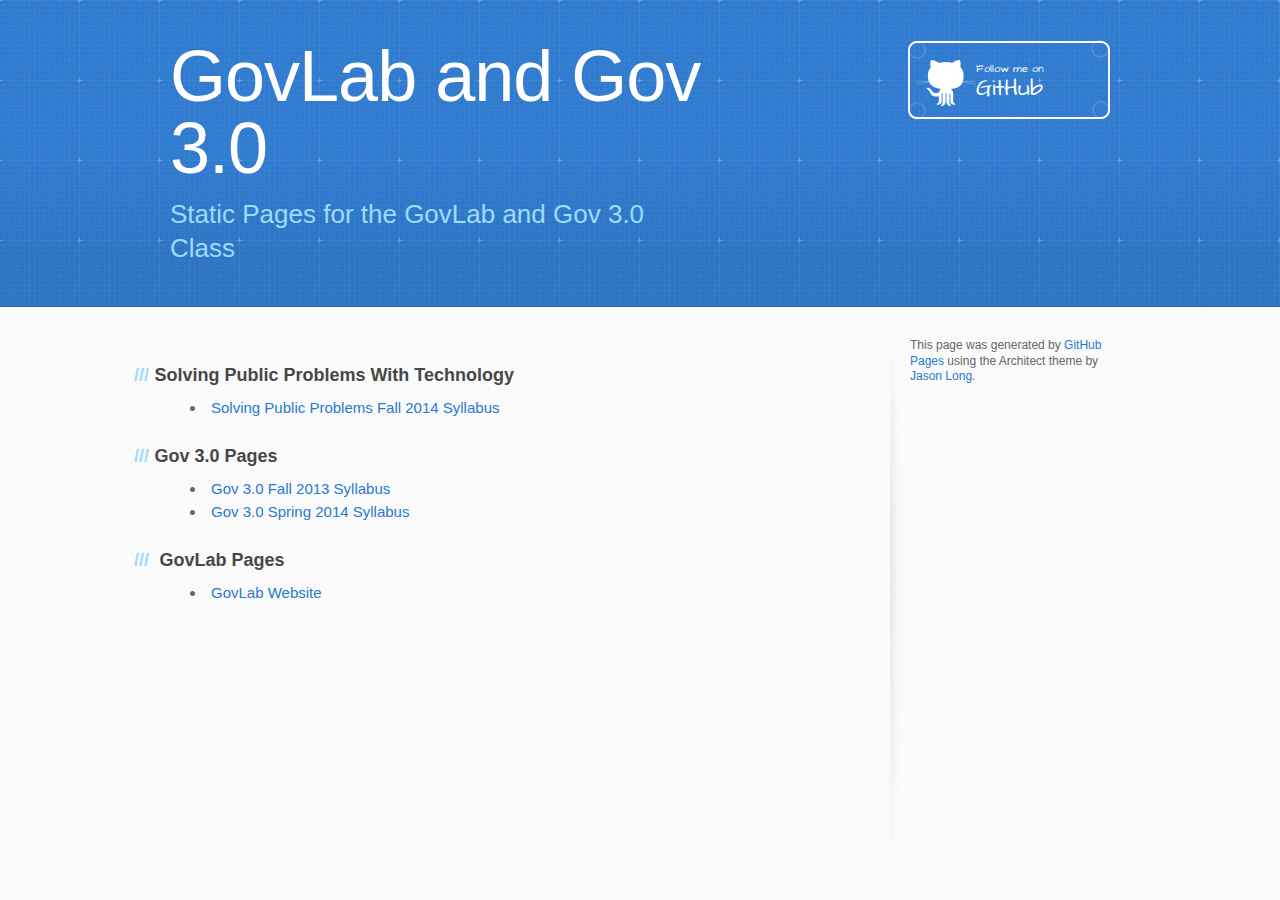
<file: index.html>
<!DOCTYPE html>
<html>
  <head>
    <meta charset='utf-8'>
    <meta http-equiv="X-UA-Compatible" content="chrome=1">
    <meta name="viewport" content="width=device-width, initial-scale=1, maximum-scale=1">
    <link href='https://fonts.googleapis.com/css?family=Architects+Daughter' rel='stylesheet' type='text/css'>
    <link rel="stylesheet" type="text/css" href="stylesheets/stylesheet.css" media="screen" />
    <link rel="stylesheet" type="text/css" href="stylesheets/pygment_trac.css" media="screen" />
    <link rel="stylesheet" type="text/css" href="stylesheets/print.css" media="print" />

    <!--[if lt IE 9]>
    <script src="//html5shiv.googlecode.com/svn/trunk/html5.js"></script>
    <![endif]-->

    <title>GovLab and Gov 3.0 Static Pages</title>
  </head>

  <body>
    <header>
      <div class="inner">
        <h1>GovLab and Gov 3.0</h1>
        <h2>Static Pages for the GovLab and Gov 3.0 Class</h2>
        <a href="https://github.com/govlab" class="button"><small>Follow me on</small>GitHub</a>
      </div>
    </header>

    <div id="content-wrapper">
      <div class="inner clearfix">
        <section id="main-content">
          <h3><a name="welcome-to-github-pages" class="anchor" href="#welcome-to-github-pages"><span class="octicon octicon-link"></span></a>Solving Public Problems With Technology</h3>

          <ul>
            <li><a href="http://govlab.github.io/academy-courses/Solving-Public-Problems-Fall-2014/">Solving Public Problems Fall 2014 Syllabus</a></li>
          </ul>

          <h3><a name="welcome-to-github-pages" class="anchor" href="#welcome-to-github-pages"><span class="octicon octicon-link"></span></a>Gov 3.0 Pages</h3>

          <ul>
            <li><a href="http://govlab.github.io/academy-courses/gov30/gov30.html">Gov 3.0 Fall 2013 Syllabus</a></li>
            <li><a href="http://govlab.github.io/academy-courses/gov30/gov30_spring_14.html">Gov 3.0 Spring 2014 Syllabus</a></li>
          </ul>

<h3>
<a name="designer-templates" class="anchor" href="#designer-templates"><span class="octicon octicon-link"></span></a>GovLab Pages</h3>

<ul><li><a href="http://www.thegovlab.org/">GovLab Website</a></li></ul>

        </section>

        <aside id="sidebar">


          <p>This page was generated by <a href="pages.github.com">GitHub Pages</a> using the Architect theme by <a href="https://twitter.com/jasonlong">Jason Long</a>.</p>
        </aside>
      </div>
    </div>

  
  </body>
</html>
</file>
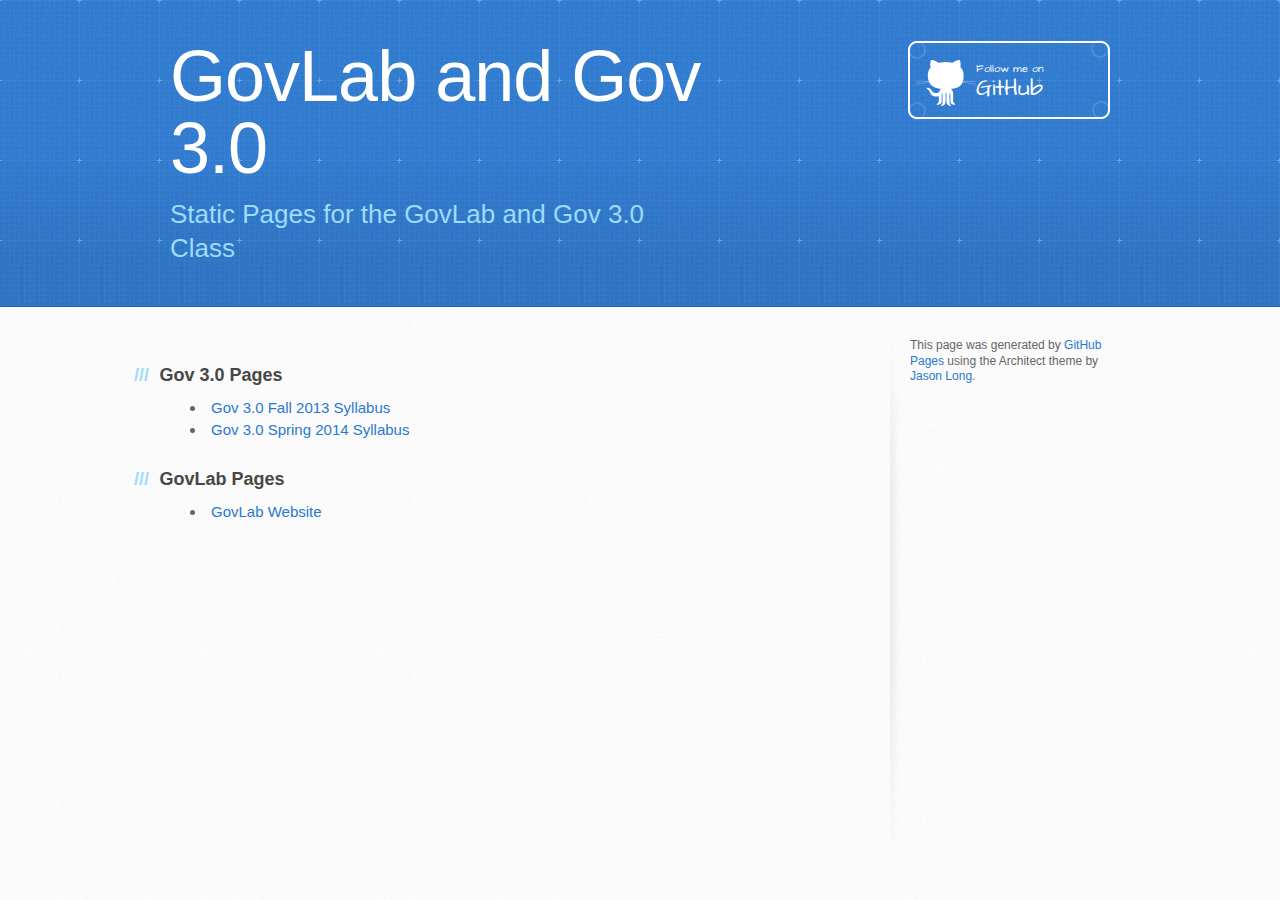
<file: gov30/index.html>
<!DOCTYPE html>
<html>
  <head>
    <meta charset='utf-8'>
    <meta http-equiv="X-UA-Compatible" content="chrome=1">
    <meta name="viewport" content="width=device-width, initial-scale=1, maximum-scale=1">
    <link href='https://fonts.googleapis.com/css?family=Architects+Daughter' rel='stylesheet' type='text/css'>
    <link rel="stylesheet" type="text/css" href="stylesheets/stylesheet.css" media="screen" />
    <link rel="stylesheet" type="text/css" href="stylesheets/pygment_trac.css" media="screen" />
    <link rel="stylesheet" type="text/css" href="stylesheets/print.css" media="print" />

    <!--[if lt IE 9]>
    <script src="//html5shiv.googlecode.com/svn/trunk/html5.js"></script>
    <![endif]-->

    <title>GovLab and Gov 3.0 Static Pages</title>
  </head>

  <body>
    <header>
      <div class="inner">
        <h1>GovLab and Gov 3.0</h1>
        <h2>Static Pages for the GovLab and Gov 3.0 Class</h2>
        <a href="https://github.com/govlab" class="button"><small>Follow me on</small>GitHub</a>
      </div>
    </header>

    <div id="content-wrapper">
      <div class="inner clearfix">
        <section id="main-content">
          <h3>
<a name="welcome-to-github-pages" class="anchor" href="#welcome-to-github-pages"><span class="octicon octicon-link"></span></a>Gov 3.0 Pages</h3>

<ul>
  <li><a href="http://govlab.github.io/gov30/gov30.html">Gov 3.0 Fall 2013 Syllabus</a></li>
  <li><a href="http://govlab.github.io/gov30/gov30_spring_14.html">Gov 3.0 Spring 2014 Syllabus</a></li>
</ul>

<h3>
<a name="designer-templates" class="anchor" href="#designer-templates"><span class="octicon octicon-link"></span></a>GovLab Pages</h3>

<ul><li><a href="http://www.thegovlab.org/">GovLab Website</a></li></ul>

        </section>

        <aside id="sidebar">


          <p>This page was generated by <a href="pages.github.com">GitHub Pages</a> using the Architect theme by <a href="https://twitter.com/jasonlong">Jason Long</a>.</p>
        </aside>
      </div>
    </div>

  
  </body>
</html>
</file>
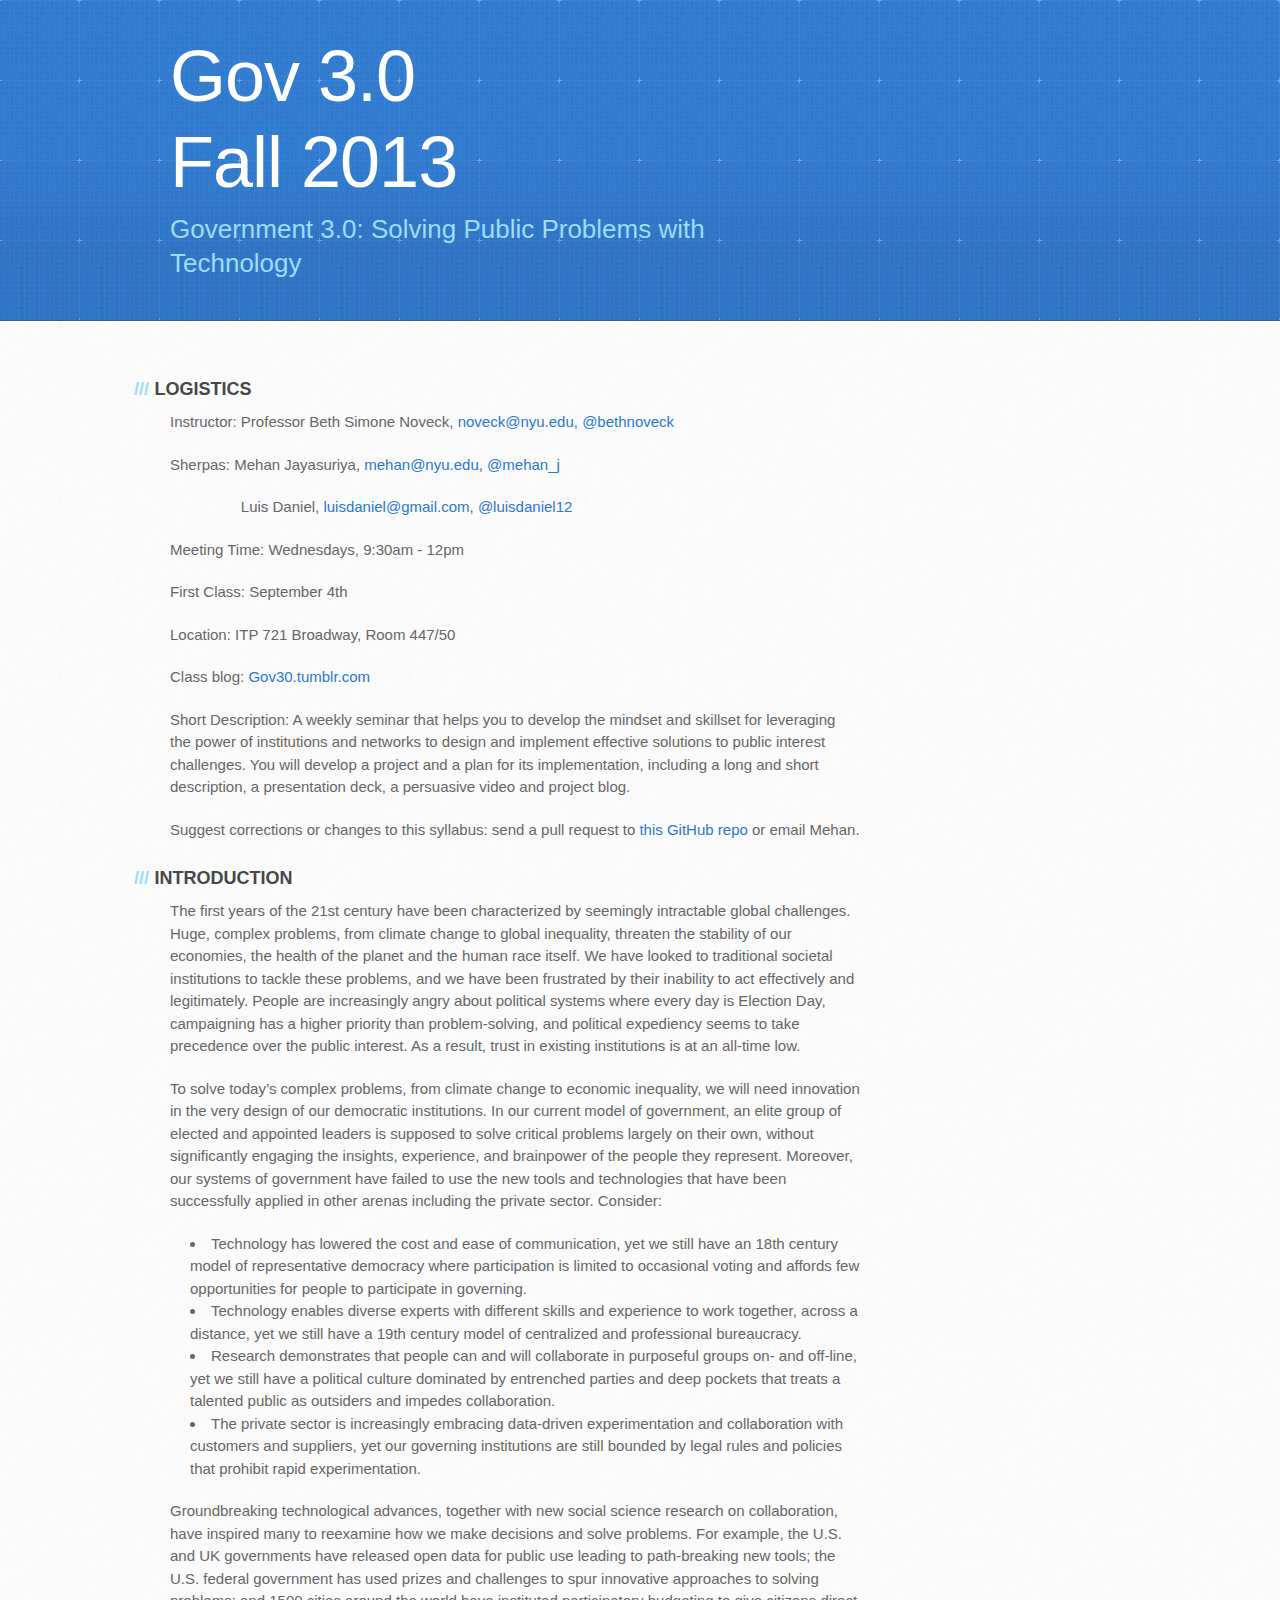
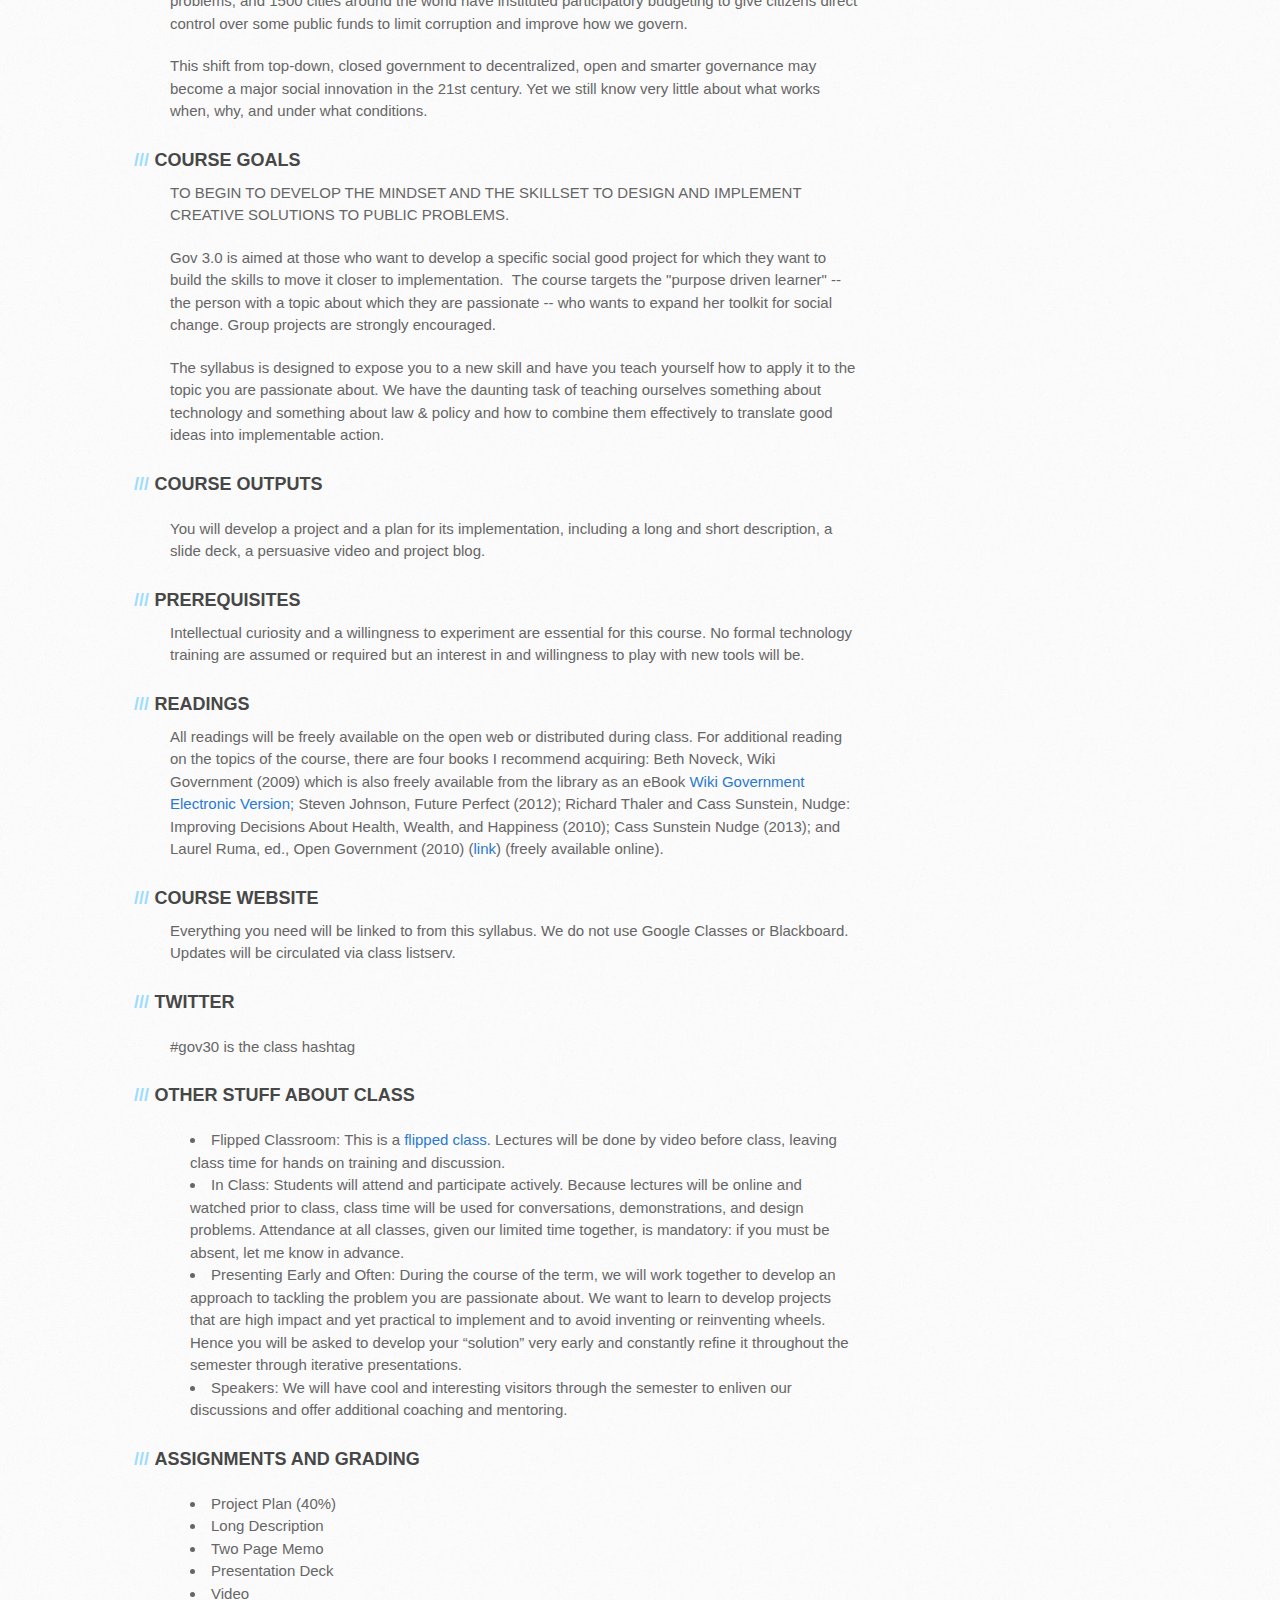
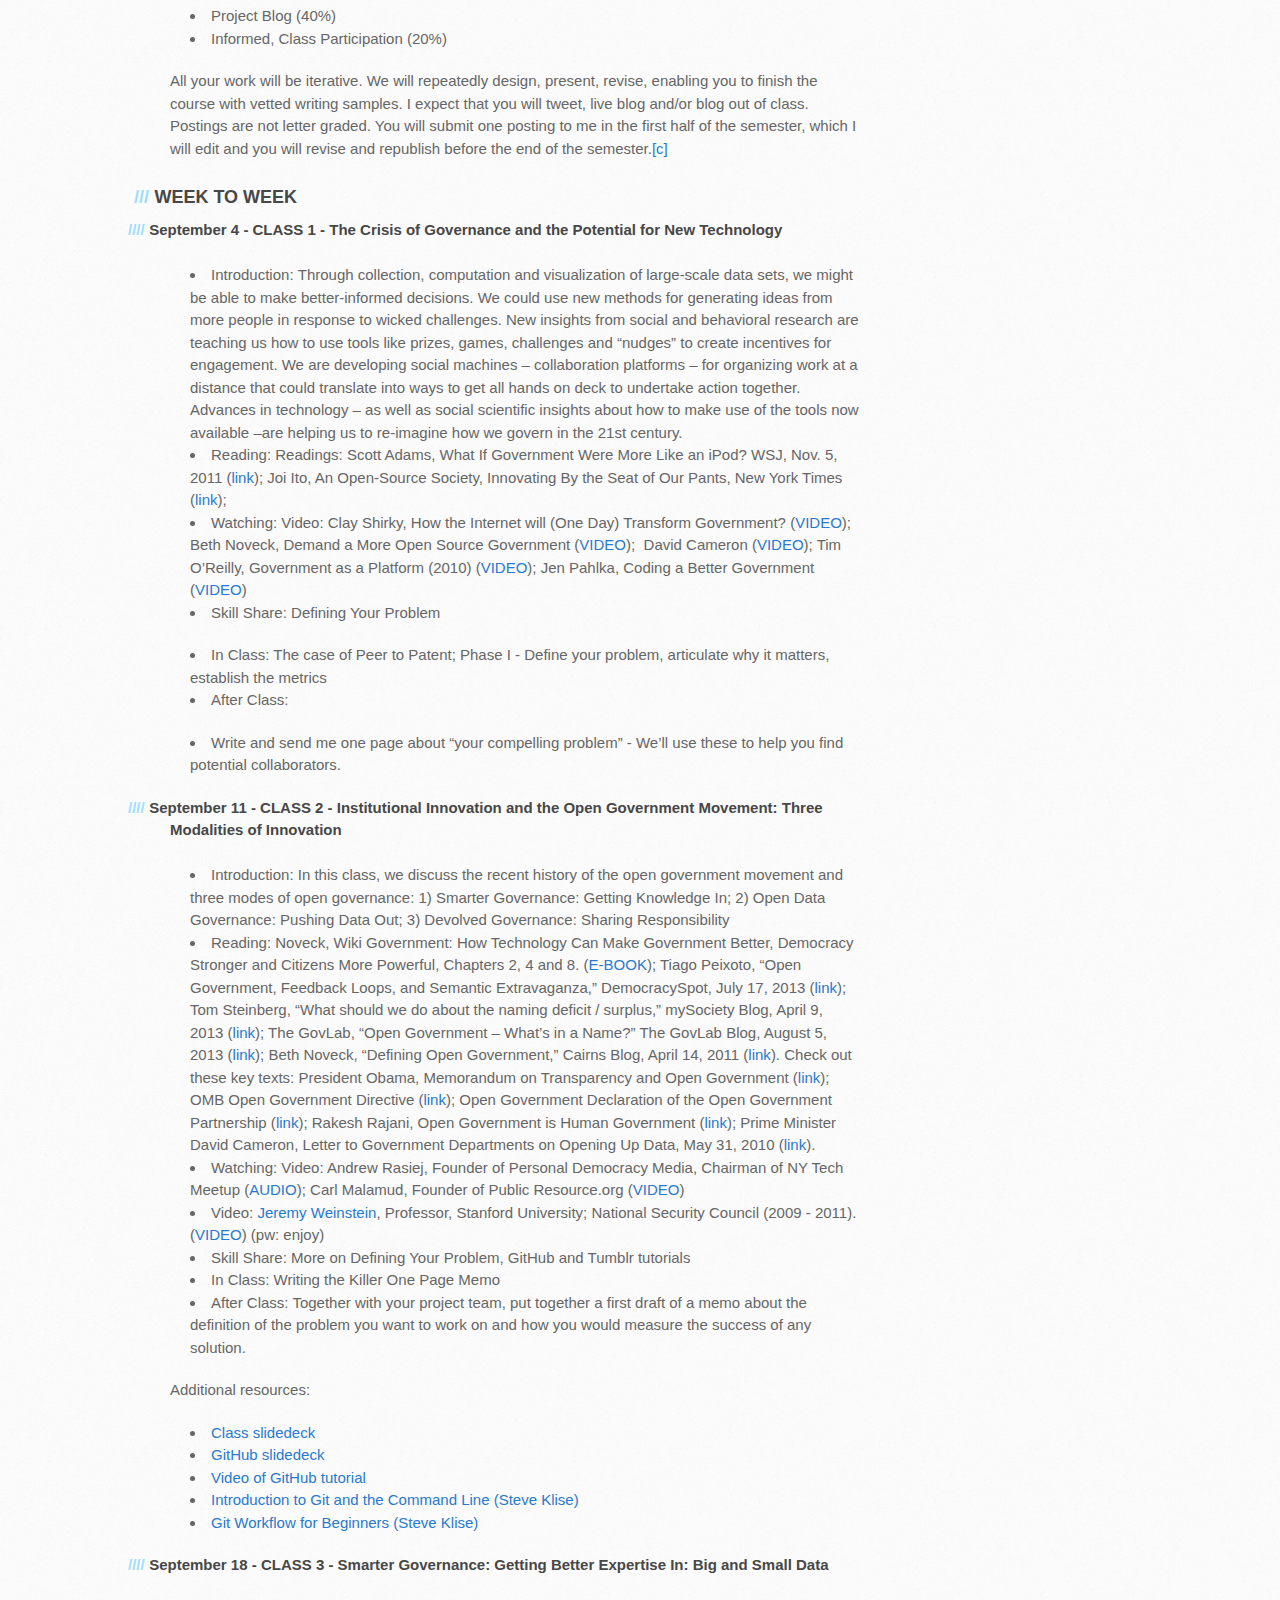
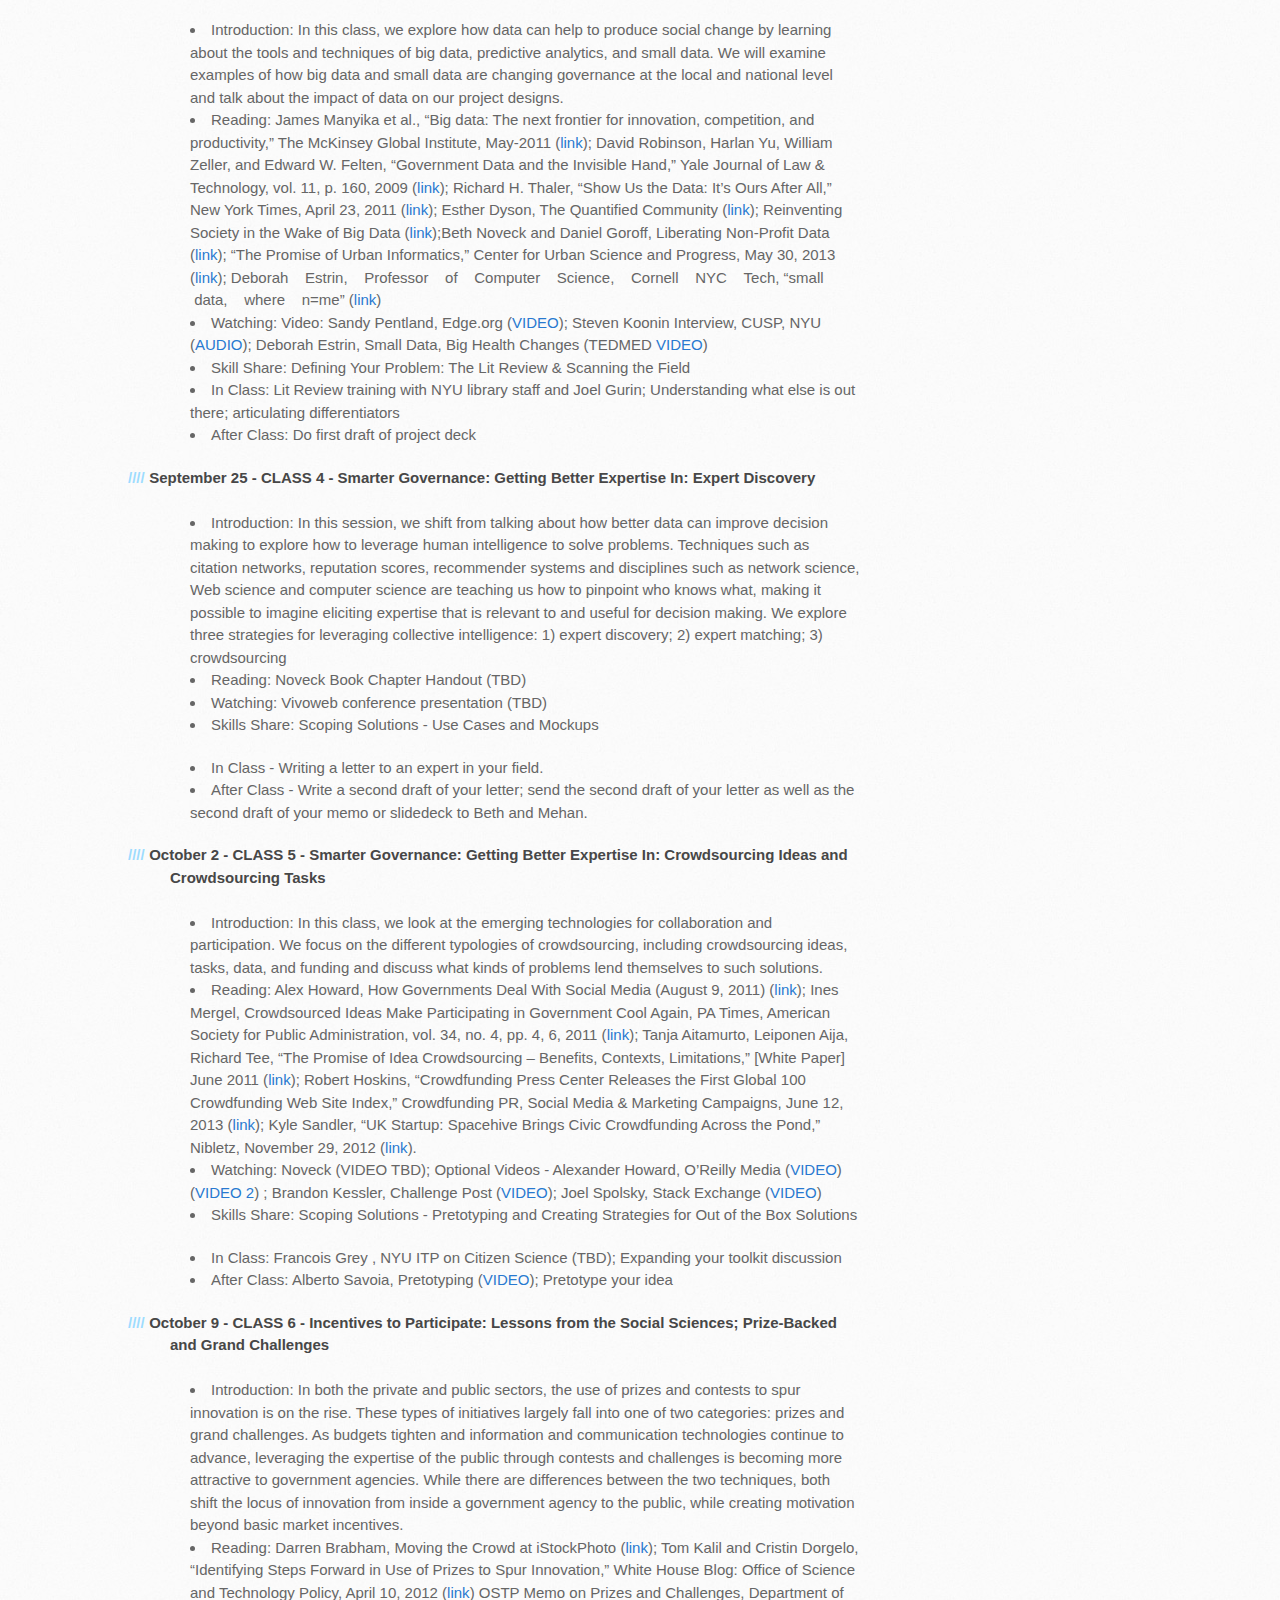
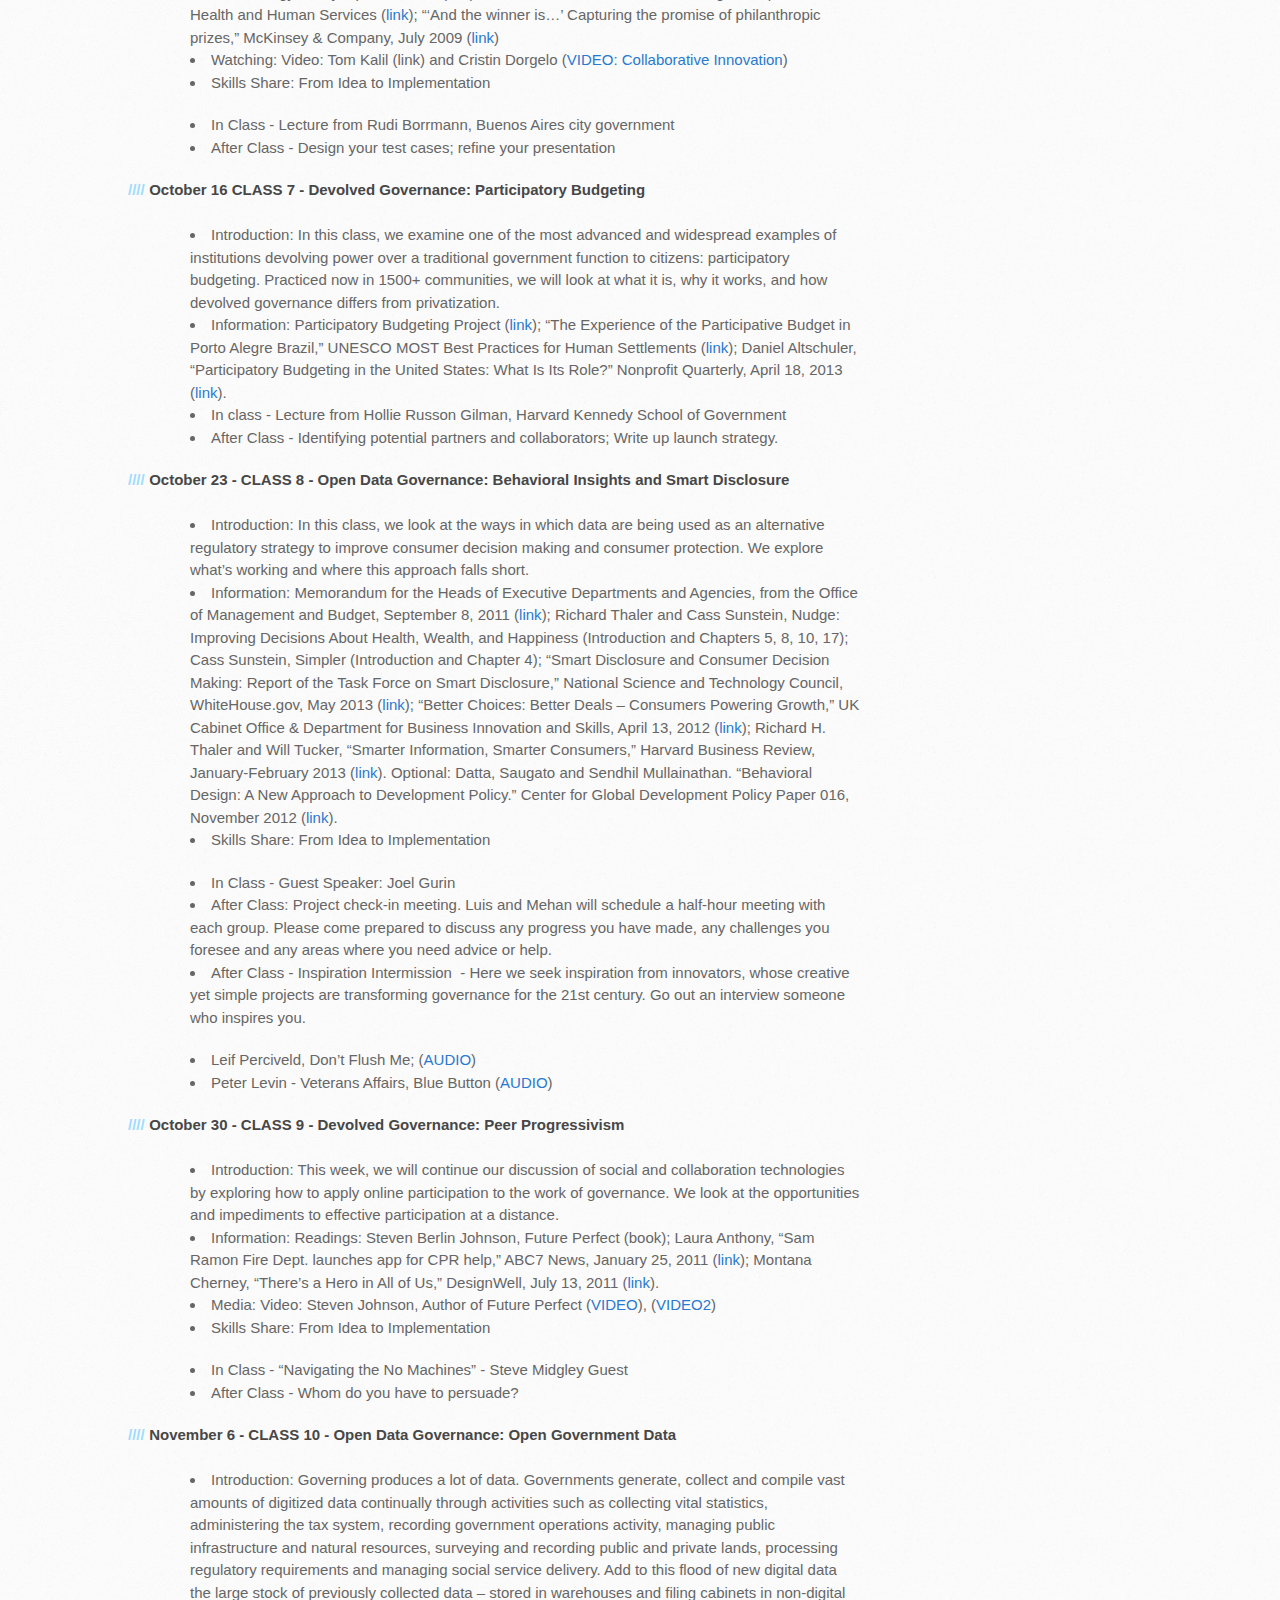
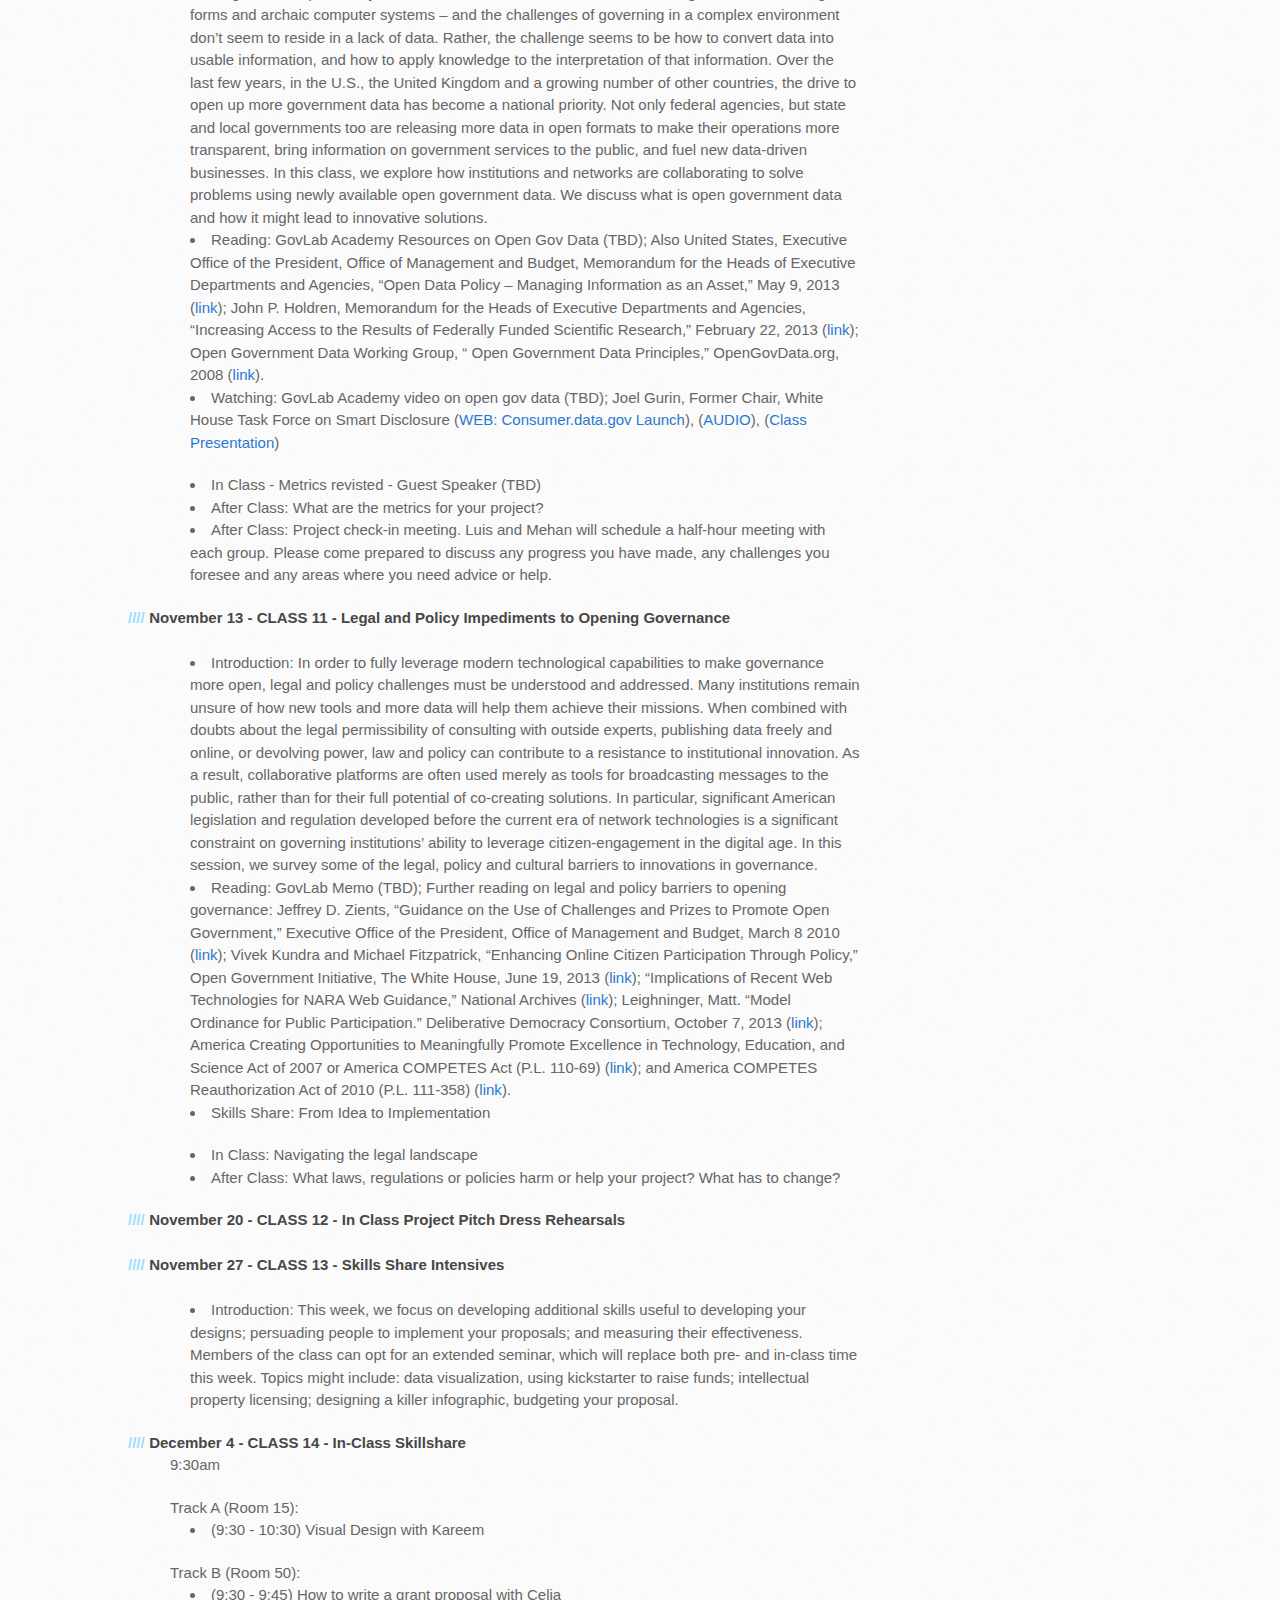
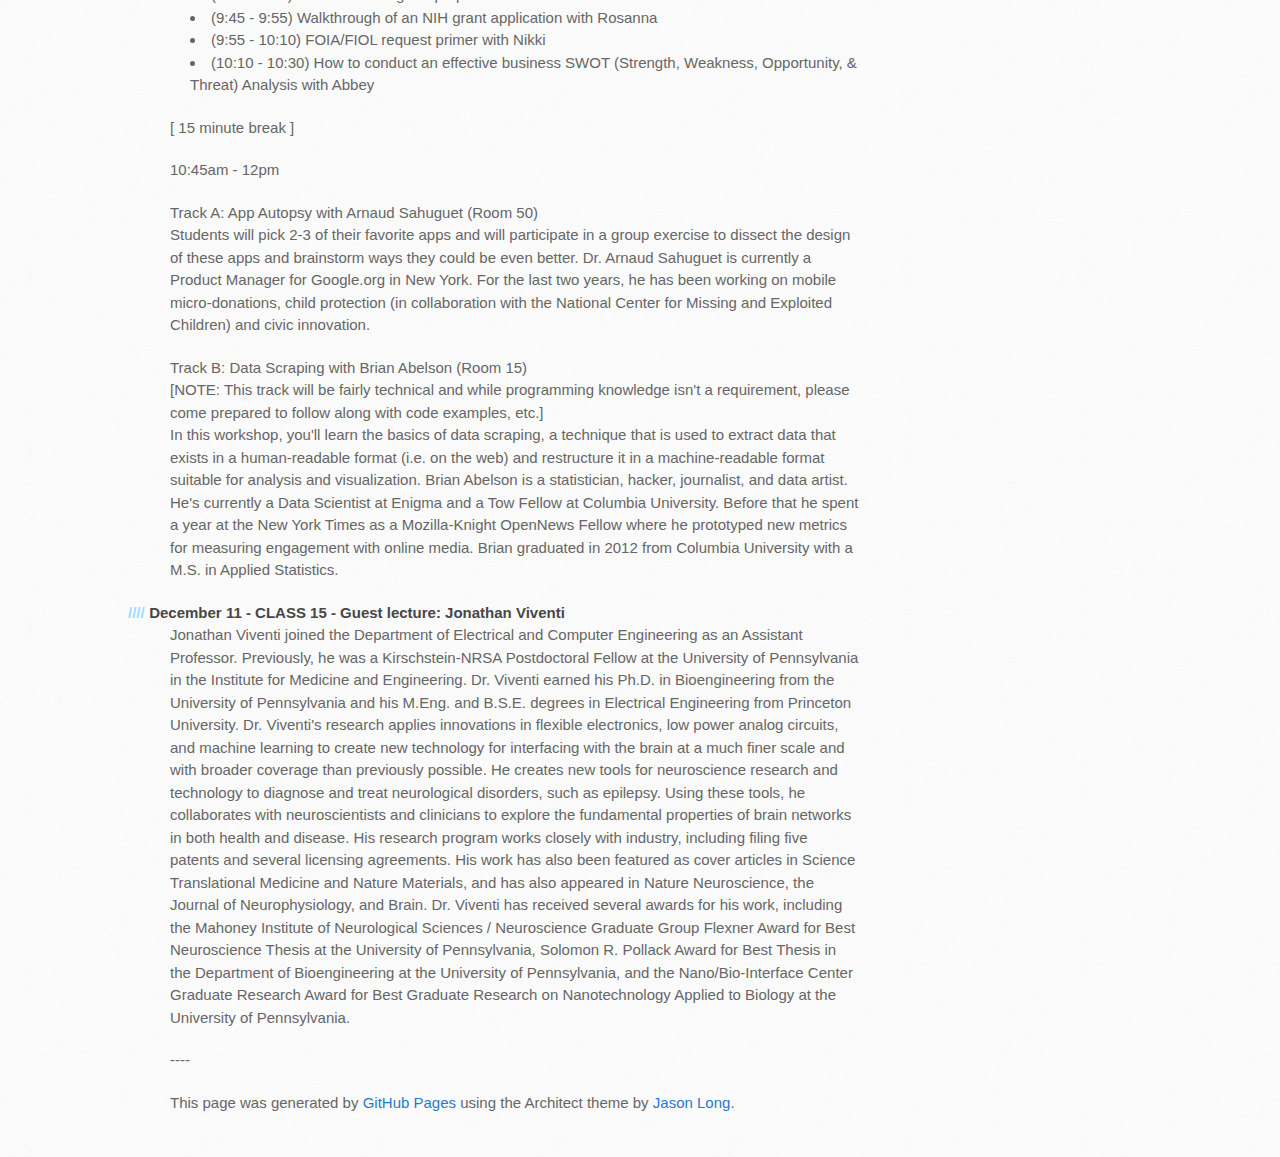
<file: gov30.html>
<!DOCTYPE html>
<html>
  <head>
    <meta charset='utf-8'>
    <meta http-equiv="X-UA-Compatible" content="chrome=1">
    <meta name="viewport" content="width=device-width, initial-scale=1, maximum-scale=1">
    <link href='https://fonts.googleapis.com/css?family=Architects+Daughter' rel='stylesheet' type='text/css'>
    <link rel="stylesheet" type="text/css" href="stylesheets/stylesheet.css" media="screen" />
    <link rel="stylesheet" type="text/css" href="stylesheets/pygment_trac.css" media="screen" />
    <link rel="stylesheet" type="text/css" href="stylesheets/print.css" media="print" />

    <!--[if lt IE 9]>
    <script src="//html5shiv.googlecode.com/svn/trunk/html5.js"></script>
    <![endif]-->

    <title>Gov 3.0 Fall 2013 Syllabus</title>
  </head>

  <body>
    <header>
      <div class="inner">
        <h1>Gov 3.0</h1>
        <h1>Fall 2013</h1>
        <h2>Government 3.0: Solving Public Problems with Technology</h2>
      </div>
    </header>

    <div id="content-wrapper">
      <div class="inner clearfix">
        <section id="main-content">



        <body class="c13">
          

          <h3>LOGISTICS</h3>
          <p class="c6"><span class="c4">Instructor</span><span>: Professor Beth Simone Noveck, </span><span class="c2"><a class="c8" href="mailto:noveck@nyu.edu">noveck@nyu.edu</a></span><span>, <a href="https://twitter.com/bethnoveck">@bethnoveck</a></span></p><p class="c6"><span class="c4">Sherpas:</span><span>&nbsp;Mehan Jayasuriya, </span><span class="c2"><a class="c8" href="mailto:mehan@nyu.edu">mehan@nyu.edu</a></span><span>, <a href="https://twitter.com/mehan_j">@mehan_j</a></span></p><p class="c6"><span>&nbsp;&nbsp;&nbsp;&nbsp;&nbsp;&nbsp;&nbsp;&nbsp; &nbsp; &nbsp; &nbsp; &nbsp; Luis Daniel, </span><span class="c2"><a class="c8" href="mailto:luisdaniel@gmail.com">luisdaniel@gmail.com</a></span><span>, <a href="https://twitter.com/luisdaniel12">@luisdaniel12</a></span></p><p class="c6"><span class="c4">Meeting Time</span><span>: Wednesdays, 9:30am - 12pm</span></p><p class="c6"><span class="c4">First Class</span><span>: September 4th</span></p><p class="c6"><span class="c4">Location</span><span>: ITP 721 Broadway, Room 447/50</span></p>
          <p>Class blog: <a href="http://gov30.tumblr.com/">Gov30.tumblr.com</a></p>

          <p class="c6"><span class="c4">Short Description: </span><span>A weekly seminar that helps you to develop the mindset and skillset for leveraging the power of institutions and networks to design and implement effective solutions to public interest challenges. You will develop a project and a plan for its implementation, including a long and short description, a presentation deck, a persuasive video and project blog.</span></p>
          <p>Suggest corrections or changes to this syllabus: send a pull request to <a href="https://github.com/mehan/mehan.github.io">this GitHub repo</a> or email Mehan.</p>


          <h3>INTRODUCTION</h3><span>The first years of the 21</span><span class="c12">st</span><span>&nbsp;century have been characterized by seemingly intractable global challenges. Huge, complex problems, from climate change to global inequality, threaten the stability of our economies, the health of the planet and the human race itself. We have looked to traditional societal institutions to tackle these problems, and we have been frustrated by their inability to act effectively and legitimately. People are increasingly angry about political systems where every day is Election Day, campaigning has a higher priority than problem-solving, and political expediency seems to take precedence over the public interest. As a result, trust in existing institutions is at an all-time low. </span></p><p class="c6 c9"><span></span></p><p class="c6"><span>To solve today&rsquo;s complex problems, from climate change to economic inequality, we will need innovation in the very design of our democratic institutions. In our current model of government, an elite group of elected and appointed leaders is supposed to solve critical problems largely on their own, without significantly engaging the insights, experience, and brainpower of the people they represent. Moreover, our systems of government have failed to use the new tools and technologies that have been successfully applied in other arenas including the private sector. Consider:</span></p></p><ul class="c7 lst-kix_c853bs2djhvm-0 start"><li class="c5"><span>Technology has lowered the cost and ease of communication, yet we still have an 18</span><span class="c12">th</span><span>&nbsp;century model of representative democracy where participation is limited to occasional voting and affords few opportunities for people to participate in governing.</span></li><li class="c5"><span>Technology enables diverse experts with different skills and experience to work together, across a distance, yet we still have a 19</span><span class="c12">th</span><span>&nbsp;century model of centralized and professional bureaucracy.</span></li><li class="c5"><span>Research demonstrates that people can and will collaborate in purposeful groups on- and off-line, yet we still have a political culture dominated by entrenched parties and deep pockets that treats a talented public as outsiders and impedes collaboration.</span></li><li class="c5"><span>The private sector is increasingly embracing data-driven experimentation and collaboration with customers and suppliers, yet our governing institutions are still bounded by legal rules and policies that prohibit rapid experimentation.</span></li></ul><p class="c6 c9"><span></span></p><p class="c6"><span>Groundbreaking technological advances, together with new social science research on collaboration, have inspired many to reexamine how we make decisions and solve problems. For example, the U.S. and UK governments have released open data for public use leading to path-breaking new tools; the U.S. federal government has used prizes and challenges to spur innovative approaches to solving problems; and 1500 cities around the world have instituted participatory budgeting to give citizens direct control over some public funds to limit corruption and improve how we govern.</span></p><p class="c6"><span>This shift from top-down, closed government to decentralized, open and smarter governance may become a major social innovation in the 21</span><span class="c12">st</span><span>&nbsp;century. Yet we still know very little about what works when, why, and under what conditions. </span></p>


          <h3>COURSE GOALS</h3><span>TO BEGIN TO DEVELOP THE MINDSET AND THE SKILLSET TO DESIGN AND IMPLEMENT CREATIVE SOLUTIONS TO PUBLIC PROBLEMS.</span></p><p class="c6 c9"><span></span></p><p class="c6"><span>Gov 3.0 is aimed at those who want to develop a specific social good project for which they want to build the skills to move it closer to implementation. &nbsp;The course targets the &quot;purpose driven learner&quot; -- the person with a topic about which they are passionate -- who wants to expand her toolkit for social change. Group projects are strongly encouraged.</span></p><p class="c6 c9"><span></span></p><p class="c6"><span>The syllabus is designed to expose you to a new skill and have you teach yourself how to apply it to the topic you are passionate about. We have the daunting task of teaching ourselves something about technology and something about law &amp; policy and how to combine them effectively to translate good ideas into implementable action.</span></p>

          <h3>COURSE OUTPUTS</h3><span class="c4"></span></p><p class="c6"><span>You will develop a project and a plan for its implementation, including a long and short description, a slide deck, a persuasive video and project blog.</span></p>

          <h3>PREREQUISITES</h3><span>Intellectual curiosity and a willingness to experiment are essential for this course. No formal technology training are assumed or required but an interest in and willingness to play with new tools will be.</span></p>

          <h3>READINGS</h3><span>All readings will be freely available on the open web or distributed during class. For additional reading on the topics of the course, there are four books I recommend acquiring: Beth Noveck,</span><span class="c1">&nbsp;Wiki Government</span><span>&nbsp;(2009) which is also freely available from the library as an eBook </span><span class="c2"><a class="c8" href="http://ezproxy.library.nyu.edu:2054/lib/nyulibrary/docDetail.action?docID=10338483">Wiki Government Electronic Version</a></span><span>; Steven Johnson, </span><span class="c1">Future Perfect </span><span>(2012); Richard Thaler and Cass Sunstein, </span><span class="c1">Nudge: Improving Decisions About Health, Wealth, and Happiness </span><span>(2010); Cass Sunstein Nudge (2013); and Laurel Ruma, ed., </span><span class="c1">Open Government</span><span>&nbsp;(2010) (</span><span class="c2"><a class="c8" href="https://github.com/oreillymedia/open_government">link</a></span><span>) (freely available online).</span></p>

          <h3>COURSE WEBSITE</h3><span>Everything you need will be linked to from this syllabus. We do not use Google Classes or Blackboard. Updates will be circulated via class listserv. </span></p>


          <h3>TWITTER</h3></p><p class="c6"><span class="c4">#gov30 </span><span>is the class hashtag</span></p><p class="c6 c9"><span></span></p>

          <h3>OTHER STUFF ABOUT CLASS</h3><span class="c4"></span></p><ul class="c7 lst-kix_lnoco4g3squa-0 start"><li class="c5"><span class="c4">Flipped Classroom: </span><span>This is a </span><span class="c2"><a class="c8" href="http://en.wikipedia.org/wiki/Flip_teaching">flipped class</a></span><span>. Lectures will be done by video before class, leaving class time for hands on training and discussion.</span></li><li class="c5"><span class="c4">In Class: </span><span>Students will attend and participate actively. Because lectures will be online and watched prior to class, class time will be used for conversations, demonstrations, and design problems. Attendance at all classes, given our limited time together, is mandatory: if you must be absent, let me know in advance.</span></li><li class="c5"><span class="c4">Presenting Early and Often</span><span>: During the course of the term, we will work together to develop an approach to tackling the problem you are passionate about. We want to learn to develop projects that are high impact and yet practical to implement and to avoid inventing or reinventing wheels. Hence you will be asked to develop your &ldquo;solution&rdquo; very early and constantly refine it throughout the semester through iterative presentations.</span></li><li class="c5"><span class="c4">Speakers</span><span>: We will have cool and interesting visitors through the semester to enliven our discussions and offer additional coaching and mentoring.</span></li></ul>

          <h3>ASSIGNMENTS AND GRADING</h3><span class="c4"></span></p><ul class="c7 lst-kix_bqwo4mgieea1-0 start"><li class="c5"><span>Project Plan (40%)</span></li><li class="c3"><span>Long Description</span></li><li class="c3"><span>Two Page Memo</span></li><li class="c3"><span>Presentation Deck</span></li><li class="c3"><span>Video</span></li><li class="c5"><span>Project Blog (40%)</span></li><li class="c5"><span>Informed, Class Participation (20%)</span></li></ul><p class="c6 c9"><span></span></p><p class="c6"><span>All your work will be iterative. We will repeatedly design, present, revise, enabling you to finish the course with vetted writing samples. I expect that you will tweet, live blog and/or blog out of class. Postings are not letter graded. </span><span>You will submit one posting to me in the first half of the semester, which I will edit and you will revise and republish before the end of the semester.</span><sup><a href="#cmnt3" name="cmnt_ref3">[c]</a></sup></p>

          <h3>WEEK TO WEEK</h3>

          <h4>September 4 - CLASS 1 - The Crisis of Governance and the Potential for New Technology</h4>&nbsp;


          <ul class="c7 lst-kix_lhahqpl0811s-0 start"><li class="c5"><span class="c4">Introduction:</span><span class="c1">&nbsp;</span><span>Through collection, computation and visualization of large-scale data sets, we might be able to make better-informed decisions. We could use new methods for generating ideas from more people in response to wicked challenges. New insights from social and behavioral research are teaching us how to use tools like prizes, games, challenges and &ldquo;nudges&rdquo; to create incentives for engagement. We are developing social machines &ndash; collaboration platforms &ndash; for organizing work at a distance that could translate into ways to get all hands on deck to undertake action together. Advances in technology &ndash; as well as social scientific insights about how to make use of the tools now available &ndash;are helping us to re-imagine how we govern in the 21st century. &nbsp;</span></li><li class="c5"><span class="c4">Reading</span><span class="c4">: </span><span>Readings: Scott Adams, </span><span class="c1">What If Government Were More Like an iPod? </span><span>WSJ, Nov. 5, 2011 (</span><span class="c2"><a class="c8" href="http://online.wsj.com/article/SB10001424052970203716204577014262225551278.html">link</a></span><span>); Joi Ito, </span><span class="c1">An Open-Source Society, Innovating By the Seat of Our Pants</span><span>, New York Times (</span><span class="c2"><a class="c8" href="http://www.nytimes.com/2011/12/06/science/joichi-ito-innovating-by-the-seat-of-our-pants.html">link</a></span><span>); </span></li><li class="c5"><span class="c4">Watching</span><span class="c4">:</span><span class="c1">&nbsp;</span><span>Video: Clay Shirky, How the Internet will (One Day) Transform Government? (</span><span class="c2"><a class="c8" href="http://www.ted.com/talks/clay_shirky_how_the_internet_will_one_day_transform_government.html">VIDEO</a></span><span>); Beth Noveck, Demand a More Open Source Government (</span><span class="c2"><a class="c8" href="http://www.ted.com/talks/beth_noveck_demand_a_more_open_source_government.html">VIDEO</a></span><span>); &nbsp;David Cameron (</span><span class="c2"><a class="c8" href="http://www.ted.com/talks/david_cameron.html">VIDEO</a></span><span>); Tim O&rsquo;Reilly, Government as a Platform (2010) (</span><span class="c2"><a class="c8" href="http://www.youtube.com/watch?v=dYB8xokkWjg&amp;feature=youtu.be">VIDEO</a></span><span>); Jen Pahlka, Coding a Better Government (</span><span class="c2"><a class="c8" href="http://www.ted.com/talks/jennifer_pahlka_coding_a_better_government.html">VIDEO</a></span><span>)</span></li><li class="c5"><span class="c4">Skill Share</span><span class="c4">:</span><span class="c1">&nbsp;</span><span class="c4">Defining Your Problem</span></li></ul><ul class="c7 lst-kix_lhahqpl0811s-1 start"><li class="c3"><span>In Class: The case of Peer to Patent; Phase I - Define your problem, articulate why it matters, establish the metrics</span></li><li class="c3"><span>After Class:</span><span class="c14">&nbsp;</span></li></ul><ul class="c7 lst-kix_lhahqpl0811s-2 start"><li class="c16 c6"><span class="c4 c14">Write and send me one page about &ldquo;your compelling problem&rdquo; - We&rsquo;ll use these to help you find potential collaborators.</span></li></ul><p class="c6 c15 c9"><span></span></p>


          <h4>September 11 - CLASS 2 - Institutional Innovation and the Open Government Movement: Three Modalities of Innovation</h4>&nbsp;<ul class="c7 lst-kix_1pu4j3cpjczo-0 start"><li class="c5"><span>Introduction: In this class, we discuss the recent history of the open government movement and three modes of open governance: 1) Smarter Governance: Getting Knowledge In; 2) Open Data Governance: Pushing Data Out; 3) Devolved Governance: Sharing Responsibility &nbsp;</span></li><li class="c5"><span class="c4">Reading: </span><span>Noveck, </span><span class="c1">Wiki Government: How Technology Can Make Government Better, Democracy Stronger and Citizens More Powerful</span><span>, Chapters 2, 4 and 8. (</span><span class="c2"><a class="c8" href="http://ezproxy.library.nyu.edu:2054/lib/nyulibrary/docDetail.action?docID=10338483">E-BOOK</a></span><span>); Tiago Peixoto, &ldquo;Open Government, Feedback Loops, and Semantic Extravaganza,&rdquo; DemocracySpot, July 17, 2013 (</span><span class="c2"><a class="c8" href="http://democracyspot.net/2013/06/17/open-government-feedback-loops-and-semantic-extravaganza/">link</a></span><span>); Tom Steinberg, &ldquo;What should we do about the naming deficit / surplus,&rdquo; mySociety Blog, April 9, 2013 (</span><span class="c2"><a class="c8" href="http://www.mysociety.org/2013/04/09/what-should-we-do-about-the-naming-deficitsurplus/">link</a></span><span>); The GovLab, &ldquo;Open Government &ndash; What&rsquo;s in a Name?&rdquo; The GovLab Blog, August 5, 2013 (</span><span class="c2"><a class="c8" href="http://www.thegovlab.org/open-government-whats-in-a-name/">link</a></span><span>); Beth Noveck, &ldquo;Defining Open Government,&rdquo; Cairns Blog, April 14, 2011 (</span><span class="c2"><a class="c8" href="http://cairns.typepad.com/blog/2011/04/whats-in-a-name-open-gov-we-gov-gov-20-collaborative-government.html">link</a></span><span>). Check out these key texts: President Obama, Memorandum on Transparency and Open Government (</span><span class="c2"><a class="c8" href="http://www.whitehouse.gov/the_press_office/TransparencyandOpenGovernment">link</a></span><span>); OMB Open Government Directive (</span><span class="c2"><a class="c8" href="http://www.whitehouse.gov/sites/default/files/omb/assets/memoranda_2010/m10-06.pdf">link</a></span><span>); Open Government Declaration of the Open Government Partnership (</span><span class="c2"><a class="c8" href="http://www.opengovpartnership.org/open-government-declaration">link</a></span><span>); Rakesh Rajani, Open Government is Human Government (</span><span class="c2"><a class="c8" href="http://www.opengovpartnership.org/news/open-government-human-government">link</a></span><span>); Prime Minister David Cameron, Letter to Government Departments on Opening Up Data, May 31, 2010 (</span><span class="c2"><a class="c8" href="http://www.number10.gov.uk/news/letter-to-government-departments-on-opening-up-data/">link</a></span><span>). </span></li><li class="c5"><span class="c4">Watching</span><span class="c4">: </span><span>Video: Andrew Rasiej, Founder of Personal Democracy Media, Chairman of NY Tech Meetup (</span><span class="c2"><a class="c8" href="https://soundcloud.com/thegovlab/andrew-rasiej-interview">AUDIO</a></span><span>); Carl Malamud, Founder of Public Resource.org (</span><span class="c2"><a class="c8" href="http://www.youtube.com/watch?v=2tOJdGaMvVw&amp;feature=youtu.be">VIDEO</a></span><span>)</span></li><li class="c5"><span>Video:</span><span><a class="c8" href="http://politicalscience.stanford.edu/faculty/jeremy-weinstein">&nbsp;</a></span><span class="c2"><a class="c8" href="http://politicalscience.stanford.edu/faculty/jeremy-weinstein">Jeremy Weinstein</a></span><span>, Professor, Stanford University; National Security Council (2009 - 2011). (</span><span class="c2"><a class="c8" href="http://vimeo.com/58848687">VIDEO</a></span><span>) (pw: enjoy)</span></li><li class="c5"><span class="c4">Skill Share</span><span class="c4">: More on Defining Your Problem, GitHub and Tumblr tutorials</span></li><li class="c3"><span>In Class</span><span>: Writing the Killer One Page Memo</span></li><li class="c3"><span>After Class: Together with your project team, put together a first draft of a memo about the definition of the problem you want to work on and how you would measure the success of any solution. </span></li>
        </ul>
        <p>Additional resources:</p>
        <ul><li><a href="http://gov-30.s3.amazonaws.com/gov30_secondclass.pptx">Class slidedeck</a></li>
          <li><a href="http://gov-30.s3.amazonaws.com/github_presentation.key">GitHub slidedeck</a></li>
          <li><a href="https://vimeo.com/74353121">Video of GitHub tutorial</a></li>
          <li><a href="http://skli.se/2012/09/22/introduction-to-git/">Introduction to Git and the Command Line (Steve Klise)</a></li>
          <li><a href="http://skli.se/2012/10/07/git-workflow-beginner/">Git Workflow for Beginners (Steve Klise)</a></li>



        </ul>





        <p class="c6 c9 c17"><span></span></p>

          <h4>September 18 - CLASS 3 - Smarter Governance: Getting Better Expertise In: Big and Small Data</h4>&nbsp;<p class="c6 c9"><span class="c4"></span></p><ul class="c7 lst-kix_xxx6bxg26vao-0 start"><li class="c5"><span class="c4">Introduction: </span><span>In this class, we explore how data can help to produce social change by learning about the tools and techniques of big data, predictive analytics, and small data. We will examine examples of how big data and small data are changing governance at the local and national level and talk about the impact of data on our project designs.</span></li><li class="c5"><span class="c4">Reading: </span><span>James Manyika et al., &ldquo;Big data: The next frontier for innovation, competition, and productivity,&rdquo; The McKinsey Global Institute, May-2011 (</span><span class="c2"><a class="c8" href="http://www.mckinsey.com/insights/mgi/research/technology_and_innovation/big_data_the_next_frontier_for_innovation">link</a></span><span>); David Robinson, Harlan Yu, William Zeller, and Edward W. Felten, &ldquo;Government Data and the Invisible Hand,&rdquo; Yale Journal of Law &amp; Technology, vol. 11, p. 160, 2009 (</span><span class="c2"><a class="c8" href="http://papers.ssrn.com/sol3/papers.cfm?abstract_id=1138083">link</a></span><span>); Richard H. Thaler, &ldquo;Show Us the Data: It&rsquo;s Ours After All,&rdquo; New York Times, April 23, 2011 (</span><span class="c2"><a class="c8" href="http://www.nytimes.com/2011/04/24/business/24view.html?_r=0">link</a></span><span>); Esther Dyson, The Quantified Community (</span><span class="c2"><a class="c8" href="http://www.project-syndicate.org/commentary/the-quantified-community">link</a></span><span>); Reinventing Society in the Wake of Big Data (</span><span class="c2"><a class="c8" href="http://www.edge.org/conversation/reinventing-society-in-the-wake-of-big-data">link</a></span><span>);Beth Noveck and Daniel Goroff, Liberating Non-Profit Data (</span><span class="c2"><a class="c8" href="http://www.aspeninstitute.org/sites/default/files/content/docs/pubs/psi_Information-for-Impact.pdf">link</a></span><span>); &ldquo;The Promise of Urban Informatics,&rdquo; Center for Urban Science and Progress, May 30, 2013 (</span><span class="c2"><a class="c8" href="http://cusp.nyu.edu/wp-content/uploads/2013/07/CUSP-overview-May-30-2013.pdf">link</a></span><span>); Deborah &nbsp; &nbsp;Estrin, &nbsp; &nbsp;Professor &nbsp; &nbsp;of &nbsp; &nbsp;Computer &nbsp; &nbsp;Science, &nbsp; &nbsp;Cornell &nbsp; &nbsp;NYC &nbsp; &nbsp;Tech, &ldquo;small &nbsp; &nbsp;data, &nbsp; &nbsp;where &nbsp; &nbsp;n=me&rdquo; (<a href="http://gov-30.s3.amazonaws.com/estrin.pdf">link</a>)</span></li><li class="c5"><span class="c4">Watching: </span><span>Video: Sandy Pentland, Edge.org (</span><span class="c2"><a class="c8" href="http://www.edge.org/conversation/reinventing-society-in-the-wake-of-big-data">VIDEO</a></span><span>); Steven Koonin Interview, CUSP, NYU (</span><span class="c2"><a class="c8" href="https://soundcloud.com/seenajon/dr-steve-koonin-interview-rc2">AUDIO</a></span><span>); Deborah Estrin, Small Data, Big Health Changes (TEDMED </span><span class="c2"><a class="c8" href="http://www.youtube.com/watch?v=lAEhSGYEHWU">VIDEO</a></span><span>)</span></li><li class="c5"><span class="c4">Skill Share: Defining Your Problem: The Lit Review &amp; Scanning the Field</span></li><li class="c3"><span>In Class: Lit Review training with NYU library staff and Joel Gurin; Understanding what else is out there; articulating differentiators</span></li><li class="c3"><span>After Class: Do first draft of project deck</span></li></ul><p class="c6 c9 c15"><span></span></p>

          <h4>September 25 - CLASS 4 - Smarter Governance: Getting Better Expertise In: Expert Discovery </h4>&nbsp;<ul class="c7 lst-kix_6d4lsj8euyz7-0 start"><li class="c5"><span class="c4">Introduction</span><span>: In this session, we shift from talking about how better data can improve decision making to explore how to leverage human intelligence to solve problems. Techniques such as citation networks, reputation scores, recommender systems and disciplines such as network science, Web science and computer science are teaching us how to pinpoint who knows what, making it possible to imagine eliciting expertise that is relevant to and useful for decision making. We explore three strategies for leveraging collective intelligence: 1) expert discovery; 2) expert matching; 3) crowdsourcing</span></li><li class="c5"><span class="c4">Reading</span><span>: Noveck Book Chapter Handout (TBD)</span></li><li class="c5"><span class="c4">Watching: </span><span>Vivoweb conference presentation (TBD)</span></li><li class="c5"><span class="c4">Skills Share: Scoping Solutions - Use Cases and Mockups</span></li></ul><ul class="c7 lst-kix_6d4lsj8euyz7-1 start"><li class="c3"><span>In Class - Writing a letter to an expert in your field. </span></li><li class="c3"><span>After Class - Write a second draft of your letter; send the second draft of your letter as well as the second draft of your memo or slidedeck to Beth and Mehan.</span></li></ul>

          <h4>October 2 - CLASS 5 - Smarter Governance: Getting Better Expertise In: Crowdsourcing Ideas and Crowdsourcing Tasks</h4>&nbsp;<ul class="c7 lst-kix_xxx6bxg26vao-0"><li class="c5"><span class="c4">Introduction:</span><span class="c1">&nbsp;</span><span>In this class, we look at the emerging technologies for collaboration and participation. We focus on the different typologies of crowdsourcing, including crowdsourcing ideas, tasks, data, and funding and discuss what kinds of problems lend themselves to such solutions.</span></li><li class="c5"><span class="c4">Reading: </span><span>Alex Howard, How Governments Deal With Social Media (August 9, 2011) (</span><span class="c2"><a class="c8" href="http://www.theatlantic.com/technology/archive/2011/08/how-governments-deal-with-social-media/243288/">link</a></span><span>); Ines Mergel, Crowdsourced Ideas Make Participating in Government Cool Again, PA Times, American Society for Public Administration, vol. 34, no. 4, pp. 4, 6, 2011 (</span><span class="c2"><a class="c8" href="http://faculty.maxwell.syr.edu/iamergel/files/PA_Times_October2011_FromBureaucraticToCool.pdf">link</a></span><span>); Tanja Aitamurto, Leiponen Aija, Richard Tee, &ldquo;The Promise of Idea Crowdsourcing &ndash; Benefits, Contexts, Limitations,&rdquo; [White Paper] June 2011 (</span><span class="c2"><a class="c8" href="http://academia.edu/963662/The_Promise_of_Idea_Crowdsourcing_Benefits_Contexts_Limitations">link</a></span><span>); Robert Hoskins, &ldquo;Crowdfunding Press Center Releases the First Global 100 Crowdfunding Web Site Index,&rdquo; Crowdfunding PR, Social Media &amp; Marketing Campaigns, June 12, 2013 (</span><span class="c2"><a class="c8" href="http://crowdfundingpr.wordpress.com/2013/06/12/crowdfundingpress-%20center-releases-the-first-global-100-crowdfunding-site-index/">link</a></span><span>); Kyle Sandler, &ldquo;UK Startup: Spacehive Brings Civic Crowdfunding Across the Pond,&rdquo; Nibletz, November 29, 2012 (</span><span class="c2"><a class="c8" href="http://nibletz.com/2012/11/29/uk-startup-spacehive-brings-civic-crowdfunding-pond/">link</a></span><span>).</span></li><li class="c5"><span class="c4">Watching: </span><span>Noveck (VIDEO TBD); Optional Videos - Alexander Howard, O&rsquo;Reilly Media (</span><span class="c2"><a class="c8" href="http://radar.oreilly.com/2011/11/national-archives-social-media.html">VIDEO</a></span><span>) (</span><span class="c2"><a class="c8" href="http://cyber.law.harvard.edu/events/luncheon/2012/03/howard">VIDEO 2</a></span><span>) ; Brandon Kessler, Challenge Post (</span><span class="c2"><a class="c8" href="http://nyls.mediasite.com/Mediasite/Play/c0dca97c72db4df3b480b22faf1bf1d11d">VIDEO</a></span><span>); Joel Spolsky, Stack Exchange (</span><span class="c2"><a class="c8" href="http://nyls.mediasite.com/Mediasite/Play/933a717e920e4727a561bad607c8ea3f1d">VIDEO</a></span><span>)</span></li><li class="c5"><span class="c4">Skills Share:</span><span class="c1">&nbsp;</span><span class="c4">Scoping Solutions - Pretotyping and Creating Strategies for Out of the Box Solutions</span></li></ul><ul class="c7 lst-kix_xxx6bxg26vao-1"><li class="c3"><span>In Class</span><span class="c4">:</span><span>&nbsp;Francois Grey , NYU ITP on Citizen Science (TBD); Expanding your toolkit discussion</span></li><li class="c3"><span>After Class</span><span>: </span><span>Alberto Savoia, Pretotyping (</span><span class="c2"><a class="c8" href="http://www.youtube.com/watch?v=t4AqxNekecY">VIDEO</a></span><span>); Pretotype your idea</span></li></ul><p class="c6 c9"><span></span></p>

          <h4>October 9 - CLASS 6 - Incentives to Participate: Lessons from the Social Sciences; Prize-Backed and Grand Challenges</h4>&nbsp;<ul class="c7 lst-kix_n4lgzawr91jp-0 start"><li class="c5"><span class="c4">Introduction: </span><span>In both the private and public sectors, the use of prizes and contests to spur innovation is on the rise. These types of initiatives largely fall into one of two categories: prizes and grand challenges. As budgets tighten and information and communication technologies continue to advance, leveraging the expertise of the public through contests and challenges is becoming more attractive to government agencies. While there are differences between the two techniques, both shift the locus of innovation from inside a government agency to the public, while creating motivation beyond basic market incentives.</span></li><li class="c5"><span class="c4">Reading: </span><span>Darren Brabham, Moving the Crowd at iStockPhoto (</span><span class="c2"><a class="c8" href="http://pear.accc.uic.edu/ojs/index.php/fm/article/view/2159/1969">link</a></span><span>); Tom Kalil and Cristin Dorgelo, &ldquo;Identifying Steps Forward in Use of Prizes to Spur Innovation,&rdquo; White House Blog: Office of Science and Technology Policy, April 10, 2012 (</span><span class="c2"><a class="c8" href="http://www.whitehouse.gov/blog/2012/04/10/identifying-steps-forward-use-prizes-spur-innovation">link</a></span><span>) OSTP Memo on Prizes and Challenges, Department of Health and Human Services (</span><span class="c2"><a class="c8" href="http://www.hhs.gov/open/initiatives/challenges/ostp_memo.html">link</a></span><span>); &ldquo;&lsquo;And the winner is&hellip;&rsquo; Capturing the promise of philanthropic prizes,&rdquo; McKinsey &amp; Company, July 2009 (</span><span class="c2"><a class="c8" href="http://mckinseyonsociety.com/downloads/reports/Social-Innovation/And_the_winner_is.pdf">link</a></span><span>)</span></li><li class="c5"><span class="c4">Watching: </span><span>Video: Tom Kalil (link) and Cristin Dorgelo (</span><span class="c2"><a class="c8" href="http://www.casefoundation.org/collaborative-innovation">VIDEO: Collaborative Innovation</a></span><span>)</span></li><li class="c5"><span class="c4">Skills Share: From Idea to Implementation</span></li></ul><ul class="c7 lst-kix_n4lgzawr91jp-1 start"><li class="c3"><span>In Class - Lecture from Rudi Borrmann, Buenos Aires city government</span></li><li class="c3"><span>After Class - Design your test cases; refine your presentation</span></li></ul><p class="c6 c9"><span></span></p>

          <h4>October 16 CLASS 7 - Devolved Governance: Participatory Budgeting</h4>&nbsp;<ul class="c7 lst-kix_xywpwszhl6un-0 start"><li class="c5"><span class="c4">Introduction: </span><span>In this class, we examine one of the most advanced and widespread examples of institutions devolving power over a traditional government function to citizens: participatory budgeting. Practiced now in 1500+ communities, we will look at what it is, why it works, and how devolved governance differs from privatization.</span></li><li class="c5"><span class="c4">Information: </span><span>Participatory Budgeting Project (</span><span class="c2"><a class="c8" href="http://www.participatorybudgeting.org/about-participatory-budgeting/examples-of-participatory-budgeting/">link</a></span><span>); &ldquo;The Experience of the Participative Budget in Porto Alegre Brazil,&rdquo; UNESCO MOST Best Practices for Human Settlements (</span><span class="c2"><a class="c8" href="http://www.unesco.org/most/southa13.htm">link</a></span><span>); Daniel Altschuler, &ldquo;Participatory Budgeting in the United States: What Is Its Role?&rdquo; Nonprofit Quarterly, April 18, 2013 (</span><span class="c2"><a class="c8" href="http://www.nonprofitquarterly.org/policysocial-context/22157-participatorybudgeting-%20in-the-united-states-what-is-its-role.html">link</a></span><span>).</span></li>

             <li class="c5"><span class="c4">In class - Lecture from Hollie Russon Gilman, Harvard Kennedy School of Government</span></li><li class="c3"><span>After Class - Identifying potential partners and collaborators; Write up launch strategy.</span></li></ul>






      


       

          <h4>October 23 - CLASS 8 - Open Data Governance: Behavioral Insights and Smart Disclosure</h4>&nbsp;<ul class="c7 lst-kix_k53qjflw6czc-0 start"><li class="c5"><span class="c4">Introduction:</span><span class="c1">&nbsp;</span><span>In this class, we look at the ways in which data are being used as an alternative regulatory strategy to improve consumer decision making and consumer protection. We explore what&rsquo;s working and where this approach falls short.</span></li><li class="c5"><span class="c4">Information:</span><span class="c1">&nbsp;</span><span>Memorandum for the Heads of Executive Departments and Agencies, from the Office of Management and Budget, September 8, 2011 (</span><span class="c2"><a class="c8" href="http://www.whitehouse.gov/sites/default/files/omb/inforeg/for-agencies/informing-consumers-through-smart-disclosure.pdf">link</a></span><span>); Richard Thaler and Cass Sunstein, </span><span class="c1">Nudge: Improving Decisions About Health, Wealth, and Happiness</span><span>&nbsp;(Introduction and Chapters 5, 8, 10, 17); Cass Sunstein, </span><span class="c1">Simpler</span><span>&nbsp;(Introduction and Chapter 4); &ldquo;Smart Disclosure and Consumer Decision Making: Report of the Task Force on Smart Disclosure,&rdquo; National Science and Technology Council, WhiteHouse.gov, May 2013 (</span><span class="c2"><a class="c8" href="http://www.whitehouse.gov/sites/default/files/microsites/ostp/report_of_the_task_force_on_smart_disclosure.pdf">link</a></span><span>); &ldquo;Better Choices: Better Deals &ndash; Consumers Powering Growth,&rdquo; UK Cabinet Office &amp; Department for Business Innovation and Skills, April 13, 2012 (</span><span class="c2"><a class="c8" href="http://www.bis.gov.uk/assets/biscore/consumerissues/docs/b/11-749-better-choices-better-deals-consumers-powering-growth.pdf">link</a></span><span>); Richard H. Thaler and Will Tucker, &ldquo;Smarter Information, Smarter Consumers,&rdquo; Harvard Business Review, January-February 2013 (</span><span class="c2"><a class="c8" href="http://hbr.org/2013/01/smarter-information-smarter-consumers">link</a></span><span>). Optional: Datta, Saugato and Sendhil Mullainathan. &ldquo;Behavioral Design: A New Approach to Development Policy.&rdquo; Center for Global Development Policy Paper 016, November 2012 (</span><span class="c2"><a class="c8" href="http://international.cgdev.org/sites/default/files/1426679_file_Datta_Mullainathan_Behavioral_Design.pdf">link</a></span><span>).</span></li><li class="c5"><span class="c4">Skills Share: From Idea to Implementation</span></li></ul><ul class="c7 lst-kix_k53qjflw6czc-1 start"><li class="c3"><span>In Class - Guest Speaker: Joel Gurin</span></li><li class="c3"><span>After Class: Project check-in meeting. Luis and Mehan will schedule a half-hour meeting with each group. Please come prepared to discuss any progress you have made, any challenges you foresee and any areas where you need advice or help. </span></li><li class="c3"><span>After Class - </span><span class="c4">Inspiration Intermission</span><span>&nbsp; - Here we seek inspiration from innovators, whose creative yet simple projects are transforming governance for the 21st century. Go out an interview someone who inspires you.</span></li></ul><ul class="c7 lst-kix_u34iy9uk2729-2 start"><li class="c6 c16"><span>Leif Perciveld, Don&rsquo;t Flush Me; (</span><span class="c2"><a class="c8" href="https://soundcloud.com/seenajon/leif-percifield-interview-rc1">AUDIO</a></span><span>)</span></li><li class="c16 c6"><span>Peter Levin - Veterans Affairs, Blue Button (</span><span class="c2"><a class="c8" href="https://soundcloud.com/seenajon/peter-levin-interview-rc1">AUDIO</a></span><span>)</span></li></ul>

          <h4>October 30 - CLASS 9 - Devolved Governance: Peer Progressivism</h4>&nbsp;<ul class="c7 lst-kix_xxufgolqfj78-0 start"><li class="c5"><span class="c4">Introduction: </span><span>This week, we will continue our discussion of social and collaboration technologies by exploring how to apply online participation to the work of governance. We look at the opportunities and impediments to effective participation at a distance.</span></li><li class="c5"><span class="c4">Information:</span><span class="c1">&nbsp;</span><span>Readings: Steven Berlin Johnson, Future Perfect (book); Laura Anthony, &ldquo;Sam Ramon Fire Dept. launches app for CPR help,&rdquo; ABC7 News, January 25, 2011 (</span><span class="c2"><a class="c8" href="http://abclocal.go.com/kgo/story?section=news/local/east_bay&amp;id=7918699226">link</a></span><span>); Montana Cherney, &ldquo;There&rsquo;s a Hero in All of Us,&rdquo; DesignWell, July 13, 2011 (</span><span class="c2"><a class="c8" href="http://designmind.frogdesign.com/blog/theres-a-hero-in-all-of-us.html">link</a></span><span>).</span></li><li class="c5"><span class="c4">Media: </span><span>Video: Steven Johnson, Author of Future Perfect (</span><span class="c2"><a class="c8" href="http://www.youtube.com/watch?v=BKHDIXn5ZcE">VIDEO</a></span><span>), (</span><span class="c2"><a class="c8" href="http://www.youtube.com/watch?v=EQX3M-9Cu_M">VIDEO2</a></span><span>)</span></li><li class="c5"><span class="c4">Skills Share: From Idea to Implementation</span></li></ul><ul class="c7 lst-kix_xxufgolqfj78-1 start"><li class="c3"><span>In Class - &ldquo;Navigating the No Machines&rdquo; - Steve Midgley Guest</span></li><li class="c3"><span>After Class - Whom do you have to persuade?</span></li></ul>

          <h4>November 6 - CLASS 10 -       Open Data Governance: Open Government Data</h4>&nbsp;<ul class="c7 lst-kix_sgs1tm9d6uqk-0 start"><li class="c5"><span class="c4">Introduction: </span><span>Governing produces a lot of data. Governments generate, collect and compile vast amounts of digitized data continually through activities such as collecting vital statistics, administering the tax system, recording government operations activity, managing public infrastructure and natural resources, surveying and recording public and private lands, processing regulatory requirements and managing social service delivery. Add to this flood of new digital data the large stock of previously collected data &ndash; stored in warehouses and filing cabinets in non-digital forms and archaic computer systems &ndash; and the challenges of governing in a complex environment don&rsquo;t seem to reside in a lack of data. Rather, the challenge seems to be how to convert data into usable information, and how to apply knowledge to the interpretation of that information. Over the last few years, in the U.S., the United Kingdom and a growing number of other countries, the drive to open up more government data has become a national priority. Not only federal agencies, but state and local governments too are releasing more data in open formats to make their operations more transparent, bring information on government services to the public, and fuel new data-driven businesses. In this class, we explore how institutions and networks are collaborating to solve problems using newly available open government data. We discuss what is open government data and how it might lead to innovative solutions. </span></li>



          <li class="c5"><span class="c4">Reading</span><span>: GovLab Academy Resources on Open Gov Data (TBD); Also United States, Executive Office of the President, Office of Management and Budget, Memorandum for the Heads of Executive Departments and Agencies, &ldquo;Open Data Policy &ndash; Managing Information as an Asset,&rdquo; May 9, 2013 (</span><span class="c2"><a class="c8" href="http://www.whitehouse.gov/sites/default/files/omb/memoranda/2013/m-13-13.pdf">link</a></span><span>); John P. Holdren, Memorandum for the Heads of Executive Departments and Agencies, &ldquo;Increasing Access to the Results of Federally Funded Scientific Research,&rdquo; February 22, 2013 (</span><span class="c2"><a class="c8" href="http://www.whitehouse.gov/sites/default/files/microsites/ostp/ostp_public_access_memo_2013.pdf">link</a></span><span>); Open Government Data Working Group, &ldquo; Open Government Data Principles,&rdquo; OpenGovData.org, 2008 (</span><span class="c2"><a class="c8" href="http://www.opengovdata.org/home/8principles">link</a></span><span>).</span></li><li class="c5"><span class="c4">Watching</span><span>: GovLab Academy video on open gov data (TBD);</span><span class="c1">&nbsp;</span><span>Joel Gurin, Former Chair, White House Task Force on Smart Disclosure (</span><span class="c2"><a class="c8" href="http://www.whitehouse.gov/blog/2013/02/11/consumerdatagov-live">WEB: Consumer.data.gov Launch</a></span><span>), (</span><span class="c2"><a class="c8" href="https://soundcloud.com/seenajon/joel-gurin-interview-rc1">AUDIO</a></span><span>), (</span><span class="c2"><a class="c8" href="http://www.slideshare.net/lm2670/smart-disclosure-ppt">Class Presentation</a></span><span>)</span></li></ul><ul class="c7 lst-kix_vxg587plgju0-0 start">
          <li class="c3"><span>In Class - Metrics revisted - Guest Speaker (TBD)</span></li><li class="c3"><span>After Class: What are the metrics for your project?</span></li><li class="c3"><span>After Class: Project check-in meeting. Luis and Mehan will schedule a half-hour meeting with each group. Please come prepared to discuss any progress you have made, any challenges you foresee and any areas where you need advice or help. </span></li></ul><p class="c6 c9"><span class="c4"></span></p>


          <h4>November 13 - CLASS 11 - Legal and Policy Impediments to Opening Governance</h4>&nbsp;<ul class="c7 lst-kix_7rep4whmik89-0 start"><li class="c5"><span class="c4">Introduction</span><span>: In order to fully leverage modern technological capabilities to make governance more open, legal and policy challenges must be understood and addressed. Many institutions remain unsure of how new tools and more data will help them achieve their missions. When combined with doubts about the legal permissibility of consulting with outside experts, publishing data freely and online, or devolving power, law and policy can contribute to a resistance to institutional innovation. As a result, collaborative platforms are often used merely as tools for broadcasting messages to the public, rather than for their full potential of co-creating solutions. In particular, significant American legislation and regulation developed before the current era of network technologies is a significant constraint on governing institutions&rsquo; ability to leverage citizen-engagement in the digital age. In this session, we survey some of the legal, policy and cultural barriers to innovations in governance.</span></li><li class="c5"><span class="c4">Reading: </span><span>GovLab Memo (TBD)</span><span class="c4">; </span><span>Further reading on legal and policy barriers to opening governance: Jeffrey D. Zients, &ldquo;Guidance on the Use of Challenges and Prizes to Promote Open Government,&rdquo; Executive Office of the President, Office of Management and Budget, March 8 2010 (</span><span class="c2"><a class="c8" href="http://www.whitehouse.gov/sites/default/files/omb/assets/memoranda_2010/m10-11.pdf">link</a></span><span>); Vivek Kundra and Michael Fitzpatrick, &ldquo;Enhancing Online Citizen Participation Through Policy,&rdquo; Open Government Initiative, The White House, June 19, 2013 (</span><span class="c2"><a class="c8" href="http://www.whitehouse.gov/blog/Enhancing-Online-Citizen-Participation-Through-Policy">link</a></span><span>); &ldquo;Implications of Recent Web Technologies for NARA Web Guidance,&rdquo; National Archives (</span><span class="c2"><a class="c8" href="http://www.archives.gov/records-mgmt/initiatives/web-tech.html">link</a></span><span>); Leighninger, Matt. &ldquo;Model Ordinance for Public Participation.&rdquo; Deliberative Democracy Consortium, October 7, 2013 (</span><span class="c2"><a class="c8" href="http://www.deliberativedemocracy.net/index.php?%20option=com_content&amp;view=article&amp;id=184:model-ordinance-for-publicparticipaton&amp;catid=57:us-news&amp;Itemid=13">link</a></span><span>); America Creating Opportunities to Meaningfully Promote Excellence in Technology, Education, and Science Act of 2007 or America COMPETES Act (P.L. 110-69) (</span><span class="c2"><a class="c8" href="http://www.gpo.gov/fdsys/pkg/BILLS-110hr2272enr/pdf/BILLS-110hr2272enr.pdf">link</a></span><span>); and America COMPETES Reauthorization Act of 2010 (P.L. 111-358) (</span><span class="c2"><a class="c8" href="http://www.gpo.gov/fdsys/pkg/BILLS-110hr2272enr/pdf/BILLS-110hr2272enr.pdf">link</a></span><span>).</span></li><li class="c5"><span class="c4">Skills Share: From Idea to Implementation</span></li></ul><ul class="c7 lst-kix_7rep4whmik89-1 start"><li class="c3"><span>In Class: Navigating the legal landscape</span></li><li class="c3"><span>After Class: What laws, regulations or policies harm or help your project? What has to change?</span></li></ul><p class="c6 c9"><span></span></p>

          <h4>November 20 - CLASS 12 - In Class Project Pitch Dress Rehearsals</h4>&nbsp;

          <h4>November 27 - CLASS 13 - Skills Share Intensives</h4>&nbsp;<ul class="c7 lst-kix_8bjpjz3x0te0-0 start"><li class="c5"><span class="c4">Introduction: T</span><span>his week, we focus on developing additional skills useful to developing your designs; persuading people to implement your proposals; and measuring their effectiveness. Members of the class can opt for an extended seminar, which will replace both pre- and in-class time this week. Topics might include: data visualization, using kickstarter to raise funds; intellectual property licensing; designing a killer infographic, budgeting your proposal.</span></li></ul>

          <h4>December 4 - CLASS 14 - In-Class Skillshare</h4>

<p><b>9:30am</b></p>         
<ul>
Track A (Room 15): 
<li>(9:30 - 10:30) Visual Design with Kareem</li>

</ul>
Track B (Room 50): 

<ul>

<li>(9:30 - 9:45) How to write a grant proposal with Celia</li>

<li>(9:45 - 9:55) Walkthrough of an NIH grant application with Rosanna</li>

<li>(9:55 - 10:10) FOIA/FIOL request primer with Nikki</li>

<li>(10:10 - 10:30) How to conduct an effective business SWOT (Strength, Weakness, Opportunity, & Threat) Analysis with Abbey</li>

</ul>

<p>[ 15 minute break ]</p>

<p><b>10:45am - 12pm</b></p> 

<p>
<strong>Track A: App Autopsy with Arnaud Sahuguet (Room 50)</strong>
</br>
Students will pick 2-3 of their favorite apps and will participate in a group exercise to dissect the design of these apps and brainstorm ways they could be even better. Dr. Arnaud Sahuguet is currently a Product Manager for Google.org in New York. For the last two years, he has been working on mobile micro-donations, child protection (in collaboration with the National Center for Missing and Exploited Children) and civic innovation.
</p><p>
<strong>Track B: Data Scraping with Brian Abelson (Room 15)</strong>
</br>
[NOTE: This track will be fairly technical and while programming knowledge isn't a requirement, please come prepared to follow along with code examples, etc.]
</br>
In this workshop, you'll learn the basics of data scraping, a technique that is used to extract data that exists in a human-readable format (i.e. on the web) and restructure it in a machine-readable format suitable for analysis and visualization. Brian Abelson is a statistician, hacker, journalist, and data artist.  He's currently a Data Scientist at Enigma and a Tow Fellow at Columbia University. Before that he spent a year at the New York Times as a Mozilla-Knight OpenNews Fellow where he prototyped new metrics for measuring engagement with online media. Brian graduated in 2012 from Columbia University with a M.S. in Applied Statistics. 
</p>

<h4>December 11 - CLASS 15 - Guest lecture: Jonathan Viventi </h4>

<p>Jonathan Viventi joined the Department of Electrical and Computer Engineering as an Assistant Professor. Previously, he was a Kirschstein-NRSA Postdoctoral Fellow at the University of Pennsylvania in the Institute for Medicine and Engineering. Dr. Viventi earned his Ph.D. in Bioengineering from the University of Pennsylvania and his M.Eng. and B.S.E. degrees in Electrical Engineering from Princeton University. Dr. Viventi's research applies innovations in flexible electronics, low power analog circuits, and machine learning to create new technology for interfacing with the brain at a much finer scale and with broader coverage than previously possible. He creates new tools for neuroscience research and technology to diagnose and treat neurological disorders, such as epilepsy. Using these tools, he collaborates with neuroscientists and clinicians to explore the fundamental properties of brain networks in both health and disease. His research program works closely with industry, including filing five patents and several licensing agreements. His work has also been featured as cover articles in Science Translational Medicine and Nature Materials, and has also appeared in Nature Neuroscience, the Journal of Neurophysiology, and Brain. Dr. Viventi has received several awards for his work, including the Mahoney Institute of Neurological Sciences / Neuroscience Graduate Group Flexner Award for Best Neuroscience Thesis at the University of Pennsylvania, Solomon R. Pollack Award for Best Thesis in the Department of Bioengineering at the University of Pennsylvania, and the Nano/Bio-Interface Center Graduate Research Award for Best Graduate Research on Nanotechnology Applied to Biology at the University of Pennsylvania.</p>

<p>----</p>
<aside><p>This page was generated by <a href="pages.github.com">GitHub Pages</a> using the Architect theme by <a href="https://twitter.com/jasonlong">Jason Long</a>.</p></aside>



</p></div></body></html>

        </section>

        
      </div>
    </div>

  
  </body>
</html>
</file>
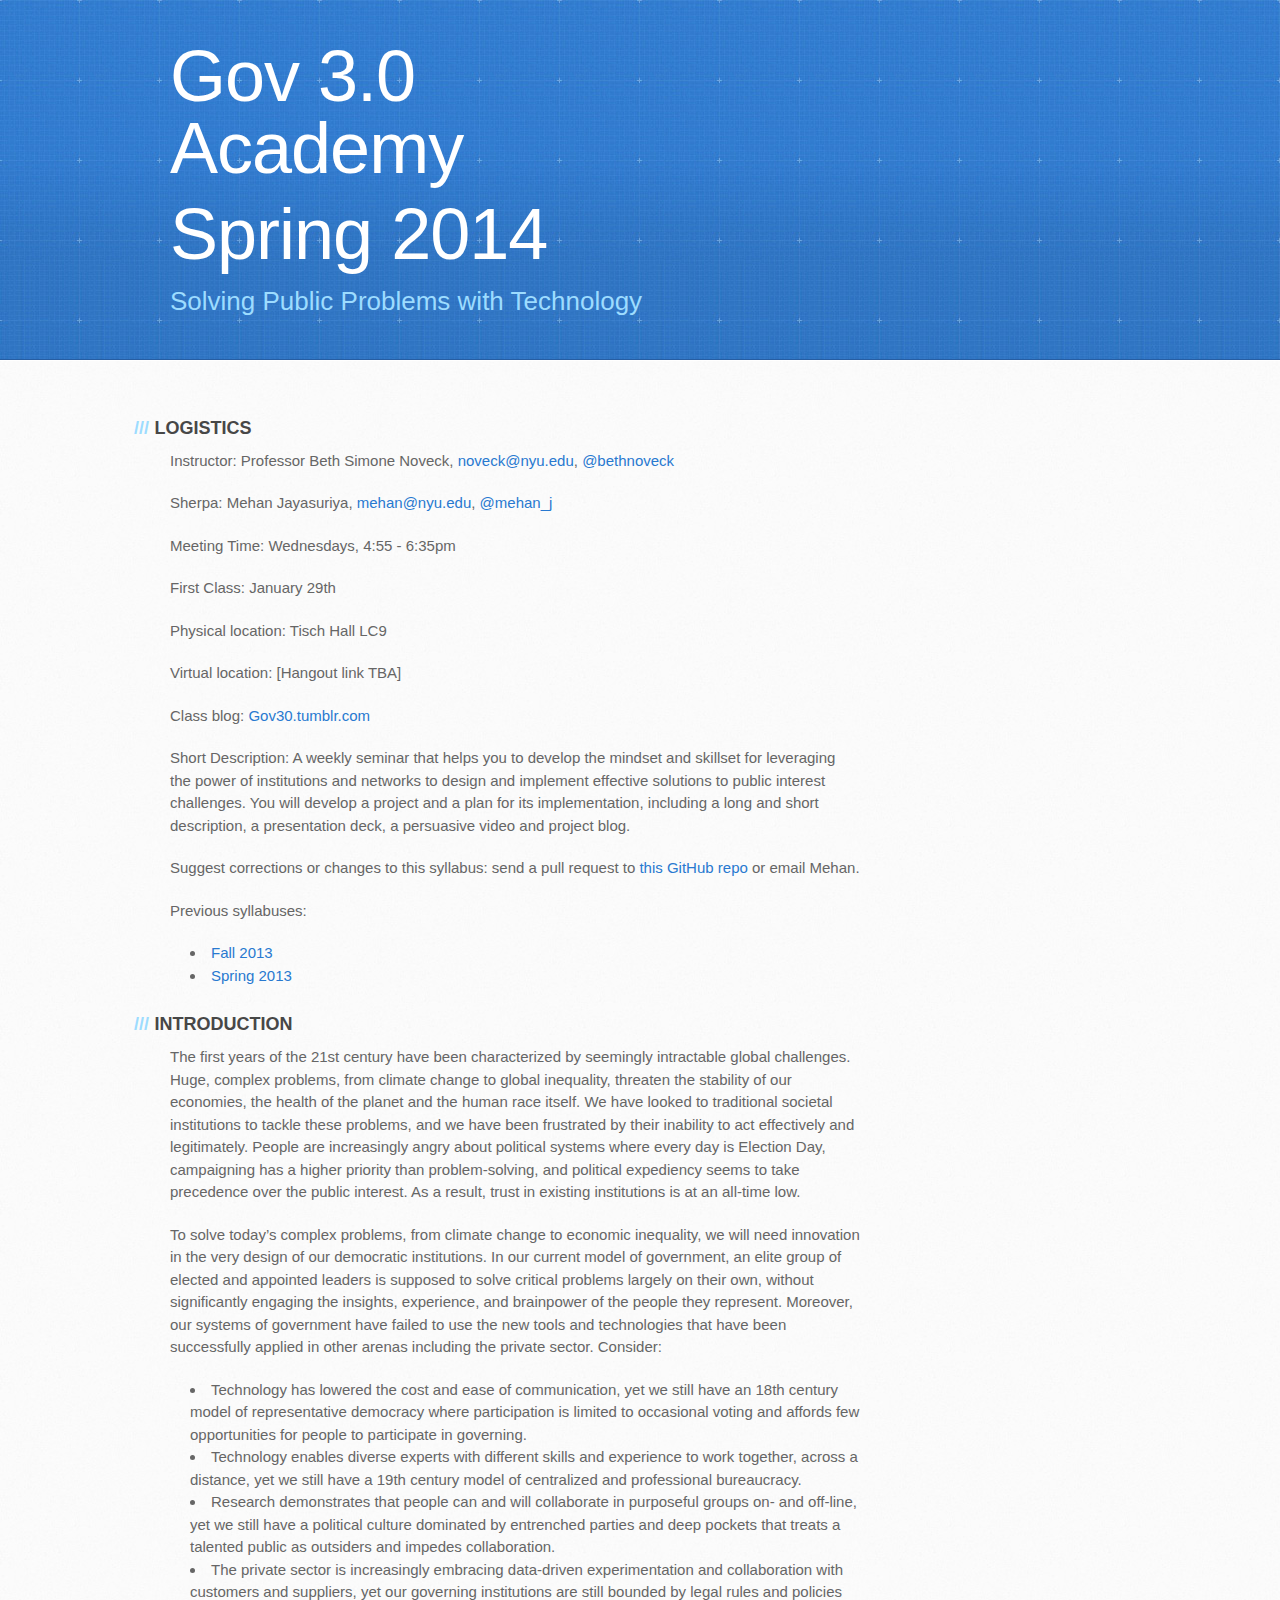
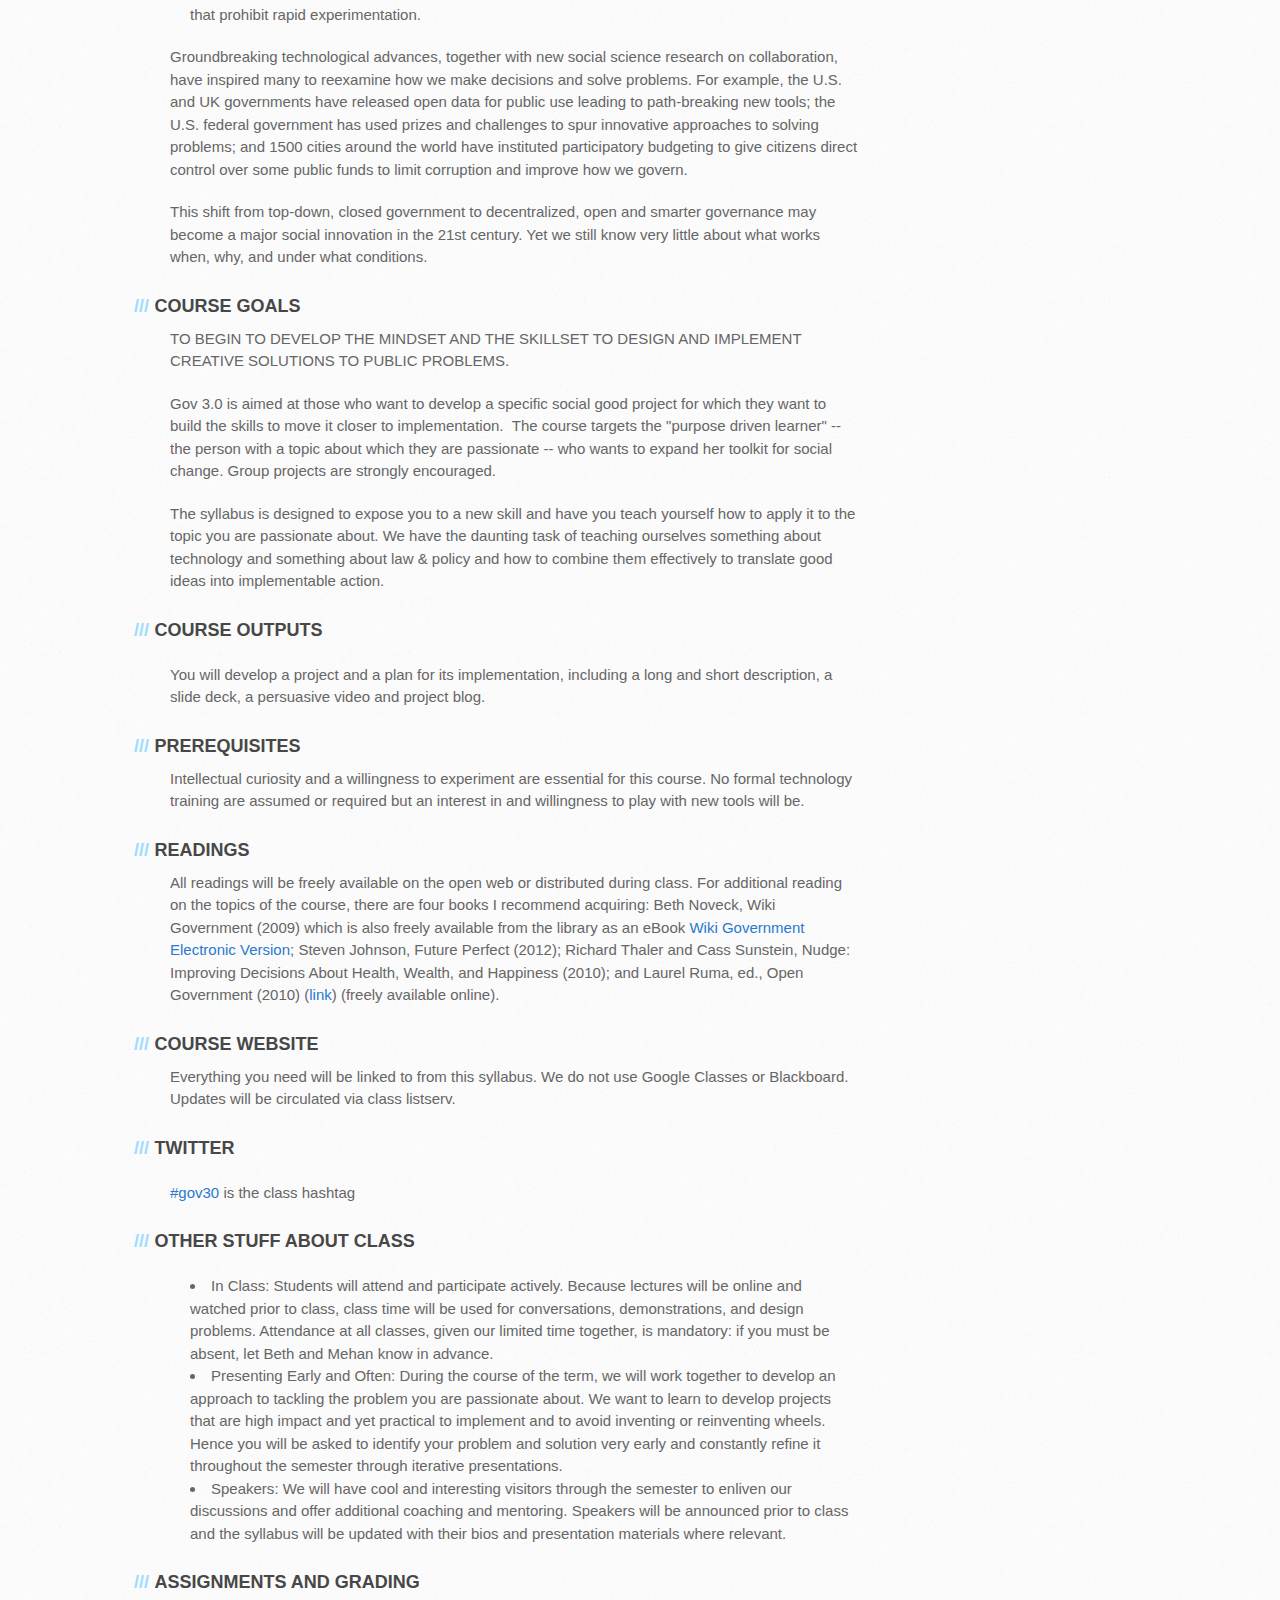
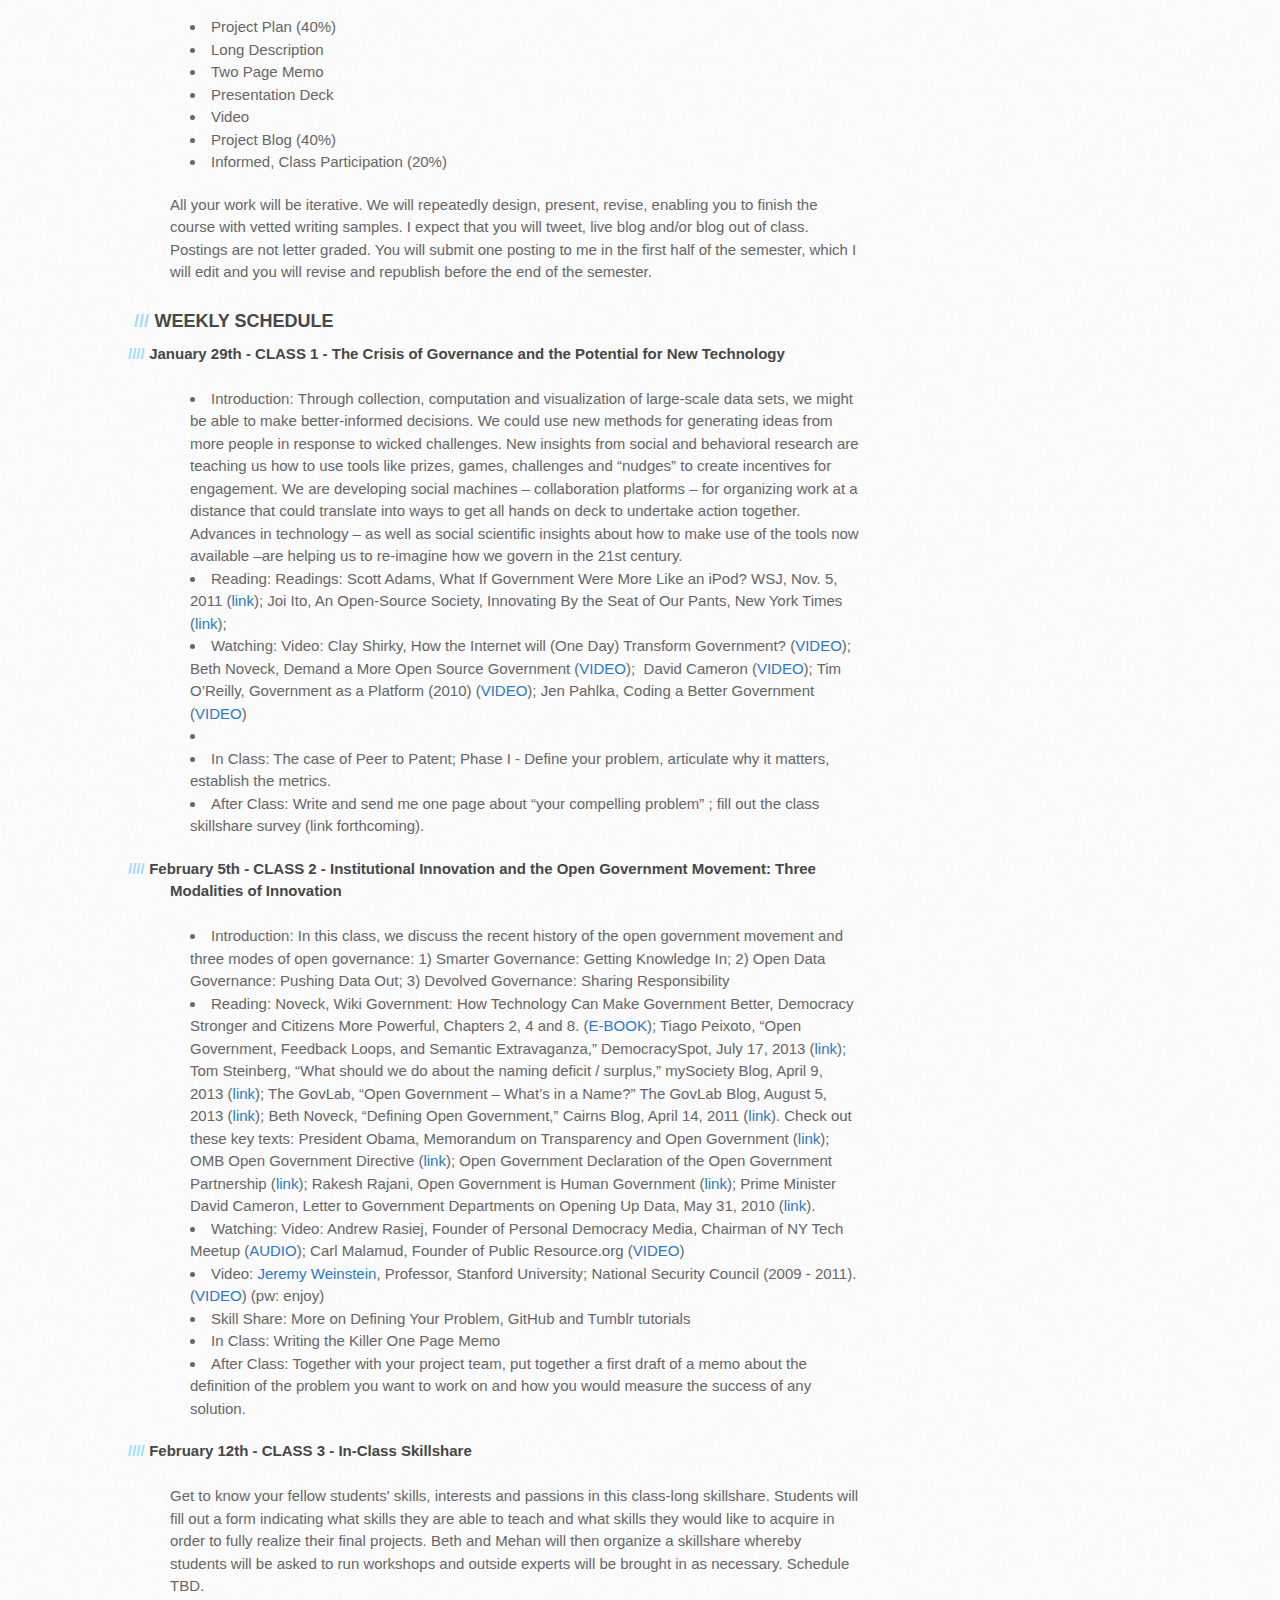
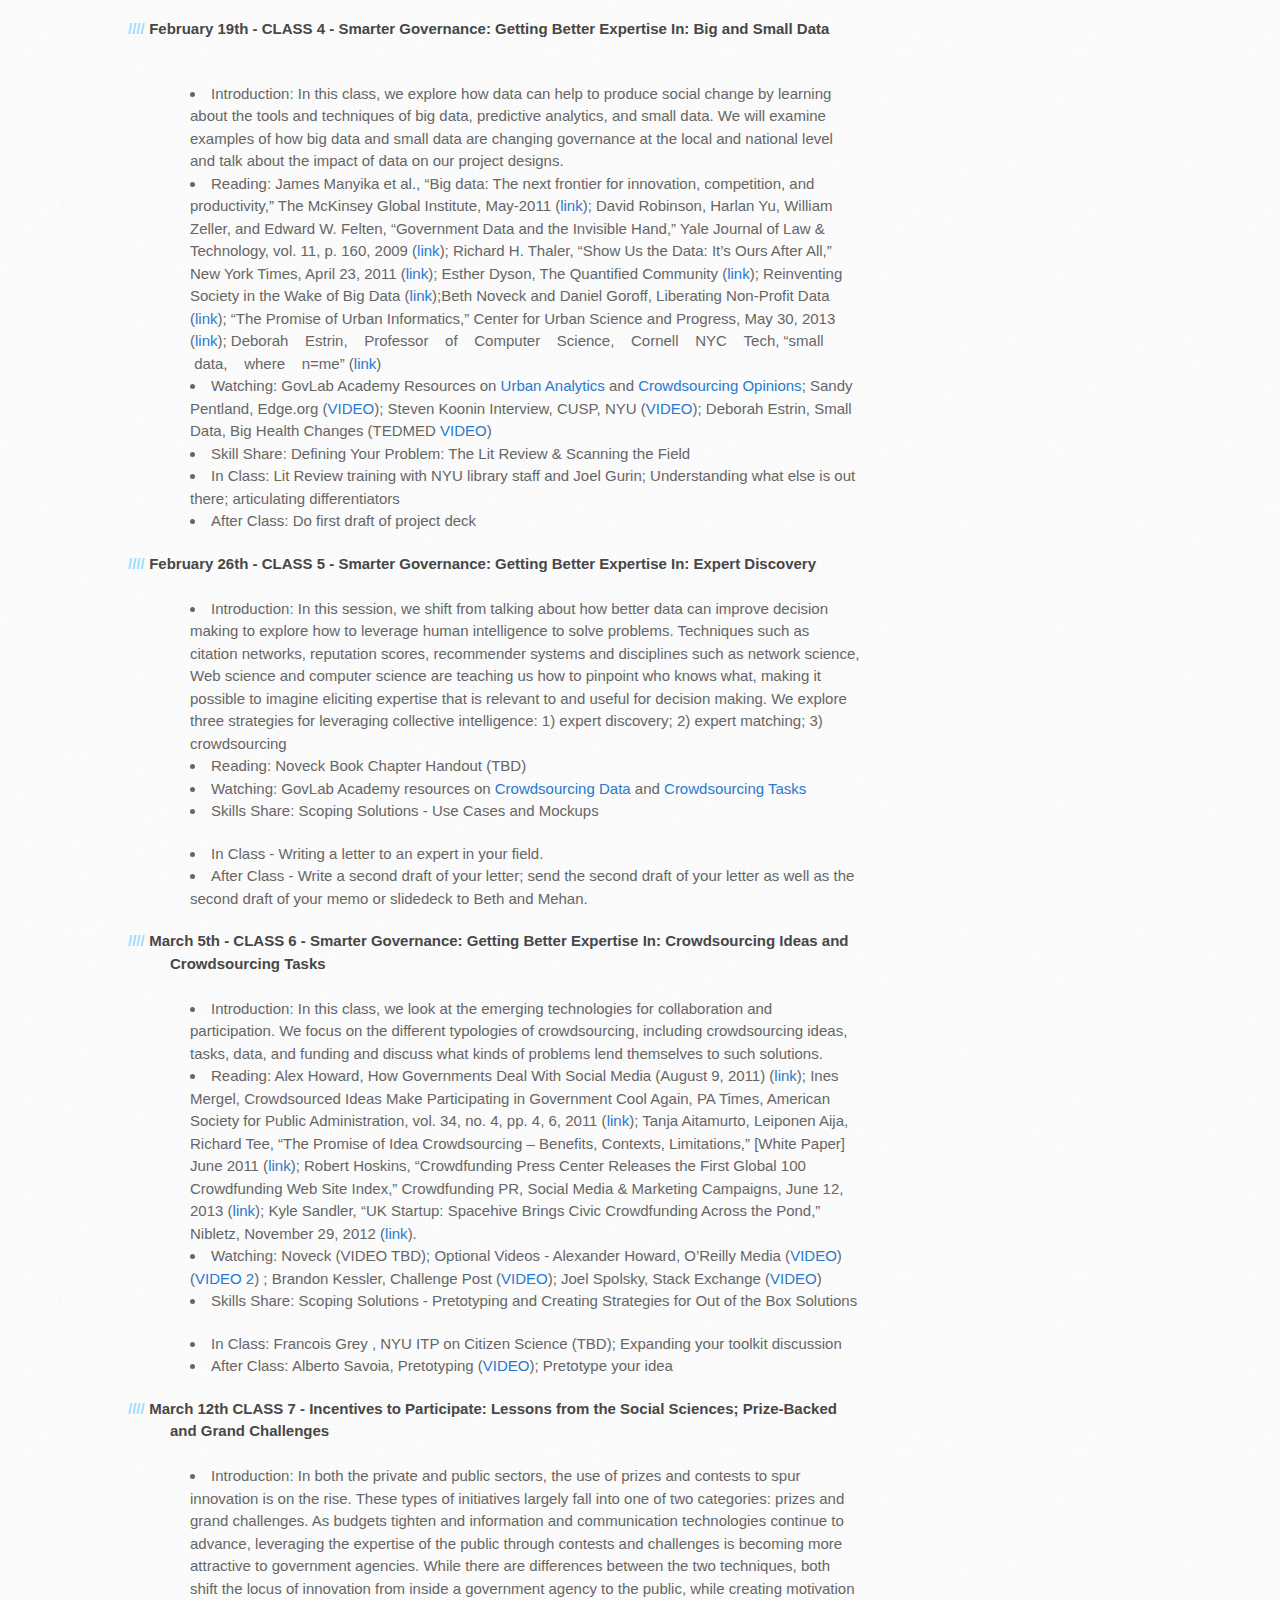
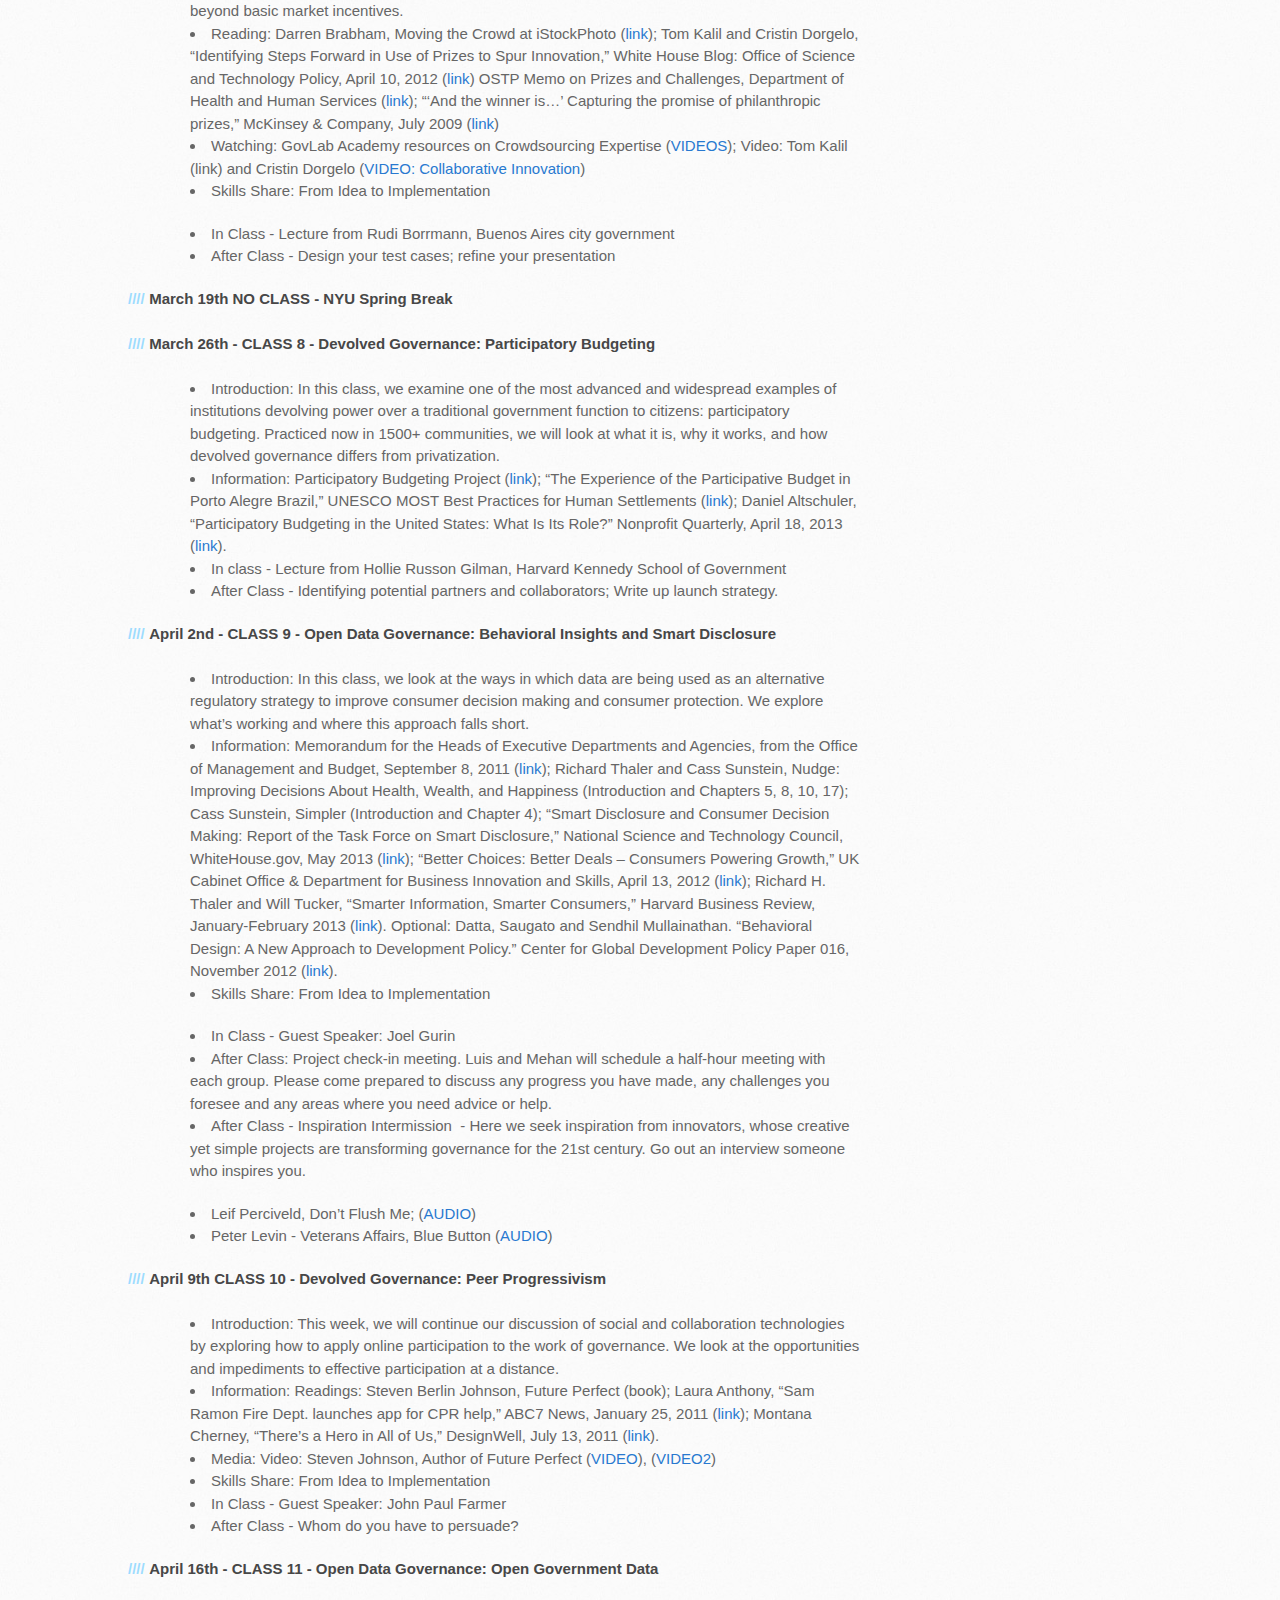
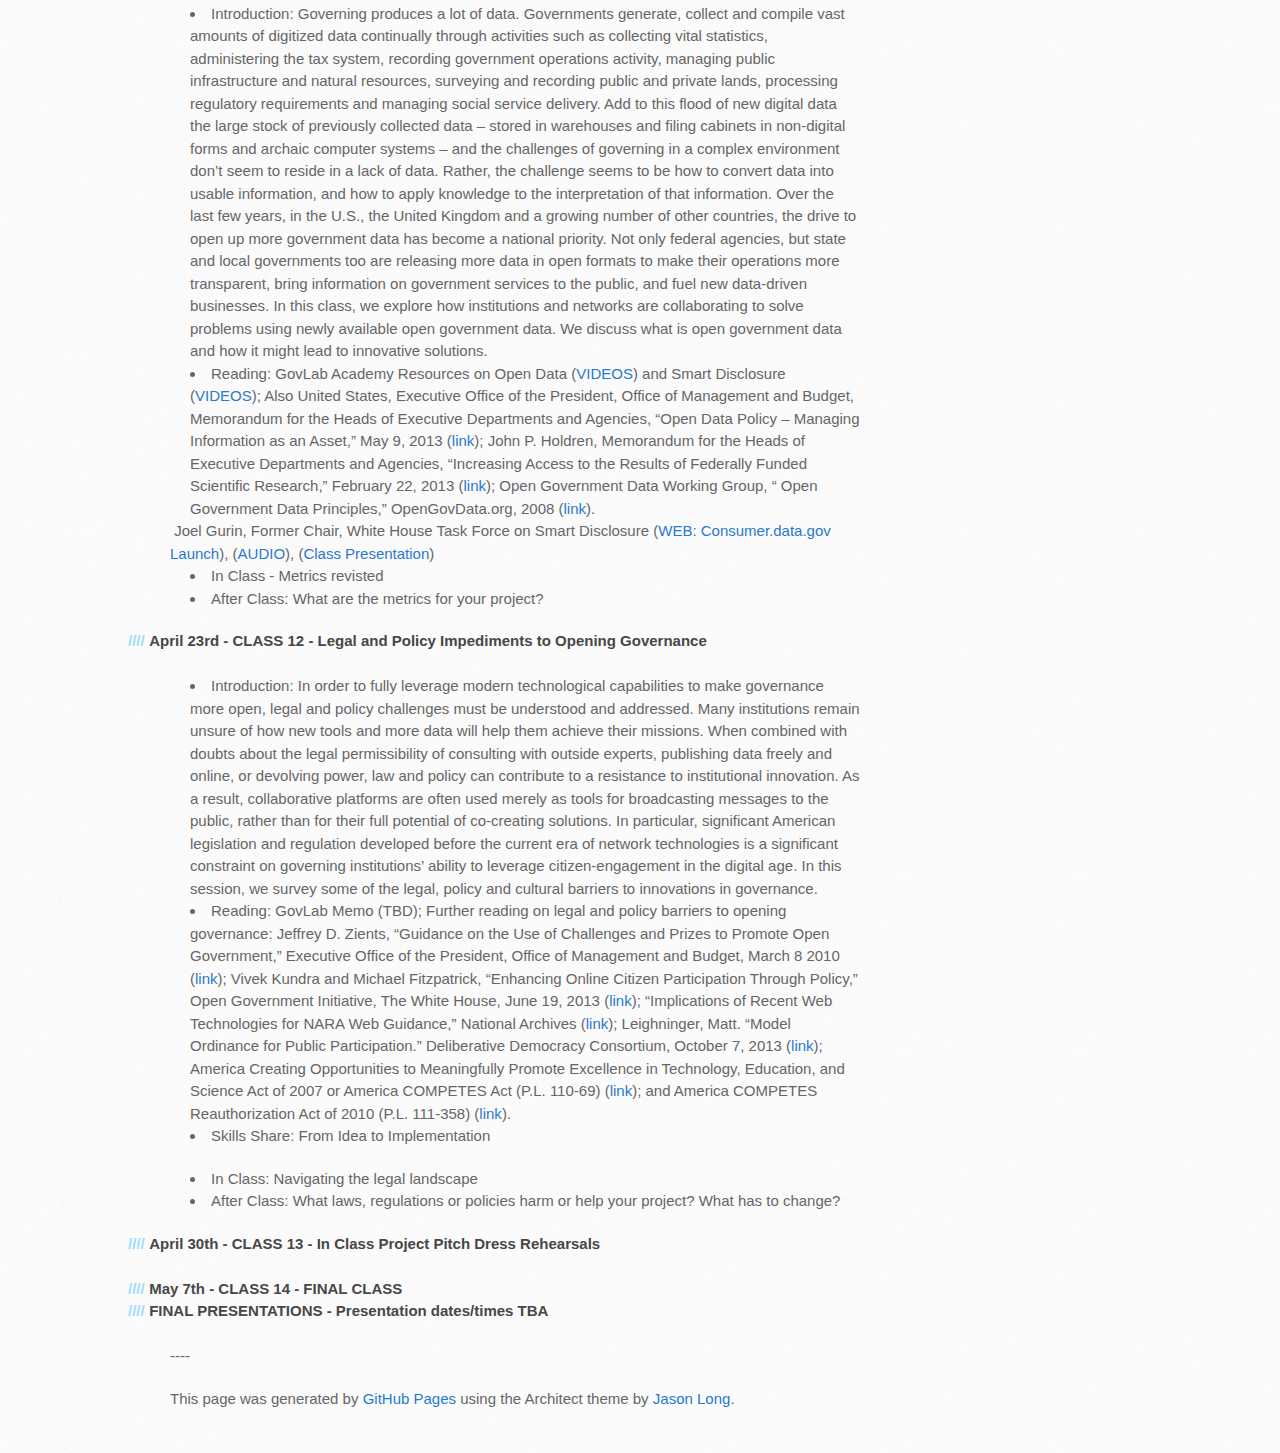
<file: gov30academy.html>
<!DOCTYPE html>
<html>
  <head>
    <meta charset='utf-8'>
    <meta http-equiv="X-UA-Compatible" content="chrome=1">
    <meta name="viewport" content="width=device-width, initial-scale=1, maximum-scale=1">
    <link href='https://fonts.googleapis.com/css?family=Architects+Daughter' rel='stylesheet' type='text/css'>
    <link rel="stylesheet" type="text/css" href="stylesheets/stylesheet.css" media="screen" />
    <link rel="stylesheet" type="text/css" href="stylesheets/pygment_trac.css" media="screen" />
    <link rel="stylesheet" type="text/css" href="stylesheets/print.css" media="print" />

    <!--[if lt IE 9]>
    <script src="//html5shiv.googlecode.com/svn/trunk/html5.js"></script>
    <![endif]-->

    <title>Gov 3.0 Academy Spring 2014 Syllabus</title>
  </head>

  <body>
    <header>
      <div class="inner">
        <h1>Gov 3.0 Academy</h1>
        <h1>Spring 2014</h1>
        <h2>Solving Public Problems with Technology</h2>
      </div>
    </header>

    <div id="content-wrapper">
      <div class="inner clearfix">
        <section id="main-content">



        <body class="c13">
          

          <h3>LOGISTICS</h3>
          <p class="c6"><span class="c4">Instructor</span><span>: Professor Beth Simone Noveck, </span><span class="c2"><a class="c8" href="mailto:noveck@nyu.edu">noveck@nyu.edu</a></span><span>, <a href="https://twitter.com/bethnoveck">@bethnoveck</a></span></p><p class="c6"><span class="c4">Sherpa:</span><span>&nbsp;Mehan Jayasuriya, </span><span class="c2"><a class="c8" href="mailto:mehan@nyu.edu">mehan@nyu.edu</a></span><span>, <a href="https://twitter.com/mehan_j">@mehan_j</a></span></p><p class="c6"><span class="c4">Meeting Time</span><span>: Wednesdays, 4:55 - 6:35pm</span></p><p class="c6"><span class="c4">First Class</span><span>: January 29th</span></p><p class="c6"><span class="c4">Physical location</span><span>: Tisch Hall LC9</span></p>
          <p class="c6"><span class="c4">Virtual location</span><span>: [Hangout link TBA]</span></p>
          <p>Class blog: <a href="http://gov30.tumblr.com/">Gov30.tumblr.com</a></p>

          <p class="c6"><span class="c4">Short Description: </span><span>A weekly seminar that helps you to develop the mindset and skillset for leveraging the power of institutions and networks to design and implement effective solutions to public interest challenges. You will develop a project and a plan for its implementation, including a long and short description, a presentation deck, a persuasive video and project blog.</span></p>
          <p>Suggest corrections or changes to this syllabus: send a pull request to <a href="https://github.com/GovLab/govlab.github.io">this GitHub repo</a> or email Mehan.</p>
          <p>Previous syllabuses:</p>

          <ul>
            <li><a href="http://govlab.github.io/gov30.html">Fall 2013</a></li>
            <li><a href="http://wagner.nyu.edu/gov3">Spring 2013</a></li>
          </ul>


          <h3>INTRODUCTION</h3><span>The first years of the 21</span><span class="c12">st</span><span>&nbsp;century have been characterized by seemingly intractable global challenges. Huge, complex problems, from climate change to global inequality, threaten the stability of our economies, the health of the planet and the human race itself. We have looked to traditional societal institutions to tackle these problems, and we have been frustrated by their inability to act effectively and legitimately. People are increasingly angry about political systems where every day is Election Day, campaigning has a higher priority than problem-solving, and political expediency seems to take precedence over the public interest. As a result, trust in existing institutions is at an all-time low. </span></p><p class="c6 c9"><span></span></p><p class="c6"><span>To solve today&rsquo;s complex problems, from climate change to economic inequality, we will need innovation in the very design of our democratic institutions. In our current model of government, an elite group of elected and appointed leaders is supposed to solve critical problems largely on their own, without significantly engaging the insights, experience, and brainpower of the people they represent. Moreover, our systems of government have failed to use the new tools and technologies that have been successfully applied in other arenas including the private sector. Consider:</span></p></p><ul class="c7 lst-kix_c853bs2djhvm-0 start"><li class="c5"><span>Technology has lowered the cost and ease of communication, yet we still have an 18</span><span class="c12">th</span><span>&nbsp;century model of representative democracy where participation is limited to occasional voting and affords few opportunities for people to participate in governing.</span></li><li class="c5"><span>Technology enables diverse experts with different skills and experience to work together, across a distance, yet we still have a 19</span><span class="c12">th</span><span>&nbsp;century model of centralized and professional bureaucracy.</span></li><li class="c5"><span>Research demonstrates that people can and will collaborate in purposeful groups on- and off-line, yet we still have a political culture dominated by entrenched parties and deep pockets that treats a talented public as outsiders and impedes collaboration.</span></li><li class="c5"><span>The private sector is increasingly embracing data-driven experimentation and collaboration with customers and suppliers, yet our governing institutions are still bounded by legal rules and policies that prohibit rapid experimentation.</span></li></ul><p class="c6 c9"><span></span></p><p class="c6"><span>Groundbreaking technological advances, together with new social science research on collaboration, have inspired many to reexamine how we make decisions and solve problems. For example, the U.S. and UK governments have released open data for public use leading to path-breaking new tools; the U.S. federal government has used prizes and challenges to spur innovative approaches to solving problems; and 1500 cities around the world have instituted participatory budgeting to give citizens direct control over some public funds to limit corruption and improve how we govern.</span></p><p class="c6"><span>This shift from top-down, closed government to decentralized, open and smarter governance may become a major social innovation in the 21</span><span class="c12">st</span><span>&nbsp;century. Yet we still know very little about what works when, why, and under what conditions. </span></p>


          <h3>COURSE GOALS</h3><span>TO BEGIN TO DEVELOP THE MINDSET AND THE SKILLSET TO DESIGN AND IMPLEMENT CREATIVE SOLUTIONS TO PUBLIC PROBLEMS.</span></p><p class="c6 c9"><span></span></p><p class="c6"><span>Gov 3.0 is aimed at those who want to develop a specific social good project for which they want to build the skills to move it closer to implementation. &nbsp;The course targets the &quot;purpose driven learner&quot; -- the person with a topic about which they are passionate -- who wants to expand her toolkit for social change. Group projects are strongly encouraged.</span></p><p class="c6 c9"><span></span></p><p class="c6"><span>The syllabus is designed to expose you to a new skill and have you teach yourself how to apply it to the topic you are passionate about. We have the daunting task of teaching ourselves something about technology and something about law &amp; policy and how to combine them effectively to translate good ideas into implementable action.</span></p>

          <h3>COURSE OUTPUTS</h3><span class="c4"></span></p><p class="c6"><span>You will develop a project and a plan for its implementation, including a long and short description, a slide deck, a persuasive video and project blog.</span></p>

          <h3>PREREQUISITES</h3><span>Intellectual curiosity and a willingness to experiment are essential for this course. No formal technology training are assumed or required but an interest in and willingness to play with new tools will be.</span></p>

          <h3>READINGS</h3><span>All readings will be freely available on the open web or distributed during class. For additional reading on the topics of the course, there are four books I recommend acquiring: Beth Noveck,</span><span class="c1">&nbsp;Wiki Government</span><span>&nbsp;(2009) which is also freely available from the library as an eBook </span><span class="c2"><a class="c8" href="http://ezproxy.library.nyu.edu:2054/lib/nyulibrary/docDetail.action?docID=10338483">Wiki Government Electronic Version</a></span><span>; Steven Johnson, </span><span class="c1">Future Perfect </span><span>(2012); Richard Thaler and Cass Sunstein, </span><span class="c1">Nudge: Improving Decisions About Health, Wealth, and Happiness </span><span>(2010); and Laurel Ruma, ed., </span><span class="c1">Open Government</span><span>&nbsp;(2010) (</span><span class="c2"><a class="c8" href="https://github.com/oreillymedia/open_government">link</a></span><span>) (freely available online).</span></p>

          <h3>COURSE WEBSITE</h3><span>Everything you need will be linked to from this syllabus. We do not use Google Classes or Blackboard. Updates will be circulated via class listserv. </span></p>


          <h3>TWITTER</h3></p><p class="c6"><span class="c4"><a href="https://twitter.com/search?q=%23gov30">#gov30</a> </span><span>is the class hashtag</span></p><p class="c6 c9"><span></span></p>

          <h3>OTHER STUFF ABOUT CLASS</h3><span class="c4"></span></p><ul class="c7 lst-kix_lnoco4g3squa-0 start"><li class="c5"><span class="c4">In Class: </span><span>Students will attend and participate actively. Because lectures will be online and watched prior to class, class time will be used for conversations, demonstrations, and design problems. Attendance at all classes, given our limited time together, is mandatory: if you must be absent, let Beth and Mehan know in advance.</span></li><li class="c5"><span class="c4">Presenting Early and Often</span><span>: During the course of the term, we will work together to develop an approach to tackling the problem you are passionate about. We want to learn to develop projects that are high impact and yet practical to implement and to avoid inventing or reinventing wheels. Hence you will be asked to identify your problem and solution very early and constantly refine it throughout the semester through iterative presentations.</span></li><li class="c5"><span class="c4">Speakers</span><span>: We will have cool and interesting visitors through the semester to enliven our discussions and offer additional coaching and mentoring. Speakers will be announced prior to class and the syllabus will be updated with their bios and presentation materials where relevant.</span></li></ul>

          <h3>ASSIGNMENTS AND GRADING</h3><span class="c4"></span></p><ul class="c7 lst-kix_bqwo4mgieea1-0 start"><li class="c5"><span>Project Plan (40%)</span></li><li class="c3"><span>Long Description</span></li><li class="c3"><span>Two Page Memo</span></li><li class="c3"><span>Presentation Deck</span></li><li class="c3"><span>Video</span></li><li class="c5"><span>Project Blog (40%)</span></li><li class="c5"><span>Informed, Class Participation (20%)</span></li></ul><p class="c6 c9"><span></span></p><p class="c6"><span>All your work will be iterative. We will repeatedly design, present, revise, enabling you to finish the course with vetted writing samples. I expect that you will tweet, live blog and/or blog out of class. Postings are not letter graded. </span><span>You will submit one posting to me in the first half of the semester, which I will edit and you will revise and republish before the end of the semester.</span></p>

          <h3>WEEKLY SCHEDULE</h3>

          <h4>January 29th - CLASS 1 - The Crisis of Governance and the Potential for New Technology</h4>&nbsp;


          <ul class="c7 lst-kix_lhahqpl0811s-0 start"><li class="c5"><span class="c4">Introduction:</span><span class="c1">&nbsp;</span><span>Through collection, computation and visualization of large-scale data sets, we might be able to make better-informed decisions. We could use new methods for generating ideas from more people in response to wicked challenges. New insights from social and behavioral research are teaching us how to use tools like prizes, games, challenges and &ldquo;nudges&rdquo; to create incentives for engagement. We are developing social machines &ndash; collaboration platforms &ndash; for organizing work at a distance that could translate into ways to get all hands on deck to undertake action together. Advances in technology &ndash; as well as social scientific insights about how to make use of the tools now available &ndash;are helping us to re-imagine how we govern in the 21st century. &nbsp;</span></li><li class="c5"><span class="c4">Reading</span><span class="c4">: </span><span>Readings: Scott Adams, </span><span class="c1">What If Government Were More Like an iPod? </span><span>WSJ, Nov. 5, 2011 (</span><span class="c2"><a class="c8" href="http://online.wsj.com/article/SB10001424052970203716204577014262225551278.html">link</a></span><span>); Joi Ito, </span><span class="c1">An Open-Source Society, Innovating By the Seat of Our Pants</span><span>, New York Times (</span><span class="c2"><a class="c8" href="http://www.nytimes.com/2011/12/06/science/joichi-ito-innovating-by-the-seat-of-our-pants.html">link</a></span><span>); </span></li><li class="c5"><span class="c4">Watching</span><span class="c4">:</span><span class="c1">&nbsp;</span><span>Video: Clay Shirky, How the Internet will (One Day) Transform Government? (</span><span class="c2"><a class="c8" href="http://www.ted.com/talks/clay_shirky_how_the_internet_will_one_day_transform_government.html">VIDEO</a></span><span>); Beth Noveck, Demand a More Open Source Government (</span><span class="c2"><a class="c8" href="http://www.ted.com/talks/beth_noveck_demand_a_more_open_source_government.html">VIDEO</a></span><span>); &nbsp;David Cameron (</span><span class="c2"><a class="c8" href="http://www.ted.com/talks/david_cameron.html">VIDEO</a></span><span>); Tim O&rsquo;Reilly, Government as a Platform (2010) (</span><span class="c2"><a class="c8" href="http://www.youtube.com/watch?v=dYB8xokkWjg&amp;feature=youtu.be">VIDEO</a></span><span>); Jen Pahlka, Coding a Better Government (</span><span class="c2"><a class="c8" href="http://www.ted.com/talks/jennifer_pahlka_coding_a_better_government.html">VIDEO</a></span><span>)</span></li><li class="c5"><li class="c3"><span>In Class: The case of Peer to Patent; Phase I - Define your problem, articulate why it matters, establish the metrics.</span></li><li class="c3"><span>After Class: Write and send me one page about &ldquo;your compelling problem&rdquo; ; fill out the class skillshare survey (link forthcoming).</span></li></ul><p class="c6 c15 c9"><span></span></p>


          <h4>February 5th - CLASS 2 - Institutional Innovation and the Open Government Movement: Three Modalities of Innovation</h4>&nbsp;<ul class="c7 lst-kix_1pu4j3cpjczo-0 start"><li class="c5"><span>Introduction: In this class, we discuss the recent history of the open government movement and three modes of open governance: 1) Smarter Governance: Getting Knowledge In; 2) Open Data Governance: Pushing Data Out; 3) Devolved Governance: Sharing Responsibility &nbsp;</span></li><li class="c5"><span class="c4">Reading: </span><span>Noveck, </span><span class="c1">Wiki Government: How Technology Can Make Government Better, Democracy Stronger and Citizens More Powerful</span><span>, Chapters 2, 4 and 8. (</span><span class="c2"><a class="c8" href="http://ezproxy.library.nyu.edu:2054/lib/nyulibrary/docDetail.action?docID=10338483">E-BOOK</a></span><span>); Tiago Peixoto, &ldquo;Open Government, Feedback Loops, and Semantic Extravaganza,&rdquo; DemocracySpot, July 17, 2013 (</span><span class="c2"><a class="c8" href="http://democracyspot.net/2013/06/17/open-government-feedback-loops-and-semantic-extravaganza/">link</a></span><span>); Tom Steinberg, &ldquo;What should we do about the naming deficit / surplus,&rdquo; mySociety Blog, April 9, 2013 (</span><span class="c2"><a class="c8" href="http://www.mysociety.org/2013/04/09/what-should-we-do-about-the-naming-deficitsurplus/">link</a></span><span>); The GovLab, &ldquo;Open Government &ndash; What&rsquo;s in a Name?&rdquo; The GovLab Blog, August 5, 2013 (</span><span class="c2"><a class="c8" href="http://www.thegovlab.org/open-government-whats-in-a-name/">link</a></span><span>); Beth Noveck, &ldquo;Defining Open Government,&rdquo; Cairns Blog, April 14, 2011 (</span><span class="c2"><a class="c8" href="http://cairns.typepad.com/blog/2011/04/whats-in-a-name-open-gov-we-gov-gov-20-collaborative-government.html">link</a></span><span>). Check out these key texts: President Obama, Memorandum on Transparency and Open Government (</span><span class="c2"><a class="c8" href="http://www.whitehouse.gov/the_press_office/TransparencyandOpenGovernment">link</a></span><span>); OMB Open Government Directive (</span><span class="c2"><a class="c8" href="http://www.whitehouse.gov/sites/default/files/omb/assets/memoranda_2010/m10-06.pdf">link</a></span><span>); Open Government Declaration of the Open Government Partnership (</span><span class="c2"><a class="c8" href="http://www.opengovpartnership.org/open-government-declaration">link</a></span><span>); Rakesh Rajani, Open Government is Human Government (</span><span class="c2"><a class="c8" href="http://www.opengovpartnership.org/news/open-government-human-government">link</a></span><span>); Prime Minister David Cameron, Letter to Government Departments on Opening Up Data, May 31, 2010 (</span><span class="c2"><a class="c8" href="http://www.number10.gov.uk/news/letter-to-government-departments-on-opening-up-data/">link</a></span><span>). </span></li><li class="c5"><span class="c4">Watching</span><span class="c4">: </span><span>Video: Andrew Rasiej, Founder of Personal Democracy Media, Chairman of NY Tech Meetup (</span><span class="c2"><a class="c8" href="https://soundcloud.com/thegovlab/andrew-rasiej-interview">AUDIO</a></span><span>); Carl Malamud, Founder of Public Resource.org (</span><span class="c2"><a class="c8" href="http://www.youtube.com/watch?v=2tOJdGaMvVw&amp;feature=youtu.be">VIDEO</a></span><span>)</span></li><li class="c5"><span>Video:</span><span><a class="c8" href="http://politicalscience.stanford.edu/faculty/jeremy-weinstein">&nbsp;</a></span><span class="c2"><a class="c8" href="http://politicalscience.stanford.edu/faculty/jeremy-weinstein">Jeremy Weinstein</a></span><span>, Professor, Stanford University; National Security Council (2009 - 2011). (</span><span class="c2"><a class="c8" href="http://vimeo.com/58848687">VIDEO</a></span><span>) (pw: enjoy)</span></li><li class="c5"><span class="c4">Skill Share</span><span class="c4">: More on Defining Your Problem, GitHub and Tumblr tutorials</span></li><li class="c3"><span>In Class</span><span>: Writing the Killer One Page Memo</span></li><li class="c3"><span>After Class: Together with your project team, put together a first draft of a memo about the definition of the problem you want to work on and how you would measure the success of any solution. </span></li>
        </ul>
      



        </ul>





        <p class="c6 c9 c17"><span></span></p>

 <h4>February 12th - CLASS 3 - In-Class Skillshare</h4>&nbsp;    
 <p>Get to know your fellow students' skills, interests and passions in this class-long skillshare. Students will fill out a form indicating what skills they are able to teach and what skills they would like to acquire in order to fully realize their final projects. Beth and Mehan will then organize a skillshare whereby students will be asked to run workshops and outside experts will be brought in as necessary. Schedule TBD.</p>


          <h4>February 19th - CLASS 4 - Smarter Governance: Getting Better Expertise In: Big and Small Data</h4>&nbsp;<p class="c6 c9"><span class="c4"></span></p><ul class="c7 lst-kix_xxx6bxg26vao-0 start"><li class="c5"><span class="c4">Introduction: </span><span>In this class, we explore how data can help to produce social change by learning about the tools and techniques of big data, predictive analytics, and small data. We will examine examples of how big data and small data are changing governance at the local and national level and talk about the impact of data on our project designs.</span></li><li class="c5"><span class="c4">Reading: </span><span>James Manyika et al., &ldquo;Big data: The next frontier for innovation, competition, and productivity,&rdquo; The McKinsey Global Institute, May-2011 (</span><span class="c2"><a class="c8" href="http://www.mckinsey.com/insights/mgi/research/technology_and_innovation/big_data_the_next_frontier_for_innovation">link</a></span><span>); David Robinson, Harlan Yu, William Zeller, and Edward W. Felten, &ldquo;Government Data and the Invisible Hand,&rdquo; Yale Journal of Law &amp; Technology, vol. 11, p. 160, 2009 (</span><span class="c2"><a class="c8" href="http://papers.ssrn.com/sol3/papers.cfm?abstract_id=1138083">link</a></span><span>); Richard H. Thaler, &ldquo;Show Us the Data: It&rsquo;s Ours After All,&rdquo; New York Times, April 23, 2011 (</span><span class="c2"><a class="c8" href="http://www.nytimes.com/2011/04/24/business/24view.html?_r=0">link</a></span><span>); Esther Dyson, The Quantified Community (</span><span class="c2"><a class="c8" href="http://www.project-syndicate.org/commentary/the-quantified-community">link</a></span><span>); Reinventing Society in the Wake of Big Data (</span><span class="c2"><a class="c8" href="http://www.edge.org/conversation/reinventing-society-in-the-wake-of-big-data">link</a></span><span>);Beth Noveck and Daniel Goroff, Liberating Non-Profit Data (</span><span class="c2"><a class="c8" href="http://www.aspeninstitute.org/sites/default/files/content/docs/pubs/psi_Information-for-Impact.pdf">link</a></span><span>); &ldquo;The Promise of Urban Informatics,&rdquo; Center for Urban Science and Progress, May 30, 2013 (</span><span class="c2"><a class="c8" href="http://cusp.nyu.edu/wp-content/uploads/2013/07/CUSP-overview-May-30-2013.pdf">link</a></span><span>); Deborah &nbsp; &nbsp;Estrin, &nbsp; &nbsp;Professor &nbsp; &nbsp;of &nbsp; &nbsp;Computer &nbsp; &nbsp;Science, &nbsp; &nbsp;Cornell &nbsp; &nbsp;NYC &nbsp; &nbsp;Tech, &ldquo;small &nbsp; &nbsp;data, &nbsp; &nbsp;where &nbsp; &nbsp;n=me&rdquo; (<a href="http://gov-30.s3.amazonaws.com/estrin.pdf">link</a>)</span></li><li class="c5"><span class="c4">Watching: </span><span>GovLab Academy Resources on <a href="http://www.thegovlabacademy.org/data/urban-analytics/">Urban Analytics</a> and <a href="http://www.thegovlabacademy.org/crowdsourcing/opinions/">Crowdsourcing Opinions</a>; Sandy Pentland, Edge.org (</span><span class="c2"><a class="c8" href="http://www.edge.org/conversation/reinventing-society-in-the-wake-of-big-data">VIDEO</a></span><span>); Steven Koonin Interview, CUSP, NYU (</span><span class="c2"><a class="c8" href="http://www.thegovlabacademy.org/data/">VIDEO</a></span><span>); Deborah Estrin, Small Data, Big Health Changes (TEDMED </span><span class="c2"><a class="c8" href="http://www.youtube.com/watch?v=lAEhSGYEHWU">VIDEO</a></span><span>)</span></li><li class="c5"><span class="c4">Skill Share: Defining Your Problem: The Lit Review &amp; Scanning the Field</span></li><li class="c3"><span>In Class: Lit Review training with NYU library staff and Joel Gurin; Understanding what else is out there; articulating differentiators</span></li><li class="c3"><span>After Class: Do first draft of project deck</span></li></ul><p class="c6 c9 c15"><span></span></p>

          <h4>February 26th - CLASS 5 - Smarter Governance: Getting Better Expertise In: Expert Discovery </h4>&nbsp;<ul class="c7 lst-kix_6d4lsj8euyz7-0 start"><li class="c5"><span class="c4">Introduction</span><span>: In this session, we shift from talking about how better data can improve decision making to explore how to leverage human intelligence to solve problems. Techniques such as citation networks, reputation scores, recommender systems and disciplines such as network science, Web science and computer science are teaching us how to pinpoint who knows what, making it possible to imagine eliciting expertise that is relevant to and useful for decision making. We explore three strategies for leveraging collective intelligence: 1) expert discovery; 2) expert matching; 3) crowdsourcing</span></li><li class="c5"><span class="c4">Reading</span><span>: Noveck Book Chapter Handout (TBD)</span></li><li class="c5"><span class="c4">Watching: </span><span>GovLab Academy resources on <a href="http://www.thegovlabacademy.org/crowdsourcing/data/">Crowdsourcing Data</a> and <a href="http://www.thegovlabacademy.org/crowdsourcing/tasks/">Crowdsourcing Tasks</a></span></li><li class="c5"><span class="c4">Skills Share: Scoping Solutions - Use Cases and Mockups</span></li></ul><ul class="c7 lst-kix_6d4lsj8euyz7-1 start"><li class="c3"><span>In Class - Writing a letter to an expert in your field. </span></li><li class="c3"><span>After Class - Write a second draft of your letter; send the second draft of your letter as well as the second draft of your memo or slidedeck to Beth and Mehan.</span></li></ul>

          <h4>March 5th - CLASS 6 - Smarter Governance: Getting Better Expertise In: Crowdsourcing Ideas and Crowdsourcing Tasks</h4>&nbsp;<ul class="c7 lst-kix_xxx6bxg26vao-0"><li class="c5"><span class="c4">Introduction:</span><span class="c1">&nbsp;</span><span>In this class, we look at the emerging technologies for collaboration and participation. We focus on the different typologies of crowdsourcing, including crowdsourcing ideas, tasks, data, and funding and discuss what kinds of problems lend themselves to such solutions.</span></li><li class="c5"><span class="c4">Reading: </span><span>Alex Howard, How Governments Deal With Social Media (August 9, 2011) (</span><span class="c2"><a class="c8" href="http://www.theatlantic.com/technology/archive/2011/08/how-governments-deal-with-social-media/243288/">link</a></span><span>); Ines Mergel, Crowdsourced Ideas Make Participating in Government Cool Again, PA Times, American Society for Public Administration, vol. 34, no. 4, pp. 4, 6, 2011 (</span><span class="c2"><a class="c8" href="http://faculty.maxwell.syr.edu/iamergel/files/PA_Times_October2011_FromBureaucraticToCool.pdf">link</a></span><span>); Tanja Aitamurto, Leiponen Aija, Richard Tee, &ldquo;The Promise of Idea Crowdsourcing &ndash; Benefits, Contexts, Limitations,&rdquo; [White Paper] June 2011 (</span><span class="c2"><a class="c8" href="http://academia.edu/963662/The_Promise_of_Idea_Crowdsourcing_Benefits_Contexts_Limitations">link</a></span><span>); Robert Hoskins, &ldquo;Crowdfunding Press Center Releases the First Global 100 Crowdfunding Web Site Index,&rdquo; Crowdfunding PR, Social Media &amp; Marketing Campaigns, June 12, 2013 (</span><span class="c2"><a class="c8" href="http://crowdfundingpr.wordpress.com/2013/06/12/crowdfundingpress-%20center-releases-the-first-global-100-crowdfunding-site-index/">link</a></span><span>); Kyle Sandler, &ldquo;UK Startup: Spacehive Brings Civic Crowdfunding Across the Pond,&rdquo; Nibletz, November 29, 2012 (</span><span class="c2"><a class="c8" href="http://nibletz.com/2012/11/29/uk-startup-spacehive-brings-civic-crowdfunding-pond/">link</a></span><span>).</span></li><li class="c5"><span class="c4">Watching: </span><span>Noveck (VIDEO TBD); Optional Videos - Alexander Howard, O&rsquo;Reilly Media (</span><span class="c2"><a class="c8" href="http://radar.oreilly.com/2011/11/national-archives-social-media.html">VIDEO</a></span><span>) (</span><span class="c2"><a class="c8" href="http://cyber.law.harvard.edu/events/luncheon/2012/03/howard">VIDEO 2</a></span><span>) ; Brandon Kessler, Challenge Post (</span><span class="c2"><a class="c8" href="http://nyls.mediasite.com/Mediasite/Play/c0dca97c72db4df3b480b22faf1bf1d11d">VIDEO</a></span><span>); Joel Spolsky, Stack Exchange (</span><span class="c2"><a class="c8" href="http://nyls.mediasite.com/Mediasite/Play/933a717e920e4727a561bad607c8ea3f1d">VIDEO</a></span><span>)</span></li><li class="c5"><span class="c4">Skills Share:</span><span class="c1">&nbsp;</span><span class="c4">Scoping Solutions - Pretotyping and Creating Strategies for Out of the Box Solutions</span></li></ul><ul class="c7 lst-kix_xxx6bxg26vao-1"><li class="c3"><span>In Class</span><span class="c4">:</span><span>&nbsp;Francois Grey , NYU ITP on Citizen Science (TBD); Expanding your toolkit discussion</span></li><li class="c3"><span>After Class</span><span>: </span><span>Alberto Savoia, Pretotyping (</span><span class="c2"><a class="c8" href="http://www.youtube.com/watch?v=t4AqxNekecY">VIDEO</a></span><span>); Pretotype your idea</span></li></ul><p class="c6 c9"><span></span></p>

          <h4>March 12th CLASS 7 - Incentives to Participate: Lessons from the Social Sciences; Prize-Backed and Grand Challenges</h4>&nbsp;<ul class="c7 lst-kix_n4lgzawr91jp-0 start"><li class="c5"><span class="c4">Introduction: </span><span>In both the private and public sectors, the use of prizes and contests to spur innovation is on the rise. These types of initiatives largely fall into one of two categories: prizes and grand challenges. As budgets tighten and information and communication technologies continue to advance, leveraging the expertise of the public through contests and challenges is becoming more attractive to government agencies. While there are differences between the two techniques, both shift the locus of innovation from inside a government agency to the public, while creating motivation beyond basic market incentives.</span></li><li class="c5"><span class="c4">Reading: </span><span>Darren Brabham, Moving the Crowd at iStockPhoto (</span><span class="c2"><a class="c8" href="http://pear.accc.uic.edu/ojs/index.php/fm/article/view/2159/1969">link</a></span><span>); Tom Kalil and Cristin Dorgelo, &ldquo;Identifying Steps Forward in Use of Prizes to Spur Innovation,&rdquo; White House Blog: Office of Science and Technology Policy, April 10, 2012 (</span><span class="c2"><a class="c8" href="http://www.whitehouse.gov/blog/2012/04/10/identifying-steps-forward-use-prizes-spur-innovation">link</a></span><span>) OSTP Memo on Prizes and Challenges, Department of Health and Human Services (</span><span class="c2"><a class="c8" href="http://www.hhs.gov/open/initiatives/challenges/ostp_memo.html">link</a></span><span>); &ldquo;&lsquo;And the winner is&hellip;&rsquo; Capturing the promise of philanthropic prizes,&rdquo; McKinsey &amp; Company, July 2009 (</span><span class="c2"><a class="c8" href="http://mckinseyonsociety.com/downloads/reports/Social-Innovation/And_the_winner_is.pdf">link</a></span><span>)</span></li><li class="c5"><span class="c4">Watching: GovLab Academy resources on Crowdsourcing Expertise (<a href="http://www.thegovlabacademy.org/crowdsourcing/expertise/">VIDEOS</a>); </span><span>Video: Tom Kalil (link) and Cristin Dorgelo (</span><span class="c2"><a class="c8" href="http://www.casefoundation.org/collaborative-innovation">VIDEO: Collaborative Innovation</a></span><span>)</span></li><li class="c5"><span class="c4">Skills Share: From Idea to Implementation</span></li></ul><ul class="c7 lst-kix_n4lgzawr91jp-1 start"><li class="c3"><span>In Class - Lecture from Rudi Borrmann, Buenos Aires city government</span></li><li class="c3"><span>After Class - Design your test cases; refine your presentation</span></li></ul><p class="c6 c9"><span></span></p>

          <h4>March 19th NO CLASS - NYU Spring Break</h4>&nbsp;

          <h4>March 26th - CLASS 8 - Devolved Governance: Participatory Budgeting</h4>&nbsp;<ul class="c7 lst-kix_xywpwszhl6un-0 start"><li class="c5"><span class="c4">Introduction: </span><span>In this class, we examine one of the most advanced and widespread examples of institutions devolving power over a traditional government function to citizens: participatory budgeting. Practiced now in 1500+ communities, we will look at what it is, why it works, and how devolved governance differs from privatization.</span></li><li class="c5"><span class="c4">Information: </span><span>Participatory Budgeting Project (</span><span class="c2"><a class="c8" href="http://www.participatorybudgeting.org/about-participatory-budgeting/examples-of-participatory-budgeting/">link</a></span><span>); &ldquo;The Experience of the Participative Budget in Porto Alegre Brazil,&rdquo; UNESCO MOST Best Practices for Human Settlements (</span><span class="c2"><a class="c8" href="http://www.unesco.org/most/southa13.htm">link</a></span><span>); Daniel Altschuler, &ldquo;Participatory Budgeting in the United States: What Is Its Role?&rdquo; Nonprofit Quarterly, April 18, 2013 (</span><span class="c2"><a class="c8" href="http://www.nonprofitquarterly.org/policysocial-context/22157-participatorybudgeting-%20in-the-united-states-what-is-its-role.html">link</a></span><span>).</span></li>

             <li class="c5"><span class="c4">In class - Lecture from Hollie Russon Gilman, Harvard Kennedy School of Government</span></li><li class="c3"><span>After Class - Identifying potential partners and collaborators; Write up launch strategy.</span></li></ul>

       

          <h4>April 2nd - CLASS 9 - Open Data Governance: Behavioral Insights and Smart Disclosure</h4>&nbsp;<ul class="c7 lst-kix_k53qjflw6czc-0 start"><li class="c5"><span class="c4">Introduction:</span><span class="c1">&nbsp;</span><span>In this class, we look at the ways in which data are being used as an alternative regulatory strategy to improve consumer decision making and consumer protection. We explore what&rsquo;s working and where this approach falls short.</span></li><li class="c5"><span class="c4">Information:</span><span class="c1">&nbsp;</span><span>Memorandum for the Heads of Executive Departments and Agencies, from the Office of Management and Budget, September 8, 2011 (</span><span class="c2"><a class="c8" href="http://www.whitehouse.gov/sites/default/files/omb/inforeg/for-agencies/informing-consumers-through-smart-disclosure.pdf">link</a></span><span>); Richard Thaler and Cass Sunstein, </span><span class="c1">Nudge: Improving Decisions About Health, Wealth, and Happiness</span><span>&nbsp;(Introduction and Chapters 5, 8, 10, 17); Cass Sunstein, </span><span class="c1">Simpler</span><span>&nbsp;(Introduction and Chapter 4); &ldquo;Smart Disclosure and Consumer Decision Making: Report of the Task Force on Smart Disclosure,&rdquo; National Science and Technology Council, WhiteHouse.gov, May 2013 (</span><span class="c2"><a class="c8" href="http://www.whitehouse.gov/sites/default/files/microsites/ostp/report_of_the_task_force_on_smart_disclosure.pdf">link</a></span><span>); &ldquo;Better Choices: Better Deals &ndash; Consumers Powering Growth,&rdquo; UK Cabinet Office &amp; Department for Business Innovation and Skills, April 13, 2012 (</span><span class="c2"><a class="c8" href="http://www.bis.gov.uk/assets/biscore/consumerissues/docs/b/11-749-better-choices-better-deals-consumers-powering-growth.pdf">link</a></span><span>); Richard H. Thaler and Will Tucker, &ldquo;Smarter Information, Smarter Consumers,&rdquo; Harvard Business Review, January-February 2013 (</span><span class="c2"><a class="c8" href="http://hbr.org/2013/01/smarter-information-smarter-consumers">link</a></span><span>). Optional: Datta, Saugato and Sendhil Mullainathan. &ldquo;Behavioral Design: A New Approach to Development Policy.&rdquo; Center for Global Development Policy Paper 016, November 2012 (</span><span class="c2"><a class="c8" href="http://international.cgdev.org/sites/default/files/1426679_file_Datta_Mullainathan_Behavioral_Design.pdf">link</a></span><span>).</span></li><li class="c5"><span class="c4">Skills Share: From Idea to Implementation</span></li></ul><ul class="c7 lst-kix_k53qjflw6czc-1 start"><li class="c3"><span>In Class - Guest Speaker: Joel Gurin</span></li><li class="c3"><span>After Class: Project check-in meeting. Luis and Mehan will schedule a half-hour meeting with each group. Please come prepared to discuss any progress you have made, any challenges you foresee and any areas where you need advice or help. </span></li><li class="c3"><span>After Class - </span><span class="c4">Inspiration Intermission</span><span>&nbsp; - Here we seek inspiration from innovators, whose creative yet simple projects are transforming governance for the 21st century. Go out an interview someone who inspires you.</span></li></ul><ul class="c7 lst-kix_u34iy9uk2729-2 start"><li class="c6 c16"><span>Leif Perciveld, Don&rsquo;t Flush Me; (</span><span class="c2"><a class="c8" href="https://soundcloud.com/seenajon/leif-percifield-interview-rc1">AUDIO</a></span><span>)</span></li><li class="c16 c6"><span>Peter Levin - Veterans Affairs, Blue Button (</span><span class="c2"><a class="c8" href="https://soundcloud.com/seenajon/peter-levin-interview-rc1">AUDIO</a></span><span>)</span></li></ul>

   <h4>April 9th CLASS 10 - Devolved Governance: Peer Progressivism</h4>&nbsp;<ul class="c7 lst-kix_xxufgolqfj78-0 start"><li class="c5"><span class="c4">Introduction: </span><span>This week, we will continue our discussion of social and collaboration technologies by exploring how to apply online participation to the work of governance. We look at the opportunities and impediments to effective participation at a distance.</span></li><li class="c5"><span class="c4">Information:</span><span class="c1">&nbsp;</span><span>Readings: Steven Berlin Johnson, Future Perfect (book); Laura Anthony, &ldquo;Sam Ramon Fire Dept. launches app for CPR help,&rdquo; ABC7 News, January 25, 2011 (</span><span class="c2"><a class="c8" href="http://abclocal.go.com/kgo/story?section=news/local/east_bay&amp;id=7918699226">link</a></span><span>); Montana Cherney, &ldquo;There&rsquo;s a Hero in All of Us,&rdquo; DesignWell, July 13, 2011 (</span><span class="c2"><a class="c8" href="http://designmind.frogdesign.com/blog/theres-a-hero-in-all-of-us.html">link</a></span><span>).</span></li><li class="c5"><span class="c4">Media: </span><span>Video: Steven Johnson, Author of Future Perfect (</span><span class="c2"><a class="c8" href="http://www.youtube.com/watch?v=BKHDIXn5ZcE">VIDEO</a></span><span>), (</span><span class="c2"><a class="c8" href="http://www.youtube.com/watch?v=EQX3M-9Cu_M">VIDEO2</a></span><span>)</span></li><li class="c5"><span class="c4">Skills Share: From Idea to Implementation</span></li><li class="c3"><span>In Class - Guest Speaker: John Paul Farmer</span></li><li class="c3"><span>After Class - Whom do you have to persuade?</span></li></ul>

             <h4>April 16th - CLASS 11 - Open Data Governance: Open Government Data</h4>&nbsp;<ul class="c7 lst-kix_sgs1tm9d6uqk-0 start"><li class="c5"><span class="c4">Introduction: </span><span>Governing produces a lot of data. Governments generate, collect and compile vast amounts of digitized data continually through activities such as collecting vital statistics, administering the tax system, recording government operations activity, managing public infrastructure and natural resources, surveying and recording public and private lands, processing regulatory requirements and managing social service delivery. Add to this flood of new digital data the large stock of previously collected data &ndash; stored in warehouses and filing cabinets in non-digital forms and archaic computer systems &ndash; and the challenges of governing in a complex environment don&rsquo;t seem to reside in a lack of data. Rather, the challenge seems to be how to convert data into usable information, and how to apply knowledge to the interpretation of that information. Over the last few years, in the U.S., the United Kingdom and a growing number of other countries, the drive to open up more government data has become a national priority. Not only federal agencies, but state and local governments too are releasing more data in open formats to make their operations more transparent, bring information on government services to the public, and fuel new data-driven businesses. In this class, we explore how institutions and networks are collaborating to solve problems using newly available open government data. We discuss what is open government data and how it might lead to innovative solutions. </span></li>



        <li class="c5"><span class="c4">Reading</span><span>: GovLab Academy Resources on Open Data (<a href="http://www.thegovlabacademy.org/data/opendata/">VIDEOS</a>) and Smart Disclosure (<a href="http://www.thegovlabacademy.org/data/smart-disclosure/">VIDEOS</a>); Also United States, Executive Office of the President, Office of Management and Budget, Memorandum for the Heads of Executive Departments and Agencies, &ldquo;Open Data Policy &ndash; Managing Information as an Asset,&rdquo; May 9, 2013 (</span><span class="c2"><a class="c8" href="http://www.whitehouse.gov/sites/default/files/omb/memoranda/2013/m-13-13.pdf">link</a></span><span>); John P. Holdren, Memorandum for the Heads of Executive Departments and Agencies, &ldquo;Increasing Access to the Results of Federally Funded Scientific Research,&rdquo; February 22, 2013 (</span><span class="c2"><a class="c8" href="http://www.whitehouse.gov/sites/default/files/microsites/ostp/ostp_public_access_memo_2013.pdf">link</a></span><span>); Open Government Data Working Group, &ldquo; Open Government Data Principles,&rdquo; OpenGovData.org, 2008 (</span><span class="c2"><a class="c8" href="http://www.opengovdata.org/home/8principles">link</a></span><span>).</span></li><span class="c1">&nbsp;</span><span>Joel Gurin, Former Chair, White House Task Force on Smart Disclosure (</span><span class="c2"><a class="c8" href="http://www.whitehouse.gov/blog/2013/02/11/consumerdatagov-live">WEB: Consumer.data.gov Launch</a></span><span>), (</span><span class="c2"><a class="c8" href="https://soundcloud.com/seenajon/joel-gurin-interview-rc1">AUDIO</a></span><span>), (</span><span class="c2"><a class="c8" href="http://www.slideshare.net/lm2670/smart-disclosure-ppt">Class Presentation</a></span><span>)</span></li>
          <li class="c3"><span>In Class - Metrics revisted</span></li><li class="c3"><span>After Class: What are the metrics for your project?</span></li></ul><p class="c6 c9"><span class="c4"></span></p>


          <h4>April 23rd - CLASS 12 - Legal and Policy Impediments to Opening Governance</h4>&nbsp;<ul class="c7 lst-kix_7rep4whmik89-0 start"><li class="c5"><span class="c4">Introduction</span><span>: In order to fully leverage modern technological capabilities to make governance more open, legal and policy challenges must be understood and addressed. Many institutions remain unsure of how new tools and more data will help them achieve their missions. When combined with doubts about the legal permissibility of consulting with outside experts, publishing data freely and online, or devolving power, law and policy can contribute to a resistance to institutional innovation. As a result, collaborative platforms are often used merely as tools for broadcasting messages to the public, rather than for their full potential of co-creating solutions. In particular, significant American legislation and regulation developed before the current era of network technologies is a significant constraint on governing institutions&rsquo; ability to leverage citizen-engagement in the digital age. In this session, we survey some of the legal, policy and cultural barriers to innovations in governance.</span></li><li class="c5"><span class="c4">Reading: </span><span>GovLab Memo (TBD)</span><span class="c4">; </span><span>Further reading on legal and policy barriers to opening governance: Jeffrey D. Zients, &ldquo;Guidance on the Use of Challenges and Prizes to Promote Open Government,&rdquo; Executive Office of the President, Office of Management and Budget, March 8 2010 (</span><span class="c2"><a class="c8" href="http://www.whitehouse.gov/sites/default/files/omb/assets/memoranda_2010/m10-11.pdf">link</a></span><span>); Vivek Kundra and Michael Fitzpatrick, &ldquo;Enhancing Online Citizen Participation Through Policy,&rdquo; Open Government Initiative, The White House, June 19, 2013 (</span><span class="c2"><a class="c8" href="http://www.whitehouse.gov/blog/Enhancing-Online-Citizen-Participation-Through-Policy">link</a></span><span>); &ldquo;Implications of Recent Web Technologies for NARA Web Guidance,&rdquo; National Archives (</span><span class="c2"><a class="c8" href="http://www.archives.gov/records-mgmt/initiatives/web-tech.html">link</a></span><span>); Leighninger, Matt. &ldquo;Model Ordinance for Public Participation.&rdquo; Deliberative Democracy Consortium, October 7, 2013 (</span><span class="c2"><a class="c8" href="http://www.deliberativedemocracy.net/index.php?%20option=com_content&amp;view=article&amp;id=184:model-ordinance-for-publicparticipaton&amp;catid=57:us-news&amp;Itemid=13">link</a></span><span>); America Creating Opportunities to Meaningfully Promote Excellence in Technology, Education, and Science Act of 2007 or America COMPETES Act (P.L. 110-69) (</span><span class="c2"><a class="c8" href="http://www.gpo.gov/fdsys/pkg/BILLS-110hr2272enr/pdf/BILLS-110hr2272enr.pdf">link</a></span><span>); and America COMPETES Reauthorization Act of 2010 (P.L. 111-358) (</span><span class="c2"><a class="c8" href="http://www.gpo.gov/fdsys/pkg/BILLS-110hr2272enr/pdf/BILLS-110hr2272enr.pdf">link</a></span><span>).</span></li><li class="c5"><span class="c4">Skills Share: From Idea to Implementation</span></li></ul><ul class="c7 lst-kix_7rep4whmik89-1 start"><li class="c3"><span>In Class: Navigating the legal landscape</span></li><li class="c3"><span>After Class: What laws, regulations or policies harm or help your project? What has to change?</span></li></ul><p class="c6 c9"><span></span></p>

          <h4>April 30th - CLASS 13 - In Class Project Pitch Dress Rehearsals</h4>&nbsp;

          <h4>May 7th - CLASS 14 - FINAL CLASS</h4>

<h4>FINAL PRESENTATIONS - Presentation dates/times TBA</h4>&nbsp;


<p>----</p>
<aside><p>This page was generated by <a href="pages.github.com">GitHub Pages</a> using the Architect theme by <a href="https://twitter.com/jasonlong">Jason Long</a>.</p></aside>



</p></div></body></html>

        </section>

        
      </div>
    </div>

  
  </body>
</html>
</file>
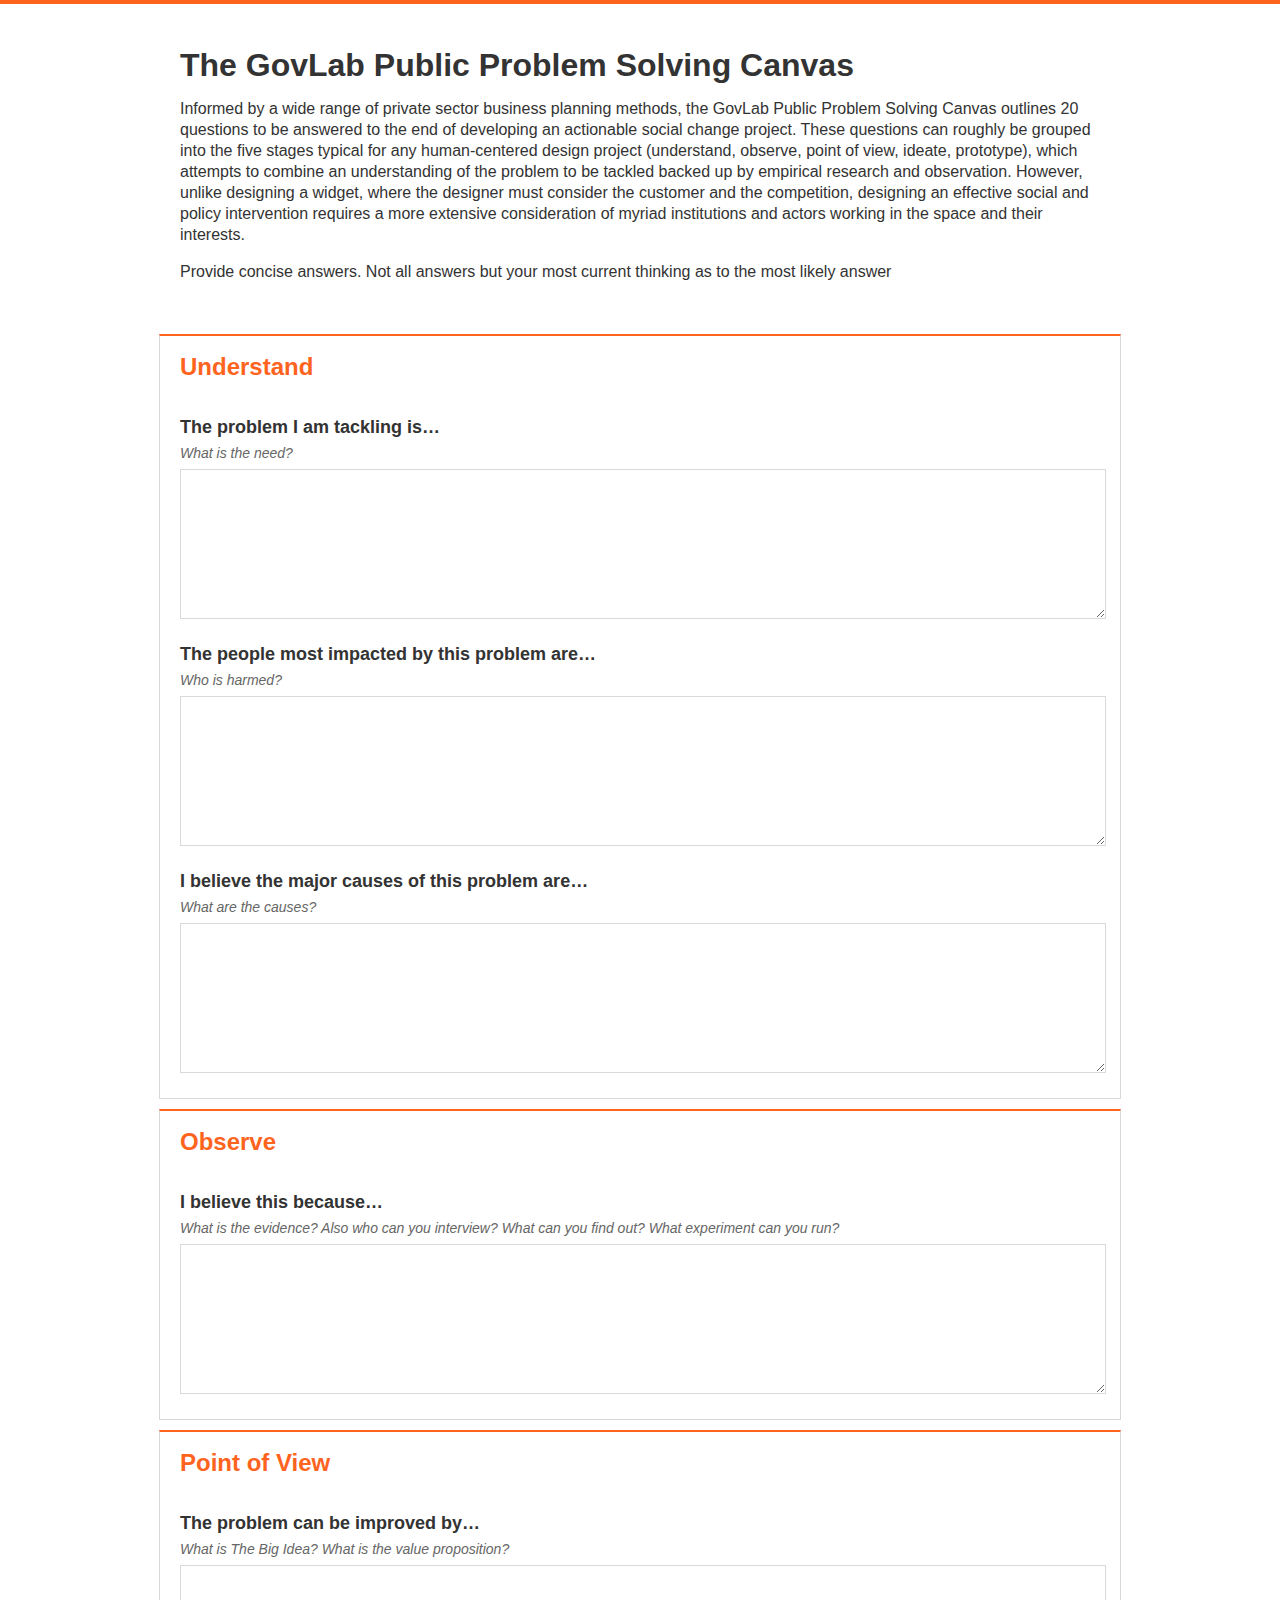
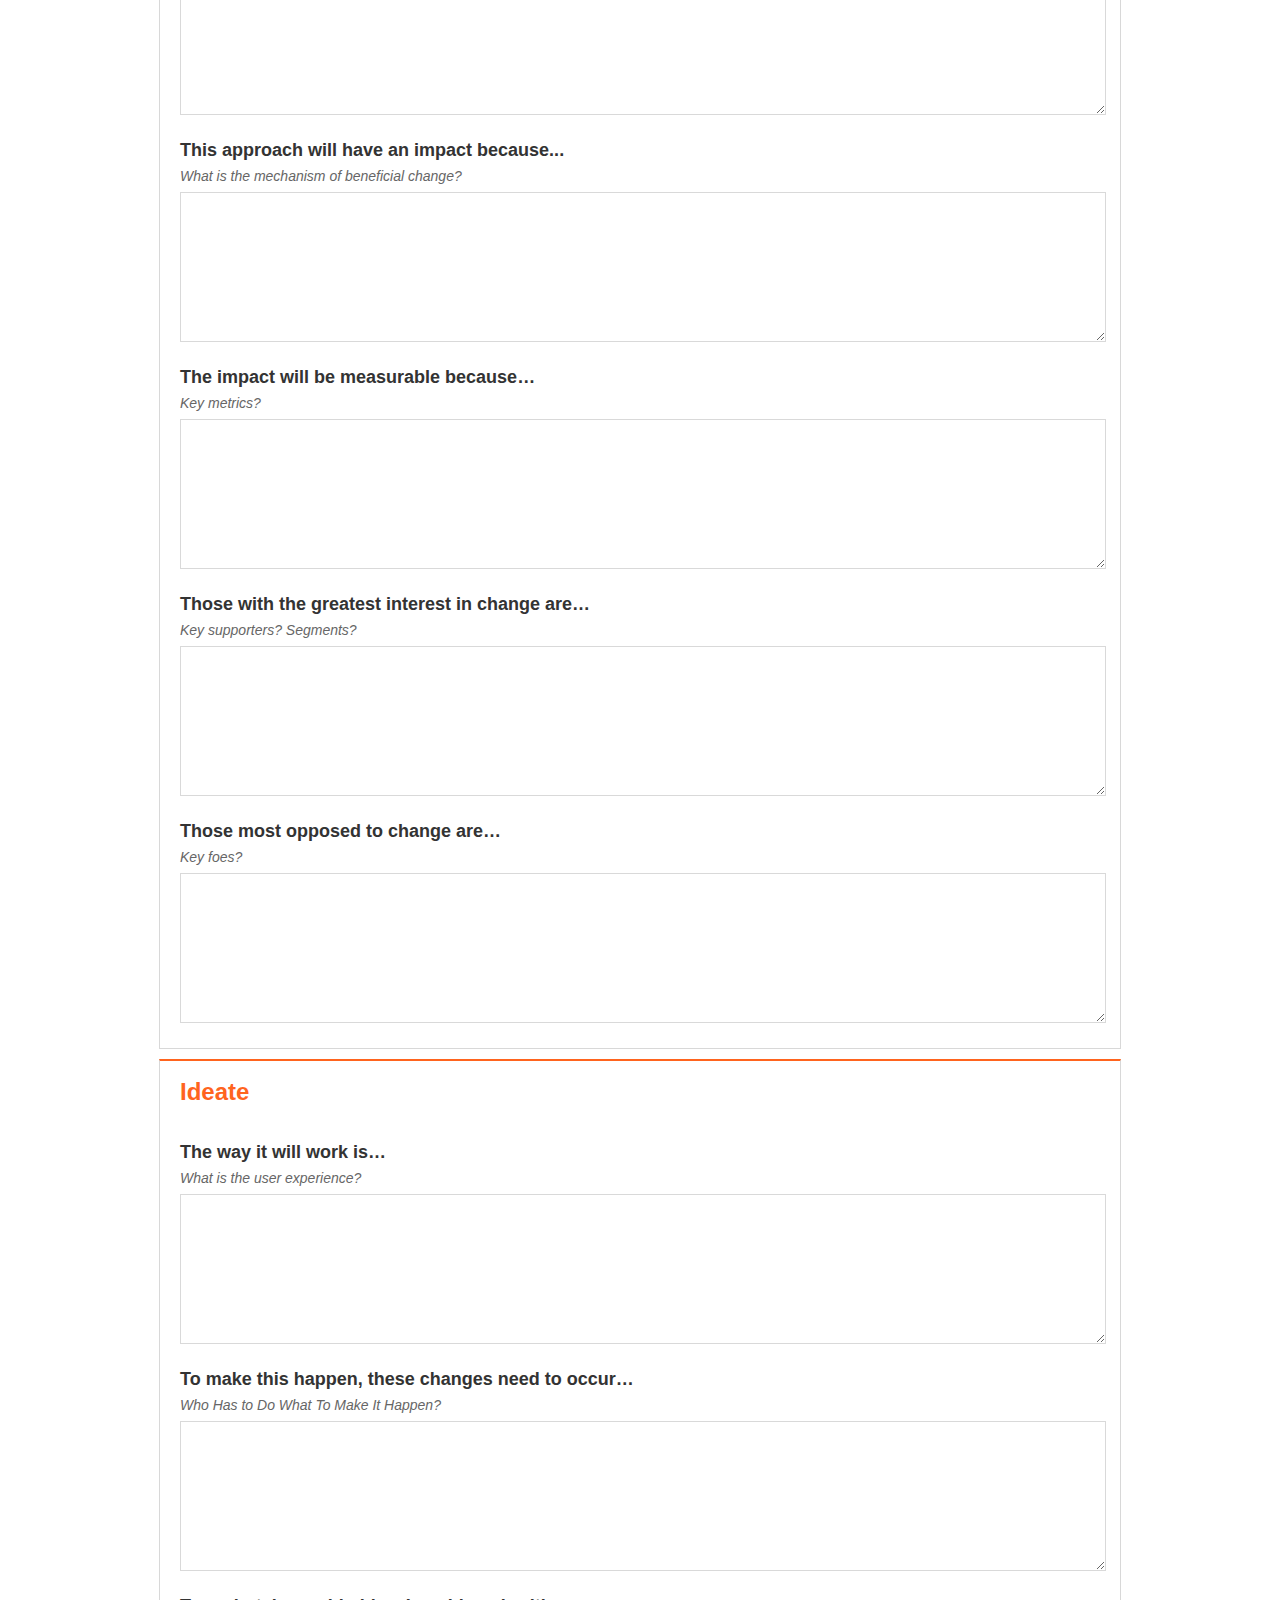
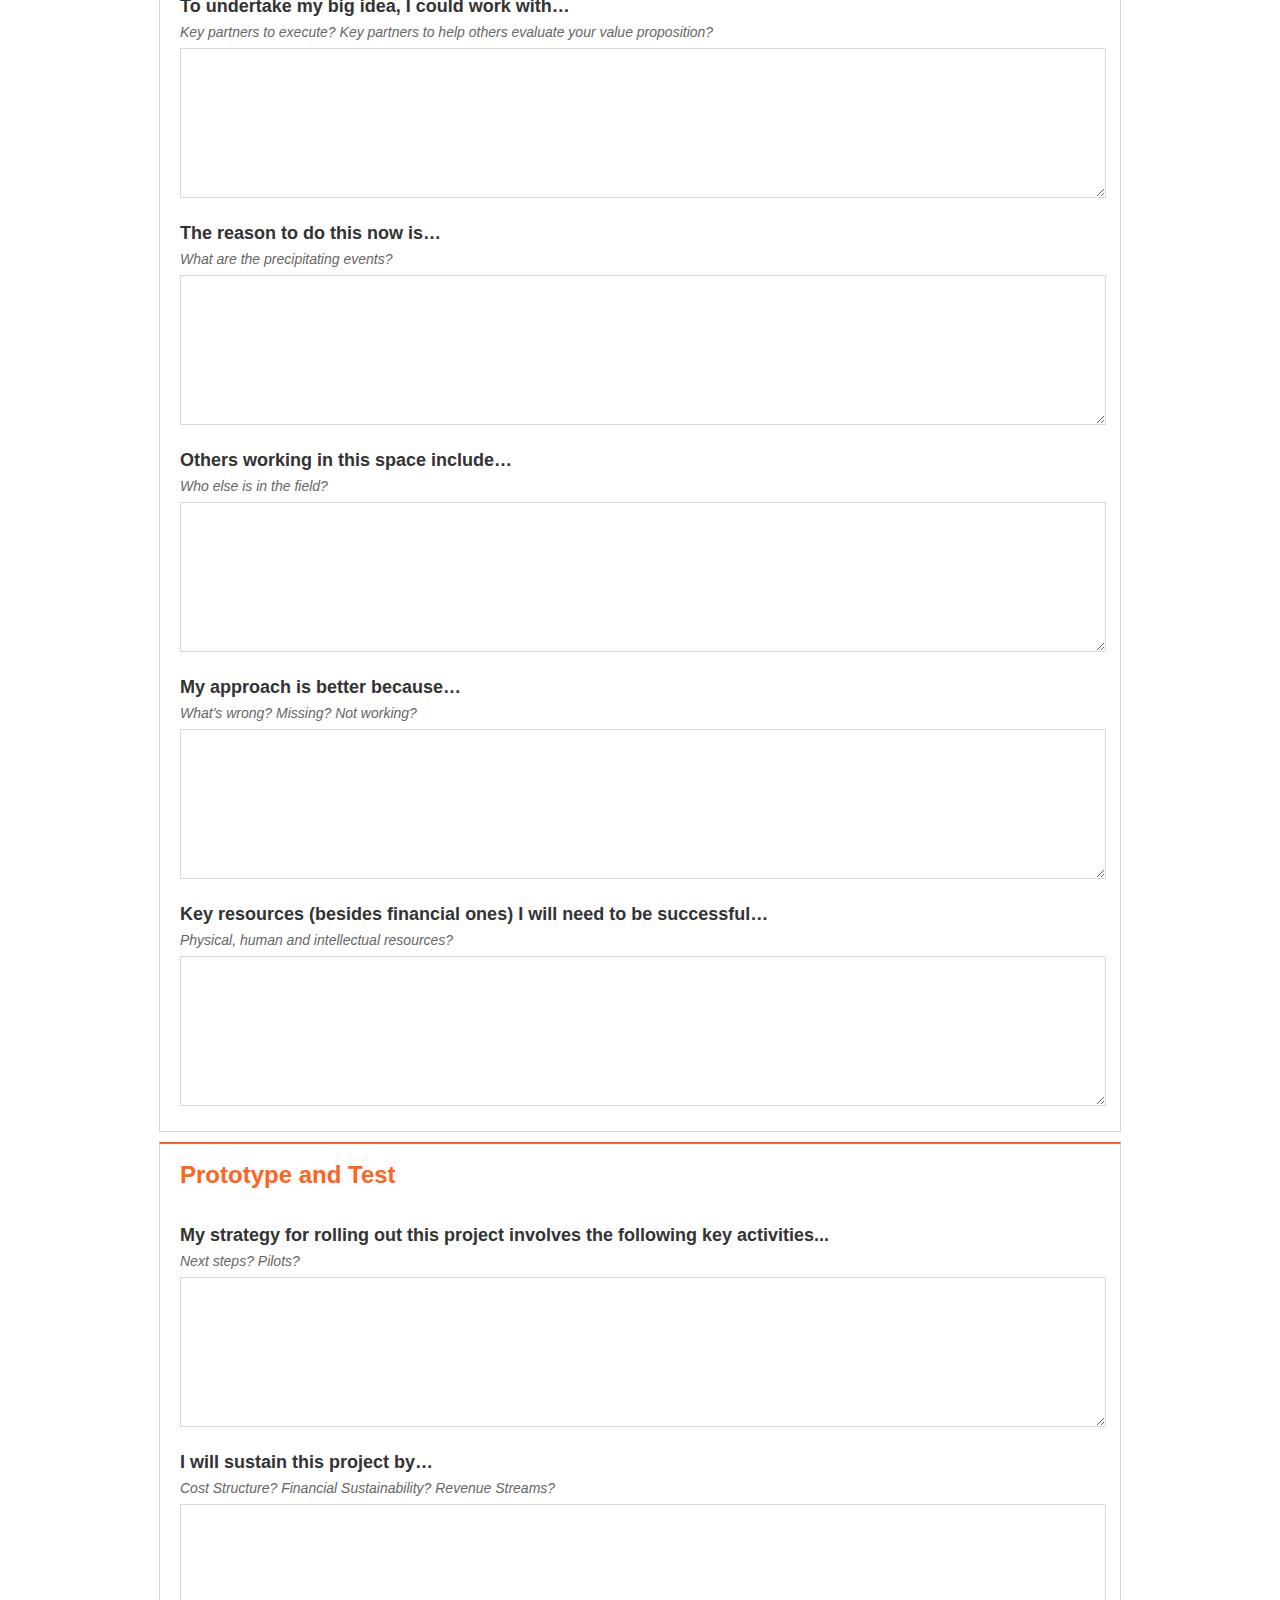
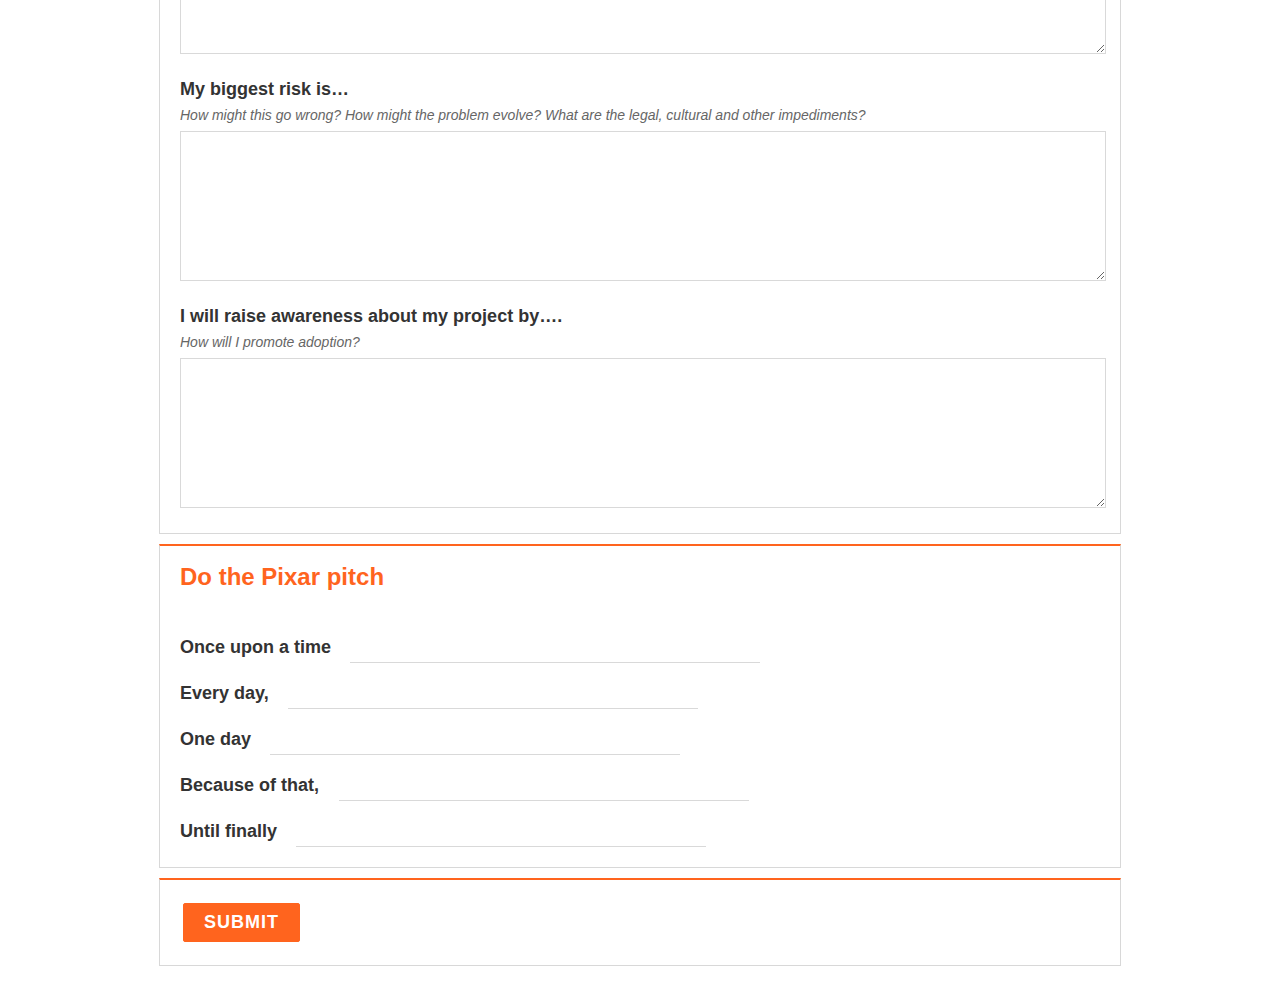
<file: canvas/canvas-form-old.html>
<!DOCTYPE html>
<html lang="en">
<head>
	<meta charset="UTF-8">
	<title>The GovLab Academy - Canvas</title>
	<link rel="stylesheet" href="styles.css">
</head>
<body>
<section class="intro-section">
    <div class="intro">
        <h1>The GovLab Public Problem Solving Canvas</h1>
        <p>Informed by a wide range of private sector business planning methods, the GovLab Public Problem Solving Canvas outlines 20 questions to be answered to the end of developing an actionable social change project. These questions can roughly be grouped into the five stages typical for any human-centered design project (understand, observe, point of view, ideate, prototype), which attempts to combine an understanding of the problem to be tackled backed up by empirical research and observation. However, unlike designing a widget, where the designer must consider the customer and the competition, designing an effective social and policy intervention requires a more extensive consideration of myriad institutions and actors working in the space and their interests.</p>
        <p>Provide concise answers. Not all answers but your most current thinking as to the most likely answer</p>
    </div>
</section>
<script type="text/javascript">var submitted=false;</script>
<iframe name="hidden_iframe" id="hidden_iframe" style="display:none;" onload="if(submitted) {window.location='thank-you.html';}"></iframe>

<!-- <form name="myForm" action="https://docs.google.com/forms/d/1yFQsx1RMkY84VOzuTVt9NxyKxl4zTZTtktsaRt261Oo/formResponse" method="POST" target="hidden_iframe" onsubmit="submitted=true;"> -->

<form action="https://docs.google.com/forms/d/1yFQsx1RMkY84VOzuTVt9NxyKxl4zTZTtktsaRt261Oo/formResponse" method="POST" id="ss-form" target="hidden_iframe" onsubmit="submitted=true;">
    <ol role="list" class="ss-question-list" style="padding-left: 0">
        <section class="form-section">
            <div class="errorbox-good" role="listitem">
                <div dir="ltr" class="ss-item  ss-section-header">
                    <div class="ss-form-entry">
                        <h2 class="ss-section-title">Understand</h2>
                        <div class="ss-section-description ss-no-ignore-whitespace"></div>
                    </div>
                </div>
            </div>
            <div class="ss-form-question errorbox-good" role="listitem">
                <div dir="ltr" class="ss-item  ss-paragraph-text">
                    <div class="ss-form-entry">
                        <label class="ss-q-item-label" for="entry_884359138">
                            <div class="ss-q-title">The problem I am tackling is…
                            </div>
                            <div class="ss-q-help ss-secondary-text" dir="ltr">What is the need?</div>
                        </label>
                        <textarea name="entry.884359138" rows="8" cols="0" class="ss-q-long" id="entry_884359138" dir="auto" aria-label="The problem I am tackling is… What is the need? "></textarea>
                        <div class="error-message" id="302387441_errorMessage"></div>
                        <div class="required-message">This is a required question</div>
                    </div>
                </div>
            </div>
            <div class="ss-form-question errorbox-good" role="listitem">
                <div dir="ltr" class="ss-item  ss-paragraph-text">
                    <div class="ss-form-entry">
                        <label class="ss-q-item-label" for="entry_503603558">
                            <div class="ss-q-title">The people most impacted by this problem are…
                            </div>
                            <div class="ss-q-help ss-secondary-text" dir="ltr">Who is harmed?</div>
                        </label>
                        <textarea name="entry.503603558" rows="8" cols="0" class="ss-q-long" id="entry_503603558" dir="auto" aria-label="The people most impacted by this problem are…  Who is harmed? "></textarea>
                        <div class="error-message" id="1679539240_errorMessage"></div>
                        <div class="required-message">This is a required question</div>
                    </div>
                </div>
            </div>
            <div class="ss-form-question errorbox-good" role="listitem">
                <div dir="ltr" class="ss-item  ss-paragraph-text">
                    <div class="ss-form-entry">
                        <label class="ss-q-item-label" for="entry_1468878643">
                            <div class="ss-q-title">I believe the major causes of this problem are…
                            </div>
                            <div class="ss-q-help ss-secondary-text" dir="ltr">What are the causes?</div>
                        </label>
                        <textarea name="entry.1468878643" rows="8" cols="0" class="ss-q-long" id="entry_1468878643" dir="auto" aria-label="I believe the top 3 causes of this problem are… What are the causes? "></textarea>
                        <div class="error-message" id="1325730844_errorMessage"></div>
                        <div class="required-message">This is a required question</div>
                    </div>
                </div>
            </div>
        </section>
        <section class="form-section">
        <div class="errorbox-good" role="listitem">
            <div dir="ltr" class="ss-item  ss-section-header">
                <div class="ss-form-entry">
                    <h2 class="ss-section-title">Observe</h2>
                    <div class="ss-section-description ss-no-ignore-whitespace"></div>
                </div>
            </div>
        </div>
        <div class="ss-form-question errorbox-good" role="listitem">
            <div dir="ltr" class="ss-item  ss-paragraph-text">
                <div class="ss-form-entry">
                    <label class="ss-q-item-label" for="entry_812574610">
                        <div class="ss-q-title">I believe this because…
                        </div>
                        <div class="ss-q-help ss-secondary-text" dir="ltr">What is the evidence? Also who can you interview? What can you find out? What experiment can you run?</div>
                    </label>
                    <textarea name="entry.812574610" rows="8" cols="0" class="ss-q-long" id="entry_812574610" dir="auto" aria-label="I believe this because… What is the evidence? Also who can you interview? "></textarea>
                    <div class="error-message" id="1418311079_errorMessage"></div>
                    <div class="required-message">This is a required question</div>
                </div>
            </div>
        </div>
        </section>
        <section class="form-section">
        <div class="errorbox-good" role="listitem">
            <div dir="ltr" class="ss-item  ss-section-header">
                <div class="ss-form-entry">
                    <h2 class="ss-section-title">Point of View</h2>
                    <div class="ss-section-description ss-no-ignore-whitespace"></div>
                </div>
            </div>
        </div>
        <div class="ss-form-question errorbox-good" role="listitem">
            <div dir="ltr" class="ss-item  ss-paragraph-text">
                <div class="ss-form-entry">
                    <label class="ss-q-item-label" for="entry_1042304096">
                        <div class="ss-q-title">The problem can be improved by…
                        </div>
                        <div class="ss-q-help ss-secondary-text" dir="ltr">What is The Big Idea? What is the value proposition?</div>
                    </label>
                    <textarea name="entry.1042304096" rows="8" cols="0" class="ss-q-long" id="entry_1042304096" dir="auto" aria-label="The problem can be improved by… What is The Big Idea? What is the value proposition? "></textarea>
                    <div class="error-message" id="779557290_errorMessage"></div>
                    <div class="required-message">This is a required question</div>
                </div>
            </div>
        </div>
        <div class="ss-form-question errorbox-good" role="listitem">
            <div dir="ltr" class="ss-item  ss-paragraph-text">
                <div class="ss-form-entry">
                    <label class="ss-q-item-label" for="entry_1953127692">
                        <div class="ss-q-title">This approach will have an impact because...
                        </div>
                        <div class="ss-q-help ss-secondary-text" dir="ltr">What is the mechanism of beneficial change?</div>
                    </label>
                    <textarea name="entry.1953127692" rows="8" cols="0" class="ss-q-long" id="entry_1953127692" dir="auto" aria-label="This approach will have an impact because... What is the mechanism of beneficial change?"></textarea>
                    <div class="error-message" id="1504039499_errorMessage"></div>
                    <div class="required-message">This is a required question</div>
                </div>
            </div>
        </div>
        <div class="ss-form-question errorbox-good" role="listitem">
            <div dir="ltr" class="ss-item  ss-paragraph-text">
                <div class="ss-form-entry">
                    <label class="ss-q-item-label" for="entry_2049282052">
                        <div class="ss-q-title">The impact will be measurable because…
                        </div>
                        <div class="ss-q-help ss-secondary-text" dir="ltr">Key metrics?</div>
                    </label>
                    <textarea name="entry.2049282052" rows="8" cols="0" class="ss-q-long" id="entry_2049282052" dir="auto" aria-label="The impact will be measurable because… Key metrics? "></textarea>
                    <div class="error-message" id="851440449_errorMessage"></div>
                    <div class="required-message">This is a required question</div>
                </div>
            </div>
        </div>
        <div class="ss-form-question errorbox-good" role="listitem">
            <div dir="ltr" class="ss-item  ss-paragraph-text">
                <div class="ss-form-entry">
                    <label class="ss-q-item-label" for="entry_2037189849">
                        <div class="ss-q-title">Those with the greatest interest in change are…
                        </div>
                        <div class="ss-q-help ss-secondary-text" dir="ltr">Key supporters? Segments?</div>
                    </label>
                    <textarea name="entry.2037189849" rows="8" cols="0" class="ss-q-long" id="entry_2037189849" dir="auto" aria-label="Those with the greatest interest in change are… Key supporters? Segments? "></textarea>
                    <div class="error-message" id="418138718_errorMessage"></div>
                    <div class="required-message">This is a required question</div>
                </div>
            </div>
        </div>
        <div class="ss-form-question errorbox-good" role="listitem">
            <div dir="ltr" class="ss-item  ss-paragraph-text">
                <div class="ss-form-entry">
                    <label class="ss-q-item-label" for="entry_1871690583">
                        <div class="ss-q-title">Those most opposed to change are…
                        </div>
                        <div class="ss-q-help ss-secondary-text" dir="ltr">Key foes?</div>
                    </label>
                    <textarea name="entry.1871690583" rows="8" cols="0" class="ss-q-long" id="entry_1871690583" dir="auto" aria-label="Those most opposed to change are… Key foes? "></textarea>
                    <div class="error-message" id="1409424013_errorMessage"></div>
                    <div class="required-message">This is a required question</div>
                </div>
            </div>
        </div>
        </section>
        <section class="form-section">
        <div class="errorbox-good" role="listitem">
            <div dir="ltr" class="ss-item  ss-section-header">
                <div class="ss-form-entry">
                    <h2 class="ss-section-title">Ideate</h2>
                    <div class="ss-section-description ss-no-ignore-whitespace"></div>
                </div>
            </div>
        </div>
        <div class="ss-form-question errorbox-good" role="listitem">
            <div dir="ltr" class="ss-item  ss-paragraph-text">
                <div class="ss-form-entry">
                    <label class="ss-q-item-label" for="entry_1039280293">
                        <div class="ss-q-title">The way it will work is…
                        </div>
                        <div class="ss-q-help ss-secondary-text" dir="ltr">What is the user experience?</div>
                    </label>
                    <textarea name="entry.1039280293" rows="8" cols="0" class="ss-q-long" id="entry_1039280293" dir="auto" aria-label="The way it will work is… What is the user experience? "></textarea>
                    <div class="error-message" id="1903809225_errorMessage"></div>
                    <div class="required-message">This is a required question</div>
                </div>
            </div>
        </div>
        <div class="ss-form-question errorbox-good" role="listitem">
            <div dir="ltr" class="ss-item  ss-paragraph-text">
                <div class="ss-form-entry">
                    <label class="ss-q-item-label" for="entry_481620672">
                        <div class="ss-q-title">To make this happen, these changes need to occur…
                        </div>
                        <div class="ss-q-help ss-secondary-text" dir="ltr">Who Has to Do What To Make It Happen?</div>
                    </label>
                    <textarea name="entry.481620672" rows="8" cols="0" class="ss-q-long" id="entry_481620672" dir="auto" aria-label="To make this happen, these changes need to occur… Who Has to Do What To Make It Happen? "></textarea>
                    <div class="error-message" id="1968528161_errorMessage"></div>
                    <div class="required-message">This is a required question</div>
                </div>
            </div>
        </div>
        <div class="ss-form-question errorbox-good" role="listitem">
            <div dir="ltr" class="ss-item  ss-paragraph-text">
                <div class="ss-form-entry">
                    <label class="ss-q-item-label" for="entry_917089599">
                        <div class="ss-q-title">To undertake my big idea, I could work with…
                        </div>
                        <div class="ss-q-help ss-secondary-text" dir="ltr">Key partners to execute? Key partners to help others evaluate your value proposition?</div>
                    </label>
                    <textarea name="entry.917089599" rows="8" cols="0" class="ss-q-long" id="entry_917089599" dir="auto" aria-label="To undertake my big idea, I could work with… Key partners to execute? Key partners to help others evaluate your value proposition? "></textarea>
                    <div class="error-message" id="123899060_errorMessage"></div>
                    <div class="required-message">This is a required question</div>
                </div>
            </div>
        </div>
        <div class="ss-form-question errorbox-good" role="listitem">
            <div dir="ltr" class="ss-item  ss-paragraph-text">
                <div class="ss-form-entry">
                    <label class="ss-q-item-label" for="entry_423497296">
                        <div class="ss-q-title">The reason to do this now is…
                        </div>
                        <div class="ss-q-help ss-secondary-text" dir="ltr">What are the precipitating events?</div>
                    </label>
                    <textarea name="entry.423497296" rows="8" cols="0" class="ss-q-long" id="entry_423497296" dir="auto" aria-label="The reason to do this now is… What are the precipitating events? "></textarea>
                    <div class="error-message" id="1350120228_errorMessage"></div>
                    <div class="required-message">This is a required question</div>
                </div>
            </div>
        </div>
        <div class="ss-form-question errorbox-good" role="listitem">
            <div dir="ltr" class="ss-item  ss-paragraph-text">
                <div class="ss-form-entry">
                    <label class="ss-q-item-label" for="entry_1885805650">
                        <div class="ss-q-title">Others working in this space include…
                        </div>
                        <div class="ss-q-help ss-secondary-text" dir="ltr">Who else is in the field?</div>
                    </label>
                    <textarea name="entry.1885805650" rows="8" cols="0" class="ss-q-long" id="entry_1885805650" dir="auto" aria-label="Others working in this space include… Who else is in the field? "></textarea>
                    <div class="error-message" id="724380654_errorMessage"></div>
                    <div class="required-message">This is a required question</div>
                </div>
            </div>
        </div>
        <div class="ss-form-question errorbox-good" role="listitem">
            <div dir="ltr" class="ss-item  ss-paragraph-text">
                <div class="ss-form-entry">
                    <label class="ss-q-item-label" for="entry_897586984">
                        <div class="ss-q-title">My approach is better because…
                        </div>
                        <div class="ss-q-help ss-secondary-text" dir="ltr">What's wrong? Missing? Not working?</div>
                    </label>
                    <textarea name="entry.897586984" rows="8" cols="0" class="ss-q-long" id="entry_897586984" dir="auto" aria-label="My approach is better because… What&#39;s wrong? Missing? Not working? "></textarea>
                    <div class="error-message" id="1255877694_errorMessage"></div>
                    <div class="required-message">This is a required question</div>
                </div>
            </div>
        </div>
        <div class="ss-form-question errorbox-good" role="listitem">
            <div dir="ltr" class="ss-item  ss-paragraph-text">
                <div class="ss-form-entry">
                    <label class="ss-q-item-label" for="entry_1341823002">
                        <div class="ss-q-title">Key resources (besides financial ones) I will need to be successful…
                        </div>
                        <div class="ss-q-help ss-secondary-text" dir="ltr">Physical, human and intellectual resources?</div>
                    </label>
                    <textarea name="entry.1341823002" rows="8" cols="0" class="ss-q-long" id="entry_1341823002" dir="auto" aria-label="Key resources (besides financial ones) I will need to be successful… Physical, human and intellectual resources? "></textarea>
                    <div class="error-message" id="1369197428_errorMessage"></div>
                    <div class="required-message">This is a required question</div>
                </div>
            </div>
        </div>
        </section>
        <section class="form-section">
        <div class="errorbox-good" role="listitem">
            <div dir="ltr" class="ss-item  ss-section-header">
                <div class="ss-form-entry">
                    <h2 class="ss-section-title">Prototype and Test</h2>
                    <div class="ss-section-description ss-no-ignore-whitespace"></div>
                </div>
            </div>
        </div>
        <div class="ss-form-question errorbox-good" role="listitem">
            <div dir="ltr" class="ss-item  ss-paragraph-text">
                <div class="ss-form-entry">
                    <label class="ss-q-item-label" for="entry_941279535">
                        <div class="ss-q-title">My strategy for rolling out this project involves the following key activities...
                        </div>
                        <div class="ss-q-help ss-secondary-text" dir="ltr">Next steps? Pilots?</div>
                    </label>
                    <textarea name="entry.941279535" rows="8" cols="0" class="ss-q-long" id="entry_941279535" dir="auto" aria-label="My strategy for rolling out this project involves the following key activities... Next steps? Pilots? "></textarea>
                    <div class="error-message" id="2078542033_errorMessage"></div>
                    <div class="required-message">This is a required question</div>
                </div>
            </div>
        </div>
        <div class="ss-form-question errorbox-good" role="listitem">
            <div dir="ltr" class="ss-item  ss-paragraph-text">
                <div class="ss-form-entry">
                    <label class="ss-q-item-label" for="entry_595122927">
                        <div class="ss-q-title">I will sustain this project by…
                        </div>
                        <div class="ss-q-help ss-secondary-text" dir="ltr">Cost Structure? Financial Sustainability? Revenue Streams?</div>
                    </label>
                    <textarea name="entry.595122927" rows="8" cols="0" class="ss-q-long" id="entry_595122927" dir="auto" aria-label="I will sustain this project by… Cost Structure? Financial Sustainability? Revenue Streams? "></textarea>
                    <div class="error-message" id="550859348_errorMessage"></div>
                    <div class="required-message">This is a required question</div>
                </div>
            </div>
        </div>
        <div class="ss-form-question errorbox-good" role="listitem">
            <div dir="ltr" class="ss-item  ss-paragraph-text">
                <div class="ss-form-entry">
                    <label class="ss-q-item-label" for="entry_1643911532">
                        <div class="ss-q-title">My biggest risk is…
                        </div>
                        <div class="ss-q-help ss-secondary-text" dir="ltr">How might this go wrong? How might the problem evolve? What are the legal, cultural and other impediments?</div>
                    </label>
                    <textarea name="entry.1643911532" rows="8" cols="0" class="ss-q-long" id="entry_1643911532" dir="auto" aria-label="My biggest risk is… How might this go wrong? How might the problem evolve? What are the legal, cultural and other impediments? "></textarea>
                    <div class="error-message" id="284836743_errorMessage"></div>
                    <div class="required-message">This is a required question</div>
                </div>
            </div>
        </div>
        <div class="ss-form-question errorbox-good" role="listitem">
            <div dir="ltr" class="ss-item  ss-paragraph-text">
                <div class="ss-form-entry">
                    <label class="ss-q-item-label" for="entry_334460146">
                        <div class="ss-q-title">I will raise awareness about my project by….
                        </div>
                        <div class="ss-q-help ss-secondary-text" dir="ltr">How will I promote adoption?</div>
                    </label>
                    <textarea name="entry.334460146" rows="8" cols="0" class="ss-q-long" id="entry_334460146" dir="auto" aria-label="I will raise awareness about my project by…. How will I promote adoption? "></textarea>
                    <div class="error-message" id="1406733096_errorMessage"></div>
                    <div class="required-message">This is a required question</div>
                </div>
            </div>
        </div>
        </section>
        <section class="form-section pixar-pitch">
        <div class="errorbox-good" role="listitem">
            <div dir="ltr" class="ss-item  ss-section-header">
                <div class="ss-form-entry">
                    <h2 class="ss-section-title">Do the Pixar pitch</h2>
                    <div class="ss-section-description ss-no-ignore-whitespace"></div>
                </div>
            </div>
        </div>
        <div class="ss-form-question errorbox-good" role="listitem">
            <div dir="ltr" class="ss-item  ss-text">
                <div class="ss-form-entry">
                    <label class="ss-q-item-label" for="entry_683989757">
                        <div class="ss-q-title">Once upon a time
                        </div>
                        <div class="ss-q-help ss-secondary-text" dir="ltr"></div>
                    </label>
                    <input type="text" name="entry.683989757" value="" class="ss-q-short" id="entry_683989757" dir="auto" aria-label="Once upon a time  " title="">
                    <div class="error-message" id="363867982_errorMessage"></div>
                    <div class="required-message">This is a required question</div>
                </div>
            </div>
        </div>
        <div class="ss-form-question errorbox-good" role="listitem">
            <div dir="ltr" class="ss-item  ss-text">
                <div class="ss-form-entry">
                    <label class="ss-q-item-label" for="entry_1317536563">
                        <div class="ss-q-title">Every day,
                        </div>
                        <div class="ss-q-help ss-secondary-text" dir="ltr"></div>
                    </label>
                    <input type="text" name="entry.1317536563" value="" class="ss-q-short" id="entry_1317536563" dir="auto" aria-label="Every day,  " title="">
                    <div class="error-message" id="1079277774_errorMessage"></div>
                    <div class="required-message">This is a required question</div>
                </div>
            </div>
        </div>
        <div class="ss-form-question errorbox-good" role="listitem">
            <div dir="ltr" class="ss-item  ss-text">
                <div class="ss-form-entry">
                    <label class="ss-q-item-label" for="entry_1906243122">
                        <div class="ss-q-title">One day
                        </div>
                        <div class="ss-q-help ss-secondary-text" dir="ltr"></div>
                    </label>
                    <input type="text" name="entry.1906243122" value="" class="ss-q-short" id="entry_1906243122" dir="auto" aria-label="One day  " title="">
                    <div class="error-message" id="1249484070_errorMessage"></div>
                    <div class="required-message">This is a required question</div>
                </div>
            </div>
        </div>
        <div class="ss-form-question errorbox-good" role="listitem">
            <div dir="ltr" class="ss-item  ss-text">
                <div class="ss-form-entry">
                    <label class="ss-q-item-label" for="entry_1065471320">
                        <div class="ss-q-title">Because of that,
                        </div>
                        <div class="ss-q-help ss-secondary-text" dir="ltr"></div>
                    </label>
                    <input type="text" name="entry.1065471320" value="" class="ss-q-short" id="entry_1065471320" dir="auto" aria-label="Because of that,  " title="">
                    <div class="error-message" id="2097378787_errorMessage"></div>
                    <div class="required-message">This is a required question</div>
                </div>
            </div>
        </div>
        <!-- <div class="ss-form-question errorbox-good" role="listitem">
            <div dir="ltr" class="ss-item  ss-text">
                <div class="ss-form-entry">
                    <label class="ss-q-item-label" for="entry_2130255928">
                        <div class="ss-q-title">Because of that,
                        </div>
                        <div class="ss-q-help ss-secondary-text" dir="ltr"></div>
                    </label>
                    <input type="text" name="entry.2130255928" value="" class="ss-q-short" id="entry_2130255928" dir="auto" aria-label="Because of that,  " title="">
                    <div class="error-message" id="814807962_errorMessage"></div>
                    <div class="required-message">This is a required question</div>
                </div>
            </div>
        </div> -->
        <div class="ss-form-question errorbox-good" role="listitem">
            <div dir="ltr" class="ss-item  ss-text">
                <div class="ss-form-entry">
                    <label class="ss-q-item-label" for="entry_707612472">
                        <div class="ss-q-title">Until finally
                        </div>
                        <div class="ss-q-help ss-secondary-text" dir="ltr"></div>
                    </label>
                    <input type="text" name="entry.707612472" value="" class="ss-q-short" id="entry_707612472" dir="auto" aria-label="Until finally  " title="">
                    <div class="error-message" id="288445784_errorMessage"></div>
                    <div class="required-message">This is a required question</div>
                </div>
            </div>
        </div>
        </section>
        <section class="form-section">
            <input type="hidden" name="draftResponse" value="[,,&quot;-4101793346519957229&quot;]">
            <input type="hidden" name="pageHistory" value="0">


            <input type="hidden" name="fbzx" value="-4101793346519957229">

            <div class="ss-item ss-navigate">
                <table id="navigation-table">
                    <tbody>
                        <tr>
                            <td class="ss-form-entry goog-inline-block" id="navigation-buttons" dir="ltr">
                                <input type="submit" name="submit" value="Submit" id="ss-submit">
                                <div class="ss-password-warning ss-secondary-text">Never submit passwords through Google Forms.</div>
                            </td>
                            <td id="progress-container">
                                <div id="progress-bar" class="jfk-progressBar-nonBlocking progress-bar-horizontal goog-inline-block"></div>
                                <div id="progress-label" class="progress-label">100%: You made it.</div>
                            </td>
                        </tr>
                    </tbody>
                </table>
            </div>
        </section>
    </ol>
</form>
</body>
</html>
</file>
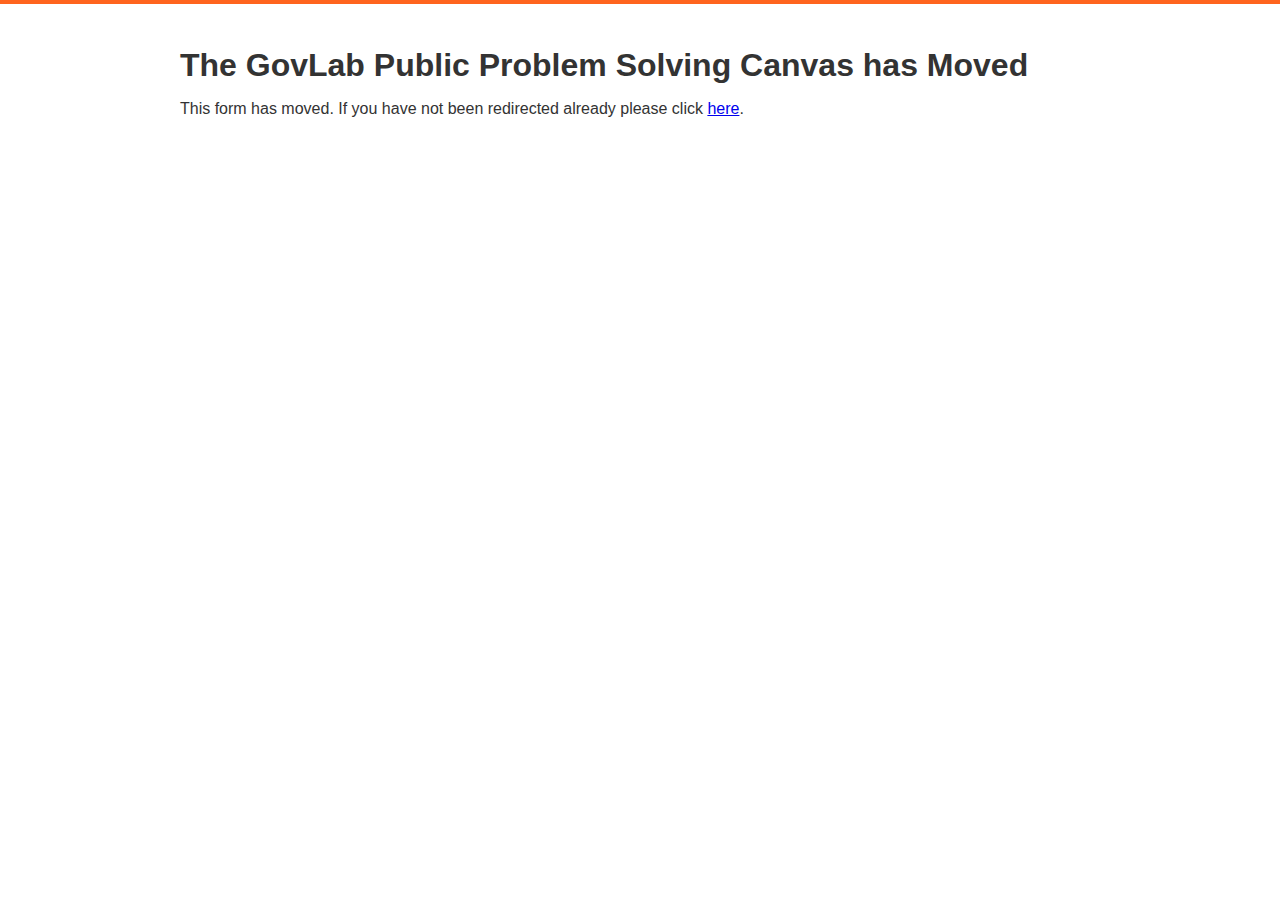
<file: canvas/canvas-form.html>
<!DOCTYPE html>
<html lang="en">
<head>
	<meta charset="UTF-8">
	<title>The GovLab Academy - Canvas</title>
	<link rel="stylesheet" href="styles.css">
</head>
<body>
<section class="intro-section">
    <div class="intro">
        <h1>The GovLab Public Problem Solving Canvas has Moved</h1>
        <p>This form has moved.  If you have not been redirected already please click <a href="https://govlab.github.io/academy-canvas/">here</a>.</p>
    </div>
</section>
<script>

setTimeout(function () {
  window.location.href = "https://govlab.github.io/academy-canvas/";
}, 1000);

</script>
</body>
</html>
</file>
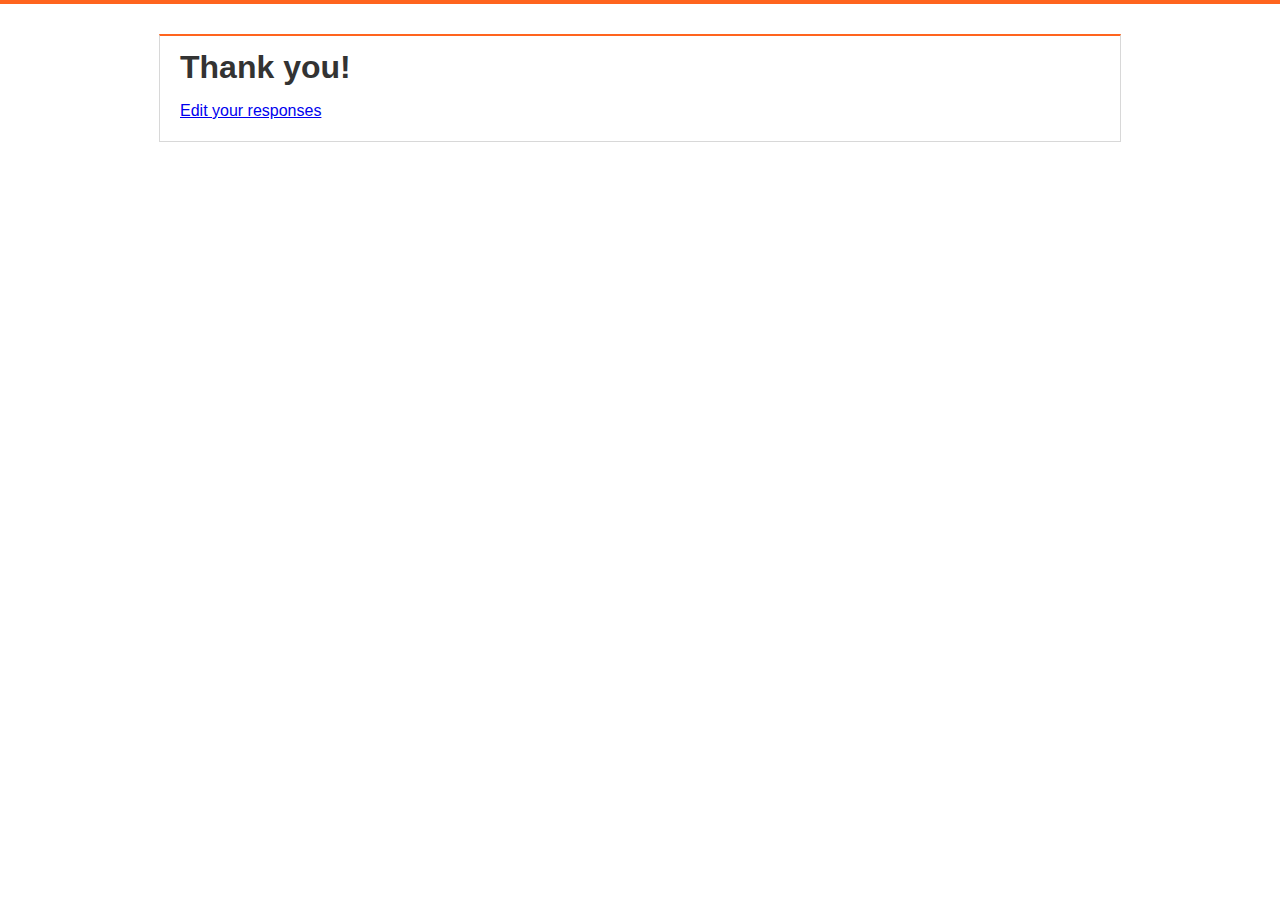
<file: canvas/thank-you.html>
<!DOCTYPE html>
<html lang="en">
<head>
	<meta charset="UTF-8">
	<title>Thank You</title>
	<link rel="stylesheet" href="styles.css">
</head>
<body>
	<section class="form-section">
		<h1>Thank you!</h1>
		<a href="http://govlab.github.io/academy-courses/canvas/canvas-form.html">Edit your responses</a>
		<!-- <a class="ss-bottom-link" href="https://docs.google.com/forms/d/1yFQsx1RMkY84VOzuTVt9NxyKxl4zTZTtktsaRt261Oo/viewform?usp=form_confirm&amp;edit=ChI1OTIyNzMyMzUyMDg1NzI2ODUQ4pzRqb3tlZIN" title="Save this link to edit your response later.">Edit your response</a>
		<a class="ss-bottom-link" target="_self" href="https://docs.google.com/forms/d/1yFQsx1RMkY84VOzuTVt9NxyKxl4zTZTtktsaRt261Oo/viewform?usp=form_confirm">Submit another response</a> -->
	</section>
</body>
</html>

<!-- http://stackoverflow.com/questions/10710354/how-to-add-edit-response-link-to-google-forms-emails -->

<script>
function responseURL() {
 // Open a form by ID and log the responses to each question.
 var form = FormApp.openById('1yFQsx1RMkY84VOzuTVt9NxyKxl4zTZTtktsaRt261Oo'); //this is the ID in the url of your live form
 var formResponses = form.getResponses();
 for (var i = 0; i < formResponses.length; i++) {
   var formResponse = formResponses[i];
   console.log(formResponse.getEditResponseUrl());
   // Logger.log(formResponse.getEditResponseUrl());
 }
}
</script>
</file>
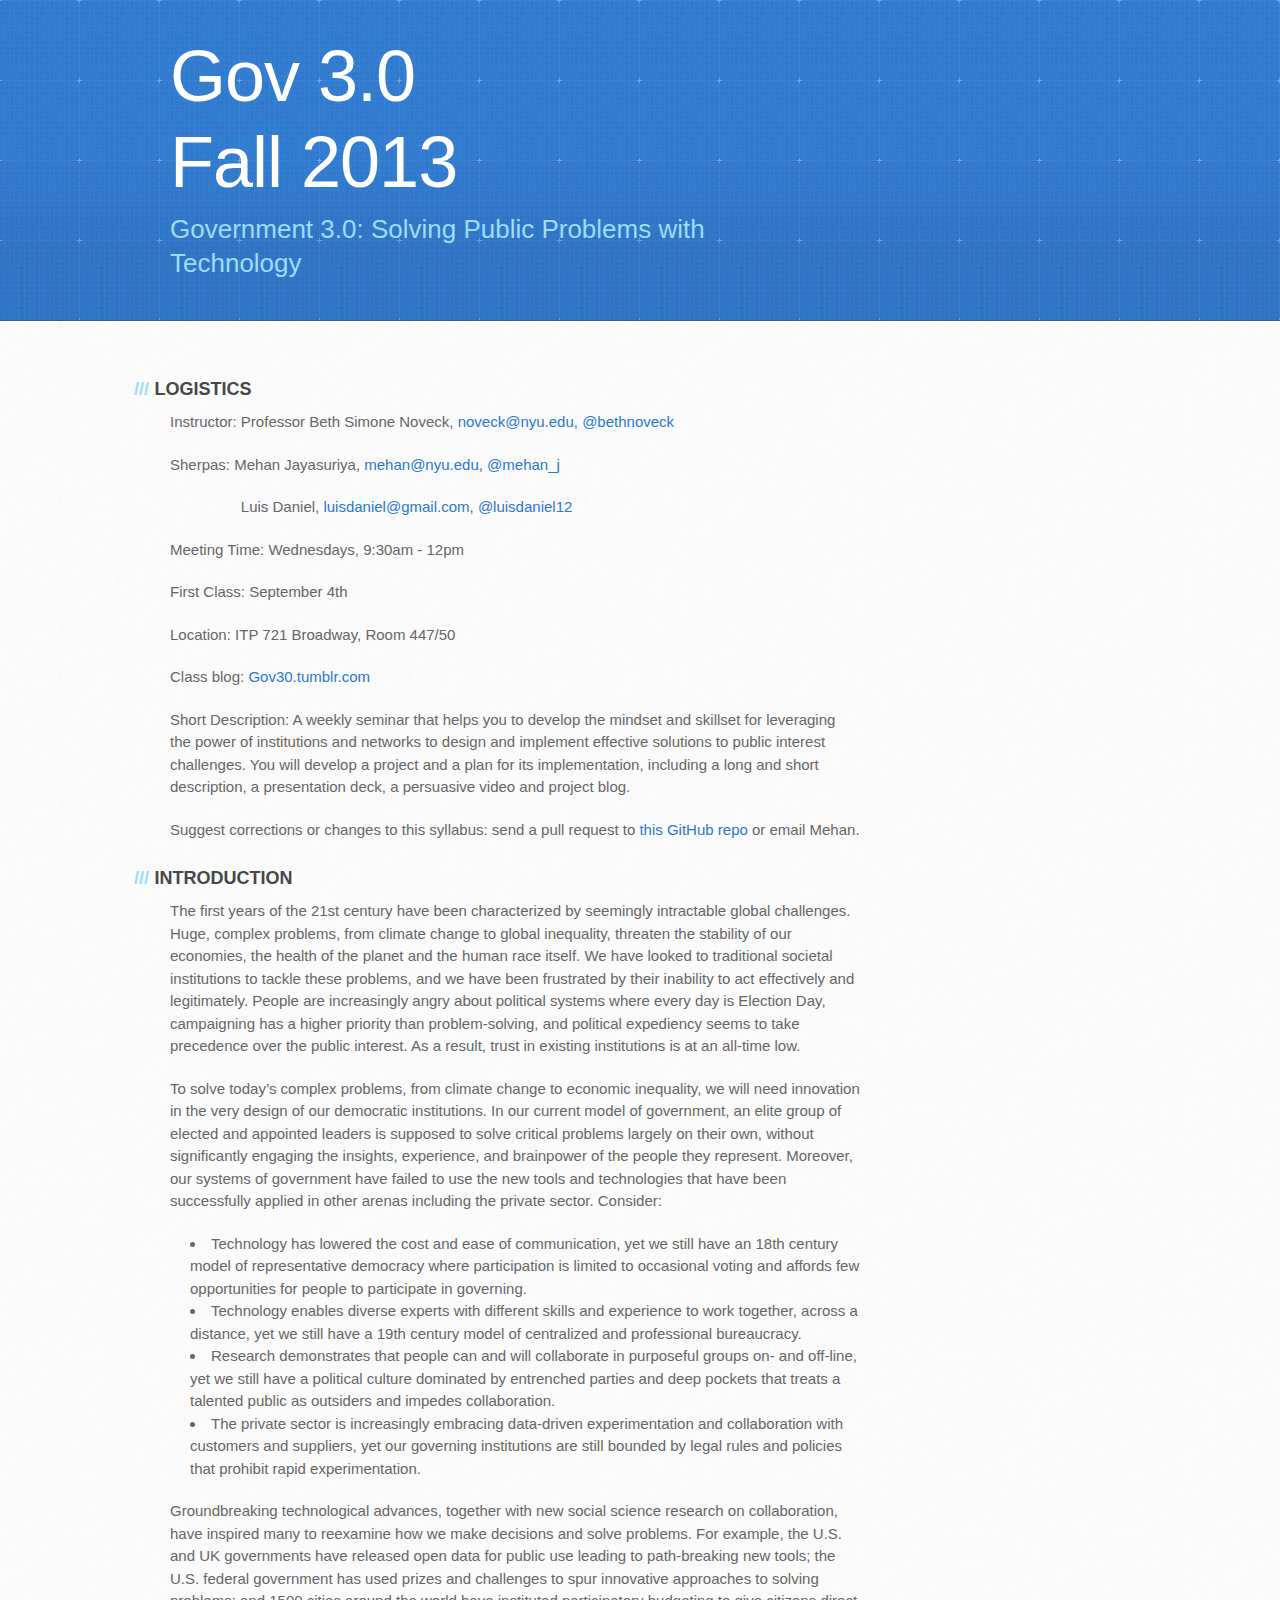
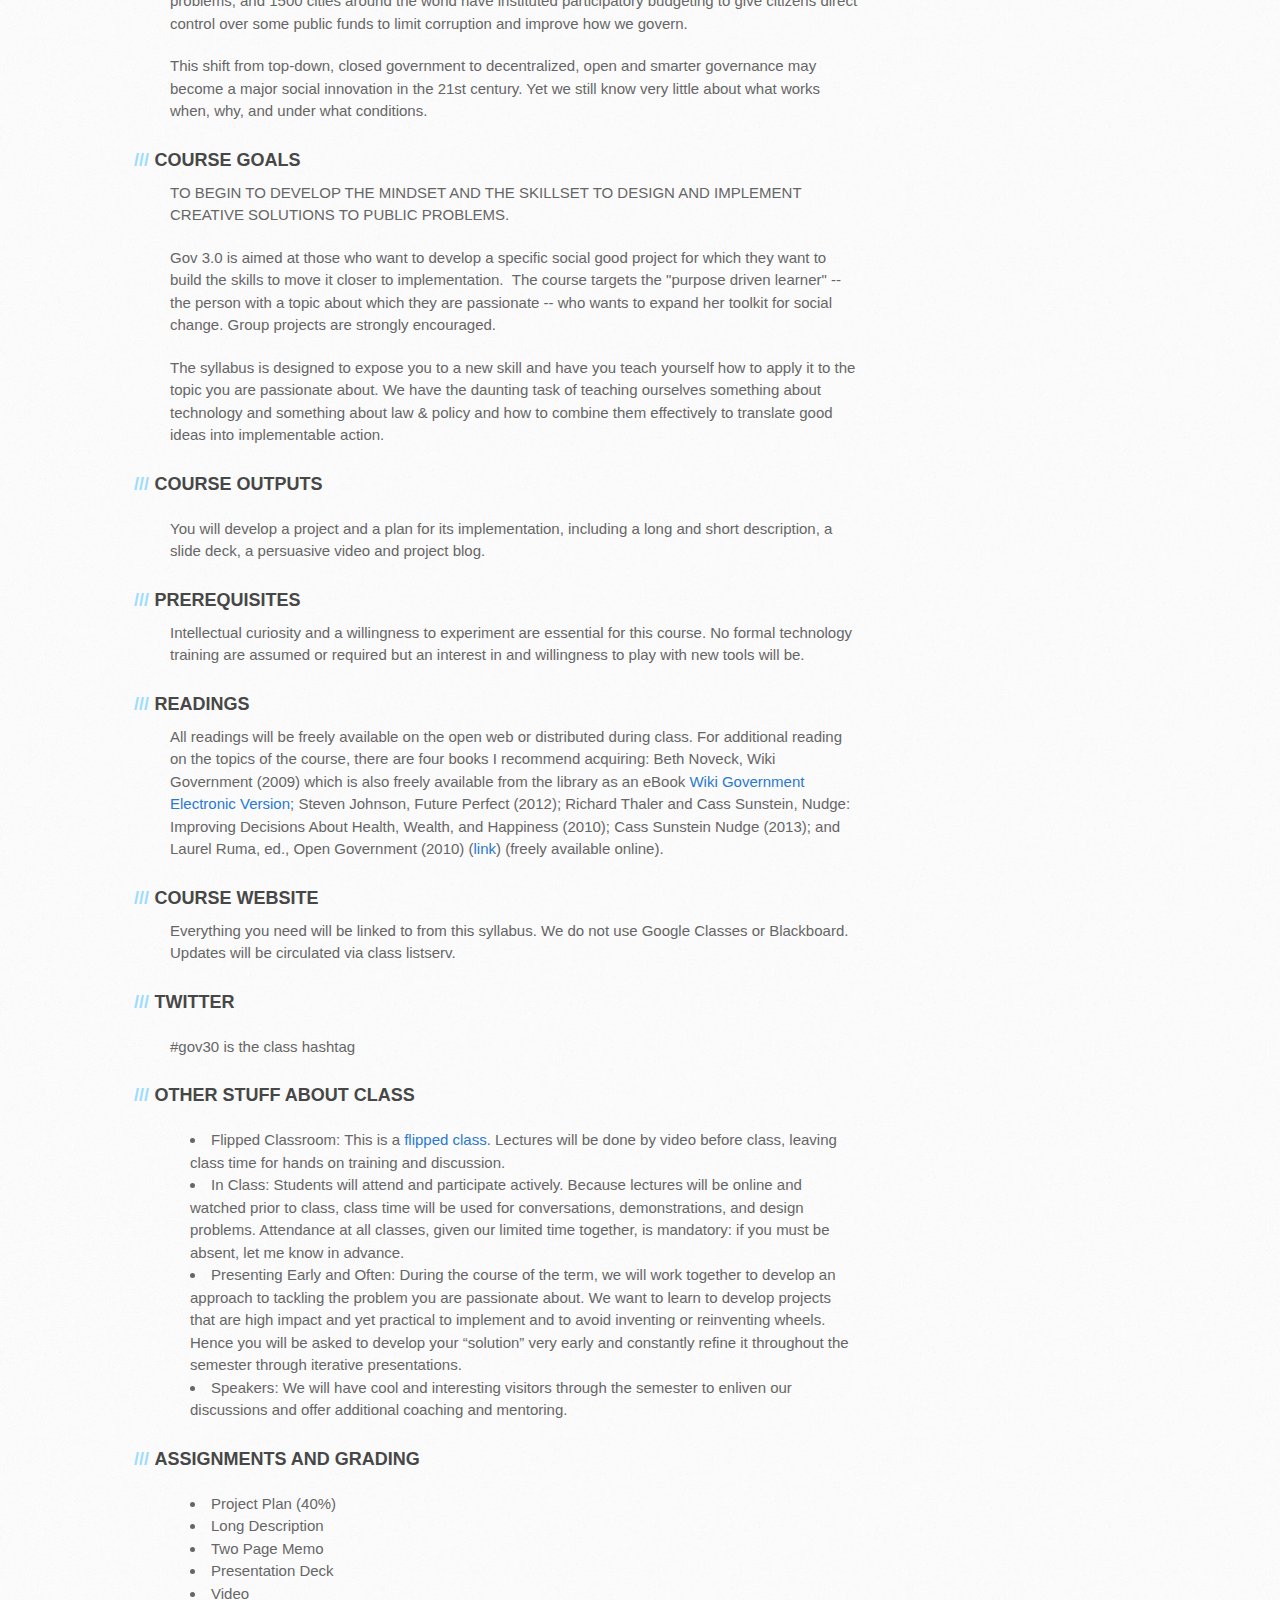
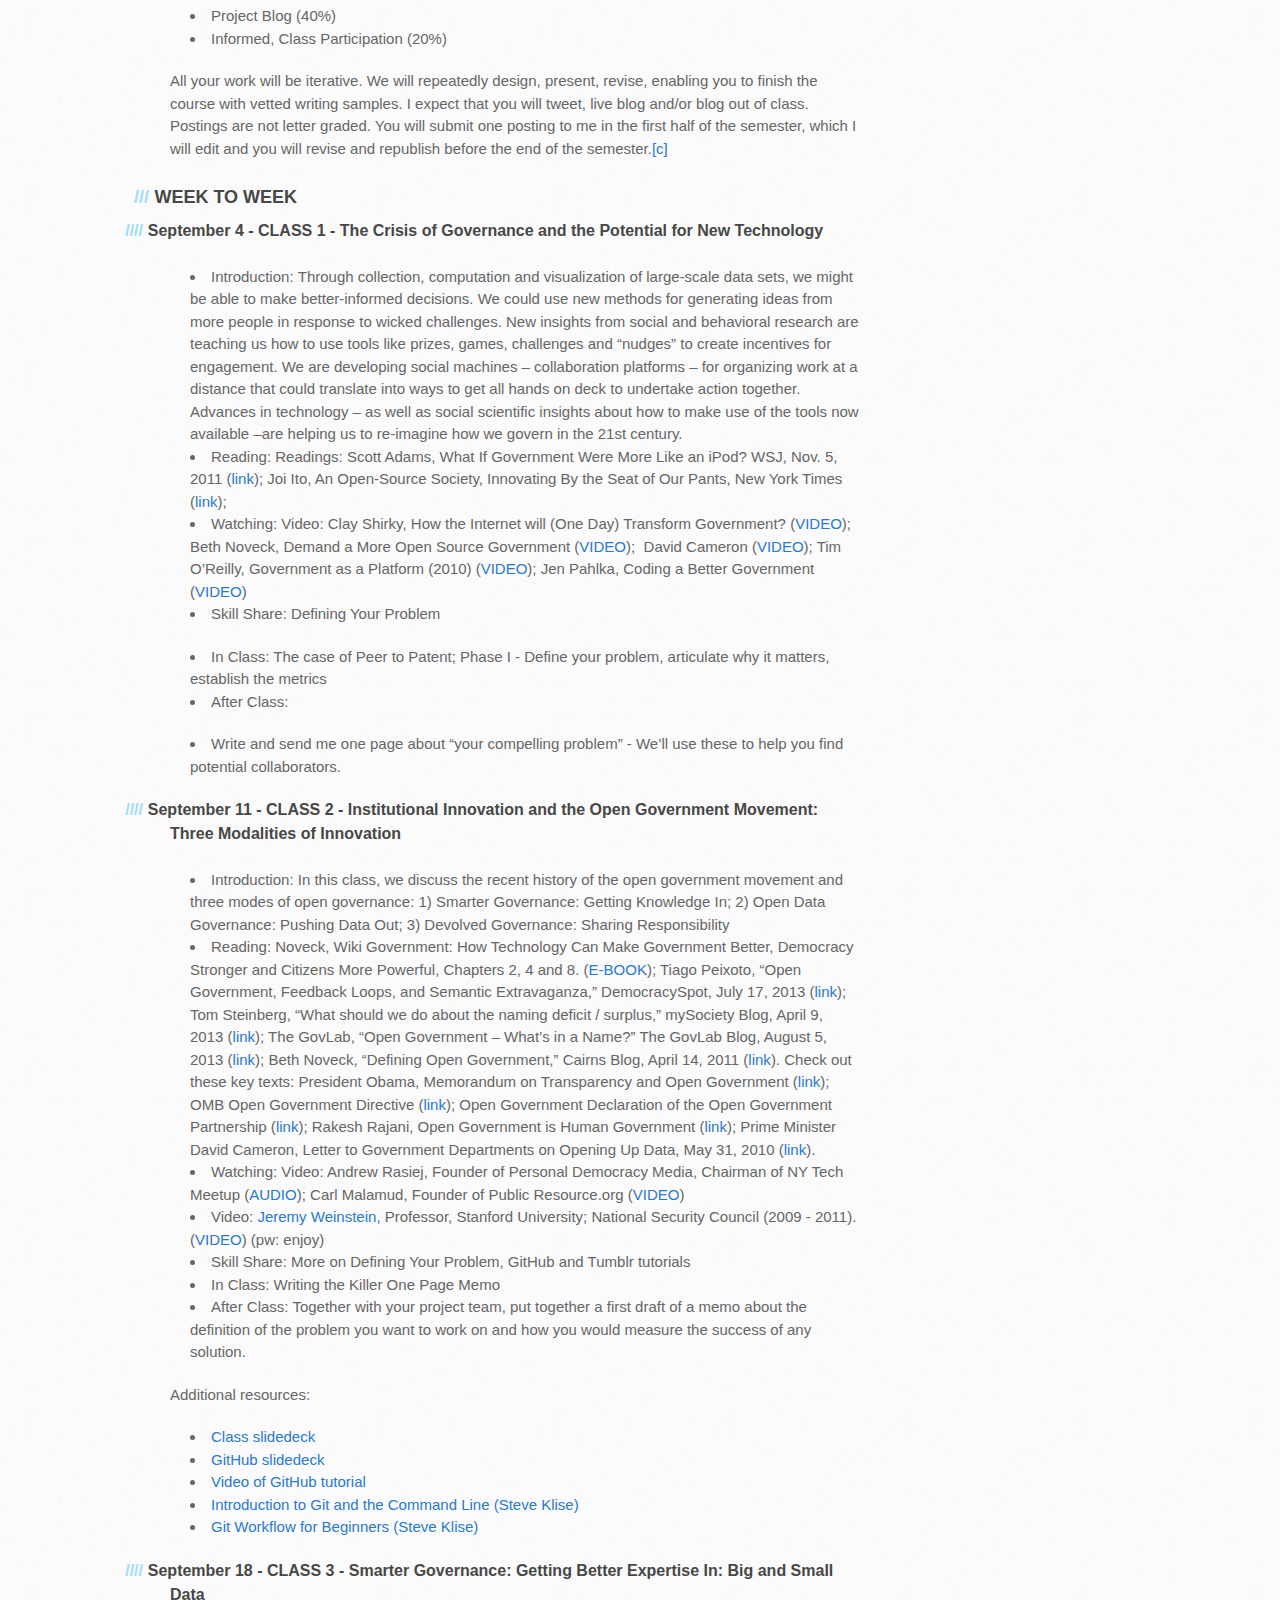
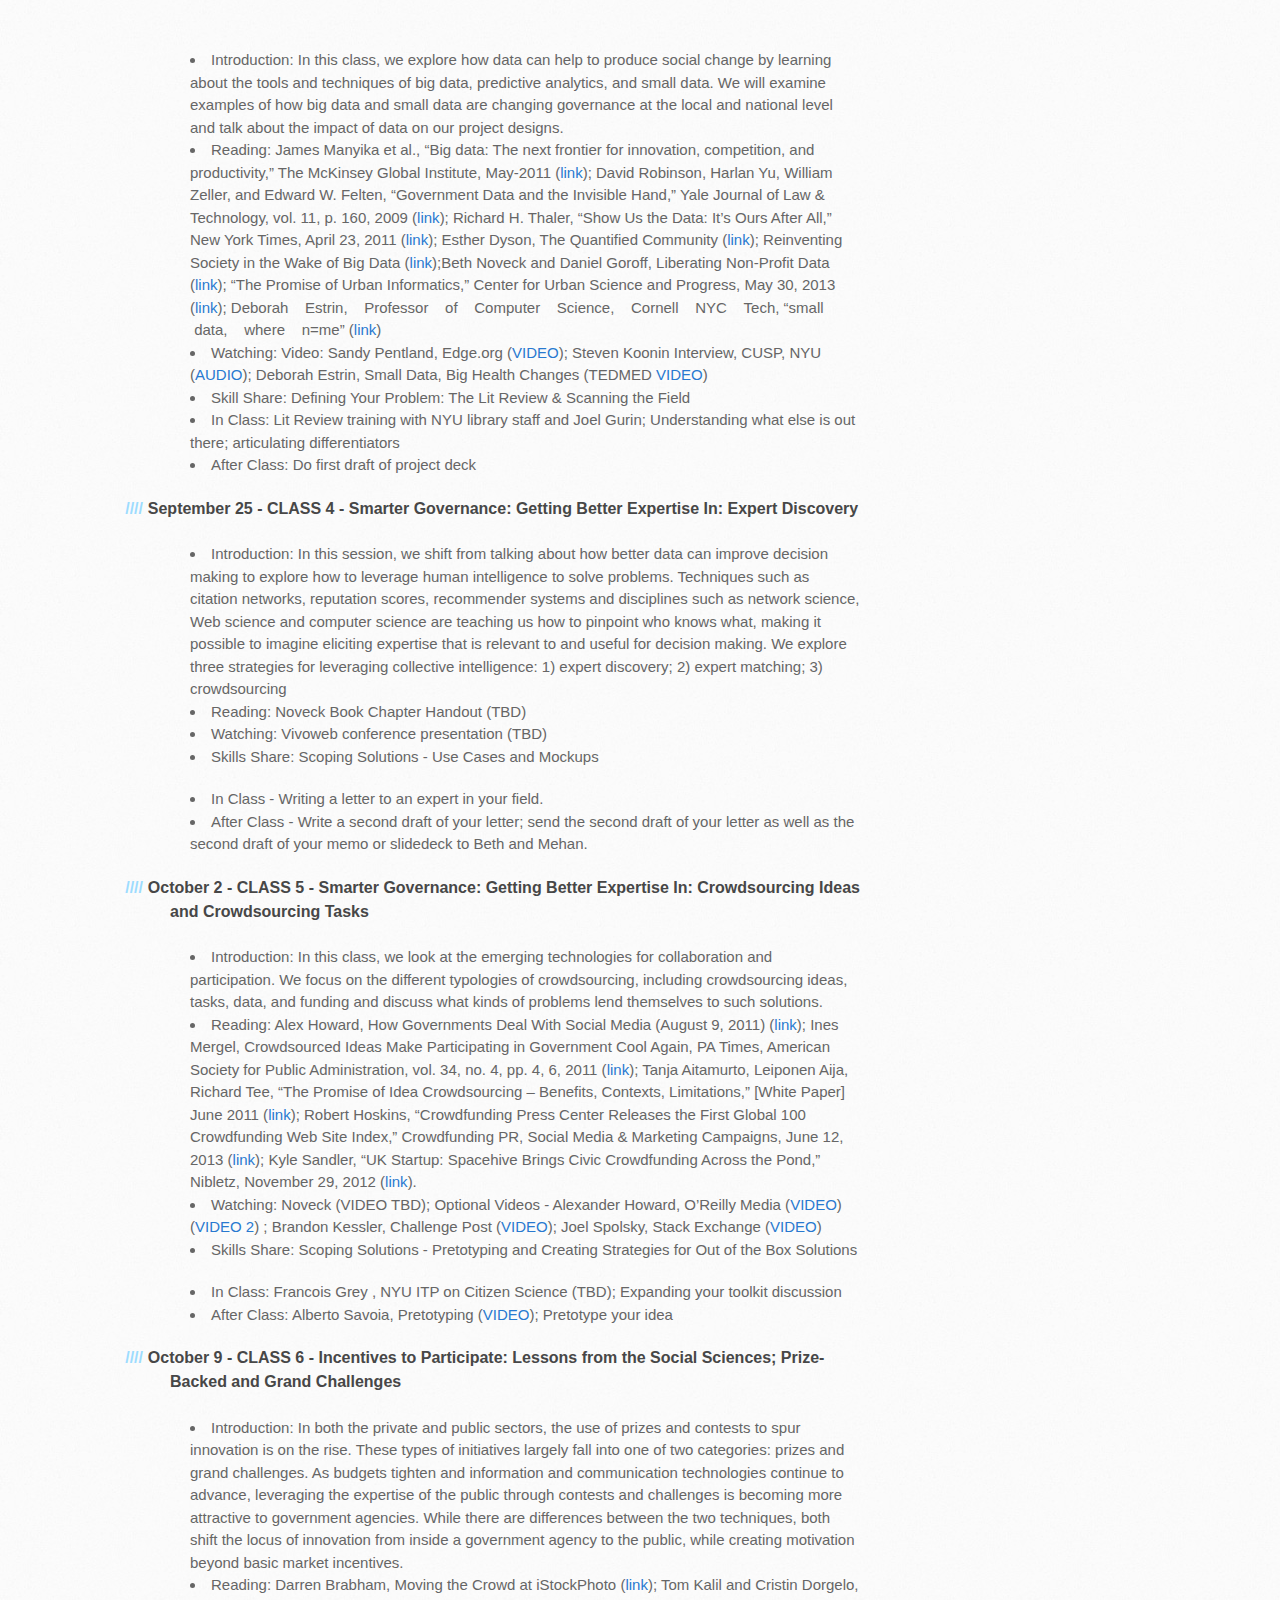
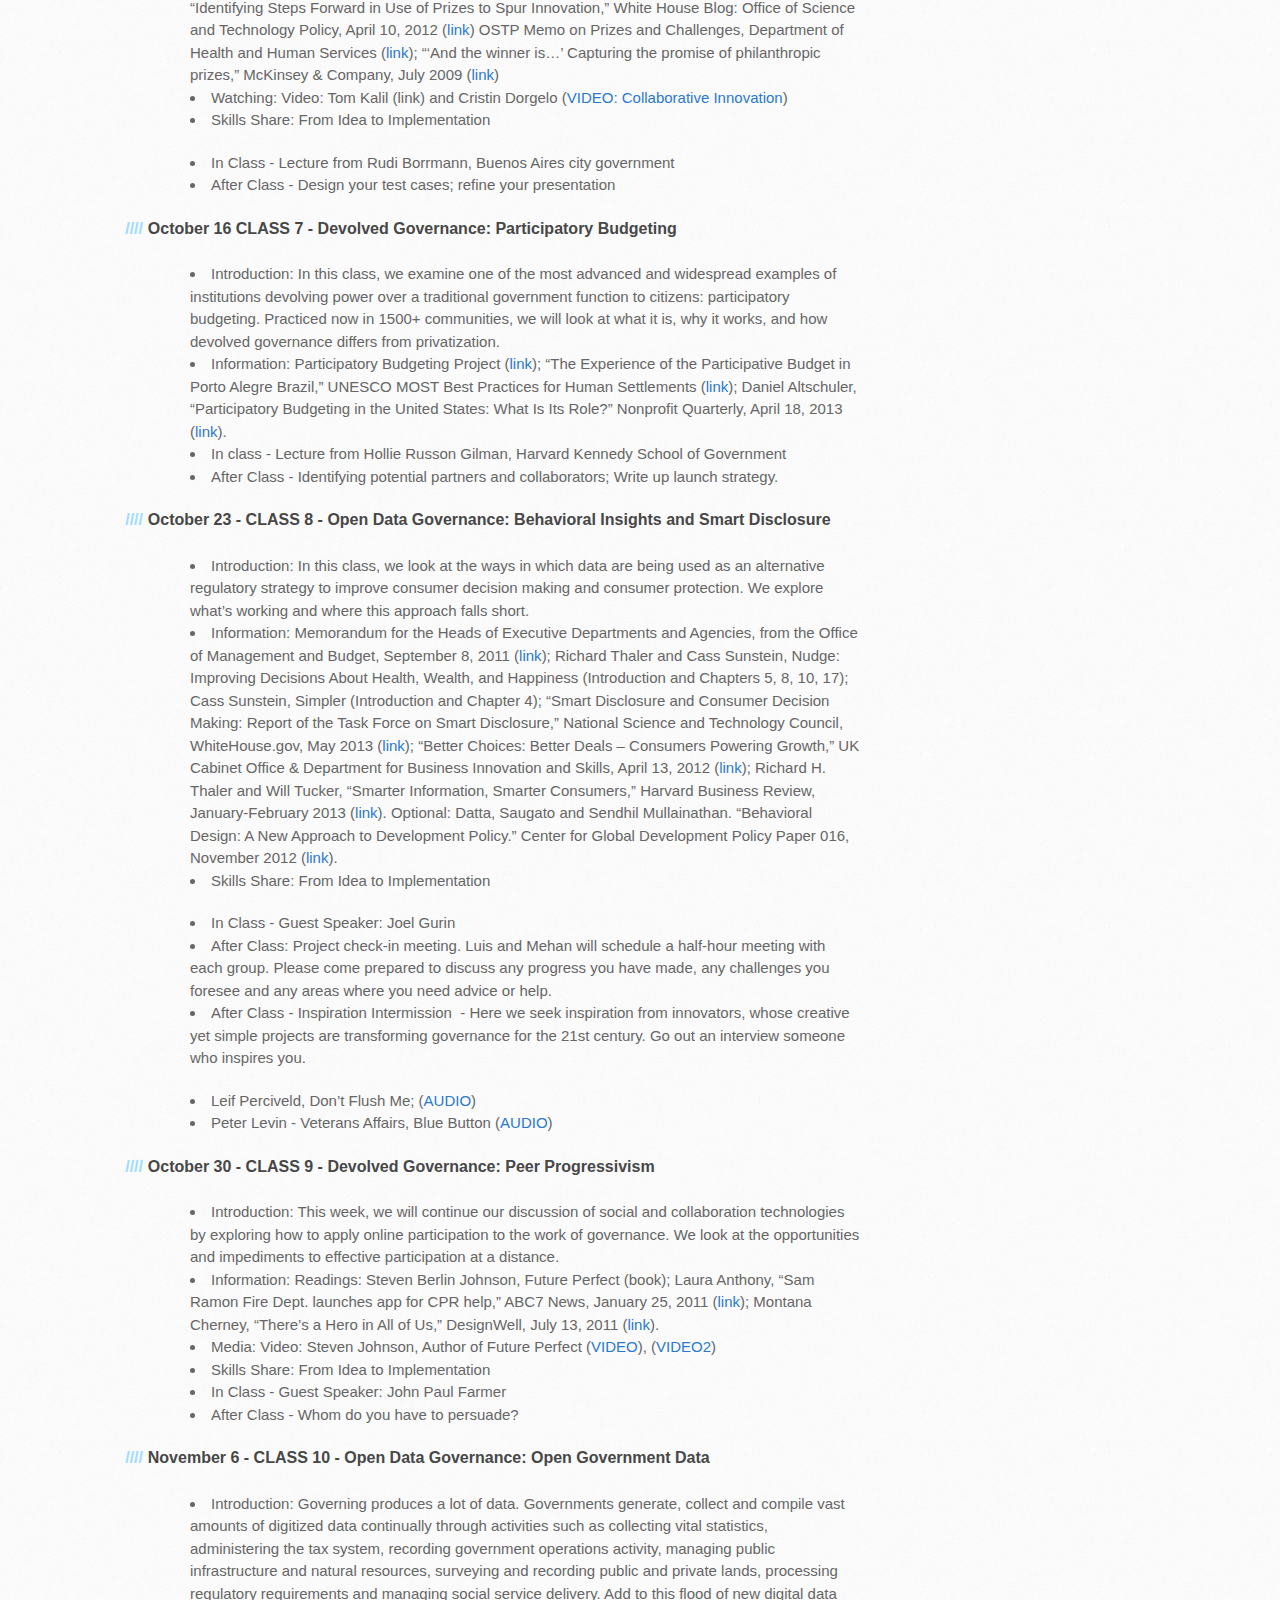
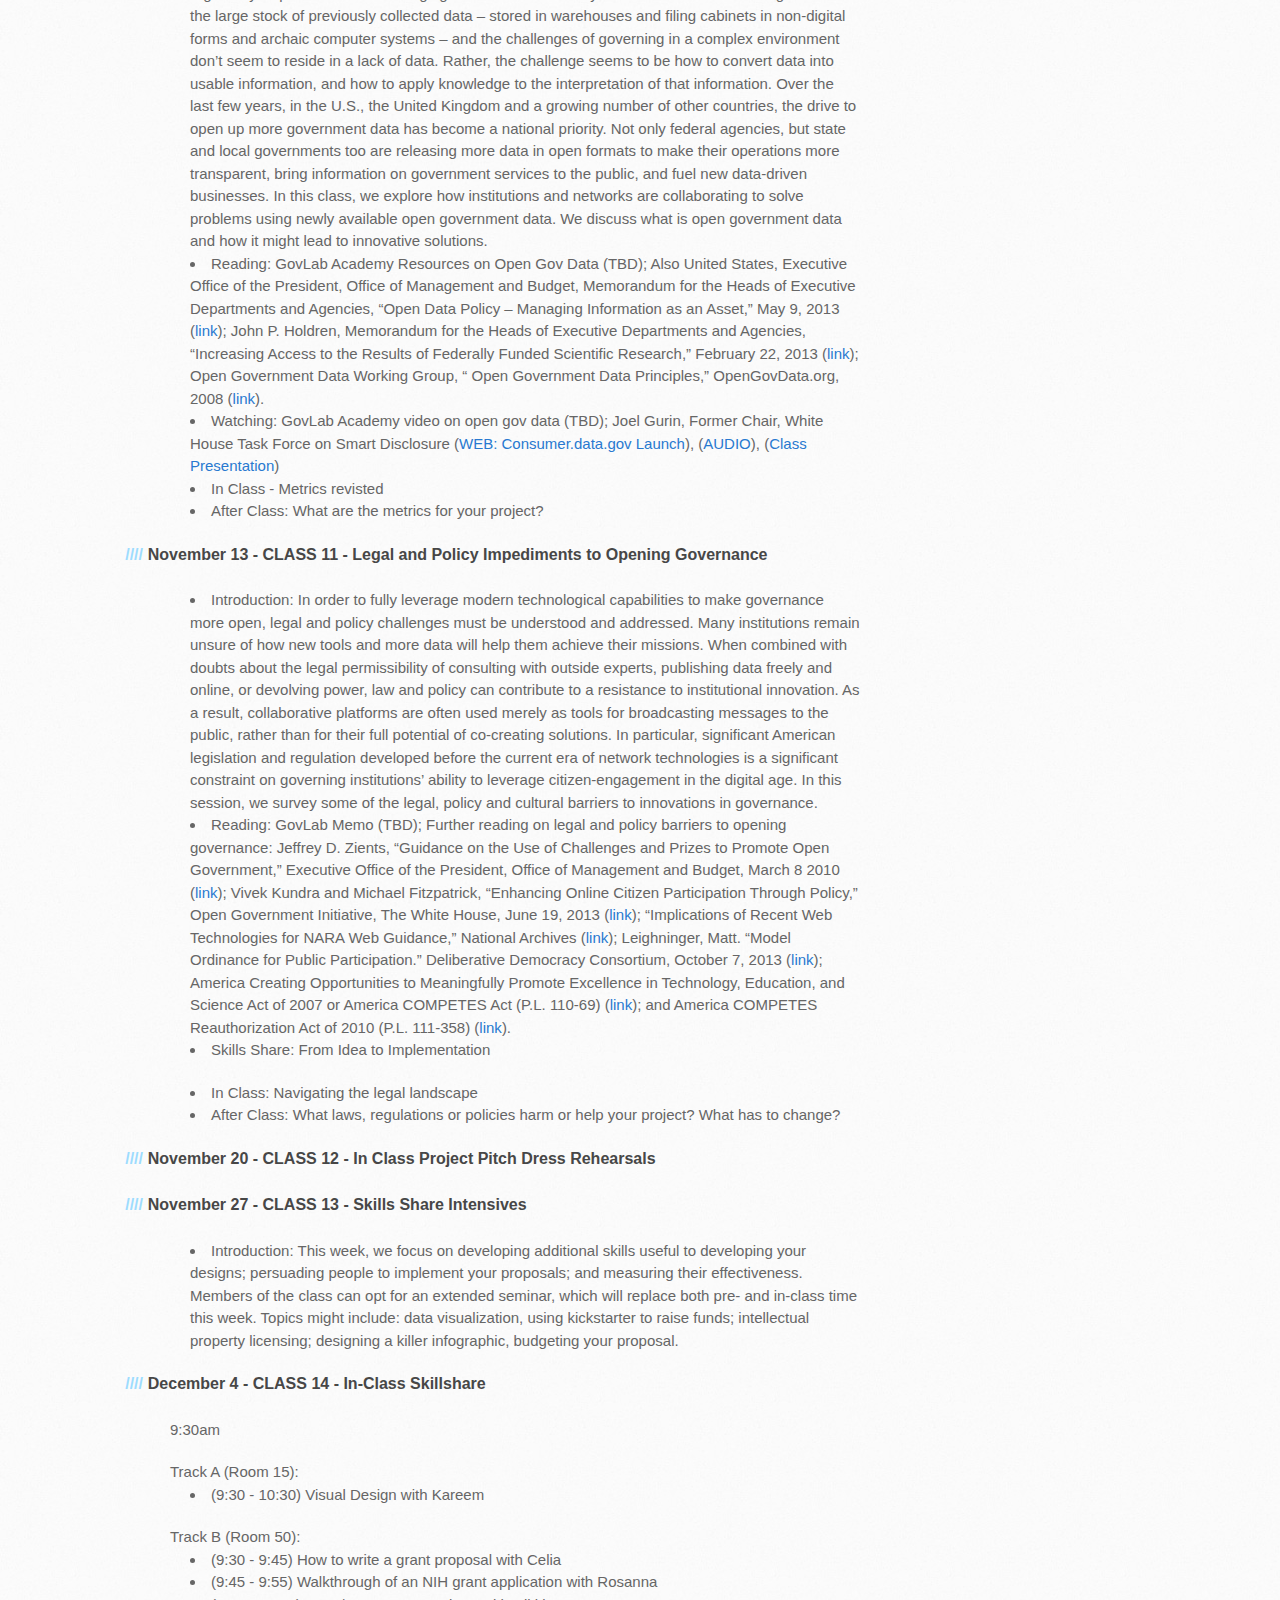
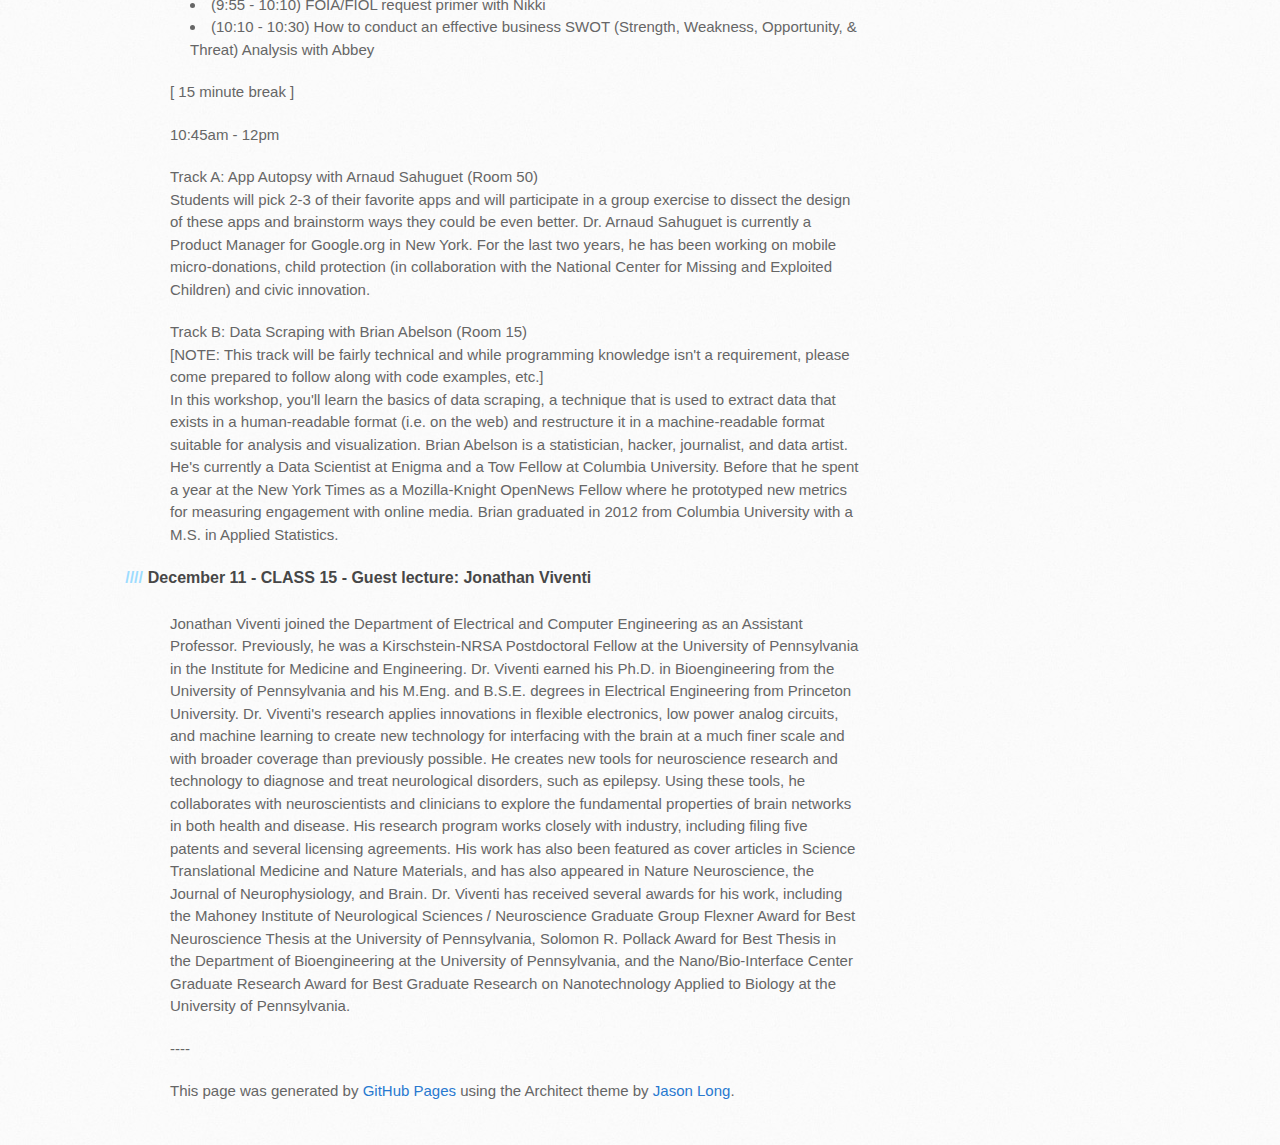
<file: gov30/gov30.html>
<!DOCTYPE html>
<html>
  <head>
    <meta charset='utf-8'>
    <meta http-equiv="X-UA-Compatible" content="chrome=1">
    <meta name="viewport" content="width=device-width, initial-scale=1, maximum-scale=1">
    <link href='https://fonts.googleapis.com/css?family=Architects+Daughter' rel='stylesheet' type='text/css'>
    <link rel="stylesheet" type="text/css" href="stylesheets/stylesheet.css" media="screen" />
    <link rel="stylesheet" type="text/css" href="stylesheets/pygment_trac.css" media="screen" />
    <link rel="stylesheet" type="text/css" href="stylesheets/print.css" media="print" />

    <!--[if lt IE 9]>
    <script src="//html5shiv.googlecode.com/svn/trunk/html5.js"></script>
    <![endif]-->

    <title>Gov 3.0 Fall 2013 Syllabus</title>
  </head>

  <body>
    <header>
      <div class="inner">
        <h1>Gov 3.0</h1>
        <h1>Fall 2013</h1>
        <h2>Government 3.0: Solving Public Problems with Technology</h2>
      </div>
    </header>

    <div id="content-wrapper">
      <div class="inner clearfix">
        <section id="main-content">



        <body class="c13">
          

          <h3>LOGISTICS</h3>
          <p class="c6"><span class="c4">Instructor</span><span>: Professor Beth Simone Noveck, </span><span class="c2"><a class="c8" href="mailto:noveck@nyu.edu">noveck@nyu.edu</a></span><span>, <a href="https://twitter.com/bethnoveck">@bethnoveck</a></span></p><p class="c6"><span class="c4">Sherpas:</span><span>&nbsp;Mehan Jayasuriya, </span><span class="c2"><a class="c8" href="mailto:mehan@nyu.edu">mehan@nyu.edu</a></span><span>, <a href="https://twitter.com/mehan_j">@mehan_j</a></span></p><p class="c6"><span>&nbsp;&nbsp;&nbsp;&nbsp;&nbsp;&nbsp;&nbsp;&nbsp; &nbsp; &nbsp; &nbsp; &nbsp; Luis Daniel, </span><span class="c2"><a class="c8" href="mailto:luisdaniel@gmail.com">luisdaniel@gmail.com</a></span><span>, <a href="https://twitter.com/luisdaniel12">@luisdaniel12</a></span></p><p class="c6"><span class="c4">Meeting Time</span><span>: Wednesdays, 9:30am - 12pm</span></p><p class="c6"><span class="c4">First Class</span><span>: September 4th</span></p><p class="c6"><span class="c4">Location</span><span>: ITP 721 Broadway, Room 447/50</span></p>
          <p>Class blog: <a href="http://gov30.tumblr.com/">Gov30.tumblr.com</a></p>

          <p class="c6"><span class="c4">Short Description: </span><span>A weekly seminar that helps you to develop the mindset and skillset for leveraging the power of institutions and networks to design and implement effective solutions to public interest challenges. You will develop a project and a plan for its implementation, including a long and short description, a presentation deck, a persuasive video and project blog.</span></p>
          <p>Suggest corrections or changes to this syllabus: send a pull request to <a href="https://github.com/mehan/mehan.github.io">this GitHub repo</a> or email Mehan.</p>


          <h3>INTRODUCTION</h3><span>The first years of the 21</span><span class="c12">st</span><span>&nbsp;century have been characterized by seemingly intractable global challenges. Huge, complex problems, from climate change to global inequality, threaten the stability of our economies, the health of the planet and the human race itself. We have looked to traditional societal institutions to tackle these problems, and we have been frustrated by their inability to act effectively and legitimately. People are increasingly angry about political systems where every day is Election Day, campaigning has a higher priority than problem-solving, and political expediency seems to take precedence over the public interest. As a result, trust in existing institutions is at an all-time low. </span></p><p class="c6 c9"><span></span></p><p class="c6"><span>To solve today&rsquo;s complex problems, from climate change to economic inequality, we will need innovation in the very design of our democratic institutions. In our current model of government, an elite group of elected and appointed leaders is supposed to solve critical problems largely on their own, without significantly engaging the insights, experience, and brainpower of the people they represent. Moreover, our systems of government have failed to use the new tools and technologies that have been successfully applied in other arenas including the private sector. Consider:</span></p></p><ul class="c7 lst-kix_c853bs2djhvm-0 start"><li class="c5"><span>Technology has lowered the cost and ease of communication, yet we still have an 18</span><span class="c12">th</span><span>&nbsp;century model of representative democracy where participation is limited to occasional voting and affords few opportunities for people to participate in governing.</span></li><li class="c5"><span>Technology enables diverse experts with different skills and experience to work together, across a distance, yet we still have a 19</span><span class="c12">th</span><span>&nbsp;century model of centralized and professional bureaucracy.</span></li><li class="c5"><span>Research demonstrates that people can and will collaborate in purposeful groups on- and off-line, yet we still have a political culture dominated by entrenched parties and deep pockets that treats a talented public as outsiders and impedes collaboration.</span></li><li class="c5"><span>The private sector is increasingly embracing data-driven experimentation and collaboration with customers and suppliers, yet our governing institutions are still bounded by legal rules and policies that prohibit rapid experimentation.</span></li></ul><p class="c6 c9"><span></span></p><p class="c6"><span>Groundbreaking technological advances, together with new social science research on collaboration, have inspired many to reexamine how we make decisions and solve problems. For example, the U.S. and UK governments have released open data for public use leading to path-breaking new tools; the U.S. federal government has used prizes and challenges to spur innovative approaches to solving problems; and 1500 cities around the world have instituted participatory budgeting to give citizens direct control over some public funds to limit corruption and improve how we govern.</span></p><p class="c6"><span>This shift from top-down, closed government to decentralized, open and smarter governance may become a major social innovation in the 21</span><span class="c12">st</span><span>&nbsp;century. Yet we still know very little about what works when, why, and under what conditions. </span></p>


          <h3>COURSE GOALS</h3><span>TO BEGIN TO DEVELOP THE MINDSET AND THE SKILLSET TO DESIGN AND IMPLEMENT CREATIVE SOLUTIONS TO PUBLIC PROBLEMS.</span></p><p class="c6 c9"><span></span></p><p class="c6"><span>Gov 3.0 is aimed at those who want to develop a specific social good project for which they want to build the skills to move it closer to implementation. &nbsp;The course targets the &quot;purpose driven learner&quot; -- the person with a topic about which they are passionate -- who wants to expand her toolkit for social change. Group projects are strongly encouraged.</span></p><p class="c6 c9"><span></span></p><p class="c6"><span>The syllabus is designed to expose you to a new skill and have you teach yourself how to apply it to the topic you are passionate about. We have the daunting task of teaching ourselves something about technology and something about law &amp; policy and how to combine them effectively to translate good ideas into implementable action.</span></p>

          <h3>COURSE OUTPUTS</h3><span class="c4"></span></p><p class="c6"><span>You will develop a project and a plan for its implementation, including a long and short description, a slide deck, a persuasive video and project blog.</span></p>

          <h3>PREREQUISITES</h3><span>Intellectual curiosity and a willingness to experiment are essential for this course. No formal technology training are assumed or required but an interest in and willingness to play with new tools will be.</span></p>

          <h3>READINGS</h3><span>All readings will be freely available on the open web or distributed during class. For additional reading on the topics of the course, there are four books I recommend acquiring: Beth Noveck,</span><span class="c1">&nbsp;Wiki Government</span><span>&nbsp;(2009) which is also freely available from the library as an eBook </span><span class="c2"><a class="c8" href="http://ezproxy.library.nyu.edu:2054/lib/nyulibrary/docDetail.action?docID=10338483">Wiki Government Electronic Version</a></span><span>; Steven Johnson, </span><span class="c1">Future Perfect </span><span>(2012); Richard Thaler and Cass Sunstein, </span><span class="c1">Nudge: Improving Decisions About Health, Wealth, and Happiness </span><span>(2010); Cass Sunstein Nudge (2013); and Laurel Ruma, ed., </span><span class="c1">Open Government</span><span>&nbsp;(2010) (</span><span class="c2"><a class="c8" href="https://github.com/oreillymedia/open_government">link</a></span><span>) (freely available online).</span></p>

          <h3>COURSE WEBSITE</h3><span>Everything you need will be linked to from this syllabus. We do not use Google Classes or Blackboard. Updates will be circulated via class listserv. </span></p>


          <h3>TWITTER</h3></p><p class="c6"><span class="c4">#gov30 </span><span>is the class hashtag</span></p><p class="c6 c9"><span></span></p>

          <h3>OTHER STUFF ABOUT CLASS</h3><span class="c4"></span></p><ul class="c7 lst-kix_lnoco4g3squa-0 start"><li class="c5"><span class="c4">Flipped Classroom: </span><span>This is a </span><span class="c2"><a class="c8" href="http://en.wikipedia.org/wiki/Flip_teaching">flipped class</a></span><span>. Lectures will be done by video before class, leaving class time for hands on training and discussion.</span></li><li class="c5"><span class="c4">In Class: </span><span>Students will attend and participate actively. Because lectures will be online and watched prior to class, class time will be used for conversations, demonstrations, and design problems. Attendance at all classes, given our limited time together, is mandatory: if you must be absent, let me know in advance.</span></li><li class="c5"><span class="c4">Presenting Early and Often</span><span>: During the course of the term, we will work together to develop an approach to tackling the problem you are passionate about. We want to learn to develop projects that are high impact and yet practical to implement and to avoid inventing or reinventing wheels. Hence you will be asked to develop your &ldquo;solution&rdquo; very early and constantly refine it throughout the semester through iterative presentations.</span></li><li class="c5"><span class="c4">Speakers</span><span>: We will have cool and interesting visitors through the semester to enliven our discussions and offer additional coaching and mentoring.</span></li></ul>

          <h3>ASSIGNMENTS AND GRADING</h3><span class="c4"></span></p><ul class="c7 lst-kix_bqwo4mgieea1-0 start"><li class="c5"><span>Project Plan (40%)</span></li><li class="c3"><span>Long Description</span></li><li class="c3"><span>Two Page Memo</span></li><li class="c3"><span>Presentation Deck</span></li><li class="c3"><span>Video</span></li><li class="c5"><span>Project Blog (40%)</span></li><li class="c5"><span>Informed, Class Participation (20%)</span></li></ul><p class="c6 c9"><span></span></p><p class="c6"><span>All your work will be iterative. We will repeatedly design, present, revise, enabling you to finish the course with vetted writing samples. I expect that you will tweet, live blog and/or blog out of class. Postings are not letter graded. </span><span>You will submit one posting to me in the first half of the semester, which I will edit and you will revise and republish before the end of the semester.</span><sup><a href="#cmnt3" name="cmnt_ref3">[c]</a></sup></p>

          <h3>WEEK TO WEEK</h3>

          <h4>September 4 - CLASS 1 - The Crisis of Governance and the Potential for New Technology</h4>&nbsp;


          <ul class="c7 lst-kix_lhahqpl0811s-0 start"><li class="c5"><span class="c4">Introduction:</span><span class="c1">&nbsp;</span><span>Through collection, computation and visualization of large-scale data sets, we might be able to make better-informed decisions. We could use new methods for generating ideas from more people in response to wicked challenges. New insights from social and behavioral research are teaching us how to use tools like prizes, games, challenges and &ldquo;nudges&rdquo; to create incentives for engagement. We are developing social machines &ndash; collaboration platforms &ndash; for organizing work at a distance that could translate into ways to get all hands on deck to undertake action together. Advances in technology &ndash; as well as social scientific insights about how to make use of the tools now available &ndash;are helping us to re-imagine how we govern in the 21st century. &nbsp;</span></li><li class="c5"><span class="c4">Reading</span><span class="c4">: </span><span>Readings: Scott Adams, </span><span class="c1">What If Government Were More Like an iPod? </span><span>WSJ, Nov. 5, 2011 (</span><span class="c2"><a class="c8" href="http://online.wsj.com/article/SB10001424052970203716204577014262225551278.html">link</a></span><span>); Joi Ito, </span><span class="c1">An Open-Source Society, Innovating By the Seat of Our Pants</span><span>, New York Times (</span><span class="c2"><a class="c8" href="http://www.nytimes.com/2011/12/06/science/joichi-ito-innovating-by-the-seat-of-our-pants.html">link</a></span><span>); </span></li><li class="c5"><span class="c4">Watching</span><span class="c4">:</span><span class="c1">&nbsp;</span><span>Video: Clay Shirky, How the Internet will (One Day) Transform Government? (</span><span class="c2"><a class="c8" href="http://www.ted.com/talks/clay_shirky_how_the_internet_will_one_day_transform_government.html">VIDEO</a></span><span>); Beth Noveck, Demand a More Open Source Government (</span><span class="c2"><a class="c8" href="http://www.ted.com/talks/beth_noveck_demand_a_more_open_source_government.html">VIDEO</a></span><span>); &nbsp;David Cameron (</span><span class="c2"><a class="c8" href="http://www.ted.com/talks/david_cameron.html">VIDEO</a></span><span>); Tim O&rsquo;Reilly, Government as a Platform (2010) (</span><span class="c2"><a class="c8" href="http://www.youtube.com/watch?v=dYB8xokkWjg&amp;feature=youtu.be">VIDEO</a></span><span>); Jen Pahlka, Coding a Better Government (</span><span class="c2"><a class="c8" href="http://www.ted.com/talks/jennifer_pahlka_coding_a_better_government.html">VIDEO</a></span><span>)</span></li><li class="c5"><span class="c4">Skill Share</span><span class="c4">:</span><span class="c1">&nbsp;</span><span class="c4">Defining Your Problem</span></li></ul><ul class="c7 lst-kix_lhahqpl0811s-1 start"><li class="c3"><span>In Class: The case of Peer to Patent; Phase I - Define your problem, articulate why it matters, establish the metrics</span></li><li class="c3"><span>After Class:</span><span class="c14">&nbsp;</span></li></ul><ul class="c7 lst-kix_lhahqpl0811s-2 start"><li class="c16 c6"><span class="c4 c14">Write and send me one page about &ldquo;your compelling problem&rdquo; - We&rsquo;ll use these to help you find potential collaborators.</span></li></ul><p class="c6 c15 c9"><span></span></p>


          <h4>September 11 - CLASS 2 - Institutional Innovation and the Open Government Movement: Three Modalities of Innovation</h4>&nbsp;<ul class="c7 lst-kix_1pu4j3cpjczo-0 start"><li class="c5"><span>Introduction: In this class, we discuss the recent history of the open government movement and three modes of open governance: 1) Smarter Governance: Getting Knowledge In; 2) Open Data Governance: Pushing Data Out; 3) Devolved Governance: Sharing Responsibility &nbsp;</span></li><li class="c5"><span class="c4">Reading: </span><span>Noveck, </span><span class="c1">Wiki Government: How Technology Can Make Government Better, Democracy Stronger and Citizens More Powerful</span><span>, Chapters 2, 4 and 8. (</span><span class="c2"><a class="c8" href="http://ezproxy.library.nyu.edu:2054/lib/nyulibrary/docDetail.action?docID=10338483">E-BOOK</a></span><span>); Tiago Peixoto, &ldquo;Open Government, Feedback Loops, and Semantic Extravaganza,&rdquo; DemocracySpot, July 17, 2013 (</span><span class="c2"><a class="c8" href="http://democracyspot.net/2013/06/17/open-government-feedback-loops-and-semantic-extravaganza/">link</a></span><span>); Tom Steinberg, &ldquo;What should we do about the naming deficit / surplus,&rdquo; mySociety Blog, April 9, 2013 (</span><span class="c2"><a class="c8" href="http://www.mysociety.org/2013/04/09/what-should-we-do-about-the-naming-deficitsurplus/">link</a></span><span>); The GovLab, &ldquo;Open Government &ndash; What&rsquo;s in a Name?&rdquo; The GovLab Blog, August 5, 2013 (</span><span class="c2"><a class="c8" href="http://www.thegovlab.org/open-government-whats-in-a-name/">link</a></span><span>); Beth Noveck, &ldquo;Defining Open Government,&rdquo; Cairns Blog, April 14, 2011 (</span><span class="c2"><a class="c8" href="http://cairns.typepad.com/blog/2011/04/whats-in-a-name-open-gov-we-gov-gov-20-collaborative-government.html">link</a></span><span>). Check out these key texts: President Obama, Memorandum on Transparency and Open Government (</span><span class="c2"><a class="c8" href="http://www.whitehouse.gov/the_press_office/TransparencyandOpenGovernment">link</a></span><span>); OMB Open Government Directive (</span><span class="c2"><a class="c8" href="http://www.whitehouse.gov/sites/default/files/omb/assets/memoranda_2010/m10-06.pdf">link</a></span><span>); Open Government Declaration of the Open Government Partnership (</span><span class="c2"><a class="c8" href="http://www.opengovpartnership.org/open-government-declaration">link</a></span><span>); Rakesh Rajani, Open Government is Human Government (</span><span class="c2"><a class="c8" href="http://www.opengovpartnership.org/news/open-government-human-government">link</a></span><span>); Prime Minister David Cameron, Letter to Government Departments on Opening Up Data, May 31, 2010 (</span><span class="c2"><a class="c8" href="http://www.number10.gov.uk/news/letter-to-government-departments-on-opening-up-data/">link</a></span><span>). </span></li><li class="c5"><span class="c4">Watching</span><span class="c4">: </span><span>Video: Andrew Rasiej, Founder of Personal Democracy Media, Chairman of NY Tech Meetup (</span><span class="c2"><a class="c8" href="https://soundcloud.com/thegovlab/andrew-rasiej-interview">AUDIO</a></span><span>); Carl Malamud, Founder of Public Resource.org (</span><span class="c2"><a class="c8" href="http://www.youtube.com/watch?v=2tOJdGaMvVw&amp;feature=youtu.be">VIDEO</a></span><span>)</span></li><li class="c5"><span>Video:</span><span><a class="c8" href="http://politicalscience.stanford.edu/faculty/jeremy-weinstein">&nbsp;</a></span><span class="c2"><a class="c8" href="http://politicalscience.stanford.edu/faculty/jeremy-weinstein">Jeremy Weinstein</a></span><span>, Professor, Stanford University; National Security Council (2009 - 2011). (</span><span class="c2"><a class="c8" href="http://vimeo.com/58848687">VIDEO</a></span><span>) (pw: enjoy)</span></li><li class="c5"><span class="c4">Skill Share</span><span class="c4">: More on Defining Your Problem, GitHub and Tumblr tutorials</span></li><li class="c3"><span>In Class</span><span>: Writing the Killer One Page Memo</span></li><li class="c3"><span>After Class: Together with your project team, put together a first draft of a memo about the definition of the problem you want to work on and how you would measure the success of any solution. </span></li>
        </ul>
        <p>Additional resources:</p>
        <ul><li><a href="http://gov-30.s3.amazonaws.com/gov30_secondclass.pptx">Class slidedeck</a></li>
          <li><a href="http://gov-30.s3.amazonaws.com/github_presentation.key">GitHub slidedeck</a></li>
          <li><a href="https://vimeo.com/74353121">Video of GitHub tutorial</a></li>
          <li><a href="http://skli.se/2012/09/22/introduction-to-git/">Introduction to Git and the Command Line (Steve Klise)</a></li>
          <li><a href="http://skli.se/2012/10/07/git-workflow-beginner/">Git Workflow for Beginners (Steve Klise)</a></li>



        </ul>





        <p class="c6 c9 c17"><span></span></p>

          <h4>September 18 - CLASS 3 - Smarter Governance: Getting Better Expertise In: Big and Small Data</h4>&nbsp;<p class="c6 c9"><span class="c4"></span></p><ul class="c7 lst-kix_xxx6bxg26vao-0 start"><li class="c5"><span class="c4">Introduction: </span><span>In this class, we explore how data can help to produce social change by learning about the tools and techniques of big data, predictive analytics, and small data. We will examine examples of how big data and small data are changing governance at the local and national level and talk about the impact of data on our project designs.</span></li><li class="c5"><span class="c4">Reading: </span><span>James Manyika et al., &ldquo;Big data: The next frontier for innovation, competition, and productivity,&rdquo; The McKinsey Global Institute, May-2011 (</span><span class="c2"><a class="c8" href="http://www.mckinsey.com/insights/mgi/research/technology_and_innovation/big_data_the_next_frontier_for_innovation">link</a></span><span>); David Robinson, Harlan Yu, William Zeller, and Edward W. Felten, &ldquo;Government Data and the Invisible Hand,&rdquo; Yale Journal of Law &amp; Technology, vol. 11, p. 160, 2009 (</span><span class="c2"><a class="c8" href="http://papers.ssrn.com/sol3/papers.cfm?abstract_id=1138083">link</a></span><span>); Richard H. Thaler, &ldquo;Show Us the Data: It&rsquo;s Ours After All,&rdquo; New York Times, April 23, 2011 (</span><span class="c2"><a class="c8" href="http://www.nytimes.com/2011/04/24/business/24view.html?_r=0">link</a></span><span>); Esther Dyson, The Quantified Community (</span><span class="c2"><a class="c8" href="http://www.project-syndicate.org/commentary/the-quantified-community">link</a></span><span>); Reinventing Society in the Wake of Big Data (</span><span class="c2"><a class="c8" href="http://www.edge.org/conversation/reinventing-society-in-the-wake-of-big-data">link</a></span><span>);Beth Noveck and Daniel Goroff, Liberating Non-Profit Data (</span><span class="c2"><a class="c8" href="http://www.aspeninstitute.org/sites/default/files/content/docs/pubs/psi_Information-for-Impact.pdf">link</a></span><span>); &ldquo;The Promise of Urban Informatics,&rdquo; Center for Urban Science and Progress, May 30, 2013 (</span><span class="c2"><a class="c8" href="http://cusp.nyu.edu/wp-content/uploads/2013/07/CUSP-overview-May-30-2013.pdf">link</a></span><span>); Deborah &nbsp; &nbsp;Estrin, &nbsp; &nbsp;Professor &nbsp; &nbsp;of &nbsp; &nbsp;Computer &nbsp; &nbsp;Science, &nbsp; &nbsp;Cornell &nbsp; &nbsp;NYC &nbsp; &nbsp;Tech, &ldquo;small &nbsp; &nbsp;data, &nbsp; &nbsp;where &nbsp; &nbsp;n=me&rdquo; (<a href="http://gov-30.s3.amazonaws.com/estrin.pdf">link</a>)</span></li><li class="c5"><span class="c4">Watching: </span><span>Video: Sandy Pentland, Edge.org (</span><span class="c2"><a class="c8" href="http://www.edge.org/conversation/reinventing-society-in-the-wake-of-big-data">VIDEO</a></span><span>); Steven Koonin Interview, CUSP, NYU (</span><span class="c2"><a class="c8" href="https://soundcloud.com/seenajon/dr-steve-koonin-interview-rc2">AUDIO</a></span><span>); Deborah Estrin, Small Data, Big Health Changes (TEDMED </span><span class="c2"><a class="c8" href="http://www.youtube.com/watch?v=lAEhSGYEHWU">VIDEO</a></span><span>)</span></li><li class="c5"><span class="c4">Skill Share: Defining Your Problem: The Lit Review &amp; Scanning the Field</span></li><li class="c3"><span>In Class: Lit Review training with NYU library staff and Joel Gurin; Understanding what else is out there; articulating differentiators</span></li><li class="c3"><span>After Class: Do first draft of project deck</span></li></ul><p class="c6 c9 c15"><span></span></p>

          <h4>September 25 - CLASS 4 - Smarter Governance: Getting Better Expertise In: Expert Discovery </h4>&nbsp;<ul class="c7 lst-kix_6d4lsj8euyz7-0 start"><li class="c5"><span class="c4">Introduction</span><span>: In this session, we shift from talking about how better data can improve decision making to explore how to leverage human intelligence to solve problems. Techniques such as citation networks, reputation scores, recommender systems and disciplines such as network science, Web science and computer science are teaching us how to pinpoint who knows what, making it possible to imagine eliciting expertise that is relevant to and useful for decision making. We explore three strategies for leveraging collective intelligence: 1) expert discovery; 2) expert matching; 3) crowdsourcing</span></li><li class="c5"><span class="c4">Reading</span><span>: Noveck Book Chapter Handout (TBD)</span></li><li class="c5"><span class="c4">Watching: </span><span>Vivoweb conference presentation (TBD)</span></li><li class="c5"><span class="c4">Skills Share: Scoping Solutions - Use Cases and Mockups</span></li></ul><ul class="c7 lst-kix_6d4lsj8euyz7-1 start"><li class="c3"><span>In Class - Writing a letter to an expert in your field. </span></li><li class="c3"><span>After Class - Write a second draft of your letter; send the second draft of your letter as well as the second draft of your memo or slidedeck to Beth and Mehan.</span></li></ul>

          <h4>October 2 - CLASS 5 - Smarter Governance: Getting Better Expertise In: Crowdsourcing Ideas and Crowdsourcing Tasks</h4>&nbsp;<ul class="c7 lst-kix_xxx6bxg26vao-0"><li class="c5"><span class="c4">Introduction:</span><span class="c1">&nbsp;</span><span>In this class, we look at the emerging technologies for collaboration and participation. We focus on the different typologies of crowdsourcing, including crowdsourcing ideas, tasks, data, and funding and discuss what kinds of problems lend themselves to such solutions.</span></li><li class="c5"><span class="c4">Reading: </span><span>Alex Howard, How Governments Deal With Social Media (August 9, 2011) (</span><span class="c2"><a class="c8" href="http://www.theatlantic.com/technology/archive/2011/08/how-governments-deal-with-social-media/243288/">link</a></span><span>); Ines Mergel, Crowdsourced Ideas Make Participating in Government Cool Again, PA Times, American Society for Public Administration, vol. 34, no. 4, pp. 4, 6, 2011 (</span><span class="c2"><a class="c8" href="http://faculty.maxwell.syr.edu/iamergel/files/PA_Times_October2011_FromBureaucraticToCool.pdf">link</a></span><span>); Tanja Aitamurto, Leiponen Aija, Richard Tee, &ldquo;The Promise of Idea Crowdsourcing &ndash; Benefits, Contexts, Limitations,&rdquo; [White Paper] June 2011 (</span><span class="c2"><a class="c8" href="http://academia.edu/963662/The_Promise_of_Idea_Crowdsourcing_Benefits_Contexts_Limitations">link</a></span><span>); Robert Hoskins, &ldquo;Crowdfunding Press Center Releases the First Global 100 Crowdfunding Web Site Index,&rdquo; Crowdfunding PR, Social Media &amp; Marketing Campaigns, June 12, 2013 (</span><span class="c2"><a class="c8" href="http://crowdfundingpr.wordpress.com/2013/06/12/crowdfundingpress-%20center-releases-the-first-global-100-crowdfunding-site-index/">link</a></span><span>); Kyle Sandler, &ldquo;UK Startup: Spacehive Brings Civic Crowdfunding Across the Pond,&rdquo; Nibletz, November 29, 2012 (</span><span class="c2"><a class="c8" href="http://nibletz.com/2012/11/29/uk-startup-spacehive-brings-civic-crowdfunding-pond/">link</a></span><span>).</span></li><li class="c5"><span class="c4">Watching: </span><span>Noveck (VIDEO TBD); Optional Videos - Alexander Howard, O&rsquo;Reilly Media (</span><span class="c2"><a class="c8" href="http://radar.oreilly.com/2011/11/national-archives-social-media.html">VIDEO</a></span><span>) (</span><span class="c2"><a class="c8" href="http://cyber.law.harvard.edu/events/luncheon/2012/03/howard">VIDEO 2</a></span><span>) ; Brandon Kessler, Challenge Post (</span><span class="c2"><a class="c8" href="http://nyls.mediasite.com/Mediasite/Play/c0dca97c72db4df3b480b22faf1bf1d11d">VIDEO</a></span><span>); Joel Spolsky, Stack Exchange (</span><span class="c2"><a class="c8" href="http://nyls.mediasite.com/Mediasite/Play/933a717e920e4727a561bad607c8ea3f1d">VIDEO</a></span><span>)</span></li><li class="c5"><span class="c4">Skills Share:</span><span class="c1">&nbsp;</span><span class="c4">Scoping Solutions - Pretotyping and Creating Strategies for Out of the Box Solutions</span></li></ul><ul class="c7 lst-kix_xxx6bxg26vao-1"><li class="c3"><span>In Class</span><span class="c4">:</span><span>&nbsp;Francois Grey , NYU ITP on Citizen Science (TBD); Expanding your toolkit discussion</span></li><li class="c3"><span>After Class</span><span>: </span><span>Alberto Savoia, Pretotyping (</span><span class="c2"><a class="c8" href="http://www.youtube.com/watch?v=t4AqxNekecY">VIDEO</a></span><span>); Pretotype your idea</span></li></ul><p class="c6 c9"><span></span></p>

          <h4>October 9 - CLASS 6 - Incentives to Participate: Lessons from the Social Sciences; Prize-Backed and Grand Challenges</h4>&nbsp;<ul class="c7 lst-kix_n4lgzawr91jp-0 start"><li class="c5"><span class="c4">Introduction: </span><span>In both the private and public sectors, the use of prizes and contests to spur innovation is on the rise. These types of initiatives largely fall into one of two categories: prizes and grand challenges. As budgets tighten and information and communication technologies continue to advance, leveraging the expertise of the public through contests and challenges is becoming more attractive to government agencies. While there are differences between the two techniques, both shift the locus of innovation from inside a government agency to the public, while creating motivation beyond basic market incentives.</span></li><li class="c5"><span class="c4">Reading: </span><span>Darren Brabham, Moving the Crowd at iStockPhoto (</span><span class="c2"><a class="c8" href="http://pear.accc.uic.edu/ojs/index.php/fm/article/view/2159/1969">link</a></span><span>); Tom Kalil and Cristin Dorgelo, &ldquo;Identifying Steps Forward in Use of Prizes to Spur Innovation,&rdquo; White House Blog: Office of Science and Technology Policy, April 10, 2012 (</span><span class="c2"><a class="c8" href="http://www.whitehouse.gov/blog/2012/04/10/identifying-steps-forward-use-prizes-spur-innovation">link</a></span><span>) OSTP Memo on Prizes and Challenges, Department of Health and Human Services (</span><span class="c2"><a class="c8" href="http://www.hhs.gov/open/initiatives/challenges/ostp_memo.html">link</a></span><span>); &ldquo;&lsquo;And the winner is&hellip;&rsquo; Capturing the promise of philanthropic prizes,&rdquo; McKinsey &amp; Company, July 2009 (</span><span class="c2"><a class="c8" href="http://mckinseyonsociety.com/downloads/reports/Social-Innovation/And_the_winner_is.pdf">link</a></span><span>)</span></li><li class="c5"><span class="c4">Watching: </span><span>Video: Tom Kalil (link) and Cristin Dorgelo (</span><span class="c2"><a class="c8" href="http://www.casefoundation.org/collaborative-innovation">VIDEO: Collaborative Innovation</a></span><span>)</span></li><li class="c5"><span class="c4">Skills Share: From Idea to Implementation</span></li></ul><ul class="c7 lst-kix_n4lgzawr91jp-1 start"><li class="c3"><span>In Class - Lecture from Rudi Borrmann, Buenos Aires city government</span></li><li class="c3"><span>After Class - Design your test cases; refine your presentation</span></li></ul><p class="c6 c9"><span></span></p>

          <h4>October 16 CLASS 7 - Devolved Governance: Participatory Budgeting</h4>&nbsp;<ul class="c7 lst-kix_xywpwszhl6un-0 start"><li class="c5"><span class="c4">Introduction: </span><span>In this class, we examine one of the most advanced and widespread examples of institutions devolving power over a traditional government function to citizens: participatory budgeting. Practiced now in 1500+ communities, we will look at what it is, why it works, and how devolved governance differs from privatization.</span></li><li class="c5"><span class="c4">Information: </span><span>Participatory Budgeting Project (</span><span class="c2"><a class="c8" href="http://www.participatorybudgeting.org/about-participatory-budgeting/examples-of-participatory-budgeting/">link</a></span><span>); &ldquo;The Experience of the Participative Budget in Porto Alegre Brazil,&rdquo; UNESCO MOST Best Practices for Human Settlements (</span><span class="c2"><a class="c8" href="http://www.unesco.org/most/southa13.htm">link</a></span><span>); Daniel Altschuler, &ldquo;Participatory Budgeting in the United States: What Is Its Role?&rdquo; Nonprofit Quarterly, April 18, 2013 (</span><span class="c2"><a class="c8" href="http://www.nonprofitquarterly.org/policysocial-context/22157-participatorybudgeting-%20in-the-united-states-what-is-its-role.html">link</a></span><span>).</span></li>

             <li class="c5"><span class="c4">In class - Lecture from Hollie Russon Gilman, Harvard Kennedy School of Government</span></li><li class="c3"><span>After Class - Identifying potential partners and collaborators; Write up launch strategy.</span></li></ul>






      


       

          <h4>October 23 - CLASS 8 - Open Data Governance: Behavioral Insights and Smart Disclosure</h4>&nbsp;<ul class="c7 lst-kix_k53qjflw6czc-0 start"><li class="c5"><span class="c4">Introduction:</span><span class="c1">&nbsp;</span><span>In this class, we look at the ways in which data are being used as an alternative regulatory strategy to improve consumer decision making and consumer protection. We explore what&rsquo;s working and where this approach falls short.</span></li><li class="c5"><span class="c4">Information:</span><span class="c1">&nbsp;</span><span>Memorandum for the Heads of Executive Departments and Agencies, from the Office of Management and Budget, September 8, 2011 (</span><span class="c2"><a class="c8" href="http://www.whitehouse.gov/sites/default/files/omb/inforeg/for-agencies/informing-consumers-through-smart-disclosure.pdf">link</a></span><span>); Richard Thaler and Cass Sunstein, </span><span class="c1">Nudge: Improving Decisions About Health, Wealth, and Happiness</span><span>&nbsp;(Introduction and Chapters 5, 8, 10, 17); Cass Sunstein, </span><span class="c1">Simpler</span><span>&nbsp;(Introduction and Chapter 4); &ldquo;Smart Disclosure and Consumer Decision Making: Report of the Task Force on Smart Disclosure,&rdquo; National Science and Technology Council, WhiteHouse.gov, May 2013 (</span><span class="c2"><a class="c8" href="http://www.whitehouse.gov/sites/default/files/microsites/ostp/report_of_the_task_force_on_smart_disclosure.pdf">link</a></span><span>); &ldquo;Better Choices: Better Deals &ndash; Consumers Powering Growth,&rdquo; UK Cabinet Office &amp; Department for Business Innovation and Skills, April 13, 2012 (</span><span class="c2"><a class="c8" href="http://www.bis.gov.uk/assets/biscore/consumerissues/docs/b/11-749-better-choices-better-deals-consumers-powering-growth.pdf">link</a></span><span>); Richard H. Thaler and Will Tucker, &ldquo;Smarter Information, Smarter Consumers,&rdquo; Harvard Business Review, January-February 2013 (</span><span class="c2"><a class="c8" href="http://hbr.org/2013/01/smarter-information-smarter-consumers">link</a></span><span>). Optional: Datta, Saugato and Sendhil Mullainathan. &ldquo;Behavioral Design: A New Approach to Development Policy.&rdquo; Center for Global Development Policy Paper 016, November 2012 (</span><span class="c2"><a class="c8" href="http://international.cgdev.org/sites/default/files/1426679_file_Datta_Mullainathan_Behavioral_Design.pdf">link</a></span><span>).</span></li><li class="c5"><span class="c4">Skills Share: From Idea to Implementation</span></li></ul><ul class="c7 lst-kix_k53qjflw6czc-1 start"><li class="c3"><span>In Class - Guest Speaker: Joel Gurin</span></li><li class="c3"><span>After Class: Project check-in meeting. Luis and Mehan will schedule a half-hour meeting with each group. Please come prepared to discuss any progress you have made, any challenges you foresee and any areas where you need advice or help. </span></li><li class="c3"><span>After Class - </span><span class="c4">Inspiration Intermission</span><span>&nbsp; - Here we seek inspiration from innovators, whose creative yet simple projects are transforming governance for the 21st century. Go out an interview someone who inspires you.</span></li></ul><ul class="c7 lst-kix_u34iy9uk2729-2 start"><li class="c6 c16"><span>Leif Perciveld, Don&rsquo;t Flush Me; (</span><span class="c2"><a class="c8" href="https://soundcloud.com/seenajon/leif-percifield-interview-rc1">AUDIO</a></span><span>)</span></li><li class="c16 c6"><span>Peter Levin - Veterans Affairs, Blue Button (</span><span class="c2"><a class="c8" href="https://soundcloud.com/seenajon/peter-levin-interview-rc1">AUDIO</a></span><span>)</span></li></ul>

   <h4>October 30 - CLASS 9 - Devolved Governance: Peer Progressivism</h4>&nbsp;<ul class="c7 lst-kix_xxufgolqfj78-0 start"><li class="c5"><span class="c4">Introduction: </span><span>This week, we will continue our discussion of social and collaboration technologies by exploring how to apply online participation to the work of governance. We look at the opportunities and impediments to effective participation at a distance.</span></li><li class="c5"><span class="c4">Information:</span><span class="c1">&nbsp;</span><span>Readings: Steven Berlin Johnson, Future Perfect (book); Laura Anthony, &ldquo;Sam Ramon Fire Dept. launches app for CPR help,&rdquo; ABC7 News, January 25, 2011 (</span><span class="c2"><a class="c8" href="http://abclocal.go.com/kgo/story?section=news/local/east_bay&amp;id=7918699226">link</a></span><span>); Montana Cherney, &ldquo;There&rsquo;s a Hero in All of Us,&rdquo; DesignWell, July 13, 2011 (</span><span class="c2"><a class="c8" href="http://designmind.frogdesign.com/blog/theres-a-hero-in-all-of-us.html">link</a></span><span>).</span></li><li class="c5"><span class="c4">Media: </span><span>Video: Steven Johnson, Author of Future Perfect (</span><span class="c2"><a class="c8" href="http://www.youtube.com/watch?v=BKHDIXn5ZcE">VIDEO</a></span><span>), (</span><span class="c2"><a class="c8" href="http://www.youtube.com/watch?v=EQX3M-9Cu_M">VIDEO2</a></span><span>)</span></li><li class="c5"><span class="c4">Skills Share: From Idea to Implementation</span></li><li class="c3"><span>In Class - Guest Speaker: John Paul Farmer</span></li><li class="c3"><span>After Class - Whom do you have to persuade?</span></li></ul>

             <h4>November 6 - CLASS 10 -       Open Data Governance: Open Government Data</h4>&nbsp;<ul class="c7 lst-kix_sgs1tm9d6uqk-0 start"><li class="c5"><span class="c4">Introduction: </span><span>Governing produces a lot of data. Governments generate, collect and compile vast amounts of digitized data continually through activities such as collecting vital statistics, administering the tax system, recording government operations activity, managing public infrastructure and natural resources, surveying and recording public and private lands, processing regulatory requirements and managing social service delivery. Add to this flood of new digital data the large stock of previously collected data &ndash; stored in warehouses and filing cabinets in non-digital forms and archaic computer systems &ndash; and the challenges of governing in a complex environment don&rsquo;t seem to reside in a lack of data. Rather, the challenge seems to be how to convert data into usable information, and how to apply knowledge to the interpretation of that information. Over the last few years, in the U.S., the United Kingdom and a growing number of other countries, the drive to open up more government data has become a national priority. Not only federal agencies, but state and local governments too are releasing more data in open formats to make their operations more transparent, bring information on government services to the public, and fuel new data-driven businesses. In this class, we explore how institutions and networks are collaborating to solve problems using newly available open government data. We discuss what is open government data and how it might lead to innovative solutions. </span></li>



        <li class="c5"><span class="c4">Reading</span><span>: GovLab Academy Resources on Open Gov Data (TBD); Also United States, Executive Office of the President, Office of Management and Budget, Memorandum for the Heads of Executive Departments and Agencies, &ldquo;Open Data Policy &ndash; Managing Information as an Asset,&rdquo; May 9, 2013 (</span><span class="c2"><a class="c8" href="http://www.whitehouse.gov/sites/default/files/omb/memoranda/2013/m-13-13.pdf">link</a></span><span>); John P. Holdren, Memorandum for the Heads of Executive Departments and Agencies, &ldquo;Increasing Access to the Results of Federally Funded Scientific Research,&rdquo; February 22, 2013 (</span><span class="c2"><a class="c8" href="http://www.whitehouse.gov/sites/default/files/microsites/ostp/ostp_public_access_memo_2013.pdf">link</a></span><span>); Open Government Data Working Group, &ldquo; Open Government Data Principles,&rdquo; OpenGovData.org, 2008 (</span><span class="c2"><a class="c8" href="http://www.opengovdata.org/home/8principles">link</a></span><span>).</span></li><li class="c5"><span class="c4">Watching</span><span>: GovLab Academy video on open gov data (TBD);</span><span class="c1">&nbsp;</span><span>Joel Gurin, Former Chair, White House Task Force on Smart Disclosure (</span><span class="c2"><a class="c8" href="http://www.whitehouse.gov/blog/2013/02/11/consumerdatagov-live">WEB: Consumer.data.gov Launch</a></span><span>), (</span><span class="c2"><a class="c8" href="https://soundcloud.com/seenajon/joel-gurin-interview-rc1">AUDIO</a></span><span>), (</span><span class="c2"><a class="c8" href="http://www.slideshare.net/lm2670/smart-disclosure-ppt">Class Presentation</a></span><span>)</span></li>
          <li class="c3"><span>In Class - Metrics revisted</span></li><li class="c3"><span>After Class: What are the metrics for your project?</span></li></ul><p class="c6 c9"><span class="c4"></span></p>


          <h4>November 13 - CLASS 11 - Legal and Policy Impediments to Opening Governance</h4>&nbsp;<ul class="c7 lst-kix_7rep4whmik89-0 start"><li class="c5"><span class="c4">Introduction</span><span>: In order to fully leverage modern technological capabilities to make governance more open, legal and policy challenges must be understood and addressed. Many institutions remain unsure of how new tools and more data will help them achieve their missions. When combined with doubts about the legal permissibility of consulting with outside experts, publishing data freely and online, or devolving power, law and policy can contribute to a resistance to institutional innovation. As a result, collaborative platforms are often used merely as tools for broadcasting messages to the public, rather than for their full potential of co-creating solutions. In particular, significant American legislation and regulation developed before the current era of network technologies is a significant constraint on governing institutions&rsquo; ability to leverage citizen-engagement in the digital age. In this session, we survey some of the legal, policy and cultural barriers to innovations in governance.</span></li><li class="c5"><span class="c4">Reading: </span><span>GovLab Memo (TBD)</span><span class="c4">; </span><span>Further reading on legal and policy barriers to opening governance: Jeffrey D. Zients, &ldquo;Guidance on the Use of Challenges and Prizes to Promote Open Government,&rdquo; Executive Office of the President, Office of Management and Budget, March 8 2010 (</span><span class="c2"><a class="c8" href="http://www.whitehouse.gov/sites/default/files/omb/assets/memoranda_2010/m10-11.pdf">link</a></span><span>); Vivek Kundra and Michael Fitzpatrick, &ldquo;Enhancing Online Citizen Participation Through Policy,&rdquo; Open Government Initiative, The White House, June 19, 2013 (</span><span class="c2"><a class="c8" href="http://www.whitehouse.gov/blog/Enhancing-Online-Citizen-Participation-Through-Policy">link</a></span><span>); &ldquo;Implications of Recent Web Technologies for NARA Web Guidance,&rdquo; National Archives (</span><span class="c2"><a class="c8" href="http://www.archives.gov/records-mgmt/initiatives/web-tech.html">link</a></span><span>); Leighninger, Matt. &ldquo;Model Ordinance for Public Participation.&rdquo; Deliberative Democracy Consortium, October 7, 2013 (</span><span class="c2"><a class="c8" href="http://www.deliberativedemocracy.net/index.php?%20option=com_content&amp;view=article&amp;id=184:model-ordinance-for-publicparticipaton&amp;catid=57:us-news&amp;Itemid=13">link</a></span><span>); America Creating Opportunities to Meaningfully Promote Excellence in Technology, Education, and Science Act of 2007 or America COMPETES Act (P.L. 110-69) (</span><span class="c2"><a class="c8" href="http://www.gpo.gov/fdsys/pkg/BILLS-110hr2272enr/pdf/BILLS-110hr2272enr.pdf">link</a></span><span>); and America COMPETES Reauthorization Act of 2010 (P.L. 111-358) (</span><span class="c2"><a class="c8" href="http://www.gpo.gov/fdsys/pkg/BILLS-110hr2272enr/pdf/BILLS-110hr2272enr.pdf">link</a></span><span>).</span></li><li class="c5"><span class="c4">Skills Share: From Idea to Implementation</span></li></ul><ul class="c7 lst-kix_7rep4whmik89-1 start"><li class="c3"><span>In Class: Navigating the legal landscape</span></li><li class="c3"><span>After Class: What laws, regulations or policies harm or help your project? What has to change?</span></li></ul><p class="c6 c9"><span></span></p>

          <h4>November 20 - CLASS 12 - In Class Project Pitch Dress Rehearsals</h4>&nbsp;

          <h4>November 27 - CLASS 13 - Skills Share Intensives</h4>&nbsp;<ul class="c7 lst-kix_8bjpjz3x0te0-0 start"><li class="c5"><span class="c4">Introduction: T</span><span>his week, we focus on developing additional skills useful to developing your designs; persuading people to implement your proposals; and measuring their effectiveness. Members of the class can opt for an extended seminar, which will replace both pre- and in-class time this week. Topics might include: data visualization, using kickstarter to raise funds; intellectual property licensing; designing a killer infographic, budgeting your proposal.</span></li></ul>

          <h4>December 4 - CLASS 14 - In-Class Skillshare</h4>
</br>
<p><b>9:30am</b></p>  
     
<ul>
Track A (Room 15): 
<li>(9:30 - 10:30) Visual Design with Kareem</li>

</ul>
Track B (Room 50): 

<ul>

<li>(9:30 - 9:45) How to write a grant proposal with Celia</li>

<li>(9:45 - 9:55) Walkthrough of an NIH grant application with Rosanna</li>

<li>(9:55 - 10:10) FOIA/FIOL request primer with Nikki</li>

<li>(10:10 - 10:30) How to conduct an effective business SWOT (Strength, Weakness, Opportunity, & Threat) Analysis with Abbey</li>

</ul>

<p>[ 15 minute break ]</p>

<p><b>10:45am - 12pm</b></p> 
<p>
<strong>Track A: App Autopsy with Arnaud Sahuguet (Room 50)</strong>
</br>
Students will pick 2-3 of their favorite apps and will participate in a group exercise to dissect the design of these apps and brainstorm ways they could be even better. Dr. Arnaud Sahuguet is currently a Product Manager for Google.org in New York. For the last two years, he has been working on mobile micro-donations, child protection (in collaboration with the National Center for Missing and Exploited Children) and civic innovation.
</p><p>
<strong>Track B: Data Scraping with Brian Abelson (Room 15)</strong>
</br>
[NOTE: This track will be fairly technical and while programming knowledge isn't a requirement, please come prepared to follow along with code examples, etc.]
</br>
In this workshop, you'll learn the basics of data scraping, a technique that is used to extract data that exists in a human-readable format (i.e. on the web) and restructure it in a machine-readable format suitable for analysis and visualization. Brian Abelson is a statistician, hacker, journalist, and data artist.  He's currently a Data Scientist at Enigma and a Tow Fellow at Columbia University. Before that he spent a year at the New York Times as a Mozilla-Knight OpenNews Fellow where he prototyped new metrics for measuring engagement with online media. Brian graduated in 2012 from Columbia University with a M.S. in Applied Statistics. 
</p>

<h4>December 11 - CLASS 15 - Guest lecture: Jonathan Viventi </h4>
</br>
<p>Jonathan Viventi joined the Department of Electrical and Computer Engineering as an Assistant Professor. Previously, he was a Kirschstein-NRSA Postdoctoral Fellow at the University of Pennsylvania in the Institute for Medicine and Engineering. Dr. Viventi earned his Ph.D. in Bioengineering from the University of Pennsylvania and his M.Eng. and B.S.E. degrees in Electrical Engineering from Princeton University. Dr. Viventi's research applies innovations in flexible electronics, low power analog circuits, and machine learning to create new technology for interfacing with the brain at a much finer scale and with broader coverage than previously possible. He creates new tools for neuroscience research and technology to diagnose and treat neurological disorders, such as epilepsy. Using these tools, he collaborates with neuroscientists and clinicians to explore the fundamental properties of brain networks in both health and disease. His research program works closely with industry, including filing five patents and several licensing agreements. His work has also been featured as cover articles in Science Translational Medicine and Nature Materials, and has also appeared in Nature Neuroscience, the Journal of Neurophysiology, and Brain. Dr. Viventi has received several awards for his work, including the Mahoney Institute of Neurological Sciences / Neuroscience Graduate Group Flexner Award for Best Neuroscience Thesis at the University of Pennsylvania, Solomon R. Pollack Award for Best Thesis in the Department of Bioengineering at the University of Pennsylvania, and the Nano/Bio-Interface Center Graduate Research Award for Best Graduate Research on Nanotechnology Applied to Biology at the University of Pennsylvania.</p>

<p>----</p>
<aside><p>This page was generated by <a href="pages.github.com">GitHub Pages</a> using the Architect theme by <a href="https://twitter.com/jasonlong">Jason Long</a>.</p></aside>



</p></div></body></html>

        </section>

        
      </div>
    </div>

  
  </body>
</html>
</file>
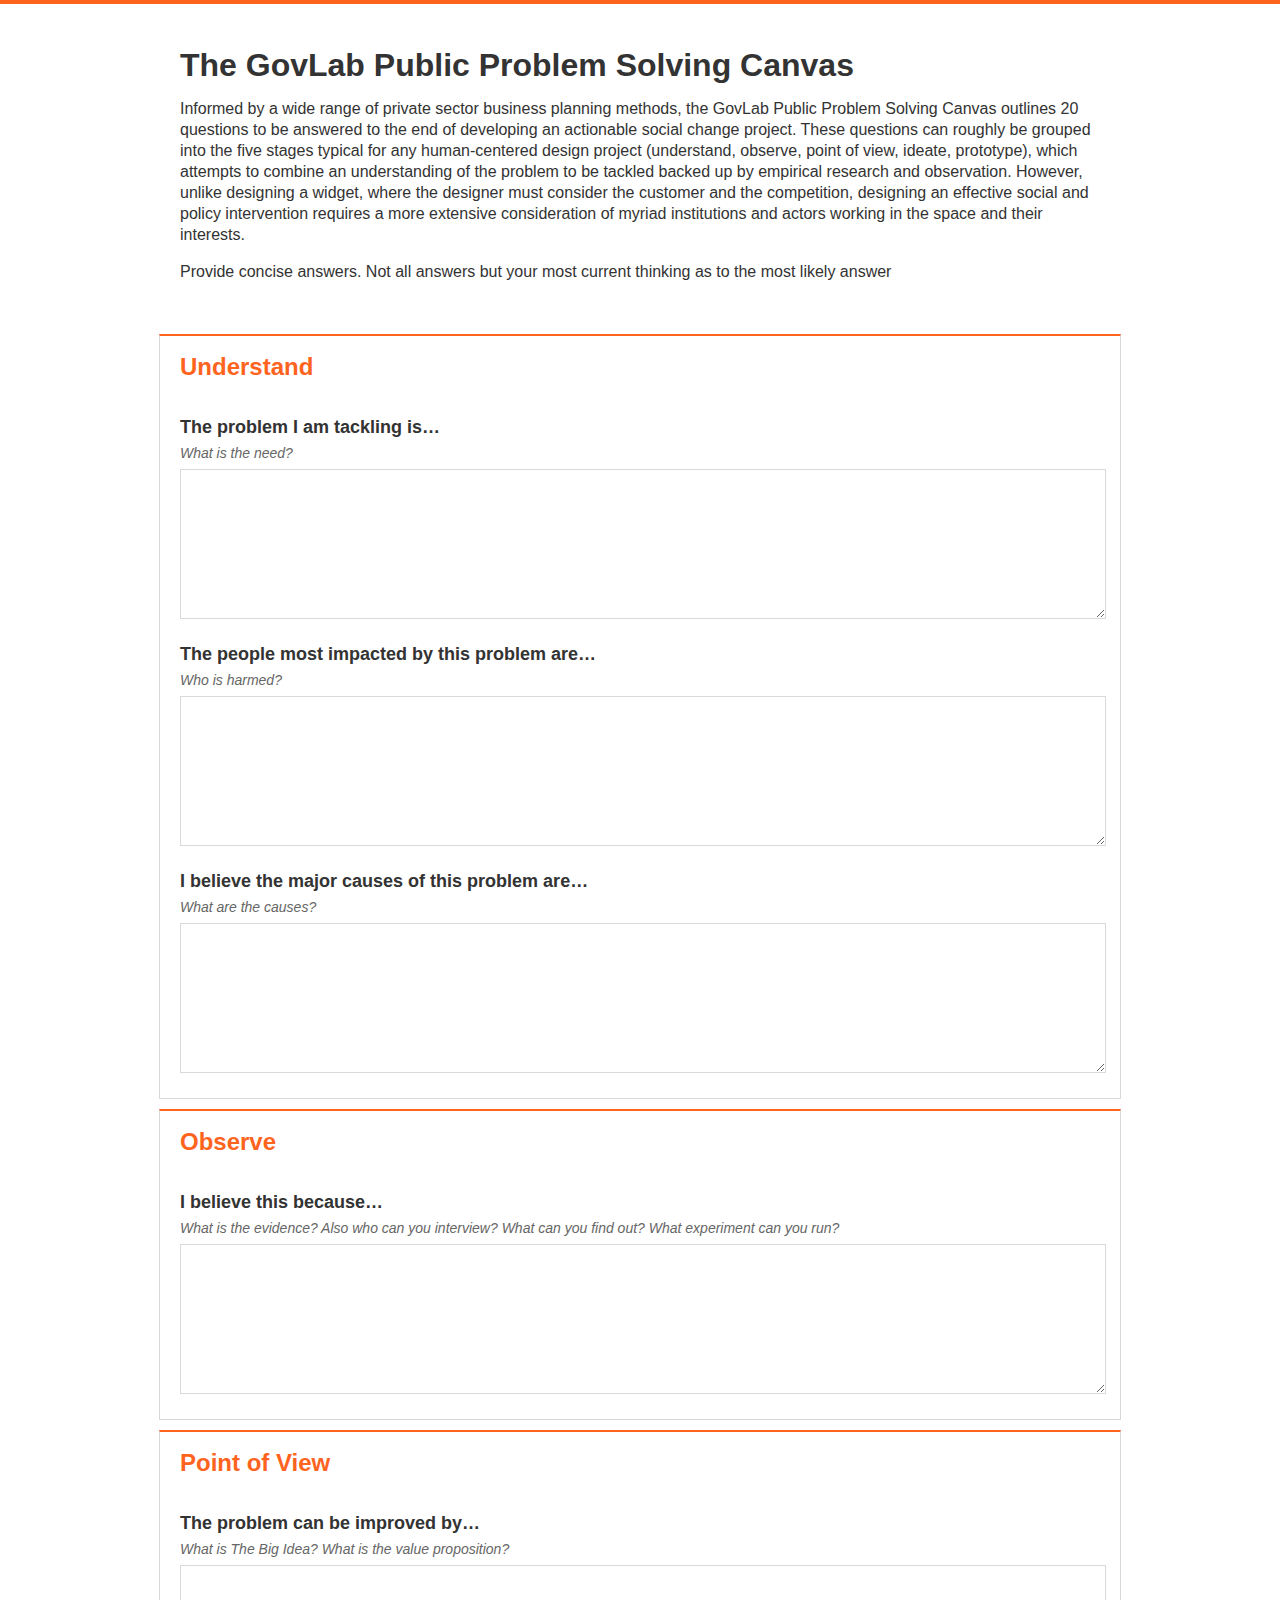
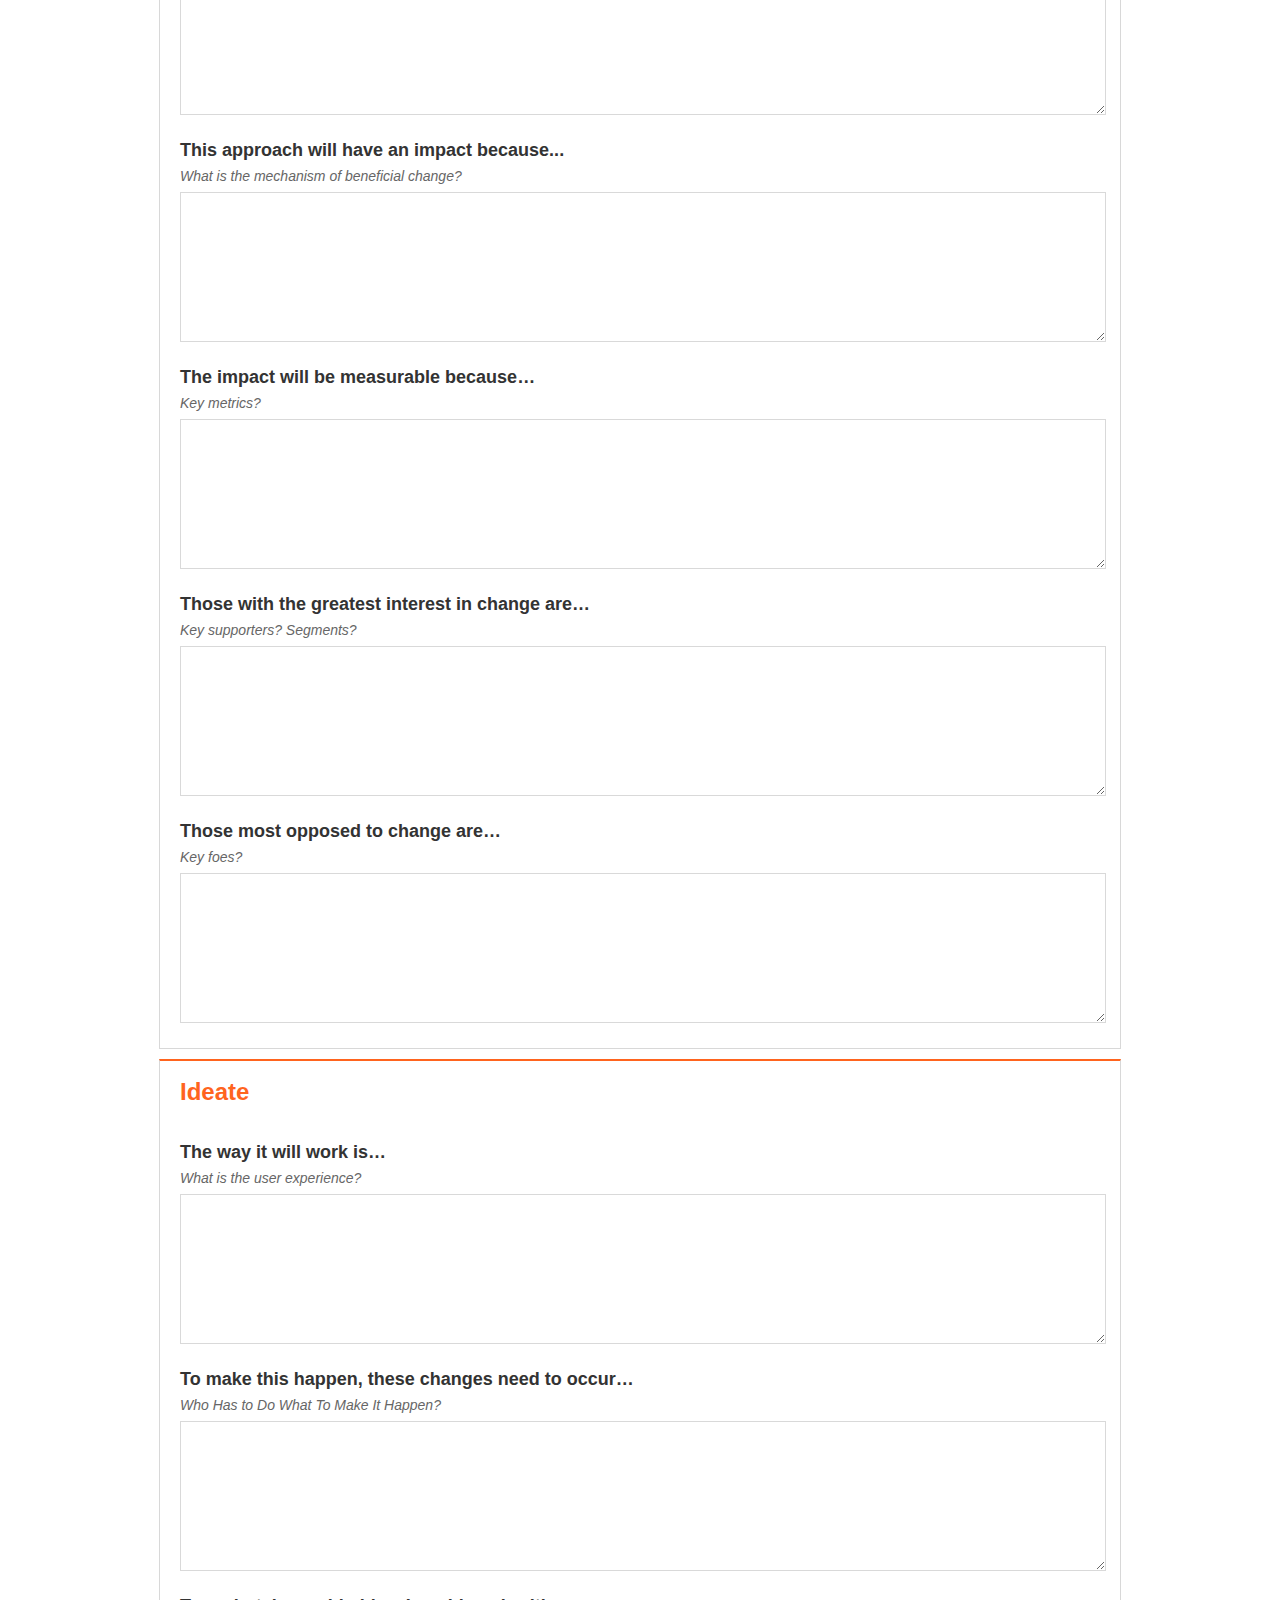
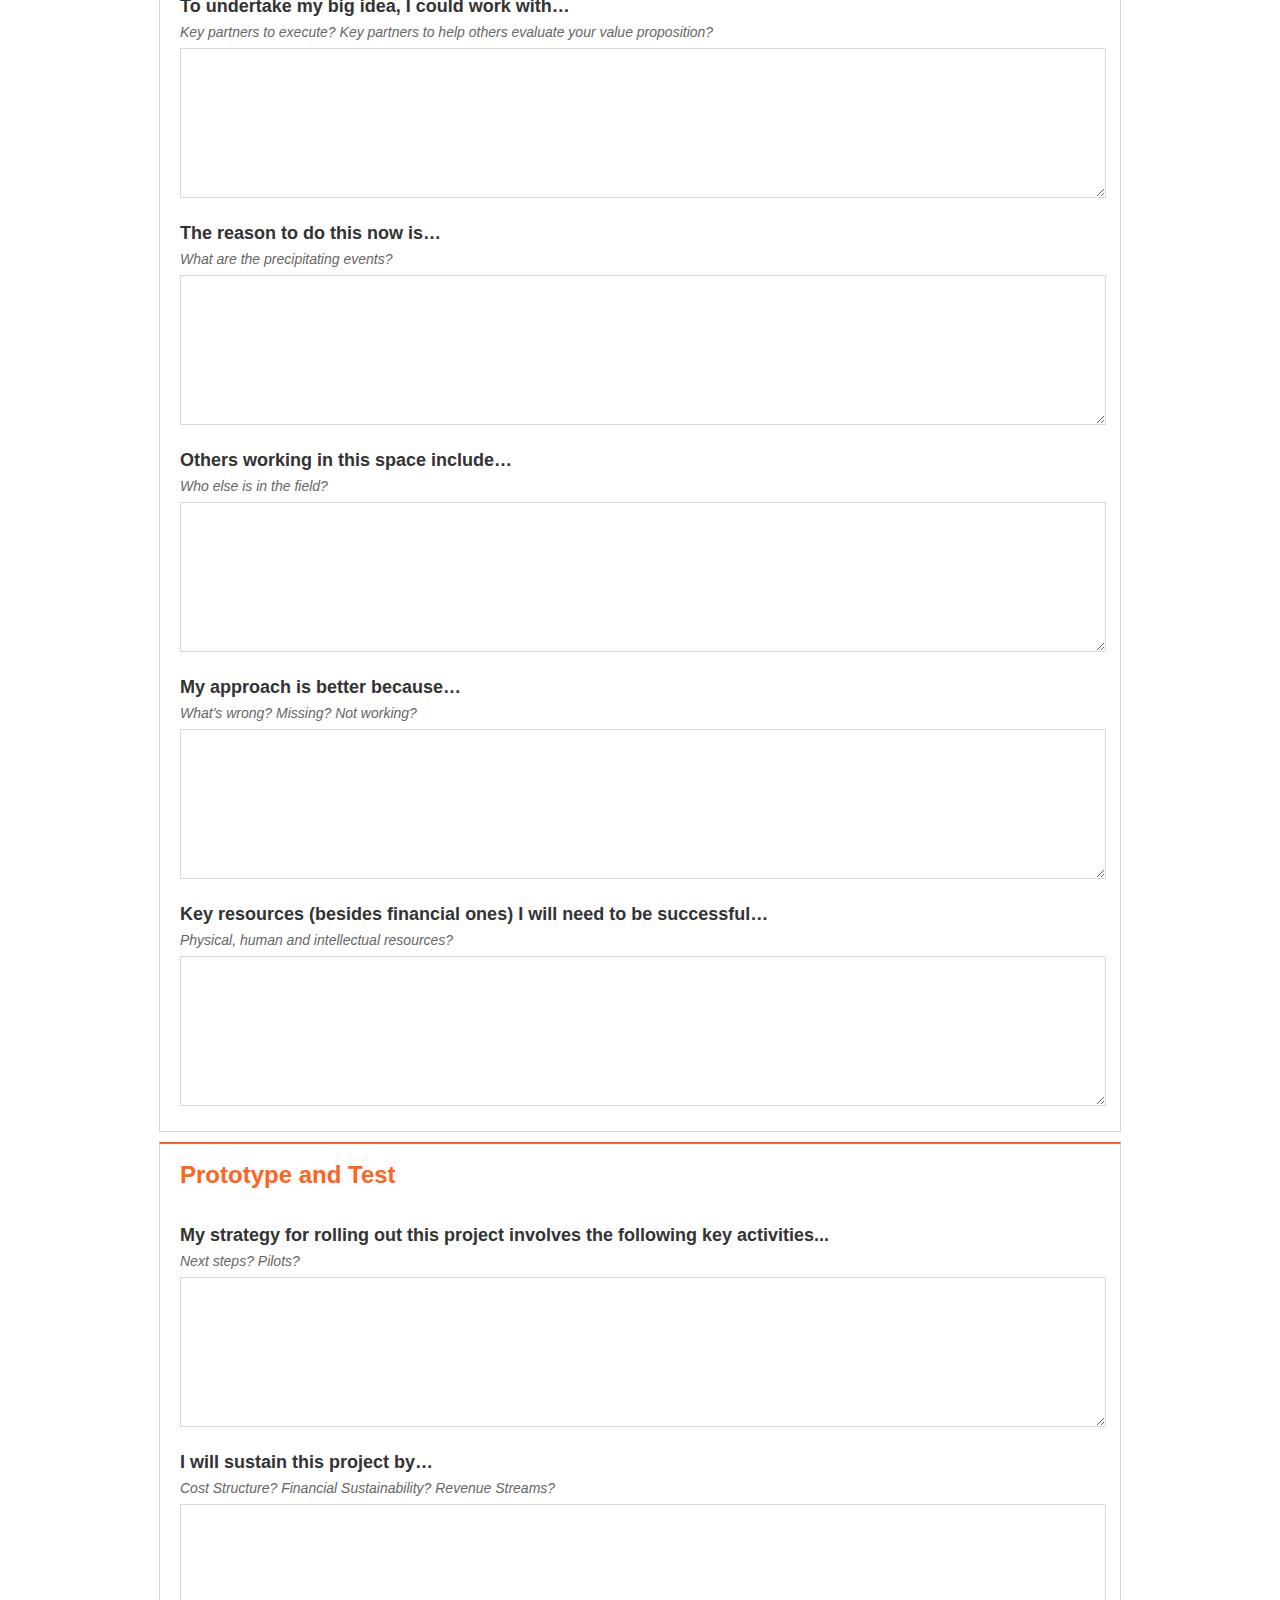
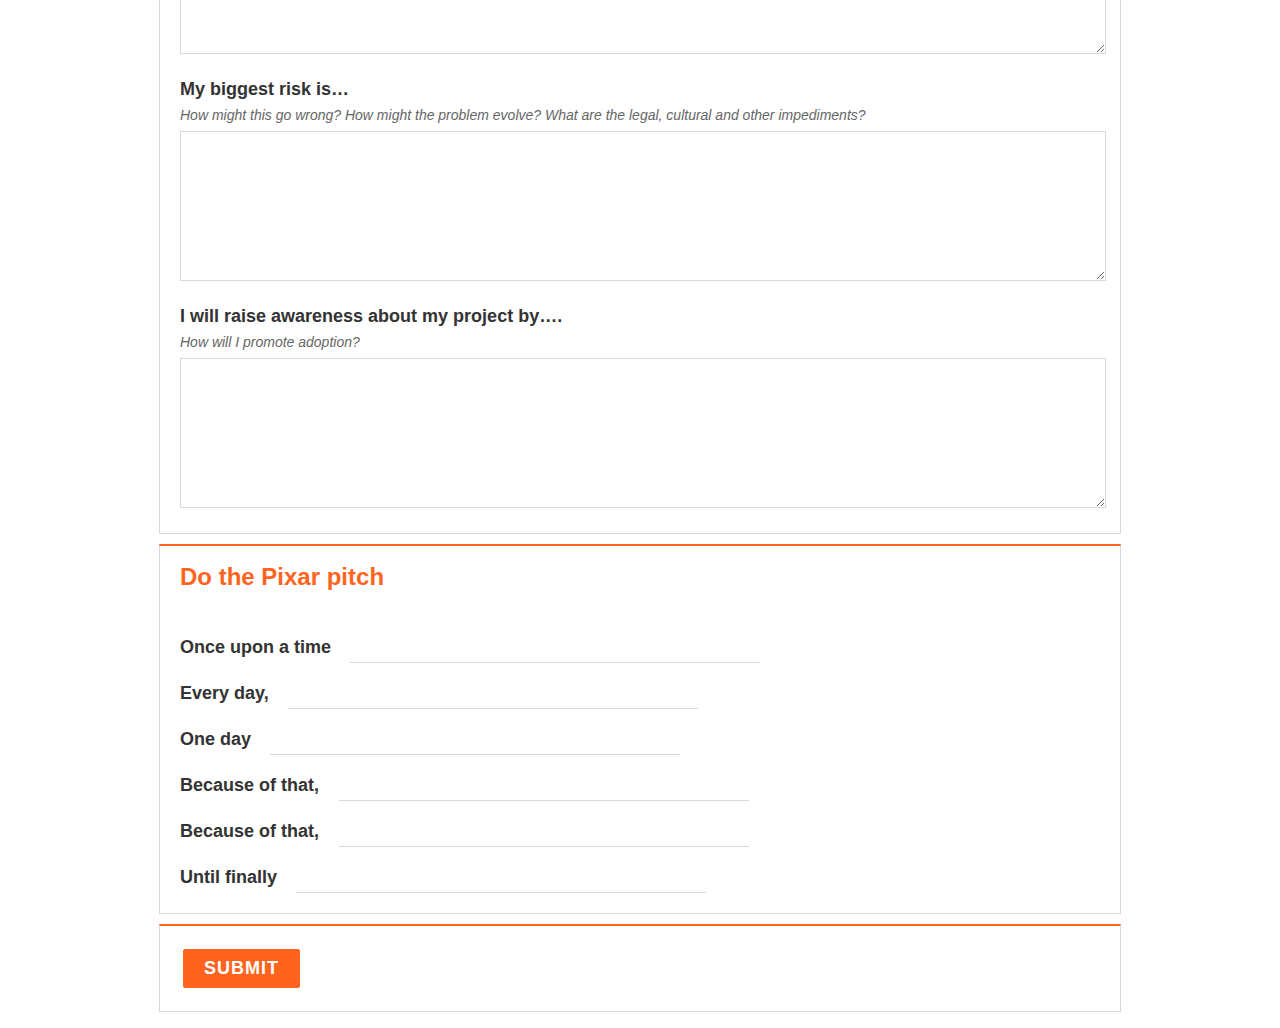
<file: academy-courses/canvas/canvas-form.html>
<!DOCTYPE html>
<html lang="en">
<head>
	<meta charset="UTF-8">
	<title>The GovLab Academy - Canvas</title>
	<link rel="stylesheet" href="styles.css">
</head>
<body>
<section class="intro-section">
    <div class="intro">
        <h1>The GovLab Public Problem Solving Canvas</h1>
        <p>Informed by a wide range of private sector business planning methods, the GovLab Public Problem Solving Canvas outlines 20 questions to be answered to the end of developing an actionable social change project. These questions can roughly be grouped into the five stages typical for any human-centered design project (understand, observe, point of view, ideate, prototype), which attempts to combine an understanding of the problem to be tackled backed up by empirical research and observation. However, unlike designing a widget, where the designer must consider the customer and the competition, designing an effective social and policy intervention requires a more extensive consideration of myriad institutions and actors working in the space and their interests.</p>
        <p>Provide concise answers. Not all answers but your most current thinking as to the most likely answer</p>
    </div>
</section>
<script type="text/javascript">var submitted=false;</script>
<iframe name="hidden_iframe" id="hidden_iframe" style="display:none;" onload="if(submitted) {window.location='thank-you.html';}"></iframe>

<!-- <form name="myForm" action="https://docs.google.com/forms/d/1yFQsx1RMkY84VOzuTVt9NxyKxl4zTZTtktsaRt261Oo/formResponse" method="POST" target="hidden_iframe" onsubmit="submitted=true;"> -->

<form action="https://docs.google.com/forms/d/1yFQsx1RMkY84VOzuTVt9NxyKxl4zTZTtktsaRt261Oo/formResponse" method="POST" id="ss-form" target="hidden_iframe" onsubmit="submitted=true;">
    <ol role="list" class="ss-question-list" style="padding-left: 0">
        <section class="form-section">
            <div class="errorbox-good" role="listitem">
                <div dir="ltr" class="ss-item  ss-section-header">
                    <div class="ss-form-entry">
                        <h2 class="ss-section-title">Understand</h2>
                        <div class="ss-section-description ss-no-ignore-whitespace"></div>
                    </div>
                </div>
            </div>
            <div class="ss-form-question errorbox-good" role="listitem">
                <div dir="ltr" class="ss-item  ss-paragraph-text">
                    <div class="ss-form-entry">
                        <label class="ss-q-item-label" for="entry_884359138">
                            <div class="ss-q-title">The problem I am tackling is…
                            </div>
                            <div class="ss-q-help ss-secondary-text" dir="ltr">What is the need?</div>
                        </label>
                        <textarea name="entry.884359138" rows="8" cols="0" class="ss-q-long" id="entry_884359138" dir="auto" aria-label="The problem I am tackling is… What is the need? "></textarea>
                        <div class="error-message" id="302387441_errorMessage"></div>
                        <div class="required-message">This is a required question</div>
                    </div>
                </div>
            </div>
            <div class="ss-form-question errorbox-good" role="listitem">
                <div dir="ltr" class="ss-item  ss-paragraph-text">
                    <div class="ss-form-entry">
                        <label class="ss-q-item-label" for="entry_503603558">
                            <div class="ss-q-title">The people most impacted by this problem are…
                            </div>
                            <div class="ss-q-help ss-secondary-text" dir="ltr">Who is harmed?</div>
                        </label>
                        <textarea name="entry.503603558" rows="8" cols="0" class="ss-q-long" id="entry_503603558" dir="auto" aria-label="The people most impacted by this problem are…  Who is harmed? "></textarea>
                        <div class="error-message" id="1679539240_errorMessage"></div>
                        <div class="required-message">This is a required question</div>
                    </div>
                </div>
            </div>
            <div class="ss-form-question errorbox-good" role="listitem">
                <div dir="ltr" class="ss-item  ss-paragraph-text">
                    <div class="ss-form-entry">
                        <label class="ss-q-item-label" for="entry_1468878643">
                            <div class="ss-q-title">I believe the major causes of this problem are…
                            </div>
                            <div class="ss-q-help ss-secondary-text" dir="ltr">What are the causes?</div>
                        </label>
                        <textarea name="entry.1468878643" rows="8" cols="0" class="ss-q-long" id="entry_1468878643" dir="auto" aria-label="I believe the top 3 causes of this problem are… What are the causes? "></textarea>
                        <div class="error-message" id="1325730844_errorMessage"></div>
                        <div class="required-message">This is a required question</div>
                    </div>
                </div>
            </div>
        </section>
        <section class="form-section">
        <div class="errorbox-good" role="listitem">
            <div dir="ltr" class="ss-item  ss-section-header">
                <div class="ss-form-entry">
                    <h2 class="ss-section-title">Observe</h2>
                    <div class="ss-section-description ss-no-ignore-whitespace"></div>
                </div>
            </div>
        </div>
        <div class="ss-form-question errorbox-good" role="listitem">
            <div dir="ltr" class="ss-item  ss-paragraph-text">
                <div class="ss-form-entry">
                    <label class="ss-q-item-label" for="entry_812574610">
                        <div class="ss-q-title">I believe this because…
                        </div>
                        <div class="ss-q-help ss-secondary-text" dir="ltr">What is the evidence? Also who can you interview? What can you find out? What experiment can you run?</div>
                    </label>
                    <textarea name="entry.812574610" rows="8" cols="0" class="ss-q-long" id="entry_812574610" dir="auto" aria-label="I believe this because… What is the evidence? Also who can you interview? "></textarea>
                    <div class="error-message" id="1418311079_errorMessage"></div>
                    <div class="required-message">This is a required question</div>
                </div>
            </div>
        </div>
        </section>
        <section class="form-section">
        <div class="errorbox-good" role="listitem">
            <div dir="ltr" class="ss-item  ss-section-header">
                <div class="ss-form-entry">
                    <h2 class="ss-section-title">Point of View</h2>
                    <div class="ss-section-description ss-no-ignore-whitespace"></div>
                </div>
            </div>
        </div>
        <div class="ss-form-question errorbox-good" role="listitem">
            <div dir="ltr" class="ss-item  ss-paragraph-text">
                <div class="ss-form-entry">
                    <label class="ss-q-item-label" for="entry_1042304096">
                        <div class="ss-q-title">The problem can be improved by…
                        </div>
                        <div class="ss-q-help ss-secondary-text" dir="ltr">What is The Big Idea? What is the value proposition?</div>
                    </label>
                    <textarea name="entry.1042304096" rows="8" cols="0" class="ss-q-long" id="entry_1042304096" dir="auto" aria-label="The problem can be improved by… What is The Big Idea? What is the value proposition? "></textarea>
                    <div class="error-message" id="779557290_errorMessage"></div>
                    <div class="required-message">This is a required question</div>
                </div>
            </div>
        </div>
        <div class="ss-form-question errorbox-good" role="listitem">
            <div dir="ltr" class="ss-item  ss-paragraph-text">
                <div class="ss-form-entry">
                    <label class="ss-q-item-label" for="entry_1953127692">
                        <div class="ss-q-title">This approach will have an impact because...
                        </div>
                        <div class="ss-q-help ss-secondary-text" dir="ltr">What is the mechanism of beneficial change?</div>
                    </label>
                    <textarea name="entry.1953127692" rows="8" cols="0" class="ss-q-long" id="entry_1953127692" dir="auto" aria-label="This approach will have an impact because... What is the mechanism of beneficial change?"></textarea>
                    <div class="error-message" id="1504039499_errorMessage"></div>
                    <div class="required-message">This is a required question</div>
                </div>
            </div>
        </div>
        <div class="ss-form-question errorbox-good" role="listitem">
            <div dir="ltr" class="ss-item  ss-paragraph-text">
                <div class="ss-form-entry">
                    <label class="ss-q-item-label" for="entry_2049282052">
                        <div class="ss-q-title">The impact will be measurable because…
                        </div>
                        <div class="ss-q-help ss-secondary-text" dir="ltr">Key metrics?</div>
                    </label>
                    <textarea name="entry.2049282052" rows="8" cols="0" class="ss-q-long" id="entry_2049282052" dir="auto" aria-label="The impact will be measurable because… Key metrics? "></textarea>
                    <div class="error-message" id="851440449_errorMessage"></div>
                    <div class="required-message">This is a required question</div>
                </div>
            </div>
        </div>
        <div class="ss-form-question errorbox-good" role="listitem">
            <div dir="ltr" class="ss-item  ss-paragraph-text">
                <div class="ss-form-entry">
                    <label class="ss-q-item-label" for="entry_2037189849">
                        <div class="ss-q-title">Those with the greatest interest in change are…
                        </div>
                        <div class="ss-q-help ss-secondary-text" dir="ltr">Key supporters? Segments?</div>
                    </label>
                    <textarea name="entry.2037189849" rows="8" cols="0" class="ss-q-long" id="entry_2037189849" dir="auto" aria-label="Those with the greatest interest in change are… Key supporters? Segments? "></textarea>
                    <div class="error-message" id="418138718_errorMessage"></div>
                    <div class="required-message">This is a required question</div>
                </div>
            </div>
        </div>
        <div class="ss-form-question errorbox-good" role="listitem">
            <div dir="ltr" class="ss-item  ss-paragraph-text">
                <div class="ss-form-entry">
                    <label class="ss-q-item-label" for="entry_1871690583">
                        <div class="ss-q-title">Those most opposed to change are…
                        </div>
                        <div class="ss-q-help ss-secondary-text" dir="ltr">Key foes?</div>
                    </label>
                    <textarea name="entry.1871690583" rows="8" cols="0" class="ss-q-long" id="entry_1871690583" dir="auto" aria-label="Those most opposed to change are… Key foes? "></textarea>
                    <div class="error-message" id="1409424013_errorMessage"></div>
                    <div class="required-message">This is a required question</div>
                </div>
            </div>
        </div>
        </section>
        <section class="form-section">
        <div class="errorbox-good" role="listitem">
            <div dir="ltr" class="ss-item  ss-section-header">
                <div class="ss-form-entry">
                    <h2 class="ss-section-title">Ideate</h2>
                    <div class="ss-section-description ss-no-ignore-whitespace"></div>
                </div>
            </div>
        </div>
        <div class="ss-form-question errorbox-good" role="listitem">
            <div dir="ltr" class="ss-item  ss-paragraph-text">
                <div class="ss-form-entry">
                    <label class="ss-q-item-label" for="entry_1039280293">
                        <div class="ss-q-title">The way it will work is…
                        </div>
                        <div class="ss-q-help ss-secondary-text" dir="ltr">What is the user experience?</div>
                    </label>
                    <textarea name="entry.1039280293" rows="8" cols="0" class="ss-q-long" id="entry_1039280293" dir="auto" aria-label="The way it will work is… What is the user experience? "></textarea>
                    <div class="error-message" id="1903809225_errorMessage"></div>
                    <div class="required-message">This is a required question</div>
                </div>
            </div>
        </div>
        <div class="ss-form-question errorbox-good" role="listitem">
            <div dir="ltr" class="ss-item  ss-paragraph-text">
                <div class="ss-form-entry">
                    <label class="ss-q-item-label" for="entry_481620672">
                        <div class="ss-q-title">To make this happen, these changes need to occur…
                        </div>
                        <div class="ss-q-help ss-secondary-text" dir="ltr">Who Has to Do What To Make It Happen?</div>
                    </label>
                    <textarea name="entry.481620672" rows="8" cols="0" class="ss-q-long" id="entry_481620672" dir="auto" aria-label="To make this happen, these changes need to occur… Who Has to Do What To Make It Happen? "></textarea>
                    <div class="error-message" id="1968528161_errorMessage"></div>
                    <div class="required-message">This is a required question</div>
                </div>
            </div>
        </div>
        <div class="ss-form-question errorbox-good" role="listitem">
            <div dir="ltr" class="ss-item  ss-paragraph-text">
                <div class="ss-form-entry">
                    <label class="ss-q-item-label" for="entry_917089599">
                        <div class="ss-q-title">To undertake my big idea, I could work with…
                        </div>
                        <div class="ss-q-help ss-secondary-text" dir="ltr">Key partners to execute? Key partners to help others evaluate your value proposition?</div>
                    </label>
                    <textarea name="entry.917089599" rows="8" cols="0" class="ss-q-long" id="entry_917089599" dir="auto" aria-label="To undertake my big idea, I could work with… Key partners to execute? Key partners to help others evaluate your value proposition? "></textarea>
                    <div class="error-message" id="123899060_errorMessage"></div>
                    <div class="required-message">This is a required question</div>
                </div>
            </div>
        </div>
        <div class="ss-form-question errorbox-good" role="listitem">
            <div dir="ltr" class="ss-item  ss-paragraph-text">
                <div class="ss-form-entry">
                    <label class="ss-q-item-label" for="entry_423497296">
                        <div class="ss-q-title">The reason to do this now is…
                        </div>
                        <div class="ss-q-help ss-secondary-text" dir="ltr">What are the precipitating events?</div>
                    </label>
                    <textarea name="entry.423497296" rows="8" cols="0" class="ss-q-long" id="entry_423497296" dir="auto" aria-label="The reason to do this now is… What are the precipitating events? "></textarea>
                    <div class="error-message" id="1350120228_errorMessage"></div>
                    <div class="required-message">This is a required question</div>
                </div>
            </div>
        </div>
        <div class="ss-form-question errorbox-good" role="listitem">
            <div dir="ltr" class="ss-item  ss-paragraph-text">
                <div class="ss-form-entry">
                    <label class="ss-q-item-label" for="entry_1885805650">
                        <div class="ss-q-title">Others working in this space include…
                        </div>
                        <div class="ss-q-help ss-secondary-text" dir="ltr">Who else is in the field?</div>
                    </label>
                    <textarea name="entry.1885805650" rows="8" cols="0" class="ss-q-long" id="entry_1885805650" dir="auto" aria-label="Others working in this space include… Who else is in the field? "></textarea>
                    <div class="error-message" id="724380654_errorMessage"></div>
                    <div class="required-message">This is a required question</div>
                </div>
            </div>
        </div>
        <div class="ss-form-question errorbox-good" role="listitem">
            <div dir="ltr" class="ss-item  ss-paragraph-text">
                <div class="ss-form-entry">
                    <label class="ss-q-item-label" for="entry_897586984">
                        <div class="ss-q-title">My approach is better because…
                        </div>
                        <div class="ss-q-help ss-secondary-text" dir="ltr">What's wrong? Missing? Not working?</div>
                    </label>
                    <textarea name="entry.897586984" rows="8" cols="0" class="ss-q-long" id="entry_897586984" dir="auto" aria-label="My approach is better because… What&#39;s wrong? Missing? Not working? "></textarea>
                    <div class="error-message" id="1255877694_errorMessage"></div>
                    <div class="required-message">This is a required question</div>
                </div>
            </div>
        </div>
        <div class="ss-form-question errorbox-good" role="listitem">
            <div dir="ltr" class="ss-item  ss-paragraph-text">
                <div class="ss-form-entry">
                    <label class="ss-q-item-label" for="entry_1341823002">
                        <div class="ss-q-title">Key resources (besides financial ones) I will need to be successful…
                        </div>
                        <div class="ss-q-help ss-secondary-text" dir="ltr">Physical, human and intellectual resources?</div>
                    </label>
                    <textarea name="entry.1341823002" rows="8" cols="0" class="ss-q-long" id="entry_1341823002" dir="auto" aria-label="Key resources (besides financial ones) I will need to be successful… Physical, human and intellectual resources? "></textarea>
                    <div class="error-message" id="1369197428_errorMessage"></div>
                    <div class="required-message">This is a required question</div>
                </div>
            </div>
        </div>
        </section>
        <section class="form-section">
        <div class="errorbox-good" role="listitem">
            <div dir="ltr" class="ss-item  ss-section-header">
                <div class="ss-form-entry">
                    <h2 class="ss-section-title">Prototype and Test</h2>
                    <div class="ss-section-description ss-no-ignore-whitespace"></div>
                </div>
            </div>
        </div>
        <div class="ss-form-question errorbox-good" role="listitem">
            <div dir="ltr" class="ss-item  ss-paragraph-text">
                <div class="ss-form-entry">
                    <label class="ss-q-item-label" for="entry_941279535">
                        <div class="ss-q-title">My strategy for rolling out this project involves the following key activities...
                        </div>
                        <div class="ss-q-help ss-secondary-text" dir="ltr">Next steps? Pilots?</div>
                    </label>
                    <textarea name="entry.941279535" rows="8" cols="0" class="ss-q-long" id="entry_941279535" dir="auto" aria-label="My strategy for rolling out this project involves the following key activities... Next steps? Pilots? "></textarea>
                    <div class="error-message" id="2078542033_errorMessage"></div>
                    <div class="required-message">This is a required question</div>
                </div>
            </div>
        </div>
        <div class="ss-form-question errorbox-good" role="listitem">
            <div dir="ltr" class="ss-item  ss-paragraph-text">
                <div class="ss-form-entry">
                    <label class="ss-q-item-label" for="entry_595122927">
                        <div class="ss-q-title">I will sustain this project by…
                        </div>
                        <div class="ss-q-help ss-secondary-text" dir="ltr">Cost Structure? Financial Sustainability? Revenue Streams?</div>
                    </label>
                    <textarea name="entry.595122927" rows="8" cols="0" class="ss-q-long" id="entry_595122927" dir="auto" aria-label="I will sustain this project by… Cost Structure? Financial Sustainability? Revenue Streams? "></textarea>
                    <div class="error-message" id="550859348_errorMessage"></div>
                    <div class="required-message">This is a required question</div>
                </div>
            </div>
        </div>
        <div class="ss-form-question errorbox-good" role="listitem">
            <div dir="ltr" class="ss-item  ss-paragraph-text">
                <div class="ss-form-entry">
                    <label class="ss-q-item-label" for="entry_1643911532">
                        <div class="ss-q-title">My biggest risk is…
                        </div>
                        <div class="ss-q-help ss-secondary-text" dir="ltr">How might this go wrong? How might the problem evolve? What are the legal, cultural and other impediments?</div>
                    </label>
                    <textarea name="entry.1643911532" rows="8" cols="0" class="ss-q-long" id="entry_1643911532" dir="auto" aria-label="My biggest risk is… How might this go wrong? How might the problem evolve? What are the legal, cultural and other impediments? "></textarea>
                    <div class="error-message" id="284836743_errorMessage"></div>
                    <div class="required-message">This is a required question</div>
                </div>
            </div>
        </div>
        <div class="ss-form-question errorbox-good" role="listitem">
            <div dir="ltr" class="ss-item  ss-paragraph-text">
                <div class="ss-form-entry">
                    <label class="ss-q-item-label" for="entry_334460146">
                        <div class="ss-q-title">I will raise awareness about my project by….
                        </div>
                        <div class="ss-q-help ss-secondary-text" dir="ltr">How will I promote adoption?</div>
                    </label>
                    <textarea name="entry.334460146" rows="8" cols="0" class="ss-q-long" id="entry_334460146" dir="auto" aria-label="I will raise awareness about my project by…. How will I promote adoption? "></textarea>
                    <div class="error-message" id="1406733096_errorMessage"></div>
                    <div class="required-message">This is a required question</div>
                </div>
            </div>
        </div>
        </section>
        <section class="form-section pixar-pitch">
        <div class="errorbox-good" role="listitem">
            <div dir="ltr" class="ss-item  ss-section-header">
                <div class="ss-form-entry">
                    <h2 class="ss-section-title">Do the Pixar pitch</h2>
                    <div class="ss-section-description ss-no-ignore-whitespace"></div>
                </div>
            </div>
        </div>
        <div class="ss-form-question errorbox-good" role="listitem">
            <div dir="ltr" class="ss-item  ss-text">
                <div class="ss-form-entry">
                    <label class="ss-q-item-label" for="entry_683989757">
                        <div class="ss-q-title">Once upon a time
                        </div>
                        <div class="ss-q-help ss-secondary-text" dir="ltr"></div>
                    </label>
                    <input type="text" name="entry.683989757" value="" class="ss-q-short" id="entry_683989757" dir="auto" aria-label="Once upon a time  " title="">
                    <div class="error-message" id="363867982_errorMessage"></div>
                    <div class="required-message">This is a required question</div>
                </div>
            </div>
        </div>
        <div class="ss-form-question errorbox-good" role="listitem">
            <div dir="ltr" class="ss-item  ss-text">
                <div class="ss-form-entry">
                    <label class="ss-q-item-label" for="entry_1317536563">
                        <div class="ss-q-title">Every day,
                        </div>
                        <div class="ss-q-help ss-secondary-text" dir="ltr"></div>
                    </label>
                    <input type="text" name="entry.1317536563" value="" class="ss-q-short" id="entry_1317536563" dir="auto" aria-label="Every day,  " title="">
                    <div class="error-message" id="1079277774_errorMessage"></div>
                    <div class="required-message">This is a required question</div>
                </div>
            </div>
        </div>
        <div class="ss-form-question errorbox-good" role="listitem">
            <div dir="ltr" class="ss-item  ss-text">
                <div class="ss-form-entry">
                    <label class="ss-q-item-label" for="entry_1906243122">
                        <div class="ss-q-title">One day
                        </div>
                        <div class="ss-q-help ss-secondary-text" dir="ltr"></div>
                    </label>
                    <input type="text" name="entry.1906243122" value="" class="ss-q-short" id="entry_1906243122" dir="auto" aria-label="One day  " title="">
                    <div class="error-message" id="1249484070_errorMessage"></div>
                    <div class="required-message">This is a required question</div>
                </div>
            </div>
        </div>
        <div class="ss-form-question errorbox-good" role="listitem">
            <div dir="ltr" class="ss-item  ss-text">
                <div class="ss-form-entry">
                    <label class="ss-q-item-label" for="entry_1065471320">
                        <div class="ss-q-title">Because of that,
                        </div>
                        <div class="ss-q-help ss-secondary-text" dir="ltr"></div>
                    </label>
                    <input type="text" name="entry.1065471320" value="" class="ss-q-short" id="entry_1065471320" dir="auto" aria-label="Because of that,  " title="">
                    <div class="error-message" id="2097378787_errorMessage"></div>
                    <div class="required-message">This is a required question</div>
                </div>
            </div>
        </div>
        <div class="ss-form-question errorbox-good" role="listitem">
            <div dir="ltr" class="ss-item  ss-text">
                <div class="ss-form-entry">
                    <label class="ss-q-item-label" for="entry_2130255928">
                        <div class="ss-q-title">Because of that,
                        </div>
                        <div class="ss-q-help ss-secondary-text" dir="ltr"></div>
                    </label>
                    <input type="text" name="entry.2130255928" value="" class="ss-q-short" id="entry_2130255928" dir="auto" aria-label="Because of that,  " title="">
                    <div class="error-message" id="814807962_errorMessage"></div>
                    <div class="required-message">This is a required question</div>
                </div>
            </div>
        </div>
        <div class="ss-form-question errorbox-good" role="listitem">
            <div dir="ltr" class="ss-item  ss-text">
                <div class="ss-form-entry">
                    <label class="ss-q-item-label" for="entry_707612472">
                        <div class="ss-q-title">Until finally
                        </div>
                        <div class="ss-q-help ss-secondary-text" dir="ltr"></div>
                    </label>
                    <input type="text" name="entry.707612472" value="" class="ss-q-short" id="entry_707612472" dir="auto" aria-label="Until finally  " title="">
                    <div class="error-message" id="288445784_errorMessage"></div>
                    <div class="required-message">This is a required question</div>
                </div>
            </div>
        </div>
        </section>
        <section class="form-section">
            <input type="hidden" name="draftResponse" value="[,,&quot;-4101793346519957229&quot;]">
            <input type="hidden" name="pageHistory" value="0">


            <input type="hidden" name="fbzx" value="-4101793346519957229">

            <div class="ss-item ss-navigate">
                <table id="navigation-table">
                    <tbody>
                        <tr>
                            <td class="ss-form-entry goog-inline-block" id="navigation-buttons" dir="ltr">
                                <input type="submit" name="submit" value="Submit" id="ss-submit">
                                <div class="ss-password-warning ss-secondary-text">Never submit passwords through Google Forms.</div>
                            </td>
                            <td id="progress-container">
                                <div id="progress-bar" class="jfk-progressBar-nonBlocking progress-bar-horizontal goog-inline-block"></div>
                                <div id="progress-label" class="progress-label">100%: You made it.</div>
                            </td>
                        </tr>
                    </tbody>
                </table>
            </div>
        </section>
    </ol>
</form>
</body>
</html>
</file>
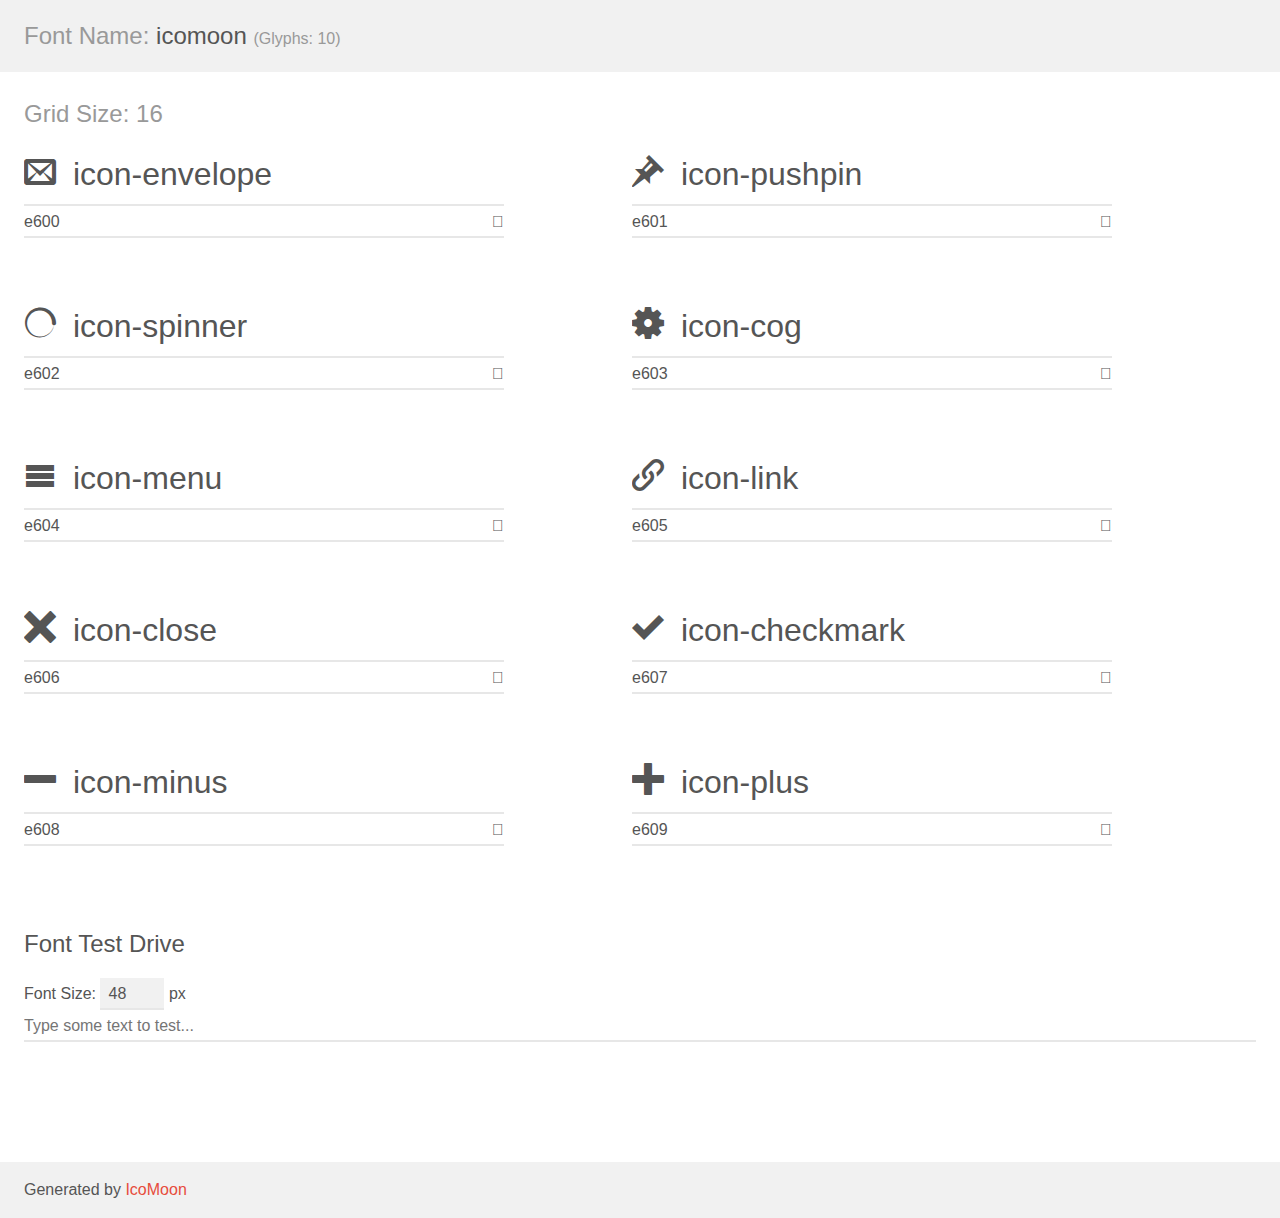
<file: Solving-Public-Problems-Fall-2014/assets/icomoon/demo.html>
<!doctype html>
<html>
<head>
	<meta charset="utf-8">
	<title>IcoMoon Demo</title>
	<meta name="description" content="An Icon Font Generated By IcoMoon.io">
	<meta name="viewport" content="width=device-width">
	<link rel="stylesheet" href="demo-files/demo.css">
	<link rel="stylesheet" href="style.css"></head>
<body>
	<div class="bgc1 clearfix">
		<h1 class="mhmm mvm"><span class="fgc1">Font Name:</span> icomoon <small class="fgc1">(Glyphs:&nbsp;10)</small></h1>
	</div>
	<div class="clearfix mhl ptl">
		<h1 class="mvm mtn bshadow fgc1">Grid Size: 16</h1>
		<div class="glyph fs1">
			<div class="clearfix bshadow0 pbs">
				<span class="icon-envelope"></span><span class="mls"> icon-envelope</span>
			</div>
			<fieldset class="fs0 size1of1 clearfix hidden-false">
				<input type="text" readonly value="e600" class="unit size1of2" />
				<input type="text" maxlength="1" readonly value="&#xe600;" class="unitRight size1of2 talign-right" />
			</fieldset>
			<div class="fs0 bshadow0 clearfix hidden-true">
				<span class="unit pvs fgc1">liga: </span>
				<input type="text" readonly value="" class="liga unitRight" />
			</div>
		</div>
		<div class="glyph fs1">
			<div class="clearfix bshadow0 pbs">
				<span class="icon-pushpin"></span><span class="mls"> icon-pushpin</span>
			</div>
			<fieldset class="fs0 size1of1 clearfix hidden-false">
				<input type="text" readonly value="e601" class="unit size1of2" />
				<input type="text" maxlength="1" readonly value="&#xe601;" class="unitRight size1of2 talign-right" />
			</fieldset>
			<div class="fs0 bshadow0 clearfix hidden-true">
				<span class="unit pvs fgc1">liga: </span>
				<input type="text" readonly value="" class="liga unitRight" />
			</div>
		</div>
		<div class="glyph fs1">
			<div class="clearfix bshadow0 pbs">
				<span class="icon-spinner"></span><span class="mls"> icon-spinner</span>
			</div>
			<fieldset class="fs0 size1of1 clearfix hidden-false">
				<input type="text" readonly value="e602" class="unit size1of2" />
				<input type="text" maxlength="1" readonly value="&#xe602;" class="unitRight size1of2 talign-right" />
			</fieldset>
			<div class="fs0 bshadow0 clearfix hidden-true">
				<span class="unit pvs fgc1">liga: </span>
				<input type="text" readonly value="" class="liga unitRight" />
			</div>
		</div>
		<div class="glyph fs1">
			<div class="clearfix bshadow0 pbs">
				<span class="icon-cog"></span><span class="mls"> icon-cog</span>
			</div>
			<fieldset class="fs0 size1of1 clearfix hidden-false">
				<input type="text" readonly value="e603" class="unit size1of2" />
				<input type="text" maxlength="1" readonly value="&#xe603;" class="unitRight size1of2 talign-right" />
			</fieldset>
			<div class="fs0 bshadow0 clearfix hidden-true">
				<span class="unit pvs fgc1">liga: </span>
				<input type="text" readonly value="" class="liga unitRight" />
			</div>
		</div>
		<div class="glyph fs1">
			<div class="clearfix bshadow0 pbs">
				<span class="icon-menu"></span><span class="mls"> icon-menu</span>
			</div>
			<fieldset class="fs0 size1of1 clearfix hidden-false">
				<input type="text" readonly value="e604" class="unit size1of2" />
				<input type="text" maxlength="1" readonly value="&#xe604;" class="unitRight size1of2 talign-right" />
			</fieldset>
			<div class="fs0 bshadow0 clearfix hidden-true">
				<span class="unit pvs fgc1">liga: </span>
				<input type="text" readonly value="" class="liga unitRight" />
			</div>
		</div>
		<div class="glyph fs1">
			<div class="clearfix bshadow0 pbs">
				<span class="icon-link"></span><span class="mls"> icon-link</span>
			</div>
			<fieldset class="fs0 size1of1 clearfix hidden-false">
				<input type="text" readonly value="e605" class="unit size1of2" />
				<input type="text" maxlength="1" readonly value="&#xe605;" class="unitRight size1of2 talign-right" />
			</fieldset>
			<div class="fs0 bshadow0 clearfix hidden-true">
				<span class="unit pvs fgc1">liga: </span>
				<input type="text" readonly value="" class="liga unitRight" />
			</div>
		</div>
		<div class="glyph fs1">
			<div class="clearfix bshadow0 pbs">
				<span class="icon-close"></span><span class="mls"> icon-close</span>
			</div>
			<fieldset class="fs0 size1of1 clearfix hidden-false">
				<input type="text" readonly value="e606" class="unit size1of2" />
				<input type="text" maxlength="1" readonly value="&#xe606;" class="unitRight size1of2 talign-right" />
			</fieldset>
			<div class="fs0 bshadow0 clearfix hidden-true">
				<span class="unit pvs fgc1">liga: </span>
				<input type="text" readonly value="" class="liga unitRight" />
			</div>
		</div>
		<div class="glyph fs1">
			<div class="clearfix bshadow0 pbs">
				<span class="icon-checkmark"></span><span class="mls"> icon-checkmark</span>
			</div>
			<fieldset class="fs0 size1of1 clearfix hidden-false">
				<input type="text" readonly value="e607" class="unit size1of2" />
				<input type="text" maxlength="1" readonly value="&#xe607;" class="unitRight size1of2 talign-right" />
			</fieldset>
			<div class="fs0 bshadow0 clearfix hidden-true">
				<span class="unit pvs fgc1">liga: </span>
				<input type="text" readonly value="" class="liga unitRight" />
			</div>
		</div>
		<div class="glyph fs1">
			<div class="clearfix bshadow0 pbs">
				<span class="icon-minus"></span><span class="mls"> icon-minus</span>
			</div>
			<fieldset class="fs0 size1of1 clearfix hidden-false">
				<input type="text" readonly value="e608" class="unit size1of2" />
				<input type="text" maxlength="1" readonly value="&#xe608;" class="unitRight size1of2 talign-right" />
			</fieldset>
			<div class="fs0 bshadow0 clearfix hidden-true">
				<span class="unit pvs fgc1">liga: </span>
				<input type="text" readonly value="" class="liga unitRight" />
			</div>
		</div>
		<div class="glyph fs1">
			<div class="clearfix bshadow0 pbs">
				<span class="icon-plus"></span><span class="mls"> icon-plus</span>
			</div>
			<fieldset class="fs0 size1of1 clearfix hidden-false">
				<input type="text" readonly value="e609" class="unit size1of2" />
				<input type="text" maxlength="1" readonly value="&#xe609;" class="unitRight size1of2 talign-right" />
			</fieldset>
			<div class="fs0 bshadow0 clearfix hidden-true">
				<span class="unit pvs fgc1">liga: </span>
				<input type="text" readonly value="" class="liga unitRight" />
			</div>
		</div>
	</div>

	<!--[if gt IE 8]><!-->
	<div class="mhl clearfix mbl">
		<h1>Font Test Drive</h1>
		<label>
			Font Size: <input id="fontSize" type="number" class="textbox0 mbm"
			min="8" value="48" />
			px
		</label>
		<input id="testText" type="text" class="phl size1of1 mvl"
		placeholder="Type some text to test..." value=""/>
		</label>
		<div id="testDrive" class="icon-">&nbsp;
		</div>
	</div>
	<!--<![endif]-->
	<div class="bgc1 clearfix">
		<p class="mhl">Generated by <a href="https://icomoon.io/app">IcoMoon</a></p>
	</div>

	<script src="demo-files/demo.js"></script>
</body>
</html>
</file>
<file: stylesheets/pygment_trac.css>
.highlight  { background: #ffffff; }
.highlight .c { color: #999988; font-style: italic } /* Comment */
.highlight .err { color: #a61717; background-color: #e3d2d2 } /* Error */
.highlight .k { font-weight: bold } /* Keyword */
.highlight .o { font-weight: bold } /* Operator */
.highlight .cm { color: #999988; font-style: italic } /* Comment.Multiline */
.highlight .cp { color: #999999; font-weight: bold } /* Comment.Preproc */
.highlight .c1 { color: #999988; font-style: italic } /* Comment.Single */
.highlight .cs { color: #999999; font-weight: bold; font-style: italic } /* Comment.Special */
.highlight .gd { color: #000000; background-color: #ffdddd } /* Generic.Deleted */
.highlight .gd .x { color: #000000; background-color: #ffaaaa } /* Generic.Deleted.Specific */
.highlight .ge { font-style: italic } /* Generic.Emph */
.highlight .gr { color: #aa0000 } /* Generic.Error */
.highlight .gh { color: #999999 } /* Generic.Heading */
.highlight .gi { color: #000000; background-color: #ddffdd } /* Generic.Inserted */
.highlight .gi .x { color: #000000; background-color: #aaffaa } /* Generic.Inserted.Specific */
.highlight .go { color: #888888 } /* Generic.Output */
.highlight .gp { color: #555555 } /* Generic.Prompt */
.highlight .gs { font-weight: bold } /* Generic.Strong */
.highlight .gu { color: #800080; font-weight: bold; } /* Generic.Subheading */
.highlight .gt { color: #aa0000 } /* Generic.Traceback */
.highlight .kc { font-weight: bold } /* Keyword.Constant */
.highlight .kd { font-weight: bold } /* Keyword.Declaration */
.highlight .kn { font-weight: bold } /* Keyword.Namespace */
.highlight .kp { font-weight: bold } /* Keyword.Pseudo */
.highlight .kr { font-weight: bold } /* Keyword.Reserved */
.highlight .kt { color: #445588; font-weight: bold } /* Keyword.Type */
.highlight .m { color: #009999 } /* Literal.Number */
.highlight .s { color: #d14 } /* Literal.String */
.highlight .na { color: #008080 } /* Name.Attribute */
.highlight .nb { color: #0086B3 } /* Name.Builtin */
.highlight .nc { color: #445588; font-weight: bold } /* Name.Class */
.highlight .no { color: #008080 } /* Name.Constant */
.highlight .ni { color: #800080 } /* Name.Entity */
.highlight .ne { color: #990000; font-weight: bold } /* Name.Exception */
.highlight .nf { color: #990000; font-weight: bold } /* Name.Function */
.highlight .nn { color: #555555 } /* Name.Namespace */
.highlight .nt { color: #000080 } /* Name.Tag */
.highlight .nv { color: #008080 } /* Name.Variable */
.highlight .ow { font-weight: bold } /* Operator.Word */
.highlight .w { color: #bbbbbb } /* Text.Whitespace */
.highlight .mf { color: #009999 } /* Literal.Number.Float */
.highlight .mh { color: #009999 } /* Literal.Number.Hex */
.highlight .mi { color: #009999 } /* Literal.Number.Integer */
.highlight .mo { color: #009999 } /* Literal.Number.Oct */
.highlight .sb { color: #d14 } /* Literal.String.Backtick */
.highlight .sc { color: #d14 } /* Literal.String.Char */
.highlight .sd { color: #d14 } /* Literal.String.Doc */
.highlight .s2 { color: #d14 } /* Literal.String.Double */
.highlight .se { color: #d14 } /* Literal.String.Escape */
.highlight .sh { color: #d14 } /* Literal.String.Heredoc */
.highlight .si { color: #d14 } /* Literal.String.Interpol */
.highlight .sx { color: #d14 } /* Literal.String.Other */
.highlight .sr { color: #009926 } /* Literal.String.Regex */
.highlight .s1 { color: #d14 } /* Literal.String.Single */
.highlight .ss { color: #990073 } /* Literal.String.Symbol */
.highlight .bp { color: #999999 } /* Name.Builtin.Pseudo */
.highlight .vc { color: #008080 } /* Name.Variable.Class */
.highlight .vg { color: #008080 } /* Name.Variable.Global */
.highlight .vi { color: #008080 } /* Name.Variable.Instance */
.highlight .il { color: #009999 } /* Literal.Number.Integer.Long */

.type-csharp .highlight .k { color: #0000FF }
.type-csharp .highlight .kt { color: #0000FF }
.type-csharp .highlight .nf { color: #000000; font-weight: normal }
.type-csharp .highlight .nc { color: #2B91AF }
.type-csharp .highlight .nn { color: #000000 }
.type-csharp .highlight .s { color: #A31515 }
.type-csharp .highlight .sc { color: #A31515 }
</file>
<file: stylesheets/print.css>
html, body, div, span, applet, object, iframe,
h1, h2, h3, h4, h5, h6, p, blockquote, pre,
a, abbr, acronym, address, big, cite, code,
del, dfn, em, img, ins, kbd, q, s, samp,
small, strike, strong, sub, sup, tt, var,
b, u, i, center,
dl, dt, dd, ol, ul, li,
fieldset, form, label, legend,
table, caption, tbody, tfoot, thead, tr, th, td,
article, aside, canvas, details, embed, 
figure, figcaption, footer, header, hgroup, 
menu, nav, output, ruby, section, summary,
time, mark, audio, video {
  margin: 0;
  padding: 0;
  border: 0;
  font-size: 100%;
  font: inherit;
  vertical-align: baseline;
}
/* HTML5 display-role reset for older browsers */
article, aside, details, figcaption, figure, 
footer, header, hgroup, menu, nav, section {
  display: block;
}
body {
  line-height: 1;
}
ol, ul {
  list-style: none;
}
blockquote, q {
  quotes: none;
}
blockquote:before, blockquote:after,
q:before, q:after {
  content: '';
  content: none;
}
table {
  border-collapse: collapse;
  border-spacing: 0;
}
body {
  font-size: 13px;
  line-height: 1.5; 
  font-family: 'Helvetica Neue', Helvetica, Arial, serif;
  color: #000;
}

a {
  color: #d5000d;
  font-weight: bold;
}

header {
  padding-top: 35px;
  padding-bottom: 10px;
}

header h1 {
  font-weight: bold;
  letter-spacing: -1px;
  font-size: 48px;
  color: #303030;
  line-height: 1.2;
}

header h2 {
  letter-spacing: -1px;
  font-size: 24px;
  color: #aaa;
  font-weight: normal;
  line-height: 1.3;
}
#downloads {
  display: none;
}
#main_content {
  padding-top: 20px;
}

code, pre {
  font-family: Monaco, "Bitstream Vera Sans Mono", "Lucida Console", Terminal;
  color: #222;
  margin-bottom: 30px;
  font-size: 12px;
}

code {
  padding: 0 3px;
}

pre {
  border: solid 1px #ddd;
  padding: 20px;
  overflow: auto;
}
pre code {
  padding: 0;
}

ul, ol, dl {
  margin-bottom: 20px;
}


/* COMMON STYLES */

table {
  width: 100%;
  border: 1px solid #ebebeb;
}

th {
  font-weight: 500;
}

td {
  border: 1px solid #ebebeb;
  text-align: center; 
  font-weight: 300;
}

form {
  background: #f2f2f2;
  padding: 20px;
  
}


/* GENERAL ELEMENT TYPE STYLES */

h1 {
  font-size: 2.8em;
} 

h2 {
  font-size: 22px;
  font-weight: bold;
  color: #303030;
  margin-bottom: 8px;
} 

h3 {
  color: #d5000d;
  font-size: 18px;
  font-weight: bold;
  margin-bottom: 8px;
} 
 
h4 {
  font-size: 16px;
  color: #303030;
  font-weight: bold;
} 

h5 {
  font-size: 1em;
  color: #303030;
} 

h6 {
  font-size: .8em;
  color: #303030;
} 

p {
  font-weight: 300;
  margin-bottom: 20px;
}
 
a {
  text-decoration: none;
}

p a {
  font-weight: 400;
}

blockquote {
  font-size: 1.6em;
  border-left: 10px solid #e9e9e9;
  margin-bottom: 20px;
  padding: 0 0 0 30px;
}

ul li {
  list-style: disc inside;
  padding-left: 20px;
}

ol li {
  list-style: decimal inside;
  padding-left: 3px;
}

dl dd {
  font-style: italic;
  font-weight: 100;
}

footer {
  margin-top: 40px;
  padding-top: 20px;
  padding-bottom: 30px;
  font-size: 13px;
  color: #aaa;
}

footer a {
  color: #666;
}

/* MISC */
.clearfix:after {
  clear: both;
  content: '.';
  display: block;
  visibility: hidden;
  height: 0;
}

.clearfix {display: inline-block;}
* html .clearfix {height: 1%;}
.clearfix {display: block;}
</file>
<file: gov30/stylesheets/pygment_trac.css>
.highlight  { background: #ffffff; }
.highlight .c { color: #999988; font-style: italic } /* Comment */
.highlight .err { color: #a61717; background-color: #e3d2d2 } /* Error */
.highlight .k { font-weight: bold } /* Keyword */
.highlight .o { font-weight: bold } /* Operator */
.highlight .cm { color: #999988; font-style: italic } /* Comment.Multiline */
.highlight .cp { color: #999999; font-weight: bold } /* Comment.Preproc */
.highlight .c1 { color: #999988; font-style: italic } /* Comment.Single */
.highlight .cs { color: #999999; font-weight: bold; font-style: italic } /* Comment.Special */
.highlight .gd { color: #000000; background-color: #ffdddd } /* Generic.Deleted */
.highlight .gd .x { color: #000000; background-color: #ffaaaa } /* Generic.Deleted.Specific */
.highlight .ge { font-style: italic } /* Generic.Emph */
.highlight .gr { color: #aa0000 } /* Generic.Error */
.highlight .gh { color: #999999 } /* Generic.Heading */
.highlight .gi { color: #000000; background-color: #ddffdd } /* Generic.Inserted */
.highlight .gi .x { color: #000000; background-color: #aaffaa } /* Generic.Inserted.Specific */
.highlight .go { color: #888888 } /* Generic.Output */
.highlight .gp { color: #555555 } /* Generic.Prompt */
.highlight .gs { font-weight: bold } /* Generic.Strong */
.highlight .gu { color: #800080; font-weight: bold; } /* Generic.Subheading */
.highlight .gt { color: #aa0000 } /* Generic.Traceback */
.highlight .kc { font-weight: bold } /* Keyword.Constant */
.highlight .kd { font-weight: bold } /* Keyword.Declaration */
.highlight .kn { font-weight: bold } /* Keyword.Namespace */
.highlight .kp { font-weight: bold } /* Keyword.Pseudo */
.highlight .kr { font-weight: bold } /* Keyword.Reserved */
.highlight .kt { color: #445588; font-weight: bold } /* Keyword.Type */
.highlight .m { color: #009999 } /* Literal.Number */
.highlight .s { color: #d14 } /* Literal.String */
.highlight .na { color: #008080 } /* Name.Attribute */
.highlight .nb { color: #0086B3 } /* Name.Builtin */
.highlight .nc { color: #445588; font-weight: bold } /* Name.Class */
.highlight .no { color: #008080 } /* Name.Constant */
.highlight .ni { color: #800080 } /* Name.Entity */
.highlight .ne { color: #990000; font-weight: bold } /* Name.Exception */
.highlight .nf { color: #990000; font-weight: bold } /* Name.Function */
.highlight .nn { color: #555555 } /* Name.Namespace */
.highlight .nt { color: #000080 } /* Name.Tag */
.highlight .nv { color: #008080 } /* Name.Variable */
.highlight .ow { font-weight: bold } /* Operator.Word */
.highlight .w { color: #bbbbbb } /* Text.Whitespace */
.highlight .mf { color: #009999 } /* Literal.Number.Float */
.highlight .mh { color: #009999 } /* Literal.Number.Hex */
.highlight .mi { color: #009999 } /* Literal.Number.Integer */
.highlight .mo { color: #009999 } /* Literal.Number.Oct */
.highlight .sb { color: #d14 } /* Literal.String.Backtick */
.highlight .sc { color: #d14 } /* Literal.String.Char */
.highlight .sd { color: #d14 } /* Literal.String.Doc */
.highlight .s2 { color: #d14 } /* Literal.String.Double */
.highlight .se { color: #d14 } /* Literal.String.Escape */
.highlight .sh { color: #d14 } /* Literal.String.Heredoc */
.highlight .si { color: #d14 } /* Literal.String.Interpol */
.highlight .sx { color: #d14 } /* Literal.String.Other */
.highlight .sr { color: #009926 } /* Literal.String.Regex */
.highlight .s1 { color: #d14 } /* Literal.String.Single */
.highlight .ss { color: #990073 } /* Literal.String.Symbol */
.highlight .bp { color: #999999 } /* Name.Builtin.Pseudo */
.highlight .vc { color: #008080 } /* Name.Variable.Class */
.highlight .vg { color: #008080 } /* Name.Variable.Global */
.highlight .vi { color: #008080 } /* Name.Variable.Instance */
.highlight .il { color: #009999 } /* Literal.Number.Integer.Long */

.type-csharp .highlight .k { color: #0000FF }
.type-csharp .highlight .kt { color: #0000FF }
.type-csharp .highlight .nf { color: #000000; font-weight: normal }
.type-csharp .highlight .nc { color: #2B91AF }
.type-csharp .highlight .nn { color: #000000 }
.type-csharp .highlight .s { color: #A31515 }
.type-csharp .highlight .sc { color: #A31515 }
</file>
<file: gov30/stylesheets/print.css>
html, body, div, span, applet, object, iframe,
h1, h2, h3, h4, h5, h6, p, blockquote, pre,
a, abbr, acronym, address, big, cite, code,
del, dfn, em, img, ins, kbd, q, s, samp,
small, strike, strong, sub, sup, tt, var,
b, u, i, center,
dl, dt, dd, ol, ul, li,
fieldset, form, label, legend,
table, caption, tbody, tfoot, thead, tr, th, td,
article, aside, canvas, details, embed, 
figure, figcaption, footer, header, hgroup, 
menu, nav, output, ruby, section, summary,
time, mark, audio, video {
  margin: 0;
  padding: 0;
  border: 0;
  font-size: 100%;
  font: inherit;
  vertical-align: baseline;
}
/* HTML5 display-role reset for older browsers */
article, aside, details, figcaption, figure, 
footer, header, hgroup, menu, nav, section {
  display: block;
}
body {
  line-height: 1;
}
ol, ul {
  list-style: none;
}
blockquote, q {
  quotes: none;
}
blockquote:before, blockquote:after,
q:before, q:after {
  content: '';
  content: none;
}
table {
  border-collapse: collapse;
  border-spacing: 0;
}
body {
  font-size: 13px;
  line-height: 1.5; 
  font-family: 'Helvetica Neue', Helvetica, Arial, serif;
  color: #000;
}

a {
  color: #d5000d;
  font-weight: bold;
}

header {
  padding-top: 35px;
  padding-bottom: 10px;
}

header h1 {
  font-weight: bold;
  letter-spacing: -1px;
  font-size: 48px;
  color: #303030;
  line-height: 1.2;
}

header h2 {
  letter-spacing: -1px;
  font-size: 24px;
  color: #aaa;
  font-weight: normal;
  line-height: 1.3;
}
#downloads {
  display: none;
}
#main_content {
  padding-top: 20px;
}

code, pre {
  font-family: Monaco, "Bitstream Vera Sans Mono", "Lucida Console", Terminal;
  color: #222;
  margin-bottom: 30px;
  font-size: 12px;
}

code {
  padding: 0 3px;
}

pre {
  border: solid 1px #ddd;
  padding: 20px;
  overflow: auto;
}
pre code {
  padding: 0;
}

ul, ol, dl {
  margin-bottom: 20px;
}


/* COMMON STYLES */

table {
  width: 100%;
  border: 1px solid #ebebeb;
}

th {
  font-weight: 500;
}

td {
  border: 1px solid #ebebeb;
  text-align: center; 
  font-weight: 300;
}

form {
  background: #f2f2f2;
  padding: 20px;
  
}


/* GENERAL ELEMENT TYPE STYLES */

h1 {
  font-size: 2.8em;
} 

h2 {
  font-size: 22px;
  font-weight: bold;
  color: #303030;
  margin-bottom: 8px;
} 

h3 {
  color: #d5000d;
  font-size: 18px;
  font-weight: bold;
  margin-bottom: 8px;
} 
 
h4 {
  font-size: 16px;
  color: #303030;
  font-weight: bold;
} 

h5 {
  font-size: 1em;
  color: #303030;
} 

h6 {
  font-size: .8em;
  color: #303030;
} 

p {
  font-weight: 300;
  margin-bottom: 20px;
}
 
a {
  text-decoration: none;
}

p a {
  font-weight: 400;
}

blockquote {
  font-size: 1.6em;
  border-left: 10px solid #e9e9e9;
  margin-bottom: 20px;
  padding: 0 0 0 30px;
}

ul li {
  list-style: disc inside;
  padding-left: 20px;
}

ol li {
  list-style: decimal inside;
  padding-left: 3px;
}

dl dd {
  font-style: italic;
  font-weight: 100;
}

footer {
  margin-top: 40px;
  padding-top: 20px;
  padding-bottom: 30px;
  font-size: 13px;
  color: #aaa;
}

footer a {
  color: #666;
}

/* MISC */
.clearfix:after {
  clear: both;
  content: '.';
  display: block;
  visibility: hidden;
  height: 0;
}

.clearfix {display: inline-block;}
* html .clearfix {height: 1%;}
.clearfix {display: block;}
</file>
<file: canvas/styles.css>
body {
  color: #333;
  font-family: sans-serif;
  font-size: 16px;
  line-height: 21px;
  border-top: 4px solid #ff641e;
  margin: 0;
  padding-top: 30px; }

.form-section {
  margin-left: auto;
  margin-right: auto;
  max-width: 920px;
  border: 1px solid rgba(0, 0, 0, 0.15);
  border-top: 2px solid #ff641e;
  padding: 0 20px 20px;
  margin-bottom: 10px; }

.intro-section {
  margin-left: auto;
  margin-right: auto;
  max-width: 920px;
  padding: 0 20px 20px; }

.ss-section-title {
  margin: 0 0 10px;
  padding: 20px 0;
  color: #ff641e; }

.ss-q-title {
  font-size: 18px;
  font-weight: bold;
  margin-top: 20px; }

.ss-secondary-text {
  color: #666;
  margin: 5px 0;
  font-size: 14px;
  font-style: italic; }

.ss-q-long {
  width: 100%;
  border: 1px solid rgba(0, 0, 0, 0.15);
  font-size: 16px;
  font-family: sans-serif; }

.required-message,
#progress-container,
.ss-password-warning {
  display: none; }

.pixar-pitch .ss-q-title {
  display: inline-block; }
.pixar-pitch .ss-secondary-text {
  display: none; }
.pixar-pitch .ss-q-short {
  border: 0;
  border-bottom: 1px solid rgba(0, 0, 0, 0.15);
  width: 400px;
  margin-left: 15px;
  font-size: 16px;
  font-family: sans-serif;
  padding: 5px; }

#ss-submit {
  padding: 8px 20px;
  margin-top: 20px;
  background-color: #ff641e;
  border-radius: 2px;
  cursor: pointer;
  font-family: sans-serif;
  color: white;
  font-weight: bold;
  font-size: 18px;
  text-transform: uppercase;
  letter-spacing: 1px;
  border: 1px solid #ff641e; }
</file>
<file: academy-courses/canvas/styles.css>
body {
  color: #333;
  font-family: sans-serif;
  font-size: 16px;
  line-height: 21px;
  border-top: 4px solid #ff641e;
  margin: 0;
  padding-top: 30px; }

.form-section {
  margin-left: auto;
  margin-right: auto;
  max-width: 920px;
  border: 1px solid rgba(0, 0, 0, 0.15);
  border-top: 2px solid #ff641e;
  padding: 0 20px 20px;
  margin-bottom: 10px; }

.intro-section {
  margin-left: auto;
  margin-right: auto;
  max-width: 920px;
  padding: 0 20px 20px; }

.ss-section-title {
  margin: 0 0 10px;
  padding: 20px 0;
  color: #ff641e; }

.ss-q-title {
  font-size: 18px;
  font-weight: bold;
  margin-top: 20px; }

.ss-secondary-text {
  color: #666;
  margin: 5px 0;
  font-size: 14px;
  font-style: italic; }

.ss-q-long {
  width: 100%;
  border: 1px solid rgba(0, 0, 0, 0.15);
  font-size: 16px;
  font-family: sans-serif; }

.required-message,
#progress-container,
.ss-password-warning {
  display: none; }

.pixar-pitch .ss-q-title {
  display: inline-block; }
.pixar-pitch .ss-secondary-text {
  display: none; }
.pixar-pitch .ss-q-short {
  border: 0;
  border-bottom: 1px solid rgba(0, 0, 0, 0.15);
  width: 400px;
  margin-left: 15px;
  font-size: 16px;
  font-family: sans-serif;
  padding: 5px; }

#ss-submit {
  padding: 8px 20px;
  margin-top: 20px;
  background-color: #ff641e;
  border-radius: 2px;
  cursor: pointer;
  font-family: sans-serif;
  color: white;
  font-weight: bold;
  font-size: 18px;
  text-transform: uppercase;
  letter-spacing: 1px;
  border: 1px solid #ff641e; }
</file>
<file: Solving-Public-Problems-Fall-2014/assets/icomoon/demo-files/demo.css>
body {
	padding: 0;
	margin: 0;
	font-family: sans-serif;
	font-size: 1em;
	line-height: 1.5;
	color: #555;
	background: #fff;
}
h1 {
	font-size: 1.5em;
	font-weight: normal;
}
small {
	font-size: .66666667em;
}
a {
	color: #e74c3c;
	text-decoration: none;
}
a:hover, a:focus {
	box-shadow: 0 1px #e74c3c;
}
.bshadow0, input {
	box-shadow: inset 0 -2px #e7e7e7;
}
input:hover {
	box-shadow: inset 0 -2px #ccc;
}
input, fieldset {
	font-size: 1em;
	margin: 0;
	padding: 0;
	border: 0;
}
input {
	color: inherit;
	line-height: 1.5;
	height: 1.5em;
	padding: .25em 0;
}
input:focus {
	outline: none;
	box-shadow: inset 0 -2px #449fdb;
}
.glyph {
	font-size: 16px;
	width: 15em;
	padding-bottom: 1em;
	margin-right: 4em;
	margin-bottom: 1em;
	float: left;
	overflow: hidden;
}
.liga {
	width: 80%;
	width: calc(100% - 2.5em);
}
.talign-right {
	text-align: right;
}
.talign-center {
	text-align: center;
}
.bgc1 {
	background: #f1f1f1;
}
.fgc1 {
	color: #999;
}
.fgc0 {
	color: #000;
}
p {
	margin-top: 1em;
	margin-bottom: 1em;
}
.mvm {
	margin-top: .75em;
	margin-bottom: .75em;
}
.mtn {
	margin-top: 0;
}
.mtl, .mal {
	margin-top: 1.5em;
}
.mbl, .mal {
	margin-bottom: 1.5em;
}
.mal, .mhl {
	margin-left: 1.5em;
	margin-right: 1.5em;
}
.mhmm {
	margin-left: 1em;
	margin-right: 1em;
}
.mls {
	margin-left: .25em;
}
.ptl {
	padding-top: 1.5em;
}
.pbs, .pvs {
	padding-bottom: .25em;
}
.pvs, .pts {
	padding-top: .25em;
}
.clearfix {
	zoom: 1;
}
.unit {
	float: left;
}
.unitRight {
	float: right;
}
.size1of2 {
	width: 50%;
}
.size1of1 {
	width: 100%;
}
.clearfix:before, .clearfix:after {
	content: " ";
	display: table;
}
.clearfix:after {
	clear: both;
}
.hidden-true {
	display: none;
}
.textbox0 {
	width: 3em;
	background: #f1f1f1;
	padding: .25em .5em;
	line-height: 1.5;
	height: 1.5em;
}
#testDrive {
	padding-top: 24px;
	line-height: 1.5;
}
.fs0 {
	font-size: 16px;
}
.fs1 {
	font-size: 32px;
}
</file>
<file: Solving-Public-Problems-Fall-2014/assets/icomoon/style.css>
@font-face {
	font-family: 'icomoon';
	src:url('fonts/icomoon.eot?vzhont');
	src:url('fonts/icomoon.eot?#iefixvzhont') format('embedded-opentype'),
		url('fonts/icomoon.woff?vzhont') format('woff'),
		url('fonts/icomoon.ttf?vzhont') format('truetype'),
		url('fonts/icomoon.svg?vzhont#icomoon') format('svg');
	font-weight: normal;
	font-style: normal;
}

[class^="icon-"], [class*=" icon-"] {
	font-family: 'icomoon';
	speak: none;
	font-style: normal;
	font-weight: normal;
	font-variant: normal;
	text-transform: none;
	line-height: 1;

	/* Better Font Rendering =========== */
	-webkit-font-smoothing: antialiased;
	-moz-osx-font-smoothing: grayscale;
}

.icon-envelope:before {
	content: "\e600";
}
.icon-pushpin:before {
	content: "\e601";
}
.icon-spinner:before {
	content: "\e602";
}
.icon-cog:before {
	content: "\e603";
}
.icon-menu:before {
	content: "\e604";
}
.icon-link:before {
	content: "\e605";
}
.icon-close:before {
	content: "\e606";
}
.icon-checkmark:before {
	content: "\e607";
}
.icon-minus:before {
	content: "\e608";
}
.icon-plus:before {
	content: "\e609";
}
</file>
<file: stylesheets/stylesheet.css>
/* http://meyerweb.com/eric/tools/css/reset/ 
   v2.0 | 20110126
   License: none (public domain)
*/
html, body, div, span, applet, object, iframe,
h1, h2, h3, h4, h5, h6, p, blockquote, pre,
a, abbr, acronym, address, big, cite, code,
del, dfn, em, img, ins, kbd, q, s, samp,
small, strike, strong, sub, sup, tt, var,
b, u, i, center,
dl, dt, dd, ol, ul, li,
fieldset, form, label, legend,
table, caption, tbody, tfoot, thead, tr, th, td,
article, aside, canvas, details, embed, 
figure, figcaption, footer, header, hgroup, 
menu, nav, output, ruby, section, summary,
time, mark, audio, video {
	margin: 0;
	padding: 0;
	border: 0;
	font-size: 100%;
	font: inherit;
	vertical-align: baseline;
}
/* HTML5 display-role reset for older browsers */
article, aside, details, figcaption, figure, 
footer, header, hgroup, menu, nav, section {
	display: block;
}
body {
	line-height: 1;
}
ol, ul {
	list-style: none;
}
blockquote, q {
	quotes: none;
}
blockquote:before, blockquote:after,
q:before, q:after {
	content: '';
	content: none;
}
table {
	border-collapse: collapse;
	border-spacing: 0;
}

/* LAYOUT STYLES */
body {
  font-size: 15px;
  line-height: 1.5; 
  background: #fafafa url(../images/body-bg.jpg) 0 0 repeat;
  font-family: 'Helvetica Neue', Helvetica, Arial, serif;
  font-weight: 400;
  color: #666;
}

a {
  color: #2879d0;
}
a:hover {
  color: #2268b2;
}

header {
  padding-top: 40px;
  padding-bottom: 40px;
  font-family: 'Helvetica Neue', Helvetica, Arial, serif; 
  background: #2e7bcf url(../images/header-bg.jpg) 0 0 repeat-x;
  border-bottom: solid 1px #275da1;
}

header h1 {
  letter-spacing: -1px;
  font-size: 72px;
  color: #fff;
  line-height: 1;
  margin-bottom: 0.2em;
  width: 540px;
}

header h2 {
  font-size: 26px;
  color: #9ddcff;
  font-weight: normal;
  line-height: 1.3;
  width: 540px;
  letter-spacing: 0;
}

.inner {
  position: relative;
  width: 940px;
  margin: 0 auto;
}

#content-wrapper {
  border-top: solid 1px #fff;
  padding-top: 30px;
}

#main-content {
  width: 690px;
  float: left;
}

#main-content img {
  max-width: 100%;
}

aside#sidebar {
  width: 200px;
  padding-left: 20px;
  min-height: 504px;
  float: right;
  background: transparent url(../images/sidebar-bg.jpg) 0 0 no-repeat;
  font-size: 12px;
  line-height: 1.3;
}

aside#sidebar p.repo-owner,
aside#sidebar p.repo-owner a {
  font-weight: bold;
}

#downloads {
  margin-bottom: 40px;
}

a.button {
  width: 134px;
  height: 58px;
  line-height: 1.2;
  font-size: 23px;
  color: #fff;
  padding-left: 68px;
  padding-top: 22px;
  font-family: 'Architects Daughter', 'Helvetica Neue', Helvetica, Arial, serif; 
}
a.button small {
  display: block;
  font-size: 11px;
}
header a.button {
  position: absolute;
  right: 0;
  top: 0;
  background: transparent url(../images/github-button.png) 0 0 no-repeat;
}
aside a.button {
  width: 138px;
  padding-left: 64px;
  display: block;
  background: transparent url(../images/download-button.png) 0 0 no-repeat;
  margin-bottom: 20px;
  font-size: 21px;
}

code, pre {
  font-family: Monaco, "Bitstream Vera Sans Mono", "Lucida Console", Terminal, monospace;
  color: #222;
  margin-bottom: 30px;
  font-size: 13px;
}

code {
  background-color: #f2f8fc;
  border: solid 1px #dbe7f3;
  padding: 0 3px;
}

pre {
  padding: 20px;
  background: #fff;
  text-shadow: none;
  overflow: auto;
  border: solid 1px #f2f2f2;
}
pre code {
  color: #2879d0;
  background-color: #fff;
  border: none;
  padding: 0;
}

ul, ol, dl {
  margin-bottom: 20px;
}


/* COMMON STYLES */

hr {
  height: 1px;
  line-height: 1px;
  margin-top: 1em;
  padding-bottom: 1em;
  border: none;
  background: transparent url('../images/hr.png') 0 0 no-repeat;
}

table {
  width: 100%;
  border: 1px solid #ebebeb;
}

th {
  font-weight: 500;
}

td {
  border: 1px solid #ebebeb;
  text-align: center; 
  font-weight: 300;
}

form {
  background: #f2f2f2;
  padding: 20px;
  
}


/* GENERAL ELEMENT TYPE STYLES */

#main-content h1 {
  font-family: 'Architects Daughter', 'Helvetica Neue', Helvetica, Arial, serif; 
  font-size: 2.8em;
  letter-spacing: -1px;
  color: #474747;
} 

#main-content h1:before {
  content: "/";
  color: #9ddcff;
  padding-right: 0.3em;
  margin-left: -0.9em;
}

#main-content h2 {
  font-family: 'Architects Daughter', 'Helvetica Neue', Helvetica, Arial, serif; 
  font-size: 22px;
  font-weight: bold;
  margin-bottom: 8px;
  color: #474747;
} 
#main-content h2:before {
  content: "//";
  color: #9ddcff;
  padding-right: 0.3em;
  margin-left: -1.5em;
}

#main-content h3 {
  font-family: 'Helvetica Neue', Helvetica, Arial, serif; 
  font-size: 18px;
  font-weight: bold;
  margin-top: 24px;
  margin-bottom: 8px;
  color: #474747;
} 
 
#main-content h3:before {
  content: "///";
  color: #9ddcff;
  padding-right: 0.3em;
  margin-left: -2em;
}

#main-content h4 {
  font-family: 'Helvetica Neue', Helvetica, Arial, serif; 
  font-size: 15px;
  font-weight: bold;
  color: #474747;
} 

h4:before {
  content: "////";
  color: #9ddcff;
  padding-right: 0.3em;
  margin-left: -2.8em;
}

#main-content h5 {
  font-family: 'Helvetica Neue', Helvetica, Arial, serif;  
  font-size: 14px;
  color: #474747;
  font-weight: bold;
} 
h5:before {
  content: "/////";
  color: #9ddcff;
  padding-right: 0.3em;
  margin-left: -3.2em;
}

#main-content h6 {
body {
  font-size: 15px;
  line-height: 1.5; 
  background: #fafafa url(../images/body-bg.jpg) 0 0 repeat;
  font-family: 'Helvetica Neue', Helvetica, Arial, serif;
  font-weight: bold;
  color: #666;
}
} 
h6:before {
  content: "//////";
  color: #9ddcff;
  padding-right: 0.3em;
  margin-left: -3.7em;
}

p {
  margin-bottom: 20px;
}
 
a {
  text-decoration: none;
}

p a {
  font-weight: 400;
}

blockquote {
  font-size: 1.6em;
  border-left: 10px solid #e9e9e9;
  margin-bottom: 20px;
  padding: 0 0 0 30px;
}

ul li {
  list-style: disc inside;
  padding-left: 20px;
}

ol li {
  list-style: decimal inside;
  padding-left: 3px;
}

dl dd {
  font-style: italic;
  font-weight: 100;
}

footer {
  background: transparent url('../images/hr.png') 0 0 no-repeat;
  margin-top: 40px;
  padding-top: 20px;
  padding-bottom: 30px;
  font-size: 13px;
  color: #aaa;
}

footer a {
  color: #666;
}
footer a:hover {
  color: #444;
}

/* MISC */
.clearfix:after {
  clear: both;
  content: '.';
  display: block;
  visibility: hidden;
  height: 0;
}

.clearfix {display: inline-block;}
* html .clearfix {height: 1%;}
.clearfix {display: block;}

/* #Media Queries
================================================== */

/* Smaller than standard 960 (devices and browsers) */
@media only screen and (max-width: 959px) {}

/* Tablet Portrait size to standard 960 (devices and browsers) */
@media only screen and (min-width: 768px) and (max-width: 959px) {
  .inner {
    width: 740px;
  }
  header h1, header h2 {
    width: 340px;
  }
  header h1 {
    font-size: 60px;
  }
  header h2 {
    font-size: 30px;
  }
  #main-content {
    width: 490px;
  }
  #main-content h1:before,
  #main-content h2:before,
  #main-content h3:before,
  #main-content h4:before,
  #main-content h5:before,
  #main-content h6:before {
    content: none;
    padding-right: 0;
    margin-left: 0;
  }
}

/* All Mobile Sizes (devices and browser) */
@media only screen and (max-width: 767px) {
  .inner {
    width: 93%;
  }
  header {
    padding: 20px 0;
  }
  header .inner {
    position: relative;
  }
  header h1, header h2 {
    width: 100%;
  }
  header h1 {
    font-size: 48px;
  }
  header h2 {
    font-size: 24px;
  }
  header a.button {
    background-image: none;
    width: auto;
    height: auto;
    display: inline-block;
    margin-top: 15px;
    padding: 5px 10px;
    position: relative;
    text-align: center;
    font-size: 13px;
    line-height: 1;
    background-color: #9ddcff;
    color: #2879d0;
    -moz-border-radius: 5px;
    -webkit-border-radius: 5px;                     
    border-radius: 5px;    
  }
  header a.button small {
    font-size: 13px;
    display: inline;
  }
  #main-content,
  aside#sidebar {
    float: none;
    width: 100% ! important;
  }
  aside#sidebar {
    background-image: none;
    margin-top: 20px;
    border-top: solid 1px #ddd;
    padding: 20px 0;
    min-height: 0;
  }
  aside#sidebar a.button {
    display: none;
  }
  #main-content h1:before,
  #main-content h2:before,
  #main-content h3:before,
  #main-content h4:before,
  #main-content h5:before,
  #main-content h6:before {
    content: none;
    padding-right: 0;
    margin-left: 0;
  }
}

/* Mobile Landscape Size to Tablet Portrait (devices and browsers) */
@media only screen and (min-width: 480px) and (max-width: 767px) {}

/* Mobile Portrait Size to Mobile Landscape Size (devices and browsers) */
@media only screen and (max-width: 479px) {}
</file>
<file: gov30/stylesheets/stylesheet.css>
/* http://meyerweb.com/eric/tools/css/reset/ 
   v2.0 | 20110126
   License: none (public domain)
*/
html, body, div, span, applet, object, iframe,
h1, h2, h3, h4, h5, h6, p, blockquote, pre,
a, abbr, acronym, address, big, cite, code,
del, dfn, em, img, ins, kbd, q, s, samp,
small, strike, strong, sub, sup, tt, var,
b, u, i, center,
dl, dt, dd, ol, ul, li,
fieldset, form, label, legend,
table, caption, tbody, tfoot, thead, tr, th, td,
article, aside, canvas, details, embed, 
figure, figcaption, footer, header, hgroup, 
menu, nav, output, ruby, section, summary,
time, mark, audio, video {
	margin: 0;
	padding: 0;
	border: 0;
	font-size: 100%;
	font: inherit;
	vertical-align: baseline;
}
/* HTML5 display-role reset for older browsers */
article, aside, details, figcaption, figure, 
footer, header, hgroup, menu, nav, section {
	display: block;
}
body {
	line-height: 1;
}
ol, ul {
	list-style: none;
}
blockquote, q {
	quotes: none;
}
blockquote:before, blockquote:after,
q:before, q:after {
	content: '';
	content: none;
}
table {
	border-collapse: collapse;
	border-spacing: 0;
}

/* LAYOUT STYLES */
body {
  font-size: 15px;
  line-height: 1.5; 
  background: #fafafa url(../images/body-bg.jpg) 0 0 repeat;
  font-family: 'Helvetica Neue', Helvetica, Arial, serif;
  font-weight: 400;
  color: #666;
}

a {
  color: #2879d0;
}
a:hover {
  color: #2268b2;
}

header {
  padding-top: 40px;
  padding-bottom: 40px;
  font-family: 'Helvetica Neue', Helvetica, Arial, serif; 
  background: #2e7bcf url(../images/header-bg.jpg) 0 0 repeat-x;
  border-bottom: solid 1px #275da1;
}

header h1 {
  letter-spacing: -1px;
  font-size: 72px;
  color: #fff;
  line-height: 1;
  margin-bottom: 0.2em;
  width: 540px;
}

header h2 {
  font-size: 26px;
  color: #9ddcff;
  font-weight: normal;
  line-height: 1.3;
  width: 540px;
  letter-spacing: 0;
}

.inner {
  position: relative;
  width: 940px;
  margin: 0 auto;
}

#content-wrapper {
  border-top: solid 1px #fff;
  padding-top: 30px;
}

#main-content {
  width: 690px;
  float: left;
}

#main-content img {
  max-width: 100%;
}

aside#sidebar {
  width: 200px;
  padding-left: 20px;
  min-height: 504px;
  float: right;
  background: transparent url(../images/sidebar-bg.jpg) 0 0 no-repeat;
  font-size: 12px;
  line-height: 1.3;
}

aside#sidebar p.repo-owner,
aside#sidebar p.repo-owner a {
  font-weight: bold;
}

#downloads {
  margin-bottom: 40px;
}

a.button {
  width: 134px;
  height: 58px;
  line-height: 1.2;
  font-size: 23px;
  color: #fff;
  padding-left: 68px;
  padding-top: 22px;
  font-family: 'Architects Daughter', 'Helvetica Neue', Helvetica, Arial, serif; 
}
a.button small {
  display: block;
  font-size: 11px;
}
header a.button {
  position: absolute;
  right: 0;
  top: 0;
  background: transparent url(../images/github-button.png) 0 0 no-repeat;
}
aside a.button {
  width: 138px;
  padding-left: 64px;
  display: block;
  background: transparent url(../images/download-button.png) 0 0 no-repeat;
  margin-bottom: 20px;
  font-size: 21px;
}

code, pre {
  font-family: Monaco, "Bitstream Vera Sans Mono", "Lucida Console", Terminal, monospace;
  color: #222;
  margin-bottom: 30px;
  font-size: 13px;
}

code {
  background-color: #f2f8fc;
  border: solid 1px #dbe7f3;
  padding: 0 3px;
}

pre {
  padding: 20px;
  background: #fff;
  text-shadow: none;
  overflow: auto;
  border: solid 1px #f2f2f2;
}
pre code {
  color: #2879d0;
  background-color: #fff;
  border: none;
  padding: 0;
}

ul, ol, dl {
  margin-bottom: 20px;
}


/* COMMON STYLES */

hr {
  height: 1px;
  line-height: 1px;
  margin-top: 1em;
  padding-bottom: 1em;
  border: none;
  background: transparent url('../images/hr.png') 0 0 no-repeat;
}

table {
  width: 100%;
  border: 1px solid #ebebeb;
}

th {
  font-weight: 500;
}

td {
  border: 1px solid #ebebeb;
  text-align: center; 
  font-weight: 300;
}

form {
  background: #f2f2f2;
  padding: 20px;
  
}


/* GENERAL ELEMENT TYPE STYLES */

#main-content h1 {
  font-family: 'Architects Daughter', 'Helvetica Neue', Helvetica, Arial, serif; 
  font-size: 2.8em;
  letter-spacing: -1px;
  color: #474747;
} 

#main-content h1:before {
  content: "/";
  color: #9ddcff;
  padding-right: 0.3em;
  margin-left: -0.9em;
}

#main-content h2 {
  font-family: 'Architects Daughter', 'Helvetica Neue', Helvetica, Arial, serif; 
  font-size: 22px;
  font-weight: bold;
  margin-bottom: 8px;
  color: #474747;
} 
#main-content h2:before {
  content: "//";
  color: #9ddcff;
  padding-right: 0.3em;
  margin-left: -1.5em;
}

#main-content h3 {
  font-family: 'Helvetica Neue', Helvetica, Arial, serif; 
  font-size: 18px;
  font-weight: bold;
  margin-top: 24px;
  margin-bottom: 8px;
  color: #474747;
} 
 
#main-content h3:before {
  content: "///";
  color: #9ddcff;
  padding-right: 0.3em;
  margin-left: -2em;
}

#main-content h4 {
  font-family: 'Helvetica Neue', Helvetica, Arial, serif; 
  font-size: 16px;
  font-weight: bold;
  color: #474747;
} 

h4:before {
  content: "////";
  color: #9ddcff;
  padding-right: 0.3em;
  margin-left: -2.8em;
}

#main-content h5 {
  font-family: 'Helvetica Neue', Helvetica, Arial, serif;  
  font-size: 15px;
  color: #474747;
  font-weight: bold;
} 
h5:before {
  content: "/////";
  color: #9ddcff;
  padding-right: 0.3em;
  margin-left: -3.2em;
}

#main-content h6 {
body {
  font-size: 14px;
  font-family: 'Helvetica Neue', Helvetica, Arial, serif;
  font-weight: bold;
  color: #474747;
}
} 
h6:before {
  content: "//////";
  color: #9ddcff;
  padding-right: 0.3em;
  margin-left: -3.7em;
}

p {
  margin-bottom: 20px;
}
 
a {
  text-decoration: none;
}

p a {
  font-weight: 400;
}

blockquote {
  font-size: 1.6em;
  border-left: 10px solid #e9e9e9;
  margin-bottom: 20px;
  padding: 0 0 0 30px;
}

ul li {
  list-style: disc inside;
  padding-left: 20px;
}

ol li {
  list-style: decimal inside;
  padding-left: 3px;
}

dl dd {
  font-style: italic;
  font-weight: 100;
}

footer {
  background: transparent url('../images/hr.png') 0 0 no-repeat;
  margin-top: 40px;
  padding-top: 20px;
  padding-bottom: 30px;
  font-size: 13px;
  color: #aaa;
}

footer a {
  color: #666;
}
footer a:hover {
  color: #444;
}

/* MISC */
.clearfix:after {
  clear: both;
  content: '.';
  display: block;
  visibility: hidden;
  height: 0;
}

.clearfix {display: inline-block;}
* html .clearfix {height: 1%;}
.clearfix {display: block;}

/* #Media Queries
================================================== */

/* Smaller than standard 960 (devices and browsers) */
@media only screen and (max-width: 959px) {}

/* Tablet Portrait size to standard 960 (devices and browsers) */
@media only screen and (min-width: 768px) and (max-width: 959px) {
  .inner {
    width: 740px;
  }
  header h1, header h2 {
    width: 340px;
  }
  header h1 {
    font-size: 60px;
  }
  header h2 {
    font-size: 30px;
  }
  #main-content {
    width: 490px;
  }
  #main-content h1:before,
  #main-content h2:before,
  #main-content h3:before,
  #main-content h4:before,
  #main-content h5:before,
  #main-content h6:before {
    content: none;
    padding-right: 0;
    margin-left: 0;
  }
}

/* All Mobile Sizes (devices and browser) */
@media only screen and (max-width: 767px) {
  .inner {
    width: 93%;
  }
  header {
    padding: 20px 0;
  }
  header .inner {
    position: relative;
  }
  header h1, header h2 {
    width: 100%;
  }
  header h1 {
    font-size: 48px;
  }
  header h2 {
    font-size: 24px;
  }
  header a.button {
    background-image: none;
    width: auto;
    height: auto;
    display: inline-block;
    margin-top: 15px;
    padding: 5px 10px;
    position: relative;
    text-align: center;
    font-size: 13px;
    line-height: 1;
    background-color: #9ddcff;
    color: #2879d0;
    -moz-border-radius: 5px;
    -webkit-border-radius: 5px;                     
    border-radius: 5px;    
  }
  header a.button small {
    font-size: 13px;
    display: inline;
  }
  #main-content,
  aside#sidebar {
    float: none;
    width: 100% ! important;
  }
  aside#sidebar {
    background-image: none;
    margin-top: 20px;
    border-top: solid 1px #ddd;
    padding: 20px 0;
    min-height: 0;
  }
  aside#sidebar a.button {
    display: none;
  }
  #main-content h1:before,
  #main-content h2:before,
  #main-content h3:before,
  #main-content h4:before,
  #main-content h5:before,
  #main-content h6:before {
    content: none;
    padding-right: 0;
    margin-left: 0;
  }
}

/* Mobile Landscape Size to Tablet Portrait (devices and browsers) */
@media only screen and (min-width: 480px) and (max-width: 767px) {}

/* Mobile Portrait Size to Mobile Landscape Size (devices and browsers) */
@media only screen and (max-width: 479px) {}
</file>
